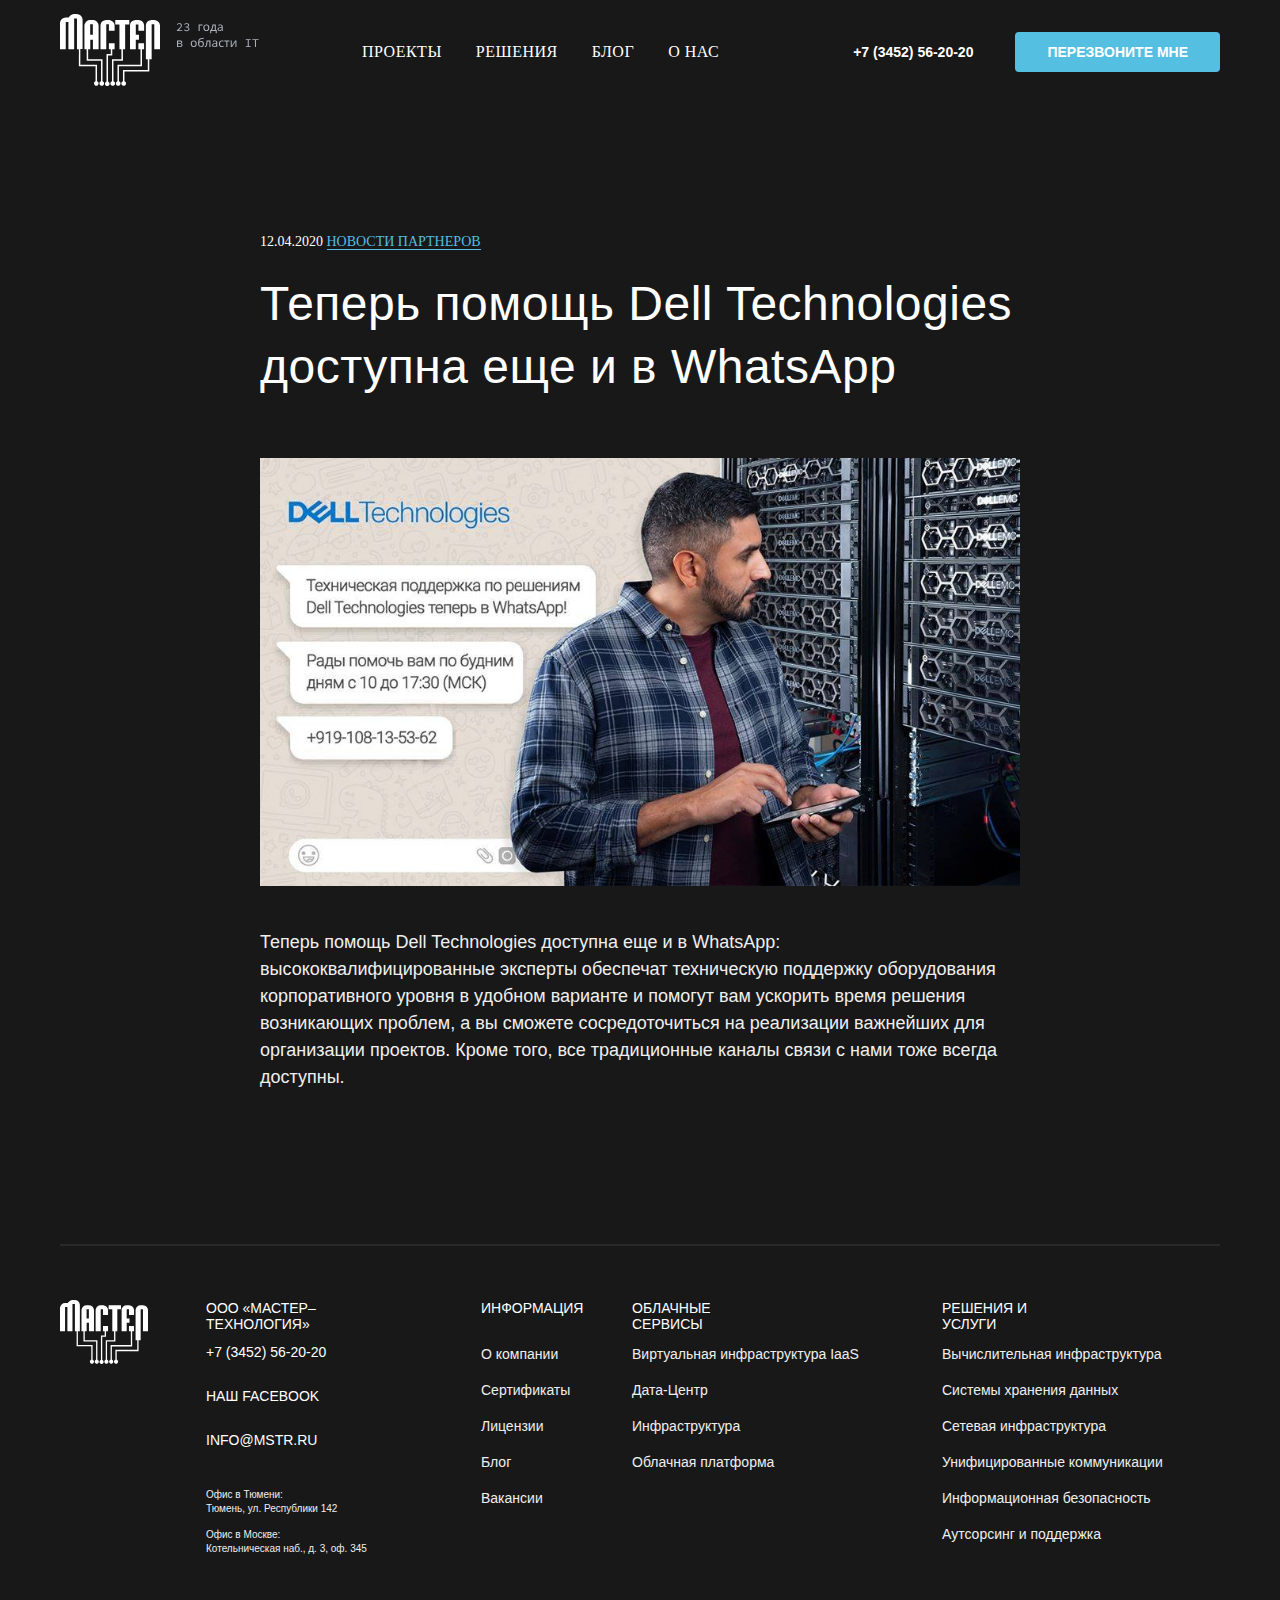
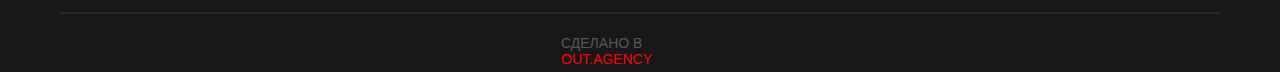
<file: page11966028.html>
<!DOCTYPE html><html> <head><meta charset="utf-8" /><meta http-equiv="Content-Type" content="text/html; charset=utf-8" /><meta name="viewport" content="width=device-width, initial-scale=1.0" /> <!--metatextblock--><title>Теперь помощь Dell Technologies доступна еще и в WhatsApp</title><meta property="og:url" content="dell-technologies-help" /><meta property="og:title" content="Теперь помощь Dell Technologies доступна еще и в WhatsApp" /><meta property="og:description" content="" /><meta property="og:type" content="website" /><meta property="og:image" content="images/tild3965-3062-4264-b833-313034363765__img-blog-big-1-min.jpg" /> <link rel="canonical" href="dell-technologies-help"><!--/metatextblock--><meta property="fb:app_id" content="257953674358265" /><meta name="format-detection" content="telephone=no" /><meta http-equiv="x-dns-prefetch-control" content="on"><link rel="shortcut icon" href="images/tild3739-3365-4962-b431-653963613937__favicon_2.ico" type="image/x-icon" /><link rel="apple-touch-icon" href="images/tild3938-6236-4536-a262-656361353032__fav2.png"><link rel="apple-touch-icon" sizes="76x76" href="images/tild3938-6236-4536-a262-656361353032__fav2.png"><link rel="apple-touch-icon" sizes="152x152" href="images/tild3938-6236-4536-a262-656361353032__fav2.png"><link rel="apple-touch-startup-image" href="images/tild3938-6236-4536-a262-656361353032__fav2.png"><meta name="msapplication-TileColor" content="#000000"><meta name="msapplication-TileImage" content="images/tild3666-6135-4531-a362-333636366236__fav3.png"><!-- Assets --><link rel="stylesheet" href="css/tilda-grid-3.0.min.css" type="text/css" media="all" /><link rel="stylesheet" href="css/tilda-blocks-2.12.css?t=1592252541" type="text/css" media="all" /><link rel="stylesheet" href="css/tilda-animation-1.0.min.css" type="text/css" media="all" /><link rel="stylesheet" href="css/tilda-menusub-1.0.min.css" type="text/css" media="all" /><link rel="stylesheet" href="css/tilda-slds-1.4.min.css" type="text/css" media="all" /><link rel="stylesheet" href="css/tilda-zoom-2.0.min.css" type="text/css" media="all" /><script src="js/jquery-1.10.2.min.js"></script><script src="js/tilda-scripts-2.8.min.js"></script><script src="js/tilda-blocks-2.7.js?t=1592252541"></script><script src="js/lazyload-1.3.min.js" charset="utf-8"></script><script src="js/tilda-animation-1.0.min.js" charset="utf-8"></script><script src="js/tilda-menusub-1.0.min.js" charset="utf-8"></script><script src="js/tilda-slds-1.4.min.js" charset="utf-8"></script><script src="js/hammer.min.js" charset="utf-8"></script><script src="js/tilda-zoom-2.0.min.js" charset="utf-8"></script><script type="text/javascript">window.dataLayer = window.dataLayer || [];</script><script type="text/javascript">if((/bot|google|yandex|baidu|bing|msn|duckduckbot|teoma|slurp|crawler|spider|robot|crawling|facebook/i.test(navigator.userAgent))===false && typeof(sessionStorage)!='undefined' && sessionStorage.getItem('visited')!=='y'){	var style=document.createElement('style');	style.type='text/css';	style.innerHTML='@media screen and (min-width: 980px) {.t-records {opacity: 0;}.t-records_animated {-webkit-transition: opacity ease-in-out .2s;-moz-transition: opacity ease-in-out .2s;-o-transition: opacity ease-in-out .2s;transition: opacity ease-in-out .2s;}.t-records.t-records_visible {opacity: 1;}}';	document.getElementsByTagName('head')[0].appendChild(style);	$(document).ready(function() { $('.t-records').addClass('t-records_animated'); setTimeout(function(){ $('.t-records').addClass('t-records_visible'); sessionStorage.setItem('visited','y'); },400);	});
}</script></head><body class="t-body" style="margin:0;"><!--allrecords--><div id="allrecords" data-tilda-export="yes" class="t-records" data-hook="blocks-collection-content-node" data-tilda-project-id="2496947" data-tilda-page-id="11966028" data-tilda-page-alias="dell-technologies-help" data-tilda-formskey="816e41af28c33764b49d89c97c8933c4" ><div id="rec202699200" class="r t-rec t-screenmin-1200px" style=" " data-animationappear="off" data-record-type="257" data-screen-min="1200px" ><!-- T228 --><div id="nav202699200marker"></div> <div class="t228__mobile"> <div class="t228__mobile_container"> <div class="t228__mobile_text t-name t-name_md" field="text">&nbsp;</div> <div class="t228__burger"> <span></span> <span></span> <span></span> <span></span> </div> </div> </div><div id="nav202699200" class="t228 t228__hidden t228__positionabsolute " style="background-color: rgba(24,24,24,0.0); height:104px; " data-bgcolor-hex="#181818" data-bgcolor-rgba="rgba(24,24,24,0.0)" data-navmarker="nav202699200marker" data-appearoffset="" data-bgopacity-two="" data-menushadow="" data-bgopacity="0.0" data-menu-items-align="center" data-menu="yes"> <div class="t228__maincontainer t228__c12collumns" style="height:104px;"> <div class="t228__padding40px"></div> <div class="t228__leftside"> <div class="t228__leftcontainer"> <a href="https://mstr.ru/" style="color:#b0b7c1;font-size:12px;font-weight:400;font-family:&apos;Source Code Pro&apos;;"><img src="images/tild6364-3337-4635-b337-326564323233__logo-full.svg" class="t228__imglogo t228__imglogomobile" imgfield="img" style="max-width: 210px;width: 210px; height: auto; display: block;" alt="23 года в области IT"></a> </div> </div> <div class="t228__centerside "> <div class="t228__centercontainer"> <ul class="t228__list t228__list_hidden"> <li class="t228__list_item"><a class="t-menu__link-item" href="https://mstr.ru/projects" data-menu-submenu-hook="" target="_blank" style="color:#ffffff;font-size:16px;font-weight:400;letter-spacing:0.5px;font-family:&apos;NeoSansPro&apos;;text-transform:uppercase;" data-menu-item-number="1">Проекты</a> </li> <li class="t228__list_item"><a class="t-menu__link-item" href="https://mstr.ru/solutions" data-menu-submenu-hook="" target="_blank" style="color:#ffffff;font-size:16px;font-weight:400;letter-spacing:0.5px;font-family:&apos;NeoSansPro&apos;;text-transform:uppercase;" data-menu-item-number="2">Решения</a> </li> <li class="t228__list_item"><a class="t-menu__link-item" href="https://mstr.ru/blog" data-menu-submenu-hook="" target="_blank" style="color:#ffffff;font-size:16px;font-weight:400;letter-spacing:0.5px;font-family:&apos;NeoSansPro&apos;;text-transform:uppercase;" data-menu-item-number="3">Блог</a> </li> <li class="t228__list_item"><a class="t-menu__link-item" href="https://mstr.ru/about" data-menu-submenu-hook="" target="_blank" style="color:#ffffff;font-size:16px;font-weight:400;letter-spacing:0.5px;font-family:&apos;NeoSansPro&apos;;text-transform:uppercase;" data-menu-item-number="4">О нас</a> </li> </ul> </div> </div> <div class="t228__rightside"> <div class="t228__rightcontainer"> <div class="t228__right_buttons"> <div class="t228__right_buttons_wrap"> <div class="t228__right_buttons_but"><a href="tel:73452562020" target="_blank" class="t-btn " style="color:#ffffff;border-radius:4px; -moz-border-radius:4px; -webkit-border-radius:4px;"><table style="width:100%; height:100%;"><tr><td>+7 (3452) 56-20-20</td></tr></table></a></div> <div class="t228__right_buttons_but"><a href="#form" target="" class="t-btn " style="color:#ffffff;background-color:#54bfe1;border-radius:4px; -moz-border-radius:4px; -webkit-border-radius:4px;"><table style="width:100%; height:100%;"><tr><td>ПЕРЕЗВОНИТЕ МНЕ </td></tr></table></a></div> </div> </div> </div> </div> <div class="t228__padding40px"></div> </div></div><style>@media screen and (max-width: 980px) { #rec202699200 .t228__leftcontainer{ padding: 20px; }
}
@media screen and (max-width: 980px) { #rec202699200 .t228__imglogo{ padding: 20px 0; }
}</style><script type="text/javascript"> $(document).ready(function() { t228_highlight(); }); $(window).resize(function() { t228_setWidth('202699200'); }); $(window).load(function() { if(typeof t228_setWidth !== "undefined") { t228_setWidth('202699200'); } }); $(document).ready(function() { t228_setWidth('202699200'); });
$(window).resize(function() { t228_setBg('202699200');
});
$(document).ready(function() { t228_setBg('202699200');
}); </script><script type="text/javascript"> $(document).ready(function() { t228_createMobileMenu('202699200'); }); </script><style>#rec202699200 .t-menu__link-item{ -webkit-transition: color 0.3s ease-in-out, opacity 0.3s ease-in-out; transition: color 0.3s ease-in-out, opacity 0.3s ease-in-out;	}
#rec202699200 .t-menu__link-item.t-active{ color:#54bfe1 !important; }
#rec202699200 .t-menu__link-item:not(.t-active):not(.tooltipstered):hover{ color: #54bfe1 !important; }
@supports (overflow:-webkit-marquee) and (justify-content:inherit)
{ #rec202699200 .t-menu__link-item, #rec202699200 .t-menu__link-item.t-active { opacity: 1 !important; }
}</style><script type="text/javascript"> $(document).ready(function() { setTimeout(function(){ t_menusub_init('202699200'); }, 500); });</script><style>@media screen and (max-width: 980px) { #rec202699200 .t-menusub__menu .t-menusub__link-item { color:#ffffff !important; } #rec202699200 .t-menusub__menu .t-menusub__link-item.t-active { color:#ffffff !important; }
}</style><!--[if IE 8]><style>#rec202699200 .t228 { filter: progid:DXImageTransform.Microsoft.gradient(startColorStr='#D9181818', endColorstr='#D9181818');
}</style><![endif]--></div><div id="rec202699256" class="r t-rec t-rec_pt_0 t-rec_pb_0 t-screenmax-1200px" style="padding-top:0px;padding-bottom:0px; " data-animationappear="off" data-record-type="309" data-screen-max="1200px" ><!-- T280 --><div id="nav202699256marker"></div><div id="nav202699256" class="t280 " data-menu="yes" data-appearoffset=""> <div class="t280__container t280__positionabsolute" style=""> <div class="t280__container__bg" style="background-color: rgba(24,24,24,0.0); " data-bgcolor-hex="#181818" data-bgcolor-rgba="rgba(24,24,24,0.0)" data-navmarker="nav202699256marker" data-appearoffset="" data-bgopacity="0.0" data-bgcolor-rgba-afterscroll="rgba(24,24,24,0.80)" data-bgopacity2="0.80" data-menu-shadow="0px 1px 3px rgba(0,0,0,0.)"></div> <div class="t280__menu__content "> <div class="t280__logo__container" style="height:100px;"> <div class="t280__logo__content"><a class="t280__logo" href="https://mstr.ru/" style="font-size:18px;font-weight:500;letter-spacing:2px;text-transform:uppercase;"><img src="images/tild3439-6563-4435-b031-656265303339__logo-full.svg" style="height: 60px;" class="t280__logo__img" imgfield="img" alt="Sitename"></a></div> <div class="t280__burger"> <span style="background-color:#ffffff;"></span> <span style="background-color:#ffffff;"></span> <span style="background-color:#ffffff;"></span> <span style="background-color:#ffffff;"></span> </div> </div> </div> </div> <div class="t280__menu__wrapper "> <div class="t280__menu__bg" style="background-color:#181818; opacity:1;"></div> <div class="t280__menu__container"> <div class="t280__menu t-width t-width_100"> <a class="t280__menu__item t-title t-title_xl t-menu__link-item" href="https://mstr.ru/projects" data-menu-submenu-hook="" target="_blank" style="color:#ffffff;font-size:16px;font-weight:400;letter-spacing:0.5px;font-family:&apos;NeoSansPro&apos;;text-transform:uppercase;">Проекты</a> <a class="t280__menu__item t-title t-title_xl t-menu__link-item" href="https://mstr.ru/solutions" data-menu-submenu-hook="" style="color:#ffffff;font-size:16px;font-weight:400;letter-spacing:0.5px;font-family:&apos;NeoSansPro&apos;;text-transform:uppercase;">Решения</a> <a class="t280__menu__item t-title t-title_xl t-menu__link-item" href="https://mstr.ru/blog" data-menu-submenu-hook="" style="color:#ffffff;font-size:16px;font-weight:400;letter-spacing:0.5px;font-family:&apos;NeoSansPro&apos;;text-transform:uppercase;">Блог</a> <a class="t280__menu__item t-title t-title_xl t-menu__link-item" href="https://mstr.ru/about" data-menu-submenu-hook="" style="color:#ffffff;font-size:16px;font-weight:400;letter-spacing:0.5px;font-family:&apos;NeoSansPro&apos;;text-transform:uppercase;">О нас</a> <a class="t280__menu__item t-title t-title_xl t-menu__link-item" href="tel:+73452562020" data-menu-submenu-hook="" style="color:#ffffff;font-size:16px;font-weight:400;letter-spacing:0.5px;font-family:&apos;NeoSansPro&apos;;text-transform:uppercase;">+7 (3452) 56-20-20</a> <a class="t280__menu__item t-title t-title_xl t-menu__link-item" href="#form" data-menu-submenu-hook="" style="color:#ffffff;font-size:16px;font-weight:400;letter-spacing:0.5px;font-family:&apos;NeoSansPro&apos;;text-transform:uppercase;">Перезвоните мне</a> </div> </div> </div></div><script type="text/javascript"> $(document).ready(function() { t280_showMenu('202699256'); t280_changeSize('202699256');	t280_highlight(); }); $(window).resize(function() { t280_changeSize('202699256'); }); </script> <style>#rec202699256 .t-menu__link-item{ -webkit-transition: color 0.3s ease-in-out, opacity 0.3s ease-in-out; transition: color 0.3s ease-in-out, opacity 0.3s ease-in-out;	}
#rec202699256 .t-menu__link-item:not(.t-active):not(.tooltipstered):hover{ color: #54bfe1 !important; opacity: 0.9 !important;}
@supports (overflow:-webkit-marquee) and (justify-content:inherit)
{ #rec202699256 .t-menu__link-item, #rec202699256 .t-menu__link-item.t-active { opacity: 1 !important; }
}</style><script type="text/javascript"> $(document).ready(function() { setTimeout(function(){ t_menusub_init('202699256'); }, 500); });</script><style>@media screen and (max-width: 980px) { #rec202699256 .t-menusub__menu .t-menusub__link-item { color:#ffffff !important; } #rec202699256 .t-menusub__menu .t-menusub__link-item.t-active { color:#ffffff !important; }
}</style><!--[if IE 8]><style>#rec202699256 .t280__container__bg { filter: progid:DXImageTransform.Microsoft.gradient(startColorStr='#D9181818', endColorstr='#D9181818');
}</style><![endif]--> </div><div id="rec202699290" class="r t-rec" style=" " data-animationappear="off" data-record-type="131" ><!-- T123 --><div class="t123" ><div class="t-container_100 "><div class="t-width t-width_100 ">
<style>
    /* кнопка в десктопе */
   #nav202660893 > div > div.t228__rightside > div > div > div > div:nth-child(2) > a {
        box-shadow: 0px 0px 10px rgba(84, 191, 225, 0.6) !important;
        font-weight: normal !important;
        letter-spacing: 0.05em;
        font-size: 16px;
    }
    
    #nav202660893 > div > div.t228__rightside > div > div > div > div:nth-child(2) > a:hover {
        color: #ffffff;
        background-color: #31b0d8 !important;
        transition: color 0.3s ease-in-out, opacity 0.3s ease-in-out;
    }
    #nav202660893 > div > div.t228__rightside > div > div > div > div:nth-child(1) > a:hover {
        color: #54BFE1 !important;
        transition: color 0.3s ease-in-out, opacity 0.3s ease-in-out;
    }
    
    #nav202660893 .t-btn td {
        text-align: center;
    }
    
    
    /* телефон в десктопе */
    #nav202660893 .t-btn td {
         font-weight: normal;
         font-size: 16px;
    }
    
    .t280__menu__item {
        padding-top: 10px;
        padding-bottom: 10px;
    }
    
    /* кнопка в моб.версии */
    #nav202660909 > div.t280__menu__wrapper > div.t280__menu__container > div.t280__menu.t-width.t-width_100 > a:nth-child(6) {
        width: 180px;
        box-sizing: border-box;
        background: #54BFE1;
        box-shadow: 0px 0px 10px rgba(84, 191, 225, 0.6);
        border-radius: 4px;
        vertical-align: middle;
        padding-top: 15px;
        padding-bottom: 13px;
    }
    
    #nav202660909 > div.t280__menu__wrapper > div.t280__menu__container > div > a:nth-child(5):hover {
         color: #54BFE1;
         transition: color 0.3s ease-in-out, opacity 0.3s ease-in-out;
    }
    
        #nav202660909 > div.t280__menu__wrapper > div.t280__menu__container > div.t280__menu.t-width.t-width_100 > a:nth-child(6):hover {
        color: #ffffff !important;
        transition: color 0.3s ease-in-out, opacity 0.3s ease-in-out;
    }
    
</style>
 
</div> </div></div></div><div id="rec200691448" class="r t-rec" style=" " data-animationappear="off" data-record-type="396" ><!-- T396 --><style>#rec200691448 .t396__artboard{height: 180px;background-color: #181818;}#rec200691448 .t396__filter{height: 180px;}#rec200691448 .t396__carrier{height: 180px;background-position: center center;background-attachment: scroll;background-size:cover;background-repeat:no-repeat;}@media screen and (max-width: 1199px){#rec200691448 .t396__artboard{}#rec200691448 .t396__filter{}#rec200691448 .t396__carrier{background-attachment:scroll;}}@media screen and (max-width: 959px){}@media screen and (max-width: 639px){}@media screen and (max-width: 479px){}</style> <div class='t396'><div class="t396__artboard" data-artboard-recid="200691448"	data-artboard-height="180"	data-artboard-height_vh=""	data-artboard-valign="center"	data-artboard-ovrflw=""	> <div class="t396__carrier" data-artboard-recid="200691448"></div> <div class="t396__filter" data-artboard-recid="200691448"></div> </div> </div> <script>$( document ).ready(function() { t396_init('200691448');
});</script><!-- /T396 --></div><div id="rec200680738" class="r t-rec t-rec_pt_45 t-rec_pb_15" style="padding-top:45px;padding-bottom:15px; " data-record-type="106" ><!-- T004 --><div class="t004"><div class="t-container "> <div class="t-col t-col_8 t-prefix_2"><div field="text" class="t-text t-text_md " style="color:#ffffff;font-size:14px;line-height:1.3;font-weight:400;font-family:'NeoSansPro';">12.04.2020 <a href="https://mstr.ru/#!/tfeeds/181088942577/c/%D0%9D%D0%BE%D0%B2%D0%BE%D1%81%D1%82%D0%B8%20%D0%BF%D0%B0%D1%80%D1%82%D0%BD%D0%B5%D1%80%D0%BE%D0%B2" target="_blank" style="color:rgb(84, 191, 225) !important;text-decoration: none;border-bottom: 1px solid rgb(84, 191, 225);box-shadow: inset 0px -0px 0px 0px rgb(84, 191, 225);-webkit-box-shadow: inset 0px -0px 0px 0px rgb(84, 191, 225);-moz-box-shadow: inset 0px -0px 0px 0px rgb(84, 191, 225);">НОВОСТИ ПАРТНЕРОВ</a><br /></div></div></div></div></div><div id="rec200671864" class="r t-rec" style=" " data-animationappear="off" data-record-type="396" ><!-- T396 --><style>#rec200671864 .t396__artboard{height: 130px;background-color: #181818;}#rec200671864 .t396__filter{height: 130px;}#rec200671864 .t396__carrier{height: 130px;background-position: center center;background-attachment: scroll;background-size:cover;background-repeat:no-repeat;}@media screen and (max-width: 1199px){#rec200671864 .t396__artboard{}#rec200671864 .t396__filter{}#rec200671864 .t396__carrier{background-attachment:scroll;}}@media screen and (max-width: 959px){#rec200671864 .t396__artboard{height: 190px;}#rec200671864 .t396__filter{height: 190px;}#rec200671864 .t396__carrier{height: 190px;}}@media screen and (max-width: 639px){#rec200671864 .t396__artboard{height: 250px;}#rec200671864 .t396__filter{height: 250px;}#rec200671864 .t396__carrier{height: 250px;}}@media screen and (max-width: 479px){#rec200671864 .t396__artboard{height: 265px;}#rec200671864 .t396__filter{height: 265px;}#rec200671864 .t396__carrier{height: 265px;}}#rec200671864 .tn-elem[data-elem-id="1591710970156"]{color:#ffffff;z-index:1;top: 1px;left: calc(50% - 600px + 220px);width:780px;}#rec200671864 .tn-elem[data-elem-id="1591710970156"] .tn-atom{color:#ffffff;font-size:48px;font-family:'NeoSansPro',Arial,sans-serif;line-height:1.3;font-weight:500;letter-spacing:0.5px;background-position:center center;border-color:transparent;border-style:solid;}@media screen and (max-width: 1199px){#rec200671864 .tn-elem[data-elem-id="1591710970156"]{top: 1px;left: calc(50% - 480px + 90px);}}@media screen and (max-width: 959px){#rec200671864 .tn-elem[data-elem-id="1591710970156"]{top: 1px;left: calc(50% - 320px + 10px);width:620px;}}@media screen and (max-width: 639px){#rec200671864 .tn-elem[data-elem-id="1591710970156"]{top: 1px;left: calc(50% - 240px + 10px);width:460px;}}@media screen and (max-width: 479px){#rec200671864 .tn-elem[data-elem-id="1591710970156"]{top: 1px;left: calc(50% - 160px + 10px);width:300px;}#rec200671864 .tn-elem[data-elem-id="1591710970156"] .tn-atom{font-size:40px;}}</style> <div class='t396'><div class="t396__artboard" data-artboard-recid="200671864"	data-artboard-height="130"	data-artboard-height-res-640="190"	data-artboard-height-res-480="250"	data-artboard-height-res-320="265"	data-artboard-height_vh=""	data-artboard-valign="center"	data-artboard-ovrflw=""	> <div class="t396__carrier" data-artboard-recid="200671864"></div> <div class="t396__filter" data-artboard-recid="200671864"></div> <div class='t396__elem tn-elem tn-elem__2006718641591710970156' data-elem-id='1591710970156' data-elem-type='text'	data-field-top-value="1"	data-field-top-res-960-value="1"	data-field-top-res-640-value="1"	data-field-top-res-480-value="1"	data-field-top-res-320-value="1"	data-field-left-value="220"	data-field-left-res-960-value="90"	data-field-left-res-640-value="10"	data-field-left-res-480-value="10"	data-field-left-res-320-value="10"	data-field-width-value="780"	data-field-width-res-640-value="620"	data-field-width-res-480-value="460"	data-field-width-res-320-value="300"	data-field-axisy-value="top"	data-field-axisx-value="left"	data-field-container-value="grid"	data-field-topunits-value=""	data-field-leftunits-value=""	data-field-heightunits-value=""	data-field-widthunits-value="" > <div class='tn-atom' field='tn_text_1591710970156' >Теперь помощь Dell Technologies доступна еще и в WhatsApp</div> </div> </div> </div> <script>$( document ).ready(function() { t396_init('200671864');
});</script><!-- /T396 --></div><div id="rec200702163" class="r t-rec" style=" " data-animationappear="off" data-record-type="396" ><!-- T396 --><style>#rec200702163 .t396__artboard{height: 56px;background-color: #181818;}#rec200702163 .t396__filter{height: 56px;}#rec200702163 .t396__carrier{height: 56px;background-position: center center;background-attachment: scroll;background-size:cover;background-repeat:no-repeat;}@media screen and (max-width: 1199px){#rec200702163 .t396__artboard{}#rec200702163 .t396__filter{}#rec200702163 .t396__carrier{background-attachment:scroll;}}@media screen and (max-width: 959px){}@media screen and (max-width: 639px){}@media screen and (max-width: 479px){}</style> <div class='t396'><div class="t396__artboard" data-artboard-recid="200702163"	data-artboard-height="56"	data-artboard-height_vh=""	data-artboard-valign="center"	data-artboard-ovrflw=""	> <div class="t396__carrier" data-artboard-recid="200702163"></div> <div class="t396__filter" data-artboard-recid="200702163"></div> </div> </div> <script>$( document ).ready(function() { t396_init('200702163');
});</script><!-- /T396 --></div><div id="rec200685397" class="r t-rec" style=" " data-animationappear="off" data-record-type="396" ><!-- T396 --><style>#rec200685397 .t396__artboard{height: 430px;background-color: #181818;}#rec200685397 .t396__filter{height: 430px;}#rec200685397 .t396__carrier{height: 430px;background-position: center center;background-attachment: scroll;background-size:cover;background-repeat:no-repeat;}@media screen and (max-width: 1199px){#rec200685397 .t396__artboard{}#rec200685397 .t396__filter{}#rec200685397 .t396__carrier{background-attachment:scroll;}}@media screen and (max-width: 959px){#rec200685397 .t396__artboard{height: 350px;}#rec200685397 .t396__filter{height: 350px;}#rec200685397 .t396__carrier{height: 350px;}}@media screen and (max-width: 639px){#rec200685397 .t396__artboard{height: 260px;}#rec200685397 .t396__filter{height: 260px;}#rec200685397 .t396__carrier{height: 260px;}}@media screen and (max-width: 479px){#rec200685397 .t396__artboard{height: 170px;}#rec200685397 .t396__filter{height: 170px;}#rec200685397 .t396__carrier{height: 170px;}}#rec200685397 .tn-elem[data-elem-id="1591714888387"]{z-index:4;top: 0px;left: calc(50% - 600px + 220px);width:760px;}#rec200685397 .tn-elem[data-elem-id="1591714888387"] .tn-atom{background-position:center center;border-color:transparent;border-style:solid;}@media screen and (max-width: 1199px){#rec200685397 .tn-elem[data-elem-id="1591714888387"]{top: 0px;left: calc(50% - 480px + 100px);}}@media screen and (max-width: 959px){#rec200685397 .tn-elem[data-elem-id="1591714888387"]{top: 0px;left: calc(50% - 320px + 10px);width:620px;}}@media screen and (max-width: 639px){#rec200685397 .tn-elem[data-elem-id="1591714888387"]{top: 0px;left: calc(50% - 240px + 10px);width:460px;}}@media screen and (max-width: 479px){#rec200685397 .tn-elem[data-elem-id="1591714888387"]{top: 0px;left: calc(50% - 160px + 10px);width:300px;}}</style> <div class='t396'><div class="t396__artboard" data-artboard-recid="200685397"	data-artboard-height="430"	data-artboard-height-res-640="350"	data-artboard-height-res-480="260"	data-artboard-height-res-320="170"	data-artboard-height_vh=""	data-artboard-valign="center"	data-artboard-ovrflw=""	> <div class="t396__carrier" data-artboard-recid="200685397"></div> <div class="t396__filter" data-artboard-recid="200685397"></div> <div class='t396__elem tn-elem tn-elem__2006853971591714888387' data-elem-id='1591714888387' data-elem-type='image'	data-field-top-value="0"	data-field-top-res-960-value="0"	data-field-top-res-640-value="0"	data-field-top-res-480-value="0"	data-field-top-res-320-value="0"	data-field-left-value="220"	data-field-left-res-960-value="100"	data-field-left-res-640-value="10"	data-field-left-res-480-value="10"	data-field-left-res-320-value="10"	data-field-width-value="760"	data-field-width-res-640-value="620"	data-field-width-res-480-value="460"	data-field-width-res-320-value="300"	data-field-axisy-value="top"	data-field-axisx-value="left"	data-field-container-value="grid"	data-field-topunits-value=""	data-field-leftunits-value=""	data-field-heightunits-value=""	data-field-widthunits-value="" > <div class='tn-atom' > <img class='tn-atom__img t-img' data-original='images/tild3832-3966-4133-b435-636436353337__img-blog-big-1-min.jpg' imgfield='tn_img_1591714888387'> </div> </div> </div> </div> <script>$( document ).ready(function() { t396_init('200685397');
});</script><!-- /T396 --></div><div id="rec200702644" class="r t-rec" style=" " data-animationappear="off" data-record-type="396" ><!-- T396 --><style>#rec200702644 .t396__artboard{height: 40px;background-color: #181818;}#rec200702644 .t396__filter{height: 40px;}#rec200702644 .t396__carrier{height: 40px;background-position: center center;background-attachment: scroll;background-size:cover;background-repeat:no-repeat;}@media screen and (max-width: 1199px){#rec200702644 .t396__artboard{}#rec200702644 .t396__filter{}#rec200702644 .t396__carrier{background-attachment:scroll;}}@media screen and (max-width: 959px){}@media screen and (max-width: 639px){}@media screen and (max-width: 479px){}</style> <div class='t396'><div class="t396__artboard" data-artboard-recid="200702644"	data-artboard-height="40"	data-artboard-height_vh=""	data-artboard-valign="center"	data-artboard-ovrflw=""	> <div class="t396__carrier" data-artboard-recid="200702644"></div> <div class="t396__filter" data-artboard-recid="200702644"></div> </div> </div> <script>$( document ).ready(function() { t396_init('200702644');
});</script><!-- /T396 --></div><div id="rec200681891" class="r t-rec" style=" " data-record-type="396" ><!-- T396 --><style>#rec200681891 .t396__artboard{height: 164px;background-color: #181818;}#rec200681891 .t396__filter{height: 164px;}#rec200681891 .t396__carrier{height: 164px;background-position: center center;background-attachment: scroll;background-size:cover;background-repeat:no-repeat;}@media screen and (max-width: 1199px){#rec200681891 .t396__artboard{height: 229px;}#rec200681891 .t396__filter{height: 229px;}#rec200681891 .t396__carrier{height: 229px;background-attachment:scroll;}}@media screen and (max-width: 959px){#rec200681891 .t396__artboard{height: 226px;}#rec200681891 .t396__filter{height: 226px;}#rec200681891 .t396__carrier{height: 226px;}}@media screen and (max-width: 639px){#rec200681891 .t396__artboard{height: 226px;}#rec200681891 .t396__filter{height: 226px;}#rec200681891 .t396__carrier{height: 226px;}}@media screen and (max-width: 479px){#rec200681891 .t396__artboard{height: 332px;}#rec200681891 .t396__filter{height: 332px;}#rec200681891 .t396__carrier{height: 332px;}}#rec200681891 .tn-elem[data-elem-id="1470210011265"]{color:#efefef;z-index:3;top: 1px;left: calc(50% - 600px + 220px);width:760px;}#rec200681891 .tn-elem[data-elem-id="1470210011265"] .tn-atom{color:#efefef;font-size:18px;font-family:'Source Code Pro',Arial,sans-serif;line-height:1.5;font-weight:400;background-position:center center;border-color:transparent;border-style:solid;}@media screen and (max-width: 1199px){#rec200681891 .tn-elem[data-elem-id="1470210011265"]{top: 3px;left: calc(50% - 480px + 170px);width:620px;}#rec200681891 .tn-elem[data-elem-id="1470210011265"] .tn-atom{font-size:18px;}}@media screen and (max-width: 959px){#rec200681891 .tn-elem[data-elem-id="1470210011265"]{top: 4px;left: calc(50% - 320px + 25px);width:590px;}}@media screen and (max-width: 639px){#rec200681891 .tn-elem[data-elem-id="1470210011265"]{top: 4px;left: calc(50% - 240px + 10px);width:460px;}#rec200681891 .tn-elem[data-elem-id="1470210011265"] .tn-atom{font-size:16px;line-height:1.45;}}@media screen and (max-width: 479px){#rec200681891 .tn-elem[data-elem-id="1470210011265"]{top: 5px;left: calc(50% - 160px + 10px);width:300px;}}</style> <div class='t396'><div class="t396__artboard" data-artboard-recid="200681891"	data-artboard-height="164"	data-artboard-height-res-960="229"	data-artboard-height-res-640="226"	data-artboard-height-res-480="226"	data-artboard-height-res-320="332"	data-artboard-height_vh=""	data-artboard-valign="center"	data-artboard-ovrflw=""	> <div class="t396__carrier" data-artboard-recid="200681891"></div> <div class="t396__filter" data-artboard-recid="200681891"></div> <div class='t396__elem tn-elem tn-elem__2006818911470210011265' data-elem-id='1470210011265' data-elem-type='text'	data-field-top-value="1"	data-field-top-res-960-value="3"	data-field-top-res-640-value="4"	data-field-top-res-480-value="4"	data-field-top-res-320-value="5"	data-field-left-value="220"	data-field-left-res-960-value="170"	data-field-left-res-640-value="25"	data-field-left-res-480-value="10"	data-field-left-res-320-value="10"	data-field-width-value="760"	data-field-width-res-960-value="620"	data-field-width-res-640-value="590"	data-field-width-res-480-value="460"	data-field-width-res-320-value="300"	data-field-axisy-value="top"	data-field-axisx-value="left"	data-field-container-value="grid"	data-field-topunits-value=""	data-field-leftunits-value=""	data-field-heightunits-value=""	data-field-widthunits-value="" > <div class='tn-atom' field='tn_text_1470210011265' >Теперь помощь Dell Technologies доступна еще и в WhatsApp: высококвалифицированные эксперты обеспечат техническую поддержку оборудования корпоративного уровня в удобном варианте и помогут вам ускорить время решения возникающих проблем, а вы сможете сосредоточиться на реализации важнейших для организации проектов. Кроме того, все традиционные каналы связи с нами тоже всегда доступны.</div> </div> </div> </div> <script>$( document ).ready(function() { t396_init('200681891');
});</script><!-- /T396 --></div><div id="rec200684202" class="r t-rec" style=" " data-animationappear="off" data-record-type="396" ><!-- T396 --><style>#rec200684202 .t396__artboard{height: 150px;background-color: #181818;}#rec200684202 .t396__filter{height: 150px;}#rec200684202 .t396__carrier{height: 150px;background-position: center center;background-attachment: scroll;background-size:cover;background-repeat:no-repeat;}@media screen and (max-width: 1199px){#rec200684202 .t396__artboard{}#rec200684202 .t396__filter{}#rec200684202 .t396__carrier{background-attachment:scroll;}}@media screen and (max-width: 959px){}@media screen and (max-width: 639px){}@media screen and (max-width: 479px){}</style> <div class='t396'><div class="t396__artboard" data-artboard-recid="200684202"	data-artboard-height="150"	data-artboard-height_vh=""	data-artboard-valign="center"	data-artboard-ovrflw=""	> <div class="t396__carrier" data-artboard-recid="200684202"></div> <div class="t396__filter" data-artboard-recid="200684202"></div> </div> </div> <script>$( document ).ready(function() { t396_init('200684202');
});</script><!-- /T396 --></div><div id="rec202699069" class="r t-rec t-screenmin-640px" style=" " data-animationappear="off" data-record-type="396" data-screen-min="640px" ><!-- T396 --><style>#rec202699069 .t396__artboard{height: 430px;background-color: #181818;}#rec202699069 .t396__filter{height: 430px;}#rec202699069 .t396__carrier{height: 430px;background-position: center center;background-attachment: scroll;background-size:cover;background-repeat:no-repeat;}@media screen and (max-width: 1199px){#rec202699069 .t396__artboard{}#rec202699069 .t396__filter{}#rec202699069 .t396__carrier{background-attachment:scroll;}}@media screen and (max-width: 959px){#rec202699069 .t396__artboard{height: 720px;}#rec202699069 .t396__filter{height: 720px;}#rec202699069 .t396__carrier{height: 720px;}}@media screen and (max-width: 639px){#rec202699069 .t396__artboard{height: 820px;}#rec202699069 .t396__filter{height: 820px;}#rec202699069 .t396__carrier{height: 820px;}}@media screen and (max-width: 479px){#rec202699069 .t396__artboard{height: 1320px;}#rec202699069 .t396__filter{height: 1320px;}#rec202699069 .t396__carrier{height: 1320px;}}#rec202699069 .tn-elem[data-elem-id="1591705548369"]{z-index:1;top: 2px;left: calc(50% - 600px + 20px);width:1160px;height:2px;}#rec202699069 .tn-elem[data-elem-id="1591705548369"] .tn-atom{background-color:#282828;background-position:center center;border-color:transparent;border-style:solid;}@media screen and (max-width: 1199px){#rec202699069 .tn-elem[data-elem-id="1591705548369"]{top: 2px;left: calc(50% - 480px + 10px);width:940px;}}@media screen and (max-width: 959px){#rec202699069 .tn-elem[data-elem-id="1591705548369"]{top: 2px;left: calc(50% - 320px + 10px);width:620px;}}@media screen and (max-width: 639px){#rec202699069 .tn-elem[data-elem-id="1591705548369"]{top: 2px;left: calc(50% - 240px + 10px);width:460px;}}@media screen and (max-width: 479px){#rec202699069 .tn-elem[data-elem-id="1591705548369"]{top: 2px;left: calc(50% - 160px + 10px);width:300px;}}#rec202699069 .tn-elem[data-elem-id="1591705659818"]{z-index:2;top: 58px;left: calc(50% - 600px + 20px);width:88px;}#rec202699069 .tn-elem[data-elem-id="1591705659818"] .tn-atom{background-position:center center;border-color:transparent;border-style:solid;}@media screen and (max-width: 1199px){#rec202699069 .tn-elem[data-elem-id="1591705659818"]{top: 58px;left: calc(50% - 480px + 13px);}}@media screen and (max-width: 959px){}@media screen and (max-width: 639px){#rec202699069 .tn-elem[data-elem-id="1591705659818"]{top: 58px;left: calc(50% - 240px + 196px);}}@media screen and (max-width: 479px){#rec202699069 .tn-elem[data-elem-id="1591705659818"]{top: 58px;left: calc(50% - 160px + 116px);}}#rec202699069 .tn-elem[data-elem-id="1591705764545"]{color:#ffffff;z-index:3;top: 58px;left: calc(50% - 600px + 166px);width:198px;}#rec202699069 .tn-elem[data-elem-id="1591705764545"] .tn-atom{color:#ffffff;font-size:14px;font-family:'NeoSansPro',Arial,sans-serif;line-height:1.15;font-weight:400;background-position:center center;border-color:transparent;border-style:solid;}@media screen and (max-width: 1199px){#rec202699069 .tn-elem[data-elem-id="1591705764545"]{top: 58px;left: calc(50% - 480px + 128px);}}@media screen and (max-width: 959px){#rec202699069 .tn-elem[data-elem-id="1591705764545"]{top: 358px;left: calc(50% - 320px + 412px);}}@media screen and (max-width: 639px){#rec202699069 .tn-elem[data-elem-id="1591705764545"]{top: 158px;left: calc(50% - 240px + 11px);}}@media screen and (max-width: 479px){}#rec202699069 .tn-elem[data-elem-id="1591705914426"]{color:#ffffff;z-index:4;top: 102px;left: calc(50% - 600px + 166px);width:198px;}#rec202699069 .tn-elem[data-elem-id="1591705914426"] .tn-atom{color:#ffffff;font-size:14px;font-family:'NeoSansPro',Arial,sans-serif;line-height:1.15;font-weight:400;background-position:center center;border-color:transparent;border-style:solid;}@media screen and (max-width: 1199px){#rec202699069 .tn-elem[data-elem-id="1591705914426"]{top: 102px;left: calc(50% - 480px + 128px);}}@media screen and (max-width: 959px){#rec202699069 .tn-elem[data-elem-id="1591705914426"]{top: 402px;left: calc(50% - 320px + 412px);}}@media screen and (max-width: 639px){#rec202699069 .tn-elem[data-elem-id="1591705914426"]{top: 202px;left: calc(50% - 240px + 11px);}}@media screen and (max-width: 479px){}#rec202699069 .tn-elem[data-elem-id="1591705919662"]{color:#ffffff;z-index:5;top: 146px;left: calc(50% - 600px + 166px);width:198px;}#rec202699069 .tn-elem[data-elem-id="1591705919662"] .tn-atom{color:#ffffff;font-size:14px;font-family:'NeoSansPro',Arial,sans-serif;line-height:1.15;font-weight:400;background-position:center center;border-color:transparent;border-style:solid;}@media screen and (max-width: 1199px){#rec202699069 .tn-elem[data-elem-id="1591705919662"]{top: 146px;left: calc(50% - 480px + 128px);}}@media screen and (max-width: 959px){#rec202699069 .tn-elem[data-elem-id="1591705919662"]{top: 446px;left: calc(50% - 320px + 412px);}}@media screen and (max-width: 639px){#rec202699069 .tn-elem[data-elem-id="1591705919662"]{top: 246px;left: calc(50% - 240px + 11px);}}@media screen and (max-width: 479px){}#rec202699069 .tn-elem[data-elem-id="1591705992177"]{color:#ffffff;z-index:6;top: 190px;left: calc(50% - 600px + 166px);width:198px;}#rec202699069 .tn-elem[data-elem-id="1591705992177"] .tn-atom{color:#ffffff;font-size:14px;font-family:'NeoSansPro',Arial,sans-serif;line-height:1.15;font-weight:400;background-position:center center;border-color:transparent;border-style:solid;}@media screen and (max-width: 1199px){#rec202699069 .tn-elem[data-elem-id="1591705992177"]{top: 190px;left: calc(50% - 480px + 128px);}}@media screen and (max-width: 959px){#rec202699069 .tn-elem[data-elem-id="1591705992177"]{top: 490px;left: calc(50% - 320px + 412px);}}@media screen and (max-width: 639px){#rec202699069 .tn-elem[data-elem-id="1591705992177"]{top: 290px;left: calc(50% - 240px + 11px);}}@media screen and (max-width: 479px){}#rec202699069 .tn-elem[data-elem-id="1591706130416"]{color:#ffffff;z-index:7;top: 58px;left: calc(50% - 600px + 441px);width:98px;}#rec202699069 .tn-elem[data-elem-id="1591706130416"] .tn-atom{color:#ffffff;font-size:14px;font-family:'NeoSansPro',Arial,sans-serif;line-height:1.15;font-weight:400;background-position:center center;border-color:transparent;border-style:solid;}@media screen and (max-width: 1199px){#rec202699069 .tn-elem[data-elem-id="1591706130416"]{top: 58px;left: calc(50% - 480px + 370px);}}@media screen and (max-width: 959px){#rec202699069 .tn-elem[data-elem-id="1591706130416"]{top: 58px;left: calc(50% - 320px + 413px);}}@media screen and (max-width: 639px){#rec202699069 .tn-elem[data-elem-id="1591706130416"]{top: 159px;left: calc(50% - 240px + 292px);}}@media screen and (max-width: 479px){#rec202699069 .tn-elem[data-elem-id="1591706130416"]{top: 455px;left: calc(50% - 160px + 12px);}}#rec202699069 .tn-elem[data-elem-id="1591706147097"]{color:#ffffff;z-index:8;top: 58px;left: calc(50% - 600px + 592px);width:148px;}#rec202699069 .tn-elem[data-elem-id="1591706147097"] .tn-atom{color:#ffffff;font-size:14px;font-family:'NeoSansPro',Arial,sans-serif;line-height:1.15;font-weight:400;background-position:center center;border-color:transparent;border-style:solid;}@media screen and (max-width: 1199px){#rec202699069 .tn-elem[data-elem-id="1591706147097"]{top: 58px;left: calc(50% - 480px + 512px);}}@media screen and (max-width: 959px){#rec202699069 .tn-elem[data-elem-id="1591706147097"]{top: 58px;left: calc(50% - 320px + 132px);}}@media screen and (max-width: 639px){#rec202699069 .tn-elem[data-elem-id="1591706147097"]{top: 456px;left: calc(50% - 240px + 292px);}}@media screen and (max-width: 479px){#rec202699069 .tn-elem[data-elem-id="1591706147097"]{top: 706px;left: calc(50% - 160px + 12px);}}#rec202699069 .tn-elem[data-elem-id="1591706171600"]{color:#ffffff;z-index:9;top: 58px;left: calc(50% - 600px + 902px);width:138px;}#rec202699069 .tn-elem[data-elem-id="1591706171600"] .tn-atom{color:#ffffff;font-size:14px;font-family:'NeoSansPro',Arial,sans-serif;line-height:1.15;font-weight:400;background-position:center center;border-color:transparent;border-style:solid;}@media screen and (max-width: 1199px){#rec202699069 .tn-elem[data-elem-id="1591706171600"]{top: 58px;left: calc(50% - 480px + 705px);}}@media screen and (max-width: 959px){#rec202699069 .tn-elem[data-elem-id="1591706171600"]{top: 355px;left: calc(50% - 320px + 134px);}}@media screen and (max-width: 639px){#rec202699069 .tn-elem[data-elem-id="1591706171600"]{top: 456px;left: calc(50% - 240px + 11px);}}@media screen and (max-width: 479px){#rec202699069 .tn-elem[data-elem-id="1591706171600"]{top: 954px;left: calc(50% - 160px + 11px);}}#rec202699069 .tn-elem[data-elem-id="1591706213046"]{color:#efefef;z-index:10;top: 246px;left: calc(50% - 600px + 166px);width:158px;}#rec202699069 .tn-elem[data-elem-id="1591706213046"] .tn-atom{color:#efefef;font-size:10px;font-family:'Source Code Pro',Arial,sans-serif;line-height:1.4;font-weight:400;background-position:center center;border-color:transparent;border-style:solid;}@media screen and (max-width: 1199px){#rec202699069 .tn-elem[data-elem-id="1591706213046"]{top: 246px;left: calc(50% - 480px + 128px);}}@media screen and (max-width: 959px){#rec202699069 .tn-elem[data-elem-id="1591706213046"]{top: 546px;left: calc(50% - 320px + 412px);}}@media screen and (max-width: 639px){#rec202699069 .tn-elem[data-elem-id="1591706213046"]{top: 346px;left: calc(50% - 240px + 11px);}}@media screen and (max-width: 479px){}#rec202699069 .tn-elem[data-elem-id="1591706240393"]{color:#efefef;z-index:11;top: 286px;left: calc(50% - 600px + 166px);width:208px;}#rec202699069 .tn-elem[data-elem-id="1591706240393"] .tn-atom{color:#efefef;font-size:10px;font-family:'Source Code Pro',Arial,sans-serif;line-height:1.4;font-weight:400;background-position:center center;border-color:transparent;border-style:solid;}@media screen and (max-width: 1199px){#rec202699069 .tn-elem[data-elem-id="1591706240393"]{top: 286px;left: calc(50% - 480px + 128px);}}@media screen and (max-width: 959px){#rec202699069 .tn-elem[data-elem-id="1591706240393"]{top: 586px;left: calc(50% - 320px + 412px);}}@media screen and (max-width: 639px){#rec202699069 .tn-elem[data-elem-id="1591706240393"]{top: 386px;left: calc(50% - 240px + 11px);}}@media screen and (max-width: 479px){}#rec202699069 .tn-elem[data-elem-id="1591706378261"]{color:#efefef;z-index:12;top: 102px;left: calc(50% - 600px + 441px);width:98px;}#rec202699069 .tn-elem[data-elem-id="1591706378261"] .tn-atom{color:#efefef;font-size:14px;font-family:'Source Code Pro',Arial,sans-serif;line-height:1.5;font-weight:400;background-position:center center;border-color:transparent;border-style:solid;}@media screen and (max-width: 1199px){#rec202699069 .tn-elem[data-elem-id="1591706378261"]{top: 102px;left: calc(50% - 480px + 370px);}}@media screen and (max-width: 959px){#rec202699069 .tn-elem[data-elem-id="1591706378261"]{top: 102px;left: calc(50% - 320px + 413px);}}@media screen and (max-width: 639px){#rec202699069 .tn-elem[data-elem-id="1591706378261"]{top: 203px;left: calc(50% - 240px + 292px);}}@media screen and (max-width: 479px){#rec202699069 .tn-elem[data-elem-id="1591706378261"]{top: 499px;left: calc(50% - 160px + 12px);}}#rec202699069 .tn-elem[data-elem-id="1591706482297"]{color:#efefef;z-index:14;top: 138px;left: calc(50% - 600px + 441px);width:98px;}#rec202699069 .tn-elem[data-elem-id="1591706482297"] .tn-atom{color:#efefef;font-size:14px;font-family:'Source Code Pro',Arial,sans-serif;line-height:1.5;font-weight:400;background-position:center center;border-color:transparent;border-style:solid;}@media screen and (max-width: 1199px){#rec202699069 .tn-elem[data-elem-id="1591706482297"]{top: 138px;left: calc(50% - 480px + 370px);}}@media screen and (max-width: 959px){#rec202699069 .tn-elem[data-elem-id="1591706482297"]{top: 138px;left: calc(50% - 320px + 413px);}}@media screen and (max-width: 639px){#rec202699069 .tn-elem[data-elem-id="1591706482297"]{top: 239px;left: calc(50% - 240px + 292px);}}@media screen and (max-width: 479px){#rec202699069 .tn-elem[data-elem-id="1591706482297"]{top: 535px;left: calc(50% - 160px + 12px);}}#rec202699069 .tn-elem[data-elem-id="1591706499829"]{color:#efefef;z-index:15;top: 174px;left: calc(50% - 600px + 441px);width:98px;}#rec202699069 .tn-elem[data-elem-id="1591706499829"] .tn-atom{color:#efefef;font-size:14px;font-family:'Source Code Pro',Arial,sans-serif;line-height:1.5;font-weight:400;background-position:center center;border-color:transparent;border-style:solid;}@media screen and (max-width: 1199px){#rec202699069 .tn-elem[data-elem-id="1591706499829"]{top: 174px;left: calc(50% - 480px + 370px);}}@media screen and (max-width: 959px){#rec202699069 .tn-elem[data-elem-id="1591706499829"]{top: 174px;left: calc(50% - 320px + 413px);}}@media screen and (max-width: 639px){#rec202699069 .tn-elem[data-elem-id="1591706499829"]{top: 275px;left: calc(50% - 240px + 292px);}}@media screen and (max-width: 479px){#rec202699069 .tn-elem[data-elem-id="1591706499829"]{top: 571px;left: calc(50% - 160px + 12px);}}#rec202699069 .tn-elem[data-elem-id="1591706502536"]{color:#efefef;z-index:16;top: 210px;left: calc(50% - 600px + 441px);width:98px;}#rec202699069 .tn-elem[data-elem-id="1591706502536"] .tn-atom{color:#efefef;font-size:14px;font-family:'Source Code Pro',Arial,sans-serif;line-height:1.5;font-weight:400;background-position:center center;border-color:transparent;border-style:solid;}@media screen and (max-width: 1199px){#rec202699069 .tn-elem[data-elem-id="1591706502536"]{top: 210px;left: calc(50% - 480px + 370px);}}@media screen and (max-width: 959px){#rec202699069 .tn-elem[data-elem-id="1591706502536"]{top: 210px;left: calc(50% - 320px + 413px);}}@media screen and (max-width: 639px){#rec202699069 .tn-elem[data-elem-id="1591706502536"]{top: 311px;left: calc(50% - 240px + 292px);}}@media screen and (max-width: 479px){#rec202699069 .tn-elem[data-elem-id="1591706502536"]{top: 607px;left: calc(50% - 160px + 12px);}}#rec202699069 .tn-elem[data-elem-id="1591706519796"]{color:#efefef;z-index:17;top: 246px;left: calc(50% - 600px + 441px);width:98px;}#rec202699069 .tn-elem[data-elem-id="1591706519796"] .tn-atom{color:#efefef;font-size:14px;font-family:'Source Code Pro',Arial,sans-serif;line-height:1.5;font-weight:400;background-position:center center;border-color:transparent;border-style:solid;}@media screen and (max-width: 1199px){#rec202699069 .tn-elem[data-elem-id="1591706519796"]{top: 246px;left: calc(50% - 480px + 370px);}}@media screen and (max-width: 959px){#rec202699069 .tn-elem[data-elem-id="1591706519796"]{top: 246px;left: calc(50% - 320px + 413px);}}@media screen and (max-width: 639px){#rec202699069 .tn-elem[data-elem-id="1591706519796"]{top: 347px;left: calc(50% - 240px + 292px);}}@media screen and (max-width: 479px){#rec202699069 .tn-elem[data-elem-id="1591706519796"]{top: 643px;left: calc(50% - 160px + 12px);}}#rec202699069 .tn-elem[data-elem-id="1591706582604"]{color:#efefef;z-index:18;top: 102px;left: calc(50% - 600px + 592px);width:268px;}#rec202699069 .tn-elem[data-elem-id="1591706582604"] .tn-atom{color:#efefef;font-size:14px;font-family:'Source Code Pro',Arial,sans-serif;line-height:1.5;font-weight:400;background-position:center center;border-color:transparent;border-style:solid;}@media screen and (max-width: 1199px){#rec202699069 .tn-elem[data-elem-id="1591706582604"]{top: 102px;left: calc(50% - 480px + 514px);width:188px;}}@media screen and (max-width: 959px){#rec202699069 .tn-elem[data-elem-id="1591706582604"]{top: 102px;left: calc(50% - 320px + 134px);width:228px;}}@media screen and (max-width: 639px){#rec202699069 .tn-elem[data-elem-id="1591706582604"]{top: 500px;left: calc(50% - 240px + 292px);width:168px;}}@media screen and (max-width: 479px){#rec202699069 .tn-elem[data-elem-id="1591706582604"]{top: 750px;left: calc(50% - 160px + 12px);width:278px;}}#rec202699069 .tn-elem[data-elem-id="1591706582617"]{color:#efefef;z-index:19;top: 138px;left: calc(50% - 600px + 592px);width:98px;}#rec202699069 .tn-elem[data-elem-id="1591706582617"] .tn-atom{color:#efefef;font-size:14px;font-family:'Source Code Pro',Arial,sans-serif;line-height:1.5;font-weight:400;background-position:center center;border-color:transparent;border-style:solid;}@media screen and (max-width: 1199px){#rec202699069 .tn-elem[data-elem-id="1591706582617"]{top: 159px;left: calc(50% - 480px + 514px);}}@media screen and (max-width: 959px){#rec202699069 .tn-elem[data-elem-id="1591706582617"]{top: 159px;left: calc(50% - 320px + 134px);}}@media screen and (max-width: 639px){#rec202699069 .tn-elem[data-elem-id="1591706582617"]{top: 557px;left: calc(50% - 240px + 292px);}}@media screen and (max-width: 479px){#rec202699069 .tn-elem[data-elem-id="1591706582617"]{top: 786px;left: calc(50% - 160px + 12px);}}#rec202699069 .tn-elem[data-elem-id="1591706582629"]{color:#efefef;z-index:20;top: 174px;left: calc(50% - 600px + 592px);width:98px;}#rec202699069 .tn-elem[data-elem-id="1591706582629"] .tn-atom{color:#efefef;font-size:14px;font-family:'Source Code Pro',Arial,sans-serif;line-height:1.5;font-weight:400;background-position:center center;border-color:transparent;border-style:solid;}@media screen and (max-width: 1199px){#rec202699069 .tn-elem[data-elem-id="1591706582629"]{top: 195px;left: calc(50% - 480px + 514px);}}@media screen and (max-width: 959px){#rec202699069 .tn-elem[data-elem-id="1591706582629"]{top: 195px;left: calc(50% - 320px + 134px);}}@media screen and (max-width: 639px){#rec202699069 .tn-elem[data-elem-id="1591706582629"]{top: 593px;left: calc(50% - 240px + 292px);}}@media screen and (max-width: 479px){#rec202699069 .tn-elem[data-elem-id="1591706582629"]{top: 822px;left: calc(50% - 160px + 12px);}}#rec202699069 .tn-elem[data-elem-id="1591706582637"]{color:#efefef;z-index:21;top: 210px;left: calc(50% - 600px + 592px);width:158px;}#rec202699069 .tn-elem[data-elem-id="1591706582637"] .tn-atom{color:#efefef;font-size:14px;font-family:'Source Code Pro',Arial,sans-serif;line-height:1.5;font-weight:400;background-position:center center;border-color:transparent;border-style:solid;}@media screen and (max-width: 1199px){#rec202699069 .tn-elem[data-elem-id="1591706582637"]{top: 231px;left: calc(50% - 480px + 514px);}}@media screen and (max-width: 959px){#rec202699069 .tn-elem[data-elem-id="1591706582637"]{top: 231px;left: calc(50% - 320px + 134px);}}@media screen and (max-width: 639px){#rec202699069 .tn-elem[data-elem-id="1591706582637"]{top: 629px;left: calc(50% - 240px + 292px);}}@media screen and (max-width: 479px){#rec202699069 .tn-elem[data-elem-id="1591706582637"]{top: 858px;left: calc(50% - 160px + 12px);}}#rec202699069 .tn-elem[data-elem-id="1591706709132"]{color:#efefef;z-index:23;top: 102px;left: calc(50% - 600px + 902px);width:268px;}#rec202699069 .tn-elem[data-elem-id="1591706709132"] .tn-atom{color:#efefef;font-size:14px;font-family:'Source Code Pro',Arial,sans-serif;line-height:1.5;font-weight:400;background-position:center center;border-color:transparent;border-style:solid;}@media screen and (max-width: 1199px){#rec202699069 .tn-elem[data-elem-id="1591706709132"]{top: 102px;left: calc(50% - 480px + 705px);width:248px;}}@media screen and (max-width: 959px){#rec202699069 .tn-elem[data-elem-id="1591706709132"]{top: 399px;left: calc(50% - 320px + 134px);}}@media screen and (max-width: 639px){#rec202699069 .tn-elem[data-elem-id="1591706709132"]{top: 500px;left: calc(50% - 240px + 11px);}}@media screen and (max-width: 479px){#rec202699069 .tn-elem[data-elem-id="1591706709132"]{top: 998px;left: calc(50% - 160px + 11px);}}#rec202699069 .tn-elem[data-elem-id="1591706709150"]{color:#efefef;z-index:24;top: 138px;left: calc(50% - 600px + 902px);width:278px;}#rec202699069 .tn-elem[data-elem-id="1591706709150"] .tn-atom{color:#efefef;font-size:14px;font-family:'Source Code Pro',Arial,sans-serif;line-height:1.5;font-weight:400;background-position:center center;border-color:transparent;border-style:solid;}@media screen and (max-width: 1199px){#rec202699069 .tn-elem[data-elem-id="1591706709150"]{top: 138px;left: calc(50% - 480px + 705px);width:248px;}}@media screen and (max-width: 959px){#rec202699069 .tn-elem[data-elem-id="1591706709150"]{top: 435px;left: calc(50% - 320px + 134px);}}@media screen and (max-width: 639px){#rec202699069 .tn-elem[data-elem-id="1591706709150"]{top: 536px;left: calc(50% - 240px + 11px);}}@media screen and (max-width: 479px){#rec202699069 .tn-elem[data-elem-id="1591706709150"]{top: 1034px;left: calc(50% - 160px + 11px);}}#rec202699069 .tn-elem[data-elem-id="1591706709160"]{color:#efefef;z-index:25;top: 174px;left: calc(50% - 600px + 902px);width:278px;}#rec202699069 .tn-elem[data-elem-id="1591706709160"] .tn-atom{color:#efefef;font-size:14px;font-family:'Source Code Pro',Arial,sans-serif;line-height:1.5;font-weight:400;background-position:center center;border-color:transparent;border-style:solid;}@media screen and (max-width: 1199px){#rec202699069 .tn-elem[data-elem-id="1591706709160"]{top: 174px;left: calc(50% - 480px + 705px);width:248px;}}@media screen and (max-width: 959px){#rec202699069 .tn-elem[data-elem-id="1591706709160"]{top: 471px;left: calc(50% - 320px + 134px);}}@media screen and (max-width: 639px){#rec202699069 .tn-elem[data-elem-id="1591706709160"]{top: 572px;left: calc(50% - 240px + 11px);}}@media screen and (max-width: 479px){#rec202699069 .tn-elem[data-elem-id="1591706709160"]{top: 1070px;left: calc(50% - 160px + 11px);}}#rec202699069 .tn-elem[data-elem-id="1591706709169"]{color:#efefef;z-index:26;top: 210px;left: calc(50% - 600px + 902px);width:278px;}#rec202699069 .tn-elem[data-elem-id="1591706709169"] .tn-atom{color:#efefef;font-size:14px;font-family:'Source Code Pro',Arial,sans-serif;line-height:1.5;font-weight:400;background-position:center center;border-color:transparent;border-style:solid;}@media screen and (max-width: 1199px){#rec202699069 .tn-elem[data-elem-id="1591706709169"]{top: 210px;left: calc(50% - 480px + 705px);width:248px;}}@media screen and (max-width: 959px){#rec202699069 .tn-elem[data-elem-id="1591706709169"]{top: 507px;left: calc(50% - 320px + 134px);}}@media screen and (max-width: 639px){#rec202699069 .tn-elem[data-elem-id="1591706709169"]{top: 608px;left: calc(50% - 240px + 11px);}}@media screen and (max-width: 479px){#rec202699069 .tn-elem[data-elem-id="1591706709169"]{top: 1106px;left: calc(50% - 160px + 11px);}}#rec202699069 .tn-elem[data-elem-id="1591706709176"]{color:#efefef;z-index:27;top: 246px;left: calc(50% - 600px + 902px);width:278px;}#rec202699069 .tn-elem[data-elem-id="1591706709176"] .tn-atom{color:#efefef;font-size:14px;font-family:'Source Code Pro',Arial,sans-serif;line-height:1.5;font-weight:400;background-position:center center;border-color:transparent;border-style:solid;}@media screen and (max-width: 1199px){#rec202699069 .tn-elem[data-elem-id="1591706709176"]{top: 246px;left: calc(50% - 480px + 705px);width:248px;}}@media screen and (max-width: 959px){#rec202699069 .tn-elem[data-elem-id="1591706709176"]{top: 543px;left: calc(50% - 320px + 134px);}}@media screen and (max-width: 639px){#rec202699069 .tn-elem[data-elem-id="1591706709176"]{top: 644px;left: calc(50% - 240px + 11px);}}@media screen and (max-width: 479px){#rec202699069 .tn-elem[data-elem-id="1591706709176"]{top: 1142px;left: calc(50% - 160px + 11px);}}#rec202699069 .tn-elem[data-elem-id="1591706800921"]{color:#efefef;z-index:28;top: 282px;left: calc(50% - 600px + 902px);width:278px;}#rec202699069 .tn-elem[data-elem-id="1591706800921"] .tn-atom{color:#efefef;font-size:14px;font-family:'Source Code Pro',Arial,sans-serif;line-height:1.5;font-weight:400;background-position:center center;border-color:transparent;border-style:solid;}@media screen and (max-width: 1199px){#rec202699069 .tn-elem[data-elem-id="1591706800921"]{top: 282px;left: calc(50% - 480px + 705px);width:248px;}}@media screen and (max-width: 959px){#rec202699069 .tn-elem[data-elem-id="1591706800921"]{top: 579px;left: calc(50% - 320px + 134px);}}@media screen and (max-width: 639px){#rec202699069 .tn-elem[data-elem-id="1591706800921"]{top: 680px;left: calc(50% - 240px + 11px);}}@media screen and (max-width: 479px){#rec202699069 .tn-elem[data-elem-id="1591706800921"]{top: 1178px;left: calc(50% - 160px + 11px);}}#rec202699069 .tn-elem[data-elem-id="1591706895946"]{z-index:29;top: 370px;left: calc(50% - 600px + 20px);width:1160px;height:2px;}#rec202699069 .tn-elem[data-elem-id="1591706895946"] .tn-atom{background-color:#282828;background-position:center center;border-color:transparent;border-style:solid;}@media screen and (max-width: 1199px){#rec202699069 .tn-elem[data-elem-id="1591706895946"]{top: 370px;left: calc(50% - 480px + -18px);width:940px;}}@media screen and (max-width: 959px){#rec202699069 .tn-elem[data-elem-id="1591706895946"]{top: 660px;left: calc(50% - 320px + 10px);width:620px;}}@media screen and (max-width: 639px){#rec202699069 .tn-elem[data-elem-id="1591706895946"]{top: 757px;left: calc(50% - 240px + 10px);width:460px;}}@media screen and (max-width: 479px){#rec202699069 .tn-elem[data-elem-id="1591706895946"]{top: 1255px;left: calc(50% - 160px + 10px);width:300px;}}#rec202699069 .tn-elem[data-elem-id="1591706917793"]{color:#ffffff;z-index:30;top: 393px;left: calc(50% - 600px + 521px);width:158px;}#rec202699069 .tn-elem[data-elem-id="1591706917793"] .tn-atom{color:#ffffff;font-size:14px;font-family:'NeoSansPro',Arial,sans-serif;line-height:1.15;font-weight:400;background-position:center center;border-color:transparent;border-style:solid;}@media screen and (max-width: 1199px){#rec202699069 .tn-elem[data-elem-id="1591706917793"]{top: 393px;left: calc(50% - 480px + 401px);}}@media screen and (max-width: 959px){#rec202699069 .tn-elem[data-elem-id="1591706917793"]{top: 683px;left: calc(50% - 320px + 241px);}}@media screen and (max-width: 639px){#rec202699069 .tn-elem[data-elem-id="1591706917793"]{top: 779px;left: calc(50% - 240px + 161px);}}@media screen and (max-width: 479px){#rec202699069 .tn-elem[data-elem-id="1591706917793"]{top: 1280px;left: calc(50% - 160px + 81px);}}</style> <div class='t396'><div class="t396__artboard" data-artboard-recid="202699069"	data-artboard-height="430"	data-artboard-height-res-640="720"	data-artboard-height-res-480="820"	data-artboard-height-res-320="1320"	data-artboard-height_vh=""	data-artboard-valign="center"	data-artboard-ovrflw=""	> <div class="t396__carrier" data-artboard-recid="202699069"></div> <div class="t396__filter" data-artboard-recid="202699069"></div> <div class='t396__elem tn-elem tn-elem__2026990691591705548369' data-elem-id='1591705548369' data-elem-type='shape'	data-field-top-value="2"	data-field-top-res-960-value="2"	data-field-top-res-640-value="2"	data-field-top-res-480-value="2"	data-field-top-res-320-value="2"	data-field-left-value="20"	data-field-left-res-960-value="10"	data-field-left-res-640-value="10"	data-field-left-res-480-value="10"	data-field-left-res-320-value="10"	data-field-height-value="2"	data-field-width-value="1160"	data-field-width-res-960-value="940"	data-field-width-res-640-value="620"	data-field-width-res-480-value="460"	data-field-width-res-320-value="300"	data-field-axisy-value="top"	data-field-axisx-value="left"	data-field-container-value="grid"	data-field-topunits-value=""	data-field-leftunits-value=""	data-field-heightunits-value=""	data-field-widthunits-value="" > <div class='tn-atom' > </div> </div> <div class='t396__elem tn-elem tn-elem__2026990691591705659818' data-elem-id='1591705659818' data-elem-type='image'	data-field-top-value="58"	data-field-top-res-960-value="58"	data-field-top-res-480-value="58"	data-field-top-res-320-value="58"	data-field-left-value="20"	data-field-left-res-960-value="13"	data-field-left-res-480-value="196"	data-field-left-res-320-value="116"	data-field-width-value="88"	data-field-axisy-value="top"	data-field-axisx-value="left"	data-field-container-value="grid"	data-field-topunits-value=""	data-field-leftunits-value=""	data-field-heightunits-value=""	data-field-widthunits-value="" > <a class='tn-atom' href="https://mstr.ru/" > <img class='tn-atom__img t-img' data-original='images/tild3865-3339-4135-a662-663633653262__logo-footer.svg' imgfield='tn_img_1591705659818'> </a> </div> <div class='t396__elem tn-elem tn-elem__2026990691591705764545' data-elem-id='1591705764545' data-elem-type='text'	data-field-top-value="58"	data-field-top-res-960-value="58"	data-field-top-res-640-value="358"	data-field-top-res-480-value="158"	data-field-left-value="166"	data-field-left-res-960-value="128"	data-field-left-res-640-value="412"	data-field-left-res-480-value="11"	data-field-width-value="198"	data-field-axisy-value="top"	data-field-axisx-value="left"	data-field-container-value="grid"	data-field-topunits-value=""	data-field-leftunits-value=""	data-field-heightunits-value=""	data-field-widthunits-value="" > <div class='tn-atom' field='tn_text_1591705764545' >ООО «МАСТЕР–ТЕХНОЛОГИЯ»</div> </div> <div class='t396__elem tn-elem tn-elem__2026990691591705914426' data-elem-id='1591705914426' data-elem-type='text'	data-field-top-value="102"	data-field-top-res-960-value="102"	data-field-top-res-640-value="402"	data-field-top-res-480-value="202"	data-field-left-value="166"	data-field-left-res-960-value="128"	data-field-left-res-640-value="412"	data-field-left-res-480-value="11"	data-field-width-value="198"	data-field-axisy-value="top"	data-field-axisx-value="left"	data-field-container-value="grid"	data-field-topunits-value=""	data-field-leftunits-value=""	data-field-heightunits-value=""	data-field-widthunits-value="" > <a class='tn-atom' href="tel:73452562020" target="_blank">+7 (3452) 56-20-20</a> </div> <div class='t396__elem tn-elem tn-elem__2026990691591705919662' data-elem-id='1591705919662' data-elem-type='text'	data-field-top-value="146"	data-field-top-res-960-value="146"	data-field-top-res-640-value="446"	data-field-top-res-480-value="246"	data-field-left-value="166"	data-field-left-res-960-value="128"	data-field-left-res-640-value="412"	data-field-left-res-480-value="11"	data-field-width-value="198"	data-field-axisy-value="top"	data-field-axisx-value="left"	data-field-container-value="grid"	data-field-topunits-value=""	data-field-leftunits-value=""	data-field-heightunits-value=""	data-field-widthunits-value="" > <a class='tn-atom' href="https://www.facebook.com/mstr.ru/" target="_blank">НАШ FACEBOOK</a> </div> <div class='t396__elem tn-elem tn-elem__2026990691591705992177' data-elem-id='1591705992177' data-elem-type='text'	data-field-top-value="190"	data-field-top-res-960-value="190"	data-field-top-res-640-value="490"	data-field-top-res-480-value="290"	data-field-left-value="166"	data-field-left-res-960-value="128"	data-field-left-res-640-value="412"	data-field-left-res-480-value="11"	data-field-width-value="198"	data-field-axisy-value="top"	data-field-axisx-value="left"	data-field-container-value="grid"	data-field-topunits-value=""	data-field-leftunits-value=""	data-field-heightunits-value=""	data-field-widthunits-value="" > <a class='tn-atom' href="mailto:info@mstr.ru" target="_blank">INFO@MSTR.RU</a> </div> <div class='t396__elem tn-elem tn-elem__2026990691591706130416' data-elem-id='1591706130416' data-elem-type='text'	data-field-top-value="58"	data-field-top-res-960-value="58"	data-field-top-res-640-value="58"	data-field-top-res-480-value="159"	data-field-top-res-320-value="455"	data-field-left-value="441"	data-field-left-res-960-value="370"	data-field-left-res-640-value="413"	data-field-left-res-480-value="292"	data-field-left-res-320-value="12"	data-field-width-value="98"	data-field-axisy-value="top"	data-field-axisx-value="left"	data-field-container-value="grid"	data-field-topunits-value=""	data-field-leftunits-value=""	data-field-heightunits-value=""	data-field-widthunits-value="" > <div class='tn-atom' field='tn_text_1591706130416' >ИНФОРМАЦИЯ</div> </div> <div class='t396__elem tn-elem tn-elem__2026990691591706147097' data-elem-id='1591706147097' data-elem-type='text'	data-field-top-value="58"	data-field-top-res-960-value="58"	data-field-top-res-640-value="58"	data-field-top-res-480-value="456"	data-field-top-res-320-value="706"	data-field-left-value="592"	data-field-left-res-960-value="512"	data-field-left-res-640-value="132"	data-field-left-res-480-value="292"	data-field-left-res-320-value="12"	data-field-width-value="148"	data-field-axisy-value="top"	data-field-axisx-value="left"	data-field-container-value="grid"	data-field-topunits-value=""	data-field-leftunits-value=""	data-field-heightunits-value=""	data-field-widthunits-value="" > <div class='tn-atom' field='tn_text_1591706147097' >ОБЛАЧНЫЕ СЕРВИСЫ</div> </div> <div class='t396__elem tn-elem tn-elem__2026990691591706171600' data-elem-id='1591706171600' data-elem-type='text'	data-field-top-value="58"	data-field-top-res-960-value="58"	data-field-top-res-640-value="355"	data-field-top-res-480-value="456"	data-field-top-res-320-value="954"	data-field-left-value="902"	data-field-left-res-960-value="705"	data-field-left-res-640-value="134"	data-field-left-res-480-value="11"	data-field-left-res-320-value="11"	data-field-width-value="138"	data-field-axisy-value="top"	data-field-axisx-value="left"	data-field-container-value="grid"	data-field-topunits-value=""	data-field-leftunits-value=""	data-field-heightunits-value=""	data-field-widthunits-value="" > <div class='tn-atom' field='tn_text_1591706171600' >РЕШЕНИЯ И УСЛУГИ</div> </div> <div class='t396__elem tn-elem tn-elem__2026990691591706213046' data-elem-id='1591706213046' data-elem-type='text'	data-field-top-value="246"	data-field-top-res-960-value="246"	data-field-top-res-640-value="546"	data-field-top-res-480-value="346"	data-field-left-value="166"	data-field-left-res-960-value="128"	data-field-left-res-640-value="412"	data-field-left-res-480-value="11"	data-field-width-value="158"	data-field-axisy-value="top"	data-field-axisx-value="left"	data-field-container-value="grid"	data-field-topunits-value=""	data-field-leftunits-value=""	data-field-heightunits-value=""	data-field-widthunits-value="" > <div class='tn-atom' field='tn_text_1591706213046' >Офис в Тюмени: <br>Тюмень, ул. Республики 142<br></div> </div> <div class='t396__elem tn-elem tn-elem__2026990691591706240393' data-elem-id='1591706240393' data-elem-type='text'	data-field-top-value="286"	data-field-top-res-960-value="286"	data-field-top-res-640-value="586"	data-field-top-res-480-value="386"	data-field-left-value="166"	data-field-left-res-960-value="128"	data-field-left-res-640-value="412"	data-field-left-res-480-value="11"	data-field-width-value="208"	data-field-axisy-value="top"	data-field-axisx-value="left"	data-field-container-value="grid"	data-field-topunits-value=""	data-field-leftunits-value=""	data-field-heightunits-value=""	data-field-widthunits-value="" > <div class='tn-atom' field='tn_text_1591706240393' >Офис в Москве: <br>Котельническая наб., д. 3, оф. 345<br></div> </div> <div class='t396__elem tn-elem tn-elem__2026990691591706378261' data-elem-id='1591706378261' data-elem-type='text'	data-field-top-value="102"	data-field-top-res-960-value="102"	data-field-top-res-640-value="102"	data-field-top-res-480-value="203"	data-field-top-res-320-value="499"	data-field-left-value="441"	data-field-left-res-960-value="370"	data-field-left-res-640-value="413"	data-field-left-res-480-value="292"	data-field-left-res-320-value="12"	data-field-width-value="98"	data-field-axisy-value="top"	data-field-axisx-value="left"	data-field-container-value="grid"	data-field-topunits-value=""	data-field-leftunits-value=""	data-field-heightunits-value=""	data-field-widthunits-value="" > <a class='tn-atom' href="https://mstr.ru/about" target="_blank">О компании</a> </div> <div class='t396__elem tn-elem tn-elem__2026990691591706482297' data-elem-id='1591706482297' data-elem-type='text'	data-field-top-value="138"	data-field-top-res-960-value="138"	data-field-top-res-640-value="138"	data-field-top-res-480-value="239"	data-field-top-res-320-value="535"	data-field-left-value="441"	data-field-left-res-960-value="370"	data-field-left-res-640-value="413"	data-field-left-res-480-value="292"	data-field-left-res-320-value="12"	data-field-width-value="98"	data-field-axisy-value="top"	data-field-axisx-value="left"	data-field-container-value="grid"	data-field-topunits-value=""	data-field-leftunits-value=""	data-field-heightunits-value=""	data-field-widthunits-value="" > <a class='tn-atom' href="https://mstr.ru/about" target="_blank">Сертификаты</a> </div> <div class='t396__elem tn-elem tn-elem__2026990691591706499829' data-elem-id='1591706499829' data-elem-type='text'	data-field-top-value="174"	data-field-top-res-960-value="174"	data-field-top-res-640-value="174"	data-field-top-res-480-value="275"	data-field-top-res-320-value="571"	data-field-left-value="441"	data-field-left-res-960-value="370"	data-field-left-res-640-value="413"	data-field-left-res-480-value="292"	data-field-left-res-320-value="12"	data-field-width-value="98"	data-field-axisy-value="top"	data-field-axisx-value="left"	data-field-container-value="grid"	data-field-topunits-value=""	data-field-leftunits-value=""	data-field-heightunits-value=""	data-field-widthunits-value="" > <a class='tn-atom' href="https://mstr.ru/about" target="_blank">Лицензии</a> </div> <div class='t396__elem tn-elem tn-elem__2026990691591706502536' data-elem-id='1591706502536' data-elem-type='text'	data-field-top-value="210"	data-field-top-res-960-value="210"	data-field-top-res-640-value="210"	data-field-top-res-480-value="311"	data-field-top-res-320-value="607"	data-field-left-value="441"	data-field-left-res-960-value="370"	data-field-left-res-640-value="413"	data-field-left-res-480-value="292"	data-field-left-res-320-value="12"	data-field-width-value="98"	data-field-axisy-value="top"	data-field-axisx-value="left"	data-field-container-value="grid"	data-field-topunits-value=""	data-field-leftunits-value=""	data-field-heightunits-value=""	data-field-widthunits-value="" > <a class='tn-atom' href="https://mstr.ru/blog" >Блог</a> </div> <div class='t396__elem tn-elem tn-elem__2026990691591706519796' data-elem-id='1591706519796' data-elem-type='text'	data-field-top-value="246"	data-field-top-res-960-value="246"	data-field-top-res-640-value="246"	data-field-top-res-480-value="347"	data-field-top-res-320-value="643"	data-field-left-value="441"	data-field-left-res-960-value="370"	data-field-left-res-640-value="413"	data-field-left-res-480-value="292"	data-field-left-res-320-value="12"	data-field-width-value="98"	data-field-axisy-value="top"	data-field-axisx-value="left"	data-field-container-value="grid"	data-field-topunits-value=""	data-field-leftunits-value=""	data-field-heightunits-value=""	data-field-widthunits-value="" > <a class='tn-atom' href="https://mstr.ru/job" >Вакансии</a> </div> <div class='t396__elem tn-elem tn-elem__2026990691591706582604' data-elem-id='1591706582604' data-elem-type='text'	data-field-top-value="102"	data-field-top-res-960-value="102"	data-field-top-res-640-value="102"	data-field-top-res-480-value="500"	data-field-top-res-320-value="750"	data-field-left-value="592"	data-field-left-res-960-value="514"	data-field-left-res-640-value="134"	data-field-left-res-480-value="292"	data-field-left-res-320-value="12"	data-field-width-value="268"	data-field-width-res-960-value="188"	data-field-width-res-640-value="228"	data-field-width-res-480-value="168"	data-field-width-res-320-value="278"	data-field-axisy-value="top"	data-field-axisx-value="left"	data-field-container-value="grid"	data-field-topunits-value=""	data-field-leftunits-value=""	data-field-heightunits-value=""	data-field-widthunits-value="" > <a class='tn-atom' href="https://mstr.ru/cloud" target="_blank">Виртуальная инфраструктура IaaS</a> </div> <div class='t396__elem tn-elem tn-elem__2026990691591706582617' data-elem-id='1591706582617' data-elem-type='text'	data-field-top-value="138"	data-field-top-res-960-value="159"	data-field-top-res-640-value="159"	data-field-top-res-480-value="557"	data-field-top-res-320-value="786"	data-field-left-value="592"	data-field-left-res-960-value="514"	data-field-left-res-640-value="134"	data-field-left-res-480-value="292"	data-field-left-res-320-value="12"	data-field-width-value="98"	data-field-axisy-value="top"	data-field-axisx-value="left"	data-field-container-value="grid"	data-field-topunits-value=""	data-field-leftunits-value=""	data-field-heightunits-value=""	data-field-widthunits-value="" > <a class='tn-atom' href="https://mstr.ru/cloud/dc" target="_blank">Дата-Центр</a> </div> <div class='t396__elem tn-elem tn-elem__2026990691591706582629' data-elem-id='1591706582629' data-elem-type='text'	data-field-top-value="174"	data-field-top-res-960-value="195"	data-field-top-res-640-value="195"	data-field-top-res-480-value="593"	data-field-top-res-320-value="822"	data-field-left-value="592"	data-field-left-res-960-value="514"	data-field-left-res-640-value="134"	data-field-left-res-480-value="292"	data-field-left-res-320-value="12"	data-field-width-value="98"	data-field-axisy-value="top"	data-field-axisx-value="left"	data-field-container-value="grid"	data-field-topunits-value=""	data-field-leftunits-value=""	data-field-heightunits-value=""	data-field-widthunits-value="" > <a class='tn-atom' href="https://mstr.ru/cloud/hardware" target="_blank">Инфраструктура</a> </div> <div class='t396__elem tn-elem tn-elem__2026990691591706582637' data-elem-id='1591706582637' data-elem-type='text'	data-field-top-value="210"	data-field-top-res-960-value="231"	data-field-top-res-640-value="231"	data-field-top-res-480-value="629"	data-field-top-res-320-value="858"	data-field-left-value="592"	data-field-left-res-960-value="514"	data-field-left-res-640-value="134"	data-field-left-res-480-value="292"	data-field-left-res-320-value="12"	data-field-width-value="158"	data-field-axisy-value="top"	data-field-axisx-value="left"	data-field-container-value="grid"	data-field-topunits-value=""	data-field-leftunits-value=""	data-field-heightunits-value=""	data-field-widthunits-value="" > <a class='tn-atom' href="https://mstr.ru/cloud/cloud_platform" target="_blank">Облачная платформа</a> </div> <div class='t396__elem tn-elem tn-elem__2026990691591706709132' data-elem-id='1591706709132' data-elem-type='text'	data-field-top-value="102"	data-field-top-res-960-value="102"	data-field-top-res-640-value="399"	data-field-top-res-480-value="500"	data-field-top-res-320-value="998"	data-field-left-value="902"	data-field-left-res-960-value="705"	data-field-left-res-640-value="134"	data-field-left-res-480-value="11"	data-field-left-res-320-value="11"	data-field-width-value="268"	data-field-width-res-960-value="248"	data-field-axisy-value="top"	data-field-axisx-value="left"	data-field-container-value="grid"	data-field-topunits-value=""	data-field-leftunits-value=""	data-field-heightunits-value=""	data-field-widthunits-value="" > <a class='tn-atom' href="https://mstr.ru/solutions" target="_blank">Вычислительная инфраструктура</a> </div> <div class='t396__elem tn-elem tn-elem__2026990691591706709150' data-elem-id='1591706709150' data-elem-type='text'	data-field-top-value="138"	data-field-top-res-960-value="138"	data-field-top-res-640-value="435"	data-field-top-res-480-value="536"	data-field-top-res-320-value="1034"	data-field-left-value="902"	data-field-left-res-960-value="705"	data-field-left-res-640-value="134"	data-field-left-res-480-value="11"	data-field-left-res-320-value="11"	data-field-width-value="278"	data-field-width-res-960-value="248"	data-field-axisy-value="top"	data-field-axisx-value="left"	data-field-container-value="grid"	data-field-topunits-value=""	data-field-leftunits-value=""	data-field-heightunits-value=""	data-field-widthunits-value="" > <a class='tn-atom' href="https://mstr.ru/solutions" target="_blank">Системы хранения данных</a> </div> <div class='t396__elem tn-elem tn-elem__2026990691591706709160' data-elem-id='1591706709160' data-elem-type='text'	data-field-top-value="174"	data-field-top-res-960-value="174"	data-field-top-res-640-value="471"	data-field-top-res-480-value="572"	data-field-top-res-320-value="1070"	data-field-left-value="902"	data-field-left-res-960-value="705"	data-field-left-res-640-value="134"	data-field-left-res-480-value="11"	data-field-left-res-320-value="11"	data-field-width-value="278"	data-field-width-res-960-value="248"	data-field-axisy-value="top"	data-field-axisx-value="left"	data-field-container-value="grid"	data-field-topunits-value=""	data-field-leftunits-value=""	data-field-heightunits-value=""	data-field-widthunits-value="" > <a class='tn-atom' href="https://mstr.ru/solutions" target="_blank">Сетевая инфраструктура</a> </div> <div class='t396__elem tn-elem tn-elem__2026990691591706709169' data-elem-id='1591706709169' data-elem-type='text'	data-field-top-value="210"	data-field-top-res-960-value="210"	data-field-top-res-640-value="507"	data-field-top-res-480-value="608"	data-field-top-res-320-value="1106"	data-field-left-value="902"	data-field-left-res-960-value="705"	data-field-left-res-640-value="134"	data-field-left-res-480-value="11"	data-field-left-res-320-value="11"	data-field-width-value="278"	data-field-width-res-960-value="248"	data-field-axisy-value="top"	data-field-axisx-value="left"	data-field-container-value="grid"	data-field-topunits-value=""	data-field-leftunits-value=""	data-field-heightunits-value=""	data-field-widthunits-value="" > <a class='tn-atom' href="https://mstr.ru/solutions" target="_blank">Унифицированные коммуникации</a> </div> <div class='t396__elem tn-elem tn-elem__2026990691591706709176' data-elem-id='1591706709176' data-elem-type='text'	data-field-top-value="246"	data-field-top-res-960-value="246"	data-field-top-res-640-value="543"	data-field-top-res-480-value="644"	data-field-top-res-320-value="1142"	data-field-left-value="902"	data-field-left-res-960-value="705"	data-field-left-res-640-value="134"	data-field-left-res-480-value="11"	data-field-left-res-320-value="11"	data-field-width-value="278"	data-field-width-res-960-value="248"	data-field-axisy-value="top"	data-field-axisx-value="left"	data-field-container-value="grid"	data-field-topunits-value=""	data-field-leftunits-value=""	data-field-heightunits-value=""	data-field-widthunits-value="" > <a class='tn-atom' href="https://mstr.ru/solutions" target="_blank">Информационная безопасность</a> </div> <div class='t396__elem tn-elem tn-elem__2026990691591706800921' data-elem-id='1591706800921' data-elem-type='text'	data-field-top-value="282"	data-field-top-res-960-value="282"	data-field-top-res-640-value="579"	data-field-top-res-480-value="680"	data-field-top-res-320-value="1178"	data-field-left-value="902"	data-field-left-res-960-value="705"	data-field-left-res-640-value="134"	data-field-left-res-480-value="11"	data-field-left-res-320-value="11"	data-field-width-value="278"	data-field-width-res-960-value="248"	data-field-axisy-value="top"	data-field-axisx-value="left"	data-field-container-value="grid"	data-field-topunits-value=""	data-field-leftunits-value=""	data-field-heightunits-value=""	data-field-widthunits-value="" > <a class='tn-atom' href="https://mstr.ru/solutions" target="_blank">Аутсорсинг и поддержка</a> </div> <div class='t396__elem tn-elem tn-elem__2026990691591706895946' data-elem-id='1591706895946' data-elem-type='shape'	data-field-top-value="370"	data-field-top-res-960-value="370"	data-field-top-res-640-value="660"	data-field-top-res-480-value="757"	data-field-top-res-320-value="1255"	data-field-left-value="20"	data-field-left-res-960-value="-18"	data-field-left-res-640-value="10"	data-field-left-res-480-value="10"	data-field-left-res-320-value="10"	data-field-height-value="2"	data-field-width-value="1160"	data-field-width-res-960-value="940"	data-field-width-res-640-value="620"	data-field-width-res-480-value="460"	data-field-width-res-320-value="300"	data-field-axisy-value="top"	data-field-axisx-value="left"	data-field-container-value="grid"	data-field-topunits-value=""	data-field-leftunits-value=""	data-field-heightunits-value=""	data-field-widthunits-value="" > <div class='tn-atom' > </div> </div> <div class='t396__elem tn-elem tn-elem__2026990691591706917793' data-elem-id='1591706917793' data-elem-type='text'	data-field-top-value="393"	data-field-top-res-960-value="393"	data-field-top-res-640-value="683"	data-field-top-res-480-value="779"	data-field-top-res-320-value="1280"	data-field-left-value="521"	data-field-left-res-960-value="401"	data-field-left-res-640-value="241"	data-field-left-res-480-value="161"	data-field-left-res-320-value="81"	data-field-width-value="158"	data-field-axisy-value="top"	data-field-axisx-value="left"	data-field-container-value="grid"	data-field-topunits-value=""	data-field-leftunits-value=""	data-field-heightunits-value=""	data-field-widthunits-value="" > <a class='tn-atom' href="https://out.agency/?utm_source=footers&amp;utm_content=master" ><span style="color: rgb(86, 86, 86);">СДЕЛАНО В</span> <span style="color: rgb(255, 0, 0);">OUT.AGENCY</span></a> </div> </div> </div> <script>$( document ).ready(function() { t396_init('202699069');
});</script><!-- /T396 --></div><div id="rec202699099" class="r t-rec t-screenmax-640px" style=" " data-animationappear="off" data-record-type="396" data-screen-max="640px" ><!-- T396 --><style>#rec202699099 .t396__artboard{height: 430px;background-color: #181818;}#rec202699099 .t396__filter{height: 430px;}#rec202699099 .t396__carrier{height: 430px;background-position: center center;background-attachment: scroll;background-size:cover;background-repeat:no-repeat;}@media screen and (max-width: 1199px){#rec202699099 .t396__artboard{}#rec202699099 .t396__filter{}#rec202699099 .t396__carrier{background-attachment:scroll;}}@media screen and (max-width: 959px){#rec202699099 .t396__artboard{height: 440px;}#rec202699099 .t396__filter{height: 440px;}#rec202699099 .t396__carrier{height: 440px;}}@media screen and (max-width: 639px){#rec202699099 .t396__artboard{height: 440px;}#rec202699099 .t396__filter{height: 440px;}#rec202699099 .t396__carrier{height: 440px;}}@media screen and (max-width: 479px){#rec202699099 .t396__artboard{height: 440px;}#rec202699099 .t396__filter{height: 440px;}#rec202699099 .t396__carrier{height: 440px;}}#rec202699099 .tn-elem[data-elem-id="1591705548369"]{z-index:1;top: 2px;left: calc(50% - 600px + 20px);width:1160px;height:2px;}#rec202699099 .tn-elem[data-elem-id="1591705548369"] .tn-atom{background-color:#282828;background-position:center center;border-color:transparent;border-style:solid;}@media screen and (max-width: 1199px){#rec202699099 .tn-elem[data-elem-id="1591705548369"]{top: 2px;left: calc(50% - 480px + 10px);width:940px;}}@media screen and (max-width: 959px){#rec202699099 .tn-elem[data-elem-id="1591705548369"]{top: 2px;left: calc(50% - 320px + 10px);width:620px;}}@media screen and (max-width: 639px){#rec202699099 .tn-elem[data-elem-id="1591705548369"]{top: 2px;left: calc(50% - 240px + 10px);width:460px;}}@media screen and (max-width: 479px){#rec202699099 .tn-elem[data-elem-id="1591705548369"]{top: 2px;left: calc(50% - 160px + 10px);width:300px;}}#rec202699099 .tn-elem[data-elem-id="1591705659818"]{z-index:2;top: 58px;left: calc(50% - 600px + 20px);width:88px;}#rec202699099 .tn-elem[data-elem-id="1591705659818"] .tn-atom{background-position:center center;border-color:transparent;border-style:solid;}@media screen and (max-width: 1199px){#rec202699099 .tn-elem[data-elem-id="1591705659818"]{top: 58px;left: calc(50% - 480px + 13px);}}@media screen and (max-width: 959px){#rec202699099 .tn-elem[data-elem-id="1591705659818"]{top: 58px;left: calc(50% - 320px + 33px);}}@media screen and (max-width: 639px){#rec202699099 .tn-elem[data-elem-id="1591705659818"]{top: 58px;left: calc(50% - 240px + 31px);}}@media screen and (max-width: 479px){#rec202699099 .tn-elem[data-elem-id="1591705659818"]{top: 60px;left: calc(50% - 160px + 31px);}}#rec202699099 .tn-elem[data-elem-id="1591705764545"]{color:#ffffff;z-index:3;top: 58px;left: calc(50% - 600px + 166px);width:198px;}#rec202699099 .tn-elem[data-elem-id="1591705764545"] .tn-atom{color:#ffffff;font-size:14px;font-family:'NeoSansPro',Arial,sans-serif;line-height:1.15;font-weight:400;background-position:center center;border-color:transparent;border-style:solid;}@media screen and (max-width: 1199px){#rec202699099 .tn-elem[data-elem-id="1591705764545"]{top: 58px;left: calc(50% - 480px + 128px);}}@media screen and (max-width: 959px){#rec202699099 .tn-elem[data-elem-id="1591705764545"]{top: 158px;left: calc(50% - 320px + 32px);}}@media screen and (max-width: 639px){#rec202699099 .tn-elem[data-elem-id="1591705764545"]{top: 158px;left: calc(50% - 240px + 31px);}}@media screen and (max-width: 479px){#rec202699099 .tn-elem[data-elem-id="1591705764545"]{top: 158px;left: calc(50% - 160px + 31px);}}#rec202699099 .tn-elem[data-elem-id="1591705914426"]{color:#ffffff;z-index:4;top: 102px;left: calc(50% - 600px + 166px);width:198px;}#rec202699099 .tn-elem[data-elem-id="1591705914426"] .tn-atom{color:#ffffff;font-size:14px;font-family:'NeoSansPro',Arial,sans-serif;line-height:1.15;font-weight:400;background-position:center center;border-color:transparent;border-style:solid;}@media screen and (max-width: 1199px){#rec202699099 .tn-elem[data-elem-id="1591705914426"]{top: 102px;left: calc(50% - 480px + 128px);}}@media screen and (max-width: 959px){#rec202699099 .tn-elem[data-elem-id="1591705914426"]{top: 202px;left: calc(50% - 320px + 32px);}}@media screen and (max-width: 639px){#rec202699099 .tn-elem[data-elem-id="1591705914426"]{top: 202px;left: calc(50% - 240px + 31px);}}@media screen and (max-width: 479px){#rec202699099 .tn-elem[data-elem-id="1591705914426"]{top: 202px;left: calc(50% - 160px + 31px);}}#rec202699099 .tn-elem[data-elem-id="1591705919662"]{color:#ffffff;z-index:5;top: 146px;left: calc(50% - 600px + 166px);width:198px;}#rec202699099 .tn-elem[data-elem-id="1591705919662"] .tn-atom{color:#ffffff;font-size:14px;font-family:'NeoSansPro',Arial,sans-serif;line-height:1.15;font-weight:400;background-position:center center;border-color:transparent;border-style:solid;}@media screen and (max-width: 1199px){#rec202699099 .tn-elem[data-elem-id="1591705919662"]{top: 146px;left: calc(50% - 480px + 128px);}}@media screen and (max-width: 959px){#rec202699099 .tn-elem[data-elem-id="1591705919662"]{top: 246px;left: calc(50% - 320px + 32px);}}@media screen and (max-width: 639px){#rec202699099 .tn-elem[data-elem-id="1591705919662"]{top: 246px;left: calc(50% - 240px + 31px);}}@media screen and (max-width: 479px){#rec202699099 .tn-elem[data-elem-id="1591705919662"]{top: 246px;left: calc(50% - 160px + 31px);}}#rec202699099 .tn-elem[data-elem-id="1591705992177"]{color:#ffffff;z-index:6;top: 190px;left: calc(50% - 600px + 166px);width:198px;}#rec202699099 .tn-elem[data-elem-id="1591705992177"] .tn-atom{color:#ffffff;font-size:14px;font-family:'NeoSansPro',Arial,sans-serif;line-height:1.15;font-weight:400;background-position:center center;border-color:transparent;border-style:solid;}@media screen and (max-width: 1199px){#rec202699099 .tn-elem[data-elem-id="1591705992177"]{top: 190px;left: calc(50% - 480px + 128px);}}@media screen and (max-width: 959px){#rec202699099 .tn-elem[data-elem-id="1591705992177"]{top: 290px;left: calc(50% - 320px + 32px);}}@media screen and (max-width: 639px){#rec202699099 .tn-elem[data-elem-id="1591705992177"]{top: 290px;left: calc(50% - 240px + 31px);}}@media screen and (max-width: 479px){#rec202699099 .tn-elem[data-elem-id="1591705992177"]{top: 290px;left: calc(50% - 160px + 31px);}}#rec202699099 .tn-elem[data-elem-id="1591706213046"]{color:#efefef;z-index:10;top: 246px;left: calc(50% - 600px + 166px);width:158px;}#rec202699099 .tn-elem[data-elem-id="1591706213046"] .tn-atom{color:#efefef;font-size:10px;font-family:'Source Code Pro',Arial,sans-serif;line-height:1.4;font-weight:400;background-position:center center;border-color:transparent;border-style:solid;}@media screen and (max-width: 1199px){#rec202699099 .tn-elem[data-elem-id="1591706213046"]{top: 246px;left: calc(50% - 480px + 128px);}}@media screen and (max-width: 959px){#rec202699099 .tn-elem[data-elem-id="1591706213046"]{top: 346px;left: calc(50% - 320px + 32px);}}@media screen and (max-width: 639px){#rec202699099 .tn-elem[data-elem-id="1591706213046"]{top: 346px;left: calc(50% - 240px + 31px);}}@media screen and (max-width: 479px){#rec202699099 .tn-elem[data-elem-id="1591706213046"]{top: 346px;left: calc(50% - 160px + 31px);}}#rec202699099 .tn-elem[data-elem-id="1591706240393"]{color:#efefef;z-index:11;top: 286px;left: calc(50% - 600px + 166px);width:208px;}#rec202699099 .tn-elem[data-elem-id="1591706240393"] .tn-atom{color:#efefef;font-size:10px;font-family:'Source Code Pro',Arial,sans-serif;line-height:1.4;font-weight:400;background-position:center center;border-color:transparent;border-style:solid;}@media screen and (max-width: 1199px){#rec202699099 .tn-elem[data-elem-id="1591706240393"]{top: 286px;left: calc(50% - 480px + 128px);}}@media screen and (max-width: 959px){#rec202699099 .tn-elem[data-elem-id="1591706240393"]{top: 386px;left: calc(50% - 320px + 32px);}}@media screen and (max-width: 639px){#rec202699099 .tn-elem[data-elem-id="1591706240393"]{top: 386px;left: calc(50% - 240px + 31px);}}@media screen and (max-width: 479px){#rec202699099 .tn-elem[data-elem-id="1591706240393"]{top: 386px;left: calc(50% - 160px + 31px);}}</style> <div class='t396'><div class="t396__artboard" data-artboard-recid="202699099"	data-artboard-height="430"	data-artboard-height-res-640="440"	data-artboard-height-res-480="440"	data-artboard-height-res-320="440"	data-artboard-height_vh=""	data-artboard-valign="center"	data-artboard-ovrflw=""	> <div class="t396__carrier" data-artboard-recid="202699099"></div> <div class="t396__filter" data-artboard-recid="202699099"></div> <div class='t396__elem tn-elem tn-elem__2026990991591705548369' data-elem-id='1591705548369' data-elem-type='shape'	data-field-top-value="2"	data-field-top-res-960-value="2"	data-field-top-res-640-value="2"	data-field-top-res-480-value="2"	data-field-top-res-320-value="2"	data-field-left-value="20"	data-field-left-res-960-value="10"	data-field-left-res-640-value="10"	data-field-left-res-480-value="10"	data-field-left-res-320-value="10"	data-field-height-value="2"	data-field-width-value="1160"	data-field-width-res-960-value="940"	data-field-width-res-640-value="620"	data-field-width-res-480-value="460"	data-field-width-res-320-value="300"	data-field-axisy-value="top"	data-field-axisx-value="left"	data-field-container-value="grid"	data-field-topunits-value=""	data-field-leftunits-value=""	data-field-heightunits-value=""	data-field-widthunits-value="" > <div class='tn-atom' > </div> </div> <div class='t396__elem tn-elem tn-elem__2026990991591705659818' data-elem-id='1591705659818' data-elem-type='image'	data-field-top-value="58"	data-field-top-res-960-value="58"	data-field-top-res-640-value="58"	data-field-top-res-480-value="58"	data-field-top-res-320-value="60"	data-field-left-value="20"	data-field-left-res-960-value="13"	data-field-left-res-640-value="33"	data-field-left-res-480-value="31"	data-field-left-res-320-value="31"	data-field-width-value="88"	data-field-axisy-value="top"	data-field-axisx-value="left"	data-field-container-value="grid"	data-field-topunits-value=""	data-field-leftunits-value=""	data-field-heightunits-value=""	data-field-widthunits-value="" > <a class='tn-atom' href="https://mstr.ru/" > <img class='tn-atom__img t-img' data-original='images/tild3865-3339-4135-a662-663633653262__logo-footer.svg' imgfield='tn_img_1591705659818'> </a> </div> <div class='t396__elem tn-elem tn-elem__2026990991591705764545' data-elem-id='1591705764545' data-elem-type='text'	data-field-top-value="58"	data-field-top-res-960-value="58"	data-field-top-res-640-value="158"	data-field-top-res-480-value="158"	data-field-top-res-320-value="158"	data-field-left-value="166"	data-field-left-res-960-value="128"	data-field-left-res-640-value="32"	data-field-left-res-480-value="31"	data-field-left-res-320-value="31"	data-field-width-value="198"	data-field-axisy-value="top"	data-field-axisx-value="left"	data-field-container-value="grid"	data-field-topunits-value=""	data-field-leftunits-value=""	data-field-heightunits-value=""	data-field-widthunits-value="" > <div class='tn-atom' field='tn_text_1591705764545' >ООО «МАСТЕР–ТЕХНОЛОГИЯ»</div> </div> <div class='t396__elem tn-elem tn-elem__2026990991591705914426' data-elem-id='1591705914426' data-elem-type='text'	data-field-top-value="102"	data-field-top-res-960-value="102"	data-field-top-res-640-value="202"	data-field-top-res-480-value="202"	data-field-top-res-320-value="202"	data-field-left-value="166"	data-field-left-res-960-value="128"	data-field-left-res-640-value="32"	data-field-left-res-480-value="31"	data-field-left-res-320-value="31"	data-field-width-value="198"	data-field-axisy-value="top"	data-field-axisx-value="left"	data-field-container-value="grid"	data-field-topunits-value=""	data-field-leftunits-value=""	data-field-heightunits-value=""	data-field-widthunits-value="" > <a class='tn-atom' href="tel:73452562020" target="_blank">+7 (3452) 56-20-20</a> </div> <div class='t396__elem tn-elem tn-elem__2026990991591705919662' data-elem-id='1591705919662' data-elem-type='text'	data-field-top-value="146"	data-field-top-res-960-value="146"	data-field-top-res-640-value="246"	data-field-top-res-480-value="246"	data-field-top-res-320-value="246"	data-field-left-value="166"	data-field-left-res-960-value="128"	data-field-left-res-640-value="32"	data-field-left-res-480-value="31"	data-field-left-res-320-value="31"	data-field-width-value="198"	data-field-axisy-value="top"	data-field-axisx-value="left"	data-field-container-value="grid"	data-field-topunits-value=""	data-field-leftunits-value=""	data-field-heightunits-value=""	data-field-widthunits-value="" > <a class='tn-atom' href="https://www.facebook.com/mstr.ru/" target="_blank">НАШ FACEBOOK</a> </div> <div class='t396__elem tn-elem tn-elem__2026990991591705992177' data-elem-id='1591705992177' data-elem-type='text'	data-field-top-value="190"	data-field-top-res-960-value="190"	data-field-top-res-640-value="290"	data-field-top-res-480-value="290"	data-field-top-res-320-value="290"	data-field-left-value="166"	data-field-left-res-960-value="128"	data-field-left-res-640-value="32"	data-field-left-res-480-value="31"	data-field-left-res-320-value="31"	data-field-width-value="198"	data-field-axisy-value="top"	data-field-axisx-value="left"	data-field-container-value="grid"	data-field-topunits-value=""	data-field-leftunits-value=""	data-field-heightunits-value=""	data-field-widthunits-value="" > <a class='tn-atom' href="mailto:info@mstr.ru" target="_blank">INFO@MSTR.RU</a> </div> <div class='t396__elem tn-elem tn-elem__2026990991591706213046' data-elem-id='1591706213046' data-elem-type='text'	data-field-top-value="246"	data-field-top-res-960-value="246"	data-field-top-res-640-value="346"	data-field-top-res-480-value="346"	data-field-top-res-320-value="346"	data-field-left-value="166"	data-field-left-res-960-value="128"	data-field-left-res-640-value="32"	data-field-left-res-480-value="31"	data-field-left-res-320-value="31"	data-field-width-value="158"	data-field-axisy-value="top"	data-field-axisx-value="left"	data-field-container-value="grid"	data-field-topunits-value=""	data-field-leftunits-value=""	data-field-heightunits-value=""	data-field-widthunits-value="" > <div class='tn-atom' field='tn_text_1591706213046' >Офис в Тюмени: <br>Тюмень, ул. Республики 142<br></div> </div> <div class='t396__elem tn-elem tn-elem__2026990991591706240393' data-elem-id='1591706240393' data-elem-type='text'	data-field-top-value="286"	data-field-top-res-960-value="286"	data-field-top-res-640-value="386"	data-field-top-res-480-value="386"	data-field-top-res-320-value="386"	data-field-left-value="166"	data-field-left-res-960-value="128"	data-field-left-res-640-value="32"	data-field-left-res-480-value="31"	data-field-left-res-320-value="31"	data-field-width-value="208"	data-field-axisy-value="top"	data-field-axisx-value="left"	data-field-container-value="grid"	data-field-topunits-value=""	data-field-leftunits-value=""	data-field-heightunits-value=""	data-field-widthunits-value="" > <div class='tn-atom' field='tn_text_1591706240393' >Офис в Москве: <br>Котельническая наб., д. 3, оф. 345<br></div> </div> </div> </div> <script>$( document ).ready(function() { t396_init('202699099');
});</script><!-- /T396 --></div><div id="rec202699136" class="r t-rec t-rec_pt_0 t-rec_pb_45 t-screenmax-640px" style="padding-top:0px;padding-bottom:45px;background-color:#181818; " data-animationappear="off" data-record-type="668" data-screen-max="640px" data-bg-color="#181818"><!-- T668--><div class="t668"> <div class="t-container"> <div class="t668__col t-col t-col_12 " > <div class="t668__accordion"> <div class="t668__wrapper" style="background-color: #181818;"> <div class="t668__header" style="padding-top: 12px; padding-bottom: 12px;"> <div class="t668__title t-name t-name_xl" field="li_title__1591801579983" style="color:#ffffff;font-size:14px;line-height:1;font-weight:400;font-family:&apos;NeoSansPro&apos;;text-transform:uppercase;color: #efefef;">Информация</div> <div class="t668__icon" > <div class="t668__lines"> <svg width="24px" height="24px" viewBox="0 0 24 24" xmlns="http://www.w3.org/2000/svg" xmlns:xlink="http://www.w3.org/1999/xlink"> <g stroke="none" stroke-width="2" fill="none" fill-rule="evenodd" stroke-linecap="square"> <g transform="translate(1.000000, 1.000000)" stroke="#54bfe1"> <path d="M0,11 L22,11"></path> <path d="M11,0 L11,22"></path> </g> </g> </svg> </div> <div class="t668__circle" style="background-color: transparent;"></div> </div> <div class="t668__icon t668__icon-hover" > <div class="t668__lines"> <svg width="24px" height="24px" viewBox="0 0 24 24" xmlns="http://www.w3.org/2000/svg" xmlns:xlink="http://www.w3.org/1999/xlink"> <g stroke="none" stroke-width="2" fill="none" fill-rule="evenodd" stroke-linecap="square"> <g transform="translate(1.000000, 1.000000)" stroke="#54bfe1"> <path d="M0,11 L22,11"></path> <path d="M11,0 L11,22"></path> </g> </g> </svg> </div> <div class="t668__circle" style="background-color: #282828"></div> </div> </div> <div class="t668__content" style="padding-bottom: 12px;"> <div class="t668__textwrapper"> <div class="t668__text t-descr t-descr_xs" field="li_descr__1591801579983" style="color:#efefef;font-size:14px;line-height:1.5;font-weight:400;font-family:&apos;Source Code Pro&apos;;color: #efefef;"><div style="line-height:34px;" data-customstyle="yes"><a href="https://mstr.ru/about" target="_blank" style="color:rgb(239, 239, 239) !important;text-decoration: none;border-bottom: 0px solid;box-shadow: inset 0px -0px 0px 0px;-webkit-box-shadow: inset 0px -0px 0px 0px;-moz-box-shadow: inset 0px -0px 0px 0px;">О компании</a><br /><a href="https://mstr.ru/about" target="_blank" style="color:rgb(239, 239, 239) !important;text-decoration: none;border-bottom: 0px solid;box-shadow: inset 0px -0px 0px 0px;-webkit-box-shadow: inset 0px -0px 0px 0px;-moz-box-shadow: inset 0px -0px 0px 0px;">Сертификаты</a><br /><a href="https://mstr.ru/about" target="_blank" style="color:rgb(239, 239, 239) !important;text-decoration: none;border-bottom: 0px solid;box-shadow: inset 0px -0px 0px 0px;-webkit-box-shadow: inset 0px -0px 0px 0px;-moz-box-shadow: inset 0px -0px 0px 0px;">Лицензии</a><br /><a href="https://mstr.ru/blog" target="_blank" style="color:rgb(239, 239, 239) !important;text-decoration: none;border-bottom: 0px solid;box-shadow: inset 0px -0px 0px 0px;-webkit-box-shadow: inset 0px -0px 0px 0px;-moz-box-shadow: inset 0px -0px 0px 0px;">Блог</a><br /><a href="https://mstr.ru/job" target="_blank" style="color:rgb(239, 239, 239) !important;text-decoration: none;border-bottom: 0px solid;box-shadow: inset 0px -0px 0px 0px;-webkit-box-shadow: inset 0px -0px 0px 0px;-moz-box-shadow: inset 0px -0px 0px 0px;">Вакансии</a><br /></div></div> </div> </div> </div> </div> </div> <div class="t668__col t-col t-col_12 " > <div class="t668__accordion"> <div class="t668__wrapper" style="background-color: #181818;"> <div class="t668__header" style="padding-top: 12px; padding-bottom: 12px;"> <div class="t668__title t-name t-name_xl" field="li_title__1591801620447" style="color:#ffffff;font-size:14px;line-height:1;font-weight:400;font-family:&apos;NeoSansPro&apos;;text-transform:uppercase;color: #efefef;">Облачные сервисы</div> <div class="t668__icon" > <div class="t668__lines"> <svg width="24px" height="24px" viewBox="0 0 24 24" xmlns="http://www.w3.org/2000/svg" xmlns:xlink="http://www.w3.org/1999/xlink"> <g stroke="none" stroke-width="2" fill="none" fill-rule="evenodd" stroke-linecap="square"> <g transform="translate(1.000000, 1.000000)" stroke="#54bfe1"> <path d="M0,11 L22,11"></path> <path d="M11,0 L11,22"></path> </g> </g> </svg> </div> <div class="t668__circle" style="background-color: transparent;"></div> </div> <div class="t668__icon t668__icon-hover" > <div class="t668__lines"> <svg width="24px" height="24px" viewBox="0 0 24 24" xmlns="http://www.w3.org/2000/svg" xmlns:xlink="http://www.w3.org/1999/xlink"> <g stroke="none" stroke-width="2" fill="none" fill-rule="evenodd" stroke-linecap="square"> <g transform="translate(1.000000, 1.000000)" stroke="#54bfe1"> <path d="M0,11 L22,11"></path> <path d="M11,0 L11,22"></path> </g> </g> </svg> </div> <div class="t668__circle" style="background-color: #282828"></div> </div> </div> <div class="t668__content" style="padding-bottom: 12px;"> <div class="t668__textwrapper"> <div class="t668__text t-descr t-descr_xs" field="li_descr__1591801620447" style="color:#efefef;font-size:14px;line-height:1.5;font-weight:400;font-family:&apos;Source Code Pro&apos;;color: #efefef;"><div style="line-height:34px;" data-customstyle="yes"><a href="https://mstr.ru/cloud" target="_blank" style="color:rgb(239, 239, 239) !important;text-decoration: none;border-bottom: 0px solid;box-shadow: inset 0px -0px 0px 0px;-webkit-box-shadow: inset 0px -0px 0px 0px;-moz-box-shadow: inset 0px -0px 0px 0px;">Виртуальная инфраструктура IaaS</a><br /><a href="https://mstr.ru/cloud/dc" target="_blank" style="color:rgb(239, 239, 239) !important;text-decoration: none;border-bottom: 0px solid;box-shadow: inset 0px -0px 0px 0px;-webkit-box-shadow: inset 0px -0px 0px 0px;-moz-box-shadow: inset 0px -0px 0px 0px;">Дата-Центр</a><br /><a href="https://mstr.ru/cloud/hardware" target="_blank" style="color:#efefef !important;text-decoration: none;border-bottom: 0px solid;box-shadow: inset 0px -0px 0px 0px;-webkit-box-shadow: inset 0px -0px 0px 0px;-moz-box-shadow: inset 0px -0px 0px 0px;">Инфраструктура</a><br /><a href="https://mstr.ru/cloud/cloud_platform" target="_blank" style="color:rgb(239, 239, 239) !important;text-decoration: none;border-bottom: 0px solid;box-shadow: inset 0px -0px 0px 0px;-webkit-box-shadow: inset 0px -0px 0px 0px;-moz-box-shadow: inset 0px -0px 0px 0px;">Облачная платформа</a><br /></div></div> </div> </div> </div> </div> </div> <div class="t668__col t-col t-col_12 " > <div class="t668__accordion"> <div class="t668__wrapper" style="background-color: #181818;"> <div class="t668__header" style="padding-top: 12px; padding-bottom: 12px;"> <div class="t668__title t-name t-name_xl" field="li_title__1591801590062" style="color:#ffffff;font-size:14px;line-height:1;font-weight:400;font-family:&apos;NeoSansPro&apos;;text-transform:uppercase;color: #efefef;">Решения и услуги</div> <div class="t668__icon" > <div class="t668__lines"> <svg width="24px" height="24px" viewBox="0 0 24 24" xmlns="http://www.w3.org/2000/svg" xmlns:xlink="http://www.w3.org/1999/xlink"> <g stroke="none" stroke-width="2" fill="none" fill-rule="evenodd" stroke-linecap="square"> <g transform="translate(1.000000, 1.000000)" stroke="#54bfe1"> <path d="M0,11 L22,11"></path> <path d="M11,0 L11,22"></path> </g> </g> </svg> </div> <div class="t668__circle" style="background-color: transparent;"></div> </div> <div class="t668__icon t668__icon-hover" > <div class="t668__lines"> <svg width="24px" height="24px" viewBox="0 0 24 24" xmlns="http://www.w3.org/2000/svg" xmlns:xlink="http://www.w3.org/1999/xlink"> <g stroke="none" stroke-width="2" fill="none" fill-rule="evenodd" stroke-linecap="square"> <g transform="translate(1.000000, 1.000000)" stroke="#54bfe1"> <path d="M0,11 L22,11"></path> <path d="M11,0 L11,22"></path> </g> </g> </svg> </div> <div class="t668__circle" style="background-color: #282828"></div> </div> </div> <div class="t668__content" style="padding-bottom: 12px;"> <div class="t668__textwrapper"> <div class="t668__text t-descr t-descr_xs" field="li_descr__1591801590062" style="color:#efefef;font-size:14px;line-height:1.5;font-weight:400;font-family:&apos;Source Code Pro&apos;;color: #efefef;"><div style="line-height:34px;" data-customstyle="yes"><a href="https://mstr.ru/solutions" target="_blank" style="color:rgb(239, 239, 239) !important;text-decoration: none;border-bottom: 0px solid;box-shadow: inset 0px -0px 0px 0px;-webkit-box-shadow: inset 0px -0px 0px 0px;-moz-box-shadow: inset 0px -0px 0px 0px;">Вычислительная инфраструктура</a><br /><a href="https://mstr.ru/solutions" target="_blank" style="color:rgb(239, 239, 239) !important;text-decoration: none;border-bottom: 0px solid;box-shadow: inset 0px -0px 0px 0px;-webkit-box-shadow: inset 0px -0px 0px 0px;-moz-box-shadow: inset 0px -0px 0px 0px;">Системы хранения данных</a><br /><a href="https://mstr.ru/solutions" target="_blank" style="color:rgb(239, 239, 239) !important;text-decoration: none;border-bottom: 0px solid;box-shadow: inset 0px -0px 0px 0px;-webkit-box-shadow: inset 0px -0px 0px 0px;-moz-box-shadow: inset 0px -0px 0px 0px;">Сетевая инфраструктура</a><br /><a href="https://mstr.ru/solutions" target="_blank" style="color:rgb(239, 239, 239) !important;text-decoration: none;border-bottom: 0px solid;box-shadow: inset 0px -0px 0px 0px;-webkit-box-shadow: inset 0px -0px 0px 0px;-moz-box-shadow: inset 0px -0px 0px 0px;">Унифицированные коммуникации</a><br /><a href="https://mstr.ru/solutions" target="_blank" style="color:rgb(239, 239, 239) !important;text-decoration: none;border-bottom: 0px solid;box-shadow: inset 0px -0px 0px 0px;-webkit-box-shadow: inset 0px -0px 0px 0px;-moz-box-shadow: inset 0px -0px 0px 0px;">Информационная безопасность</a><br /><a href="https://mstr.ru/solutions" target="_blank" style="color:rgb(239, 239, 239) !important;text-decoration: none;border-bottom: 0px solid;box-shadow: inset 0px -0px 0px 0px;-webkit-box-shadow: inset 0px -0px 0px 0px;-moz-box-shadow: inset 0px -0px 0px 0px;">Аутсорсинг и поддержка</a><br /></div></div> </div> </div> </div> </div> </div> </div></div><script type="text/javascript"> $(document).ready(function(){ t668_init('202699136'); });</script></div><div id="rec202699152" class="r t-rec" style=" " data-animationappear="off" data-record-type="131" ><!-- T123 --><div class="t123" ><div class="t-container_100 "><div class="t-width t-width_100 ">
<style>
  
    .t668__content {
    padding: 0 10px 10px!important;
    }
    
     .t668__header {
         padding-left: 10px !important;
         padding-right: 10px !important;
     }
     
    .t668__text a:hover {
        color: #54BFE1;
    }
    
     
 
   
    

    #rec202663996 .t396__artboard a.tn-atom:hover,
    #rec202664033 .t396__artboard a.tn-atom:hover {
        color: #54BFE1;
    }
    
/* выравнивание стандартного блока */
    @media (max-width: 479px) {
        #rec202664139 .t-container {
        max-width: 320px;
        box-sizing: border-box;
        padding-left: 10px;
        padding-right: 10px;
        margin-left: auto;
        margin-right: auto
    }
}
    @media (min-width: 480px) and (max-width: 639px) {
        #rec202664139 .t-container {
            max-width: 480px;
            box-sizing: border-box;
            padding-left: 10px;
            padding-right: 10px;
            margin-left: auto;
            margin-right: auto
        }
    }
    
    @media (min-width: 640px) and (max-width: 959px) {
        #rec202664139 .t-container {
            max-width: 640px;
            box-sizing: border-box;
            padding-left: 10px;
            padding-right: 10px;
            margin-left: auto;
            margin-right: auto
        }
    }
    
    @media (min-width: 960px) and (max-width: 1199px) {
        #rec202664139 .t-container {
            max-width: 960px;
            box-sizing: border-box;
            padding-left: 10px;
            padding-right: 10px;
            margin-left: auto;
            margin-right: auto
        }
        
       
}
.t668__col.t-col {
        padding-left: 10px !important;
        padding-right: 10px !important;
    }
    
    
</style>
 
</div> </div></div></div></div><!--/allrecords--><!-- Stat --> <script type="text/javascript">if (! window.mainTracker) { window.mainTracker = 'tilda'; }	(function (d, w, k, o, g) { var n=d.getElementsByTagName(o)[0],s=d.createElement(o),f=function(){n.parentNode.insertBefore(s,n);}; s.type = "text/javascript"; s.async = true; s.key = k; s.id = "tildastatscript"; s.src=g; if (w.opera=="[object Opera]") {d.addEventListener("DOMContentLoaded", f, false);} else { f(); } })(document, window, '4813f46e3dc63bcb095e5de0e545310d','script','https://stat.tildacdn.com/js/tildastat-0.2.min.js');</script> </body></html>
</file>
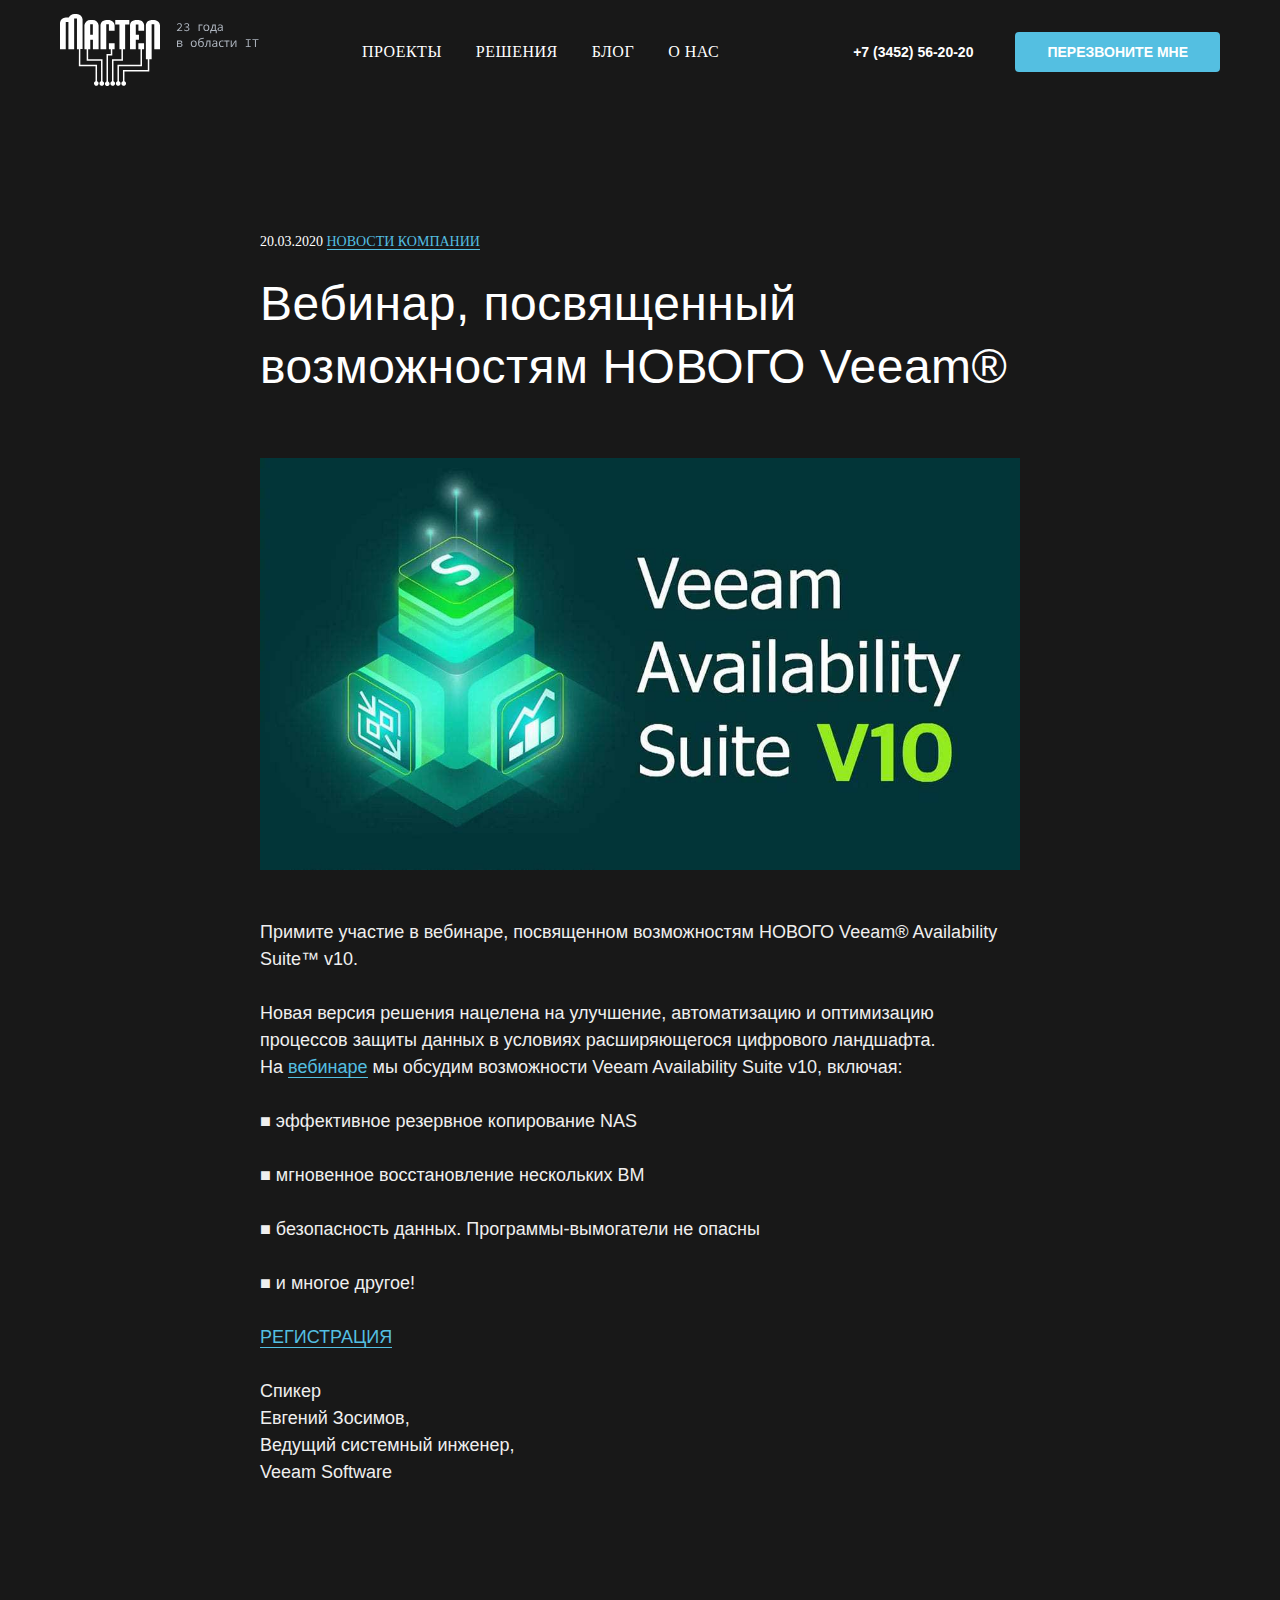
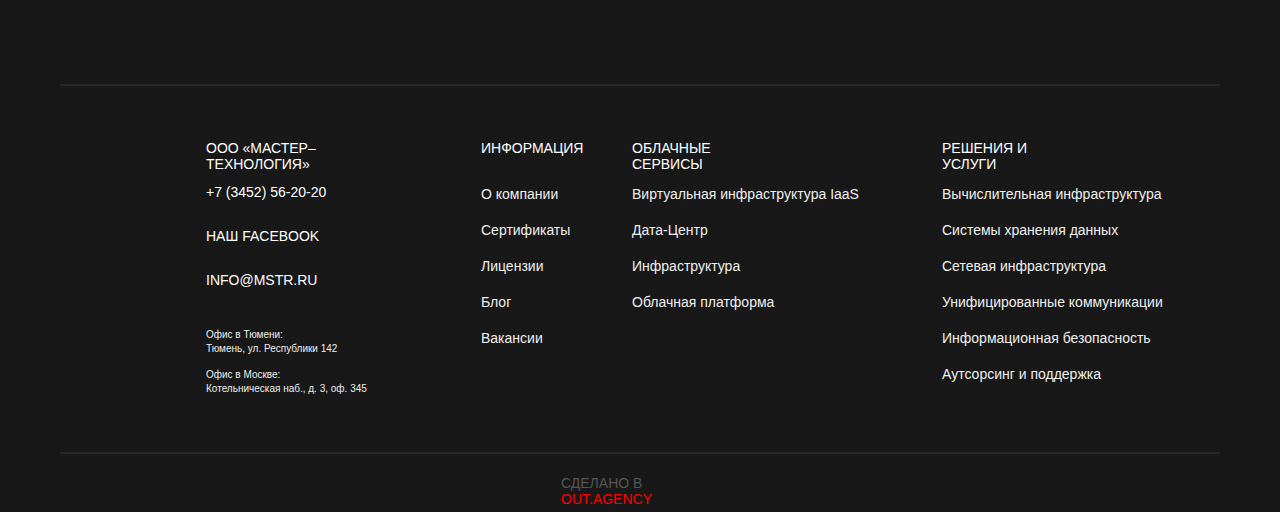
<file: page11968022.html>
<!DOCTYPE html><html> <head><meta charset="utf-8" /><meta http-equiv="Content-Type" content="text/html; charset=utf-8" /><meta name="viewport" content="width=device-width, initial-scale=1.0" /> <!--metatextblock--><title>Вебинар о возможностях нового Veeam® Availability Suite™ v10</title><meta property="og:url" content="vebinar-veeam-availability-suite-v10" /><meta property="og:title" content="Вебинар о возможностях нового Veeam® Availability Suite™ v10" /><meta property="og:description" content="" /><meta property="og:type" content="website" /><meta property="og:image" content="images/tild3238-3530-4537-b534-313166636365__img-blog-big-2-min.jpg" /> <link rel="canonical" href="vebinar-veeam-availability-suite-v10"><!--/metatextblock--><meta property="fb:app_id" content="257953674358265" /><meta name="format-detection" content="telephone=no" /><meta http-equiv="x-dns-prefetch-control" content="on"><link rel="shortcut icon" href="images/tild3739-3365-4962-b431-653963613937__favicon_2.ico" type="image/x-icon" /><link rel="apple-touch-icon" href="images/tild3938-6236-4536-a262-656361353032__fav2.png"><link rel="apple-touch-icon" sizes="76x76" href="images/tild3938-6236-4536-a262-656361353032__fav2.png"><link rel="apple-touch-icon" sizes="152x152" href="images/tild3938-6236-4536-a262-656361353032__fav2.png"><link rel="apple-touch-startup-image" href="images/tild3938-6236-4536-a262-656361353032__fav2.png"><meta name="msapplication-TileColor" content="#000000"><meta name="msapplication-TileImage" content="images/tild3666-6135-4531-a362-333636366236__fav3.png"><!-- Assets --><link rel="stylesheet" href="css/tilda-grid-3.0.min.css" type="text/css" media="all" /><link rel="stylesheet" href="css/tilda-blocks-2.12.css?t=1592252710" type="text/css" media="all" /><link rel="stylesheet" href="css/tilda-animation-1.0.min.css" type="text/css" media="all" /><link rel="stylesheet" href="css/tilda-menusub-1.0.min.css" type="text/css" media="all" /><link rel="stylesheet" href="css/tilda-slds-1.4.min.css" type="text/css" media="all" /><link rel="stylesheet" href="css/tilda-zoom-2.0.min.css" type="text/css" media="all" /><script src="js/jquery-1.10.2.min.js"></script><script src="js/tilda-scripts-2.8.min.js"></script><script src="js/tilda-blocks-2.7.js?t=1592252710"></script><script src="js/lazyload-1.3.min.js" charset="utf-8"></script><script src="js/tilda-animation-1.0.min.js" charset="utf-8"></script><script src="js/tilda-menusub-1.0.min.js" charset="utf-8"></script><script src="js/tilda-slds-1.4.min.js" charset="utf-8"></script><script src="js/hammer.min.js" charset="utf-8"></script><script src="js/tilda-zoom-2.0.min.js" charset="utf-8"></script><script type="text/javascript">window.dataLayer = window.dataLayer || [];</script><script type="text/javascript">if((/bot|google|yandex|baidu|bing|msn|duckduckbot|teoma|slurp|crawler|spider|robot|crawling|facebook/i.test(navigator.userAgent))===false && typeof(sessionStorage)!='undefined' && sessionStorage.getItem('visited')!=='y'){	var style=document.createElement('style');	style.type='text/css';	style.innerHTML='@media screen and (min-width: 980px) {.t-records {opacity: 0;}.t-records_animated {-webkit-transition: opacity ease-in-out .2s;-moz-transition: opacity ease-in-out .2s;-o-transition: opacity ease-in-out .2s;transition: opacity ease-in-out .2s;}.t-records.t-records_visible {opacity: 1;}}';	document.getElementsByTagName('head')[0].appendChild(style);	$(document).ready(function() { $('.t-records').addClass('t-records_animated'); setTimeout(function(){ $('.t-records').addClass('t-records_visible'); sessionStorage.setItem('visited','y'); },400);	});
}</script></head><body class="t-body" style="margin:0;"><!--allrecords--><div id="allrecords" data-tilda-export="yes" class="t-records" data-hook="blocks-collection-content-node" data-tilda-project-id="2496947" data-tilda-page-id="11968022" data-tilda-page-alias="vebinar-veeam-availability-suite-v10" data-tilda-formskey="816e41af28c33764b49d89c97c8933c4" ><div id="rec202699406" class="r t-rec t-screenmin-1200px" style=" " data-animationappear="off" data-record-type="257" data-screen-min="1200px" ><!-- T228 --><div id="nav202699406marker"></div> <div class="t228__mobile"> <div class="t228__mobile_container"> <div class="t228__mobile_text t-name t-name_md" field="text">&nbsp;</div> <div class="t228__burger"> <span></span> <span></span> <span></span> <span></span> </div> </div> </div><div id="nav202699406" class="t228 t228__hidden t228__positionabsolute " style="background-color: rgba(24,24,24,0.0); height:104px; " data-bgcolor-hex="#181818" data-bgcolor-rgba="rgba(24,24,24,0.0)" data-navmarker="nav202699406marker" data-appearoffset="" data-bgopacity-two="" data-menushadow="" data-bgopacity="0.0" data-menu-items-align="center" data-menu="yes"> <div class="t228__maincontainer t228__c12collumns" style="height:104px;"> <div class="t228__padding40px"></div> <div class="t228__leftside"> <div class="t228__leftcontainer"> <a href="https://mstr.ru/" style="color:#b0b7c1;font-size:12px;font-weight:400;font-family:&apos;Source Code Pro&apos;;"><img src="images/tild6364-3337-4635-b337-326564323233__logo-full.svg" class="t228__imglogo t228__imglogomobile" imgfield="img" style="max-width: 210px;width: 210px; height: auto; display: block;" alt="23 года в области IT"></a> </div> </div> <div class="t228__centerside "> <div class="t228__centercontainer"> <ul class="t228__list t228__list_hidden"> <li class="t228__list_item"><a class="t-menu__link-item" href="https://mstr.ru/projects" data-menu-submenu-hook="" target="_blank" style="color:#ffffff;font-size:16px;font-weight:400;letter-spacing:0.5px;font-family:&apos;NeoSansPro&apos;;text-transform:uppercase;" data-menu-item-number="1">Проекты</a> </li> <li class="t228__list_item"><a class="t-menu__link-item" href="https://mstr.ru/solutions" data-menu-submenu-hook="" target="_blank" style="color:#ffffff;font-size:16px;font-weight:400;letter-spacing:0.5px;font-family:&apos;NeoSansPro&apos;;text-transform:uppercase;" data-menu-item-number="2">Решения</a> </li> <li class="t228__list_item"><a class="t-menu__link-item" href="https://mstr.ru/blog" data-menu-submenu-hook="" target="_blank" style="color:#ffffff;font-size:16px;font-weight:400;letter-spacing:0.5px;font-family:&apos;NeoSansPro&apos;;text-transform:uppercase;" data-menu-item-number="3">Блог</a> </li> <li class="t228__list_item"><a class="t-menu__link-item" href="https://mstr.ru/about" data-menu-submenu-hook="" target="_blank" style="color:#ffffff;font-size:16px;font-weight:400;letter-spacing:0.5px;font-family:&apos;NeoSansPro&apos;;text-transform:uppercase;" data-menu-item-number="4">О нас</a> </li> </ul> </div> </div> <div class="t228__rightside"> <div class="t228__rightcontainer"> <div class="t228__right_buttons"> <div class="t228__right_buttons_wrap"> <div class="t228__right_buttons_but"><a href="tel:73452562020" target="_blank" class="t-btn " style="color:#ffffff;border-radius:4px; -moz-border-radius:4px; -webkit-border-radius:4px;"><table style="width:100%; height:100%;"><tr><td>+7 (3452) 56-20-20</td></tr></table></a></div> <div class="t228__right_buttons_but"><a href="#form" target="" class="t-btn " style="color:#ffffff;background-color:#54bfe1;border-radius:4px; -moz-border-radius:4px; -webkit-border-radius:4px;"><table style="width:100%; height:100%;"><tr><td>ПЕРЕЗВОНИТЕ МНЕ </td></tr></table></a></div> </div> </div> </div> </div> <div class="t228__padding40px"></div> </div></div><style>@media screen and (max-width: 980px) { #rec202699406 .t228__leftcontainer{ padding: 20px; }
}
@media screen and (max-width: 980px) { #rec202699406 .t228__imglogo{ padding: 20px 0; }
}</style><script type="text/javascript"> $(document).ready(function() { t228_highlight(); }); $(window).resize(function() { t228_setWidth('202699406'); }); $(window).load(function() { if(typeof t228_setWidth !== "undefined") { t228_setWidth('202699406'); } }); $(document).ready(function() { t228_setWidth('202699406'); });
$(window).resize(function() { t228_setBg('202699406');
});
$(document).ready(function() { t228_setBg('202699406');
}); </script><script type="text/javascript"> $(document).ready(function() { t228_createMobileMenu('202699406'); }); </script><style>#rec202699406 .t-menu__link-item{ -webkit-transition: color 0.3s ease-in-out, opacity 0.3s ease-in-out; transition: color 0.3s ease-in-out, opacity 0.3s ease-in-out;	}
#rec202699406 .t-menu__link-item.t-active{ color:#54bfe1 !important; }
#rec202699406 .t-menu__link-item:not(.t-active):not(.tooltipstered):hover{ color: #54bfe1 !important; }
@supports (overflow:-webkit-marquee) and (justify-content:inherit)
{ #rec202699406 .t-menu__link-item, #rec202699406 .t-menu__link-item.t-active { opacity: 1 !important; }
}</style><script type="text/javascript"> $(document).ready(function() { setTimeout(function(){ t_menusub_init('202699406'); }, 500); });</script><style>@media screen and (max-width: 980px) { #rec202699406 .t-menusub__menu .t-menusub__link-item { color:#ffffff !important; } #rec202699406 .t-menusub__menu .t-menusub__link-item.t-active { color:#ffffff !important; }
}</style><!--[if IE 8]><style>#rec202699406 .t228 { filter: progid:DXImageTransform.Microsoft.gradient(startColorStr='#D9181818', endColorstr='#D9181818');
}</style><![endif]--></div><div id="rec202699456" class="r t-rec t-rec_pt_0 t-rec_pb_0 t-screenmax-1200px" style="padding-top:0px;padding-bottom:0px; " data-animationappear="off" data-record-type="309" data-screen-max="1200px" ><!-- T280 --><div id="nav202699456marker"></div><div id="nav202699456" class="t280 " data-menu="yes" data-appearoffset=""> <div class="t280__container t280__positionabsolute" style=""> <div class="t280__container__bg" style="background-color: rgba(24,24,24,0.0); " data-bgcolor-hex="#181818" data-bgcolor-rgba="rgba(24,24,24,0.0)" data-navmarker="nav202699456marker" data-appearoffset="" data-bgopacity="0.0" data-bgcolor-rgba-afterscroll="rgba(24,24,24,0.80)" data-bgopacity2="0.80" data-menu-shadow="0px 1px 3px rgba(0,0,0,0.)"></div> <div class="t280__menu__content "> <div class="t280__logo__container" style="height:100px;"> <div class="t280__logo__content"><a class="t280__logo" href="https://mstr.ru/" style="font-size:18px;font-weight:500;letter-spacing:2px;text-transform:uppercase;"><img src="images/tild3439-6563-4435-b031-656265303339__logo-full.svg" style="height: 60px;" class="t280__logo__img" imgfield="img" alt="Sitename"></a></div> <div class="t280__burger"> <span style="background-color:#ffffff;"></span> <span style="background-color:#ffffff;"></span> <span style="background-color:#ffffff;"></span> <span style="background-color:#ffffff;"></span> </div> </div> </div> </div> <div class="t280__menu__wrapper "> <div class="t280__menu__bg" style="background-color:#181818; opacity:1;"></div> <div class="t280__menu__container"> <div class="t280__menu t-width t-width_100"> <a class="t280__menu__item t-title t-title_xl t-menu__link-item" href="https://mstr.ru/projects" data-menu-submenu-hook="" target="_blank" style="color:#ffffff;font-size:16px;font-weight:400;letter-spacing:0.5px;font-family:&apos;NeoSansPro&apos;;text-transform:uppercase;">Проекты</a> <a class="t280__menu__item t-title t-title_xl t-menu__link-item" href="https://mstr.ru/solutions" data-menu-submenu-hook="" style="color:#ffffff;font-size:16px;font-weight:400;letter-spacing:0.5px;font-family:&apos;NeoSansPro&apos;;text-transform:uppercase;">Решения</a> <a class="t280__menu__item t-title t-title_xl t-menu__link-item" href="https://mstr.ru/blog" data-menu-submenu-hook="" style="color:#ffffff;font-size:16px;font-weight:400;letter-spacing:0.5px;font-family:&apos;NeoSansPro&apos;;text-transform:uppercase;">Блог</a> <a class="t280__menu__item t-title t-title_xl t-menu__link-item" href="https://mstr.ru/about" data-menu-submenu-hook="" style="color:#ffffff;font-size:16px;font-weight:400;letter-spacing:0.5px;font-family:&apos;NeoSansPro&apos;;text-transform:uppercase;">О нас</a> <a class="t280__menu__item t-title t-title_xl t-menu__link-item" href="tel:+73452562020" data-menu-submenu-hook="" style="color:#ffffff;font-size:16px;font-weight:400;letter-spacing:0.5px;font-family:&apos;NeoSansPro&apos;;text-transform:uppercase;">+7 (3452) 56-20-20</a> <a class="t280__menu__item t-title t-title_xl t-menu__link-item" href="#form" data-menu-submenu-hook="" style="color:#ffffff;font-size:16px;font-weight:400;letter-spacing:0.5px;font-family:&apos;NeoSansPro&apos;;text-transform:uppercase;">Перезвоните мне</a> </div> </div> </div></div><script type="text/javascript"> $(document).ready(function() { t280_showMenu('202699456'); t280_changeSize('202699456');	t280_highlight(); }); $(window).resize(function() { t280_changeSize('202699456'); }); </script> <style>#rec202699456 .t-menu__link-item{ -webkit-transition: color 0.3s ease-in-out, opacity 0.3s ease-in-out; transition: color 0.3s ease-in-out, opacity 0.3s ease-in-out;	}
#rec202699456 .t-menu__link-item:not(.t-active):not(.tooltipstered):hover{ color: #54bfe1 !important; opacity: 0.9 !important;}
@supports (overflow:-webkit-marquee) and (justify-content:inherit)
{ #rec202699456 .t-menu__link-item, #rec202699456 .t-menu__link-item.t-active { opacity: 1 !important; }
}</style><script type="text/javascript"> $(document).ready(function() { setTimeout(function(){ t_menusub_init('202699456'); }, 500); });</script><style>@media screen and (max-width: 980px) { #rec202699456 .t-menusub__menu .t-menusub__link-item { color:#ffffff !important; } #rec202699456 .t-menusub__menu .t-menusub__link-item.t-active { color:#ffffff !important; }
}</style><!--[if IE 8]><style>#rec202699456 .t280__container__bg { filter: progid:DXImageTransform.Microsoft.gradient(startColorStr='#D9181818', endColorstr='#D9181818');
}</style><![endif]--> </div><div id="rec202699479" class="r t-rec" style=" " data-animationappear="off" data-record-type="131" ><!-- T123 --><div class="t123" ><div class="t-container_100 "><div class="t-width t-width_100 ">
<style>
    /* кнопка в десктопе */
   #nav202660893 > div > div.t228__rightside > div > div > div > div:nth-child(2) > a {
        box-shadow: 0px 0px 10px rgba(84, 191, 225, 0.6) !important;
        font-weight: normal !important;
        letter-spacing: 0.05em;
        font-size: 16px;
    }
    
    #nav202660893 > div > div.t228__rightside > div > div > div > div:nth-child(2) > a:hover {
        color: #ffffff;
        background-color: #31b0d8 !important;
        transition: color 0.3s ease-in-out, opacity 0.3s ease-in-out;
    }
    #nav202660893 > div > div.t228__rightside > div > div > div > div:nth-child(1) > a:hover {
        color: #54BFE1 !important;
        transition: color 0.3s ease-in-out, opacity 0.3s ease-in-out;
    }
    
    #nav202660893 .t-btn td {
        text-align: center;
    }
    
    
    /* телефон в десктопе */
    #nav202660893 .t-btn td {
         font-weight: normal;
         font-size: 16px;
    }
    
    .t280__menu__item {
        padding-top: 10px;
        padding-bottom: 10px;
    }
    
    /* кнопка в моб.версии */
    #nav202660909 > div.t280__menu__wrapper > div.t280__menu__container > div.t280__menu.t-width.t-width_100 > a:nth-child(6) {
        width: 180px;
        box-sizing: border-box;
        background: #54BFE1;
        box-shadow: 0px 0px 10px rgba(84, 191, 225, 0.6);
        border-radius: 4px;
        vertical-align: middle;
        padding-top: 15px;
        padding-bottom: 13px;
    }
    
    #nav202660909 > div.t280__menu__wrapper > div.t280__menu__container > div > a:nth-child(5):hover {
         color: #54BFE1;
         transition: color 0.3s ease-in-out, opacity 0.3s ease-in-out;
    }
    
        #nav202660909 > div.t280__menu__wrapper > div.t280__menu__container > div.t280__menu.t-width.t-width_100 > a:nth-child(6):hover {
        color: #ffffff !important;
        transition: color 0.3s ease-in-out, opacity 0.3s ease-in-out;
    }
    
</style>
 
</div> </div></div></div><div id="rec200703804" class="r t-rec" style=" " data-animationappear="off" data-record-type="396" ><!-- T396 --><style>#rec200703804 .t396__artboard{height: 180px;background-color: #181818;}#rec200703804 .t396__filter{height: 180px;}#rec200703804 .t396__carrier{height: 180px;background-position: center center;background-attachment: scroll;background-size:cover;background-repeat:no-repeat;}@media screen and (max-width: 1199px){#rec200703804 .t396__artboard{}#rec200703804 .t396__filter{}#rec200703804 .t396__carrier{background-attachment:scroll;}}@media screen and (max-width: 959px){}@media screen and (max-width: 639px){}@media screen and (max-width: 479px){}</style> <div class='t396'><div class="t396__artboard" data-artboard-recid="200703804"	data-artboard-height="180"	data-artboard-height_vh=""	data-artboard-valign="center"	data-artboard-ovrflw=""	> <div class="t396__carrier" data-artboard-recid="200703804"></div> <div class="t396__filter" data-artboard-recid="200703804"></div> </div> </div> <script>$( document ).ready(function() { t396_init('200703804');
});</script><!-- /T396 --></div><div id="rec200703805" class="r t-rec t-rec_pt_45 t-rec_pb_15" style="padding-top:45px;padding-bottom:15px; " data-record-type="106" ><!-- T004 --><div class="t004"><div class="t-container "> <div class="t-col t-col_8 t-prefix_2"><div field="text" class="t-text t-text_md " style="color:#ffffff;font-size:14px;line-height:1.3;font-weight:400;font-family:'NeoSansPro';">20.03.2020 <a href="https://mstr.ru/#!/tfeeds/181088942577/c/%D0%9D%D0%BE%D0%B2%D0%BE%D1%81%D1%82%D0%B8%20%D0%BA%D0%BE%D0%BC%D0%BF%D0%B0%D0%BD%D0%B8%D0%B8" style="border-bottom: 1px solid rgb(84, 191, 225); box-shadow: rgb(84, 191, 225) 0px 0px 0px 0px inset; color: rgb(84, 191, 225) !important;">НОВОСТИ КОМПАНИИ</a><br /></div></div></div></div></div><div id="rec200703806" class="r t-rec" style=" " data-animationappear="off" data-record-type="396" ><!-- T396 --><style>#rec200703806 .t396__artboard{height: 130px;background-color: #181818;}#rec200703806 .t396__filter{height: 130px;}#rec200703806 .t396__carrier{height: 130px;background-position: center center;background-attachment: scroll;background-size:cover;background-repeat:no-repeat;}@media screen and (max-width: 1199px){#rec200703806 .t396__artboard{}#rec200703806 .t396__filter{}#rec200703806 .t396__carrier{background-attachment:scroll;}}@media screen and (max-width: 959px){#rec200703806 .t396__artboard{height: 190px;}#rec200703806 .t396__filter{height: 190px;}#rec200703806 .t396__carrier{height: 190px;}}@media screen and (max-width: 639px){#rec200703806 .t396__artboard{height: 250px;}#rec200703806 .t396__filter{height: 250px;}#rec200703806 .t396__carrier{height: 250px;}}@media screen and (max-width: 479px){#rec200703806 .t396__artboard{height: 265px;}#rec200703806 .t396__filter{height: 265px;}#rec200703806 .t396__carrier{height: 265px;}}#rec200703806 .tn-elem[data-elem-id="1591710970156"]{color:#ffffff;z-index:1;top: 1px;left: calc(50% - 600px + 220px);width:780px;}#rec200703806 .tn-elem[data-elem-id="1591710970156"] .tn-atom{color:#ffffff;font-size:48px;font-family:'NeoSansPro',Arial,sans-serif;line-height:1.3;font-weight:500;letter-spacing:0.5px;background-position:center center;border-color:transparent;border-style:solid;}@media screen and (max-width: 1199px){#rec200703806 .tn-elem[data-elem-id="1591710970156"]{top: 1px;left: calc(50% - 480px + 90px);}}@media screen and (max-width: 959px){#rec200703806 .tn-elem[data-elem-id="1591710970156"]{top: 1px;left: calc(50% - 320px + 10px);width:620px;}}@media screen and (max-width: 639px){#rec200703806 .tn-elem[data-elem-id="1591710970156"]{top: 1px;left: calc(50% - 240px + 10px);width:460px;}}@media screen and (max-width: 479px){#rec200703806 .tn-elem[data-elem-id="1591710970156"]{top: 1px;left: calc(50% - 160px + 10px);width:300px;}#rec200703806 .tn-elem[data-elem-id="1591710970156"] .tn-atom{font-size:40px;}}</style> <div class='t396'><div class="t396__artboard" data-artboard-recid="200703806"	data-artboard-height="130"	data-artboard-height-res-640="190"	data-artboard-height-res-480="250"	data-artboard-height-res-320="265"	data-artboard-height_vh=""	data-artboard-valign="center"	data-artboard-ovrflw=""	> <div class="t396__carrier" data-artboard-recid="200703806"></div> <div class="t396__filter" data-artboard-recid="200703806"></div> <div class='t396__elem tn-elem tn-elem__2007038061591710970156' data-elem-id='1591710970156' data-elem-type='text'	data-field-top-value="1"	data-field-top-res-960-value="1"	data-field-top-res-640-value="1"	data-field-top-res-480-value="1"	data-field-top-res-320-value="1"	data-field-left-value="220"	data-field-left-res-960-value="90"	data-field-left-res-640-value="10"	data-field-left-res-480-value="10"	data-field-left-res-320-value="10"	data-field-width-value="780"	data-field-width-res-640-value="620"	data-field-width-res-480-value="460"	data-field-width-res-320-value="300"	data-field-axisy-value="top"	data-field-axisx-value="left"	data-field-container-value="grid"	data-field-topunits-value=""	data-field-leftunits-value=""	data-field-heightunits-value=""	data-field-widthunits-value="" > <div class='tn-atom' field='tn_text_1591710970156' >Вебинар, посвященный возможностям НОВОГО Veeam®</div> </div> </div> </div> <script>$( document ).ready(function() { t396_init('200703806');
});</script><!-- /T396 --></div><div id="rec200703807" class="r t-rec" style=" " data-animationappear="off" data-record-type="396" ><!-- T396 --><style>#rec200703807 .t396__artboard{height: 56px;background-color: #181818;}#rec200703807 .t396__filter{height: 56px;}#rec200703807 .t396__carrier{height: 56px;background-position: center center;background-attachment: scroll;background-size:cover;background-repeat:no-repeat;}@media screen and (max-width: 1199px){#rec200703807 .t396__artboard{}#rec200703807 .t396__filter{}#rec200703807 .t396__carrier{background-attachment:scroll;}}@media screen and (max-width: 959px){}@media screen and (max-width: 639px){}@media screen and (max-width: 479px){}</style> <div class='t396'><div class="t396__artboard" data-artboard-recid="200703807"	data-artboard-height="56"	data-artboard-height_vh=""	data-artboard-valign="center"	data-artboard-ovrflw=""	> <div class="t396__carrier" data-artboard-recid="200703807"></div> <div class="t396__filter" data-artboard-recid="200703807"></div> </div> </div> <script>$( document ).ready(function() { t396_init('200703807');
});</script><!-- /T396 --></div><div id="rec200703808" class="r t-rec" style=" " data-animationappear="off" data-record-type="396" ><!-- T396 --><style>#rec200703808 .t396__artboard{height: 420px;background-color: #181818;}#rec200703808 .t396__filter{height: 420px;}#rec200703808 .t396__carrier{height: 420px;background-position: center center;background-attachment: scroll;background-size:cover;background-repeat:no-repeat;}@media screen and (max-width: 1199px){#rec200703808 .t396__artboard{height: 420px;}#rec200703808 .t396__filter{height: 420px;}#rec200703808 .t396__carrier{height: 420px;background-attachment:scroll;}}@media screen and (max-width: 959px){#rec200703808 .t396__artboard{height: 340px;}#rec200703808 .t396__filter{height: 340px;}#rec200703808 .t396__carrier{height: 340px;}}@media screen and (max-width: 639px){#rec200703808 .t396__artboard{height: 250px;}#rec200703808 .t396__filter{height: 250px;}#rec200703808 .t396__carrier{height: 250px;}}@media screen and (max-width: 479px){#rec200703808 .t396__artboard{height: 170px;}#rec200703808 .t396__filter{height: 170px;}#rec200703808 .t396__carrier{height: 170px;}}#rec200703808 .tn-elem[data-elem-id="1591714888387"]{z-index:4;top: 0px;left: calc(50% - 600px + 220px);width:760px;}#rec200703808 .tn-elem[data-elem-id="1591714888387"] .tn-atom{background-position:center center;border-color:transparent;border-style:solid;}@media screen and (max-width: 1199px){#rec200703808 .tn-elem[data-elem-id="1591714888387"]{top: 0px;left: calc(50% - 480px + 100px);}}@media screen and (max-width: 959px){#rec200703808 .tn-elem[data-elem-id="1591714888387"]{top: 0px;left: calc(50% - 320px + 10px);width:620px;}}@media screen and (max-width: 639px){#rec200703808 .tn-elem[data-elem-id="1591714888387"]{top: 0px;left: calc(50% - 240px + 10px);width:460px;}}@media screen and (max-width: 479px){#rec200703808 .tn-elem[data-elem-id="1591714888387"]{top: 0px;left: calc(50% - 160px + 10px);width:300px;}}</style> <div class='t396'><div class="t396__artboard" data-artboard-recid="200703808"	data-artboard-height="420"	data-artboard-height-res-960="420"	data-artboard-height-res-640="340"	data-artboard-height-res-480="250"	data-artboard-height-res-320="170"	data-artboard-height_vh=""	data-artboard-valign="center"	data-artboard-ovrflw=""	> <div class="t396__carrier" data-artboard-recid="200703808"></div> <div class="t396__filter" data-artboard-recid="200703808"></div> <div class='t396__elem tn-elem tn-elem__2007038081591714888387' data-elem-id='1591714888387' data-elem-type='image'	data-field-top-value="0"	data-field-top-res-960-value="0"	data-field-top-res-640-value="0"	data-field-top-res-480-value="0"	data-field-top-res-320-value="0"	data-field-left-value="220"	data-field-left-res-960-value="100"	data-field-left-res-640-value="10"	data-field-left-res-480-value="10"	data-field-left-res-320-value="10"	data-field-width-value="760"	data-field-width-res-640-value="620"	data-field-width-res-480-value="460"	data-field-width-res-320-value="300"	data-field-axisy-value="top"	data-field-axisx-value="left"	data-field-container-value="grid"	data-field-topunits-value=""	data-field-leftunits-value=""	data-field-heightunits-value=""	data-field-widthunits-value="" > <div class='tn-atom' > <img class='tn-atom__img t-img' data-original='images/tild3932-6334-4537-a461-653861373463__img-blog-big-2-min.jpg' imgfield='tn_img_1591714888387'> </div> </div> </div> </div> <script>$( document ).ready(function() { t396_init('200703808');
});</script><!-- /T396 --></div><div id="rec200703809" class="r t-rec" style=" " data-animationappear="off" data-record-type="396" ><!-- T396 --><style>#rec200703809 .t396__artboard{height: 40px;background-color: #181818;}#rec200703809 .t396__filter{height: 40px;}#rec200703809 .t396__carrier{height: 40px;background-position: center center;background-attachment: scroll;background-size:cover;background-repeat:no-repeat;}@media screen and (max-width: 1199px){#rec200703809 .t396__artboard{}#rec200703809 .t396__filter{}#rec200703809 .t396__carrier{background-attachment:scroll;}}@media screen and (max-width: 959px){}@media screen and (max-width: 639px){}@media screen and (max-width: 479px){}</style> <div class='t396'><div class="t396__artboard" data-artboard-recid="200703809"	data-artboard-height="40"	data-artboard-height_vh=""	data-artboard-valign="center"	data-artboard-ovrflw=""	> <div class="t396__carrier" data-artboard-recid="200703809"></div> <div class="t396__filter" data-artboard-recid="200703809"></div> </div> </div> <script>$( document ).ready(function() { t396_init('200703809');
});</script><!-- /T396 --></div><div id="rec200703810" class="r t-rec" style=" " data-record-type="396" ><!-- T396 --><style>#rec200703810 .t396__artboard{height: 614px;background-color: #181818;}#rec200703810 .t396__filter{height: 614px;}#rec200703810 .t396__carrier{height: 614px;background-position: center center;background-attachment: scroll;background-size:cover;background-repeat:no-repeat;}@media screen and (max-width: 1199px){#rec200703810 .t396__artboard{height: 619px;}#rec200703810 .t396__filter{height: 619px;}#rec200703810 .t396__carrier{height: 619px;background-attachment:scroll;}}@media screen and (max-width: 959px){#rec200703810 .t396__artboard{height: 616px;}#rec200703810 .t396__filter{height: 616px;}#rec200703810 .t396__carrier{height: 616px;}}@media screen and (max-width: 639px){#rec200703810 .t396__artboard{height: 616px;}#rec200703810 .t396__filter{height: 616px;}#rec200703810 .t396__carrier{height: 616px;}}@media screen and (max-width: 479px){#rec200703810 .t396__artboard{height: 732px;}#rec200703810 .t396__filter{height: 732px;}#rec200703810 .t396__carrier{height: 732px;}}#rec200703810 .tn-elem[data-elem-id="1470210011265"]{color:#efefef;z-index:3;top: 1px;left: calc(50% - 600px + 220px);width:760px;}#rec200703810 .tn-elem[data-elem-id="1470210011265"] .tn-atom{color:#efefef;font-size:18px;font-family:'Source Code Pro',Arial,sans-serif;line-height:1.5;font-weight:400;background-position:center center;border-color:transparent;border-style:solid;}@media screen and (max-width: 1199px){#rec200703810 .tn-elem[data-elem-id="1470210011265"]{top: 3px;left: calc(50% - 480px + 170px);width:620px;}#rec200703810 .tn-elem[data-elem-id="1470210011265"] .tn-atom{font-size:18px;}}@media screen and (max-width: 959px){#rec200703810 .tn-elem[data-elem-id="1470210011265"]{top: 4px;left: calc(50% - 320px + 25px);width:590px;}}@media screen and (max-width: 639px){#rec200703810 .tn-elem[data-elem-id="1470210011265"]{top: 4px;left: calc(50% - 240px + 10px);width:460px;}#rec200703810 .tn-elem[data-elem-id="1470210011265"] .tn-atom{font-size:16px;line-height:1.45;}}@media screen and (max-width: 479px){#rec200703810 .tn-elem[data-elem-id="1470210011265"]{top: 5px;left: calc(50% - 160px + 10px);width:300px;}}</style> <div class='t396'><div class="t396__artboard" data-artboard-recid="200703810"	data-artboard-height="614"	data-artboard-height-res-960="619"	data-artboard-height-res-640="616"	data-artboard-height-res-480="616"	data-artboard-height-res-320="732"	data-artboard-height_vh=""	data-artboard-valign="center"	data-artboard-ovrflw=""	> <div class="t396__carrier" data-artboard-recid="200703810"></div> <div class="t396__filter" data-artboard-recid="200703810"></div> <div class='t396__elem tn-elem tn-elem__2007038101470210011265' data-elem-id='1470210011265' data-elem-type='text'	data-field-top-value="1"	data-field-top-res-960-value="3"	data-field-top-res-640-value="4"	data-field-top-res-480-value="4"	data-field-top-res-320-value="5"	data-field-left-value="220"	data-field-left-res-960-value="170"	data-field-left-res-640-value="25"	data-field-left-res-480-value="10"	data-field-left-res-320-value="10"	data-field-width-value="760"	data-field-width-res-960-value="620"	data-field-width-res-640-value="590"	data-field-width-res-480-value="460"	data-field-width-res-320-value="300"	data-field-axisy-value="top"	data-field-axisx-value="left"	data-field-container-value="grid"	data-field-topunits-value=""	data-field-leftunits-value=""	data-field-heightunits-value=""	data-field-widthunits-value="" > <div class='tn-atom' field='tn_text_1470210011265' >Примите участие в вебинаре, посвященном возможностям НОВОГО Veeam® Availability Suite™ v10.<br><br>Новая версия решения нацелена на улучшение, автоматизацию и оптимизацию процессов защиты данных в условиях расширяющегося цифрового ландшафта.<br>На <a href="https://link.veeam.com/K00cdLB20iHL3nEIGIYp0G0" style="border-bottom: 1px solid rgb(84, 191, 225); box-shadow: rgb(84, 191, 225) 0px 0px 0px 0px inset; color: rgb(84, 191, 225) !important;">вебинарe</a> мы обсудим возможности Veeam Availability Suite v10, включая:<br><br>■ эффективное резервное копирование NAS<br><br>■ мгновенное восстановление нескольких ВМ<br><br>■ безопасность данных. Программы-вымогатели не опасны<br><br>■ и многое другое!<br><br><a href="https://link.veeam.com/XEi0GoB2pI00GHdIc03YLM0" style="border-bottom: 1px solid rgb(84, 191, 225); box-shadow: rgb(84, 191, 225) 0px 0px 0px 0px inset; color: rgb(84, 191, 225) !important;">РЕГИСТРАЦИЯ</a><br><br>Спикер<br>Евгений Зосимов,<br>Ведущий системный инженер,<br>Veeam Software</div> </div> </div> </div> <script>$( document ).ready(function() { t396_init('200703810');
});</script><!-- /T396 --></div><div id="rec200703811" class="r t-rec" style=" " data-animationappear="off" data-record-type="396" ><!-- T396 --><style>#rec200703811 .t396__artboard{height: 150px;background-color: #181818;}#rec200703811 .t396__filter{height: 150px;}#rec200703811 .t396__carrier{height: 150px;background-position: center center;background-attachment: scroll;background-size:cover;background-repeat:no-repeat;}@media screen and (max-width: 1199px){#rec200703811 .t396__artboard{}#rec200703811 .t396__filter{}#rec200703811 .t396__carrier{background-attachment:scroll;}}@media screen and (max-width: 959px){}@media screen and (max-width: 639px){}@media screen and (max-width: 479px){}</style> <div class='t396'><div class="t396__artboard" data-artboard-recid="200703811"	data-artboard-height="150"	data-artboard-height_vh=""	data-artboard-valign="center"	data-artboard-ovrflw=""	> <div class="t396__carrier" data-artboard-recid="200703811"></div> <div class="t396__filter" data-artboard-recid="200703811"></div> </div> </div> <script>$( document ).ready(function() { t396_init('200703811');
});</script><!-- /T396 --></div><div id="rec202699568" class="r t-rec t-screenmin-640px" style=" " data-animationappear="off" data-record-type="396" data-screen-min="640px" ><!-- T396 --><style>#rec202699568 .t396__artboard{height: 430px;background-color: #181818;}#rec202699568 .t396__filter{height: 430px;}#rec202699568 .t396__carrier{height: 430px;background-position: center center;background-attachment: scroll;background-size:cover;background-repeat:no-repeat;}@media screen and (max-width: 1199px){#rec202699568 .t396__artboard{}#rec202699568 .t396__filter{}#rec202699568 .t396__carrier{background-attachment:scroll;}}@media screen and (max-width: 959px){#rec202699568 .t396__artboard{height: 720px;}#rec202699568 .t396__filter{height: 720px;}#rec202699568 .t396__carrier{height: 720px;}}@media screen and (max-width: 639px){#rec202699568 .t396__artboard{height: 820px;}#rec202699568 .t396__filter{height: 820px;}#rec202699568 .t396__carrier{height: 820px;}}@media screen and (max-width: 479px){#rec202699568 .t396__artboard{height: 1320px;}#rec202699568 .t396__filter{height: 1320px;}#rec202699568 .t396__carrier{height: 1320px;}}#rec202699568 .tn-elem[data-elem-id="1591705548369"]{z-index:1;top: 2px;left: calc(50% - 600px + 20px);width:1160px;height:2px;}#rec202699568 .tn-elem[data-elem-id="1591705548369"] .tn-atom{background-color:#282828;background-position:center center;border-color:transparent;border-style:solid;}@media screen and (max-width: 1199px){#rec202699568 .tn-elem[data-elem-id="1591705548369"]{top: 2px;left: calc(50% - 480px + 10px);width:940px;}}@media screen and (max-width: 959px){#rec202699568 .tn-elem[data-elem-id="1591705548369"]{top: 2px;left: calc(50% - 320px + 10px);width:620px;}}@media screen and (max-width: 639px){#rec202699568 .tn-elem[data-elem-id="1591705548369"]{top: 2px;left: calc(50% - 240px + 10px);width:460px;}}@media screen and (max-width: 479px){#rec202699568 .tn-elem[data-elem-id="1591705548369"]{top: 2px;left: calc(50% - 160px + 10px);width:300px;}}#rec202699568 .tn-elem[data-elem-id="1591705659818"]{z-index:2;top: 58px;left: calc(50% - 600px + 20px);width:88px;}#rec202699568 .tn-elem[data-elem-id="1591705659818"] .tn-atom{background-position:center center;border-color:transparent;border-style:solid;}@media screen and (max-width: 1199px){#rec202699568 .tn-elem[data-elem-id="1591705659818"]{top: 58px;left: calc(50% - 480px + 13px);}}@media screen and (max-width: 959px){}@media screen and (max-width: 639px){#rec202699568 .tn-elem[data-elem-id="1591705659818"]{top: 58px;left: calc(50% - 240px + 196px);}}@media screen and (max-width: 479px){#rec202699568 .tn-elem[data-elem-id="1591705659818"]{top: 58px;left: calc(50% - 160px + 116px);}}#rec202699568 .tn-elem[data-elem-id="1591705764545"]{color:#ffffff;z-index:3;top: 58px;left: calc(50% - 600px + 166px);width:198px;}#rec202699568 .tn-elem[data-elem-id="1591705764545"] .tn-atom{color:#ffffff;font-size:14px;font-family:'NeoSansPro',Arial,sans-serif;line-height:1.15;font-weight:400;background-position:center center;border-color:transparent;border-style:solid;}@media screen and (max-width: 1199px){#rec202699568 .tn-elem[data-elem-id="1591705764545"]{top: 58px;left: calc(50% - 480px + 128px);}}@media screen and (max-width: 959px){#rec202699568 .tn-elem[data-elem-id="1591705764545"]{top: 358px;left: calc(50% - 320px + 412px);}}@media screen and (max-width: 639px){#rec202699568 .tn-elem[data-elem-id="1591705764545"]{top: 158px;left: calc(50% - 240px + 11px);}}@media screen and (max-width: 479px){}#rec202699568 .tn-elem[data-elem-id="1591705914426"]{color:#ffffff;z-index:4;top: 102px;left: calc(50% - 600px + 166px);width:198px;}#rec202699568 .tn-elem[data-elem-id="1591705914426"] .tn-atom{color:#ffffff;font-size:14px;font-family:'NeoSansPro',Arial,sans-serif;line-height:1.15;font-weight:400;background-position:center center;border-color:transparent;border-style:solid;}@media screen and (max-width: 1199px){#rec202699568 .tn-elem[data-elem-id="1591705914426"]{top: 102px;left: calc(50% - 480px + 128px);}}@media screen and (max-width: 959px){#rec202699568 .tn-elem[data-elem-id="1591705914426"]{top: 402px;left: calc(50% - 320px + 412px);}}@media screen and (max-width: 639px){#rec202699568 .tn-elem[data-elem-id="1591705914426"]{top: 202px;left: calc(50% - 240px + 11px);}}@media screen and (max-width: 479px){}#rec202699568 .tn-elem[data-elem-id="1591705919662"]{color:#ffffff;z-index:5;top: 146px;left: calc(50% - 600px + 166px);width:198px;}#rec202699568 .tn-elem[data-elem-id="1591705919662"] .tn-atom{color:#ffffff;font-size:14px;font-family:'NeoSansPro',Arial,sans-serif;line-height:1.15;font-weight:400;background-position:center center;border-color:transparent;border-style:solid;}@media screen and (max-width: 1199px){#rec202699568 .tn-elem[data-elem-id="1591705919662"]{top: 146px;left: calc(50% - 480px + 128px);}}@media screen and (max-width: 959px){#rec202699568 .tn-elem[data-elem-id="1591705919662"]{top: 446px;left: calc(50% - 320px + 412px);}}@media screen and (max-width: 639px){#rec202699568 .tn-elem[data-elem-id="1591705919662"]{top: 246px;left: calc(50% - 240px + 11px);}}@media screen and (max-width: 479px){}#rec202699568 .tn-elem[data-elem-id="1591705992177"]{color:#ffffff;z-index:6;top: 190px;left: calc(50% - 600px + 166px);width:198px;}#rec202699568 .tn-elem[data-elem-id="1591705992177"] .tn-atom{color:#ffffff;font-size:14px;font-family:'NeoSansPro',Arial,sans-serif;line-height:1.15;font-weight:400;background-position:center center;border-color:transparent;border-style:solid;}@media screen and (max-width: 1199px){#rec202699568 .tn-elem[data-elem-id="1591705992177"]{top: 190px;left: calc(50% - 480px + 128px);}}@media screen and (max-width: 959px){#rec202699568 .tn-elem[data-elem-id="1591705992177"]{top: 490px;left: calc(50% - 320px + 412px);}}@media screen and (max-width: 639px){#rec202699568 .tn-elem[data-elem-id="1591705992177"]{top: 290px;left: calc(50% - 240px + 11px);}}@media screen and (max-width: 479px){}#rec202699568 .tn-elem[data-elem-id="1591706130416"]{color:#ffffff;z-index:7;top: 58px;left: calc(50% - 600px + 441px);width:98px;}#rec202699568 .tn-elem[data-elem-id="1591706130416"] .tn-atom{color:#ffffff;font-size:14px;font-family:'NeoSansPro',Arial,sans-serif;line-height:1.15;font-weight:400;background-position:center center;border-color:transparent;border-style:solid;}@media screen and (max-width: 1199px){#rec202699568 .tn-elem[data-elem-id="1591706130416"]{top: 58px;left: calc(50% - 480px + 370px);}}@media screen and (max-width: 959px){#rec202699568 .tn-elem[data-elem-id="1591706130416"]{top: 58px;left: calc(50% - 320px + 413px);}}@media screen and (max-width: 639px){#rec202699568 .tn-elem[data-elem-id="1591706130416"]{top: 159px;left: calc(50% - 240px + 292px);}}@media screen and (max-width: 479px){#rec202699568 .tn-elem[data-elem-id="1591706130416"]{top: 455px;left: calc(50% - 160px + 12px);}}#rec202699568 .tn-elem[data-elem-id="1591706147097"]{color:#ffffff;z-index:8;top: 58px;left: calc(50% - 600px + 592px);width:148px;}#rec202699568 .tn-elem[data-elem-id="1591706147097"] .tn-atom{color:#ffffff;font-size:14px;font-family:'NeoSansPro',Arial,sans-serif;line-height:1.15;font-weight:400;background-position:center center;border-color:transparent;border-style:solid;}@media screen and (max-width: 1199px){#rec202699568 .tn-elem[data-elem-id="1591706147097"]{top: 58px;left: calc(50% - 480px + 512px);}}@media screen and (max-width: 959px){#rec202699568 .tn-elem[data-elem-id="1591706147097"]{top: 58px;left: calc(50% - 320px + 132px);}}@media screen and (max-width: 639px){#rec202699568 .tn-elem[data-elem-id="1591706147097"]{top: 456px;left: calc(50% - 240px + 292px);}}@media screen and (max-width: 479px){#rec202699568 .tn-elem[data-elem-id="1591706147097"]{top: 706px;left: calc(50% - 160px + 12px);}}#rec202699568 .tn-elem[data-elem-id="1591706171600"]{color:#ffffff;z-index:9;top: 58px;left: calc(50% - 600px + 902px);width:138px;}#rec202699568 .tn-elem[data-elem-id="1591706171600"] .tn-atom{color:#ffffff;font-size:14px;font-family:'NeoSansPro',Arial,sans-serif;line-height:1.15;font-weight:400;background-position:center center;border-color:transparent;border-style:solid;}@media screen and (max-width: 1199px){#rec202699568 .tn-elem[data-elem-id="1591706171600"]{top: 58px;left: calc(50% - 480px + 705px);}}@media screen and (max-width: 959px){#rec202699568 .tn-elem[data-elem-id="1591706171600"]{top: 355px;left: calc(50% - 320px + 134px);}}@media screen and (max-width: 639px){#rec202699568 .tn-elem[data-elem-id="1591706171600"]{top: 456px;left: calc(50% - 240px + 11px);}}@media screen and (max-width: 479px){#rec202699568 .tn-elem[data-elem-id="1591706171600"]{top: 954px;left: calc(50% - 160px + 11px);}}#rec202699568 .tn-elem[data-elem-id="1591706213046"]{color:#efefef;z-index:10;top: 246px;left: calc(50% - 600px + 166px);width:158px;}#rec202699568 .tn-elem[data-elem-id="1591706213046"] .tn-atom{color:#efefef;font-size:10px;font-family:'Source Code Pro',Arial,sans-serif;line-height:1.4;font-weight:400;background-position:center center;border-color:transparent;border-style:solid;}@media screen and (max-width: 1199px){#rec202699568 .tn-elem[data-elem-id="1591706213046"]{top: 246px;left: calc(50% - 480px + 128px);}}@media screen and (max-width: 959px){#rec202699568 .tn-elem[data-elem-id="1591706213046"]{top: 546px;left: calc(50% - 320px + 412px);}}@media screen and (max-width: 639px){#rec202699568 .tn-elem[data-elem-id="1591706213046"]{top: 346px;left: calc(50% - 240px + 11px);}}@media screen and (max-width: 479px){}#rec202699568 .tn-elem[data-elem-id="1591706240393"]{color:#efefef;z-index:11;top: 286px;left: calc(50% - 600px + 166px);width:208px;}#rec202699568 .tn-elem[data-elem-id="1591706240393"] .tn-atom{color:#efefef;font-size:10px;font-family:'Source Code Pro',Arial,sans-serif;line-height:1.4;font-weight:400;background-position:center center;border-color:transparent;border-style:solid;}@media screen and (max-width: 1199px){#rec202699568 .tn-elem[data-elem-id="1591706240393"]{top: 286px;left: calc(50% - 480px + 128px);}}@media screen and (max-width: 959px){#rec202699568 .tn-elem[data-elem-id="1591706240393"]{top: 586px;left: calc(50% - 320px + 412px);}}@media screen and (max-width: 639px){#rec202699568 .tn-elem[data-elem-id="1591706240393"]{top: 386px;left: calc(50% - 240px + 11px);}}@media screen and (max-width: 479px){}#rec202699568 .tn-elem[data-elem-id="1591706378261"]{color:#efefef;z-index:12;top: 102px;left: calc(50% - 600px + 441px);width:98px;}#rec202699568 .tn-elem[data-elem-id="1591706378261"] .tn-atom{color:#efefef;font-size:14px;font-family:'Source Code Pro',Arial,sans-serif;line-height:1.5;font-weight:400;background-position:center center;border-color:transparent;border-style:solid;}@media screen and (max-width: 1199px){#rec202699568 .tn-elem[data-elem-id="1591706378261"]{top: 102px;left: calc(50% - 480px + 370px);}}@media screen and (max-width: 959px){#rec202699568 .tn-elem[data-elem-id="1591706378261"]{top: 102px;left: calc(50% - 320px + 413px);}}@media screen and (max-width: 639px){#rec202699568 .tn-elem[data-elem-id="1591706378261"]{top: 203px;left: calc(50% - 240px + 292px);}}@media screen and (max-width: 479px){#rec202699568 .tn-elem[data-elem-id="1591706378261"]{top: 499px;left: calc(50% - 160px + 12px);}}#rec202699568 .tn-elem[data-elem-id="1591706482297"]{color:#efefef;z-index:14;top: 138px;left: calc(50% - 600px + 441px);width:98px;}#rec202699568 .tn-elem[data-elem-id="1591706482297"] .tn-atom{color:#efefef;font-size:14px;font-family:'Source Code Pro',Arial,sans-serif;line-height:1.5;font-weight:400;background-position:center center;border-color:transparent;border-style:solid;}@media screen and (max-width: 1199px){#rec202699568 .tn-elem[data-elem-id="1591706482297"]{top: 138px;left: calc(50% - 480px + 370px);}}@media screen and (max-width: 959px){#rec202699568 .tn-elem[data-elem-id="1591706482297"]{top: 138px;left: calc(50% - 320px + 413px);}}@media screen and (max-width: 639px){#rec202699568 .tn-elem[data-elem-id="1591706482297"]{top: 239px;left: calc(50% - 240px + 292px);}}@media screen and (max-width: 479px){#rec202699568 .tn-elem[data-elem-id="1591706482297"]{top: 535px;left: calc(50% - 160px + 12px);}}#rec202699568 .tn-elem[data-elem-id="1591706499829"]{color:#efefef;z-index:15;top: 174px;left: calc(50% - 600px + 441px);width:98px;}#rec202699568 .tn-elem[data-elem-id="1591706499829"] .tn-atom{color:#efefef;font-size:14px;font-family:'Source Code Pro',Arial,sans-serif;line-height:1.5;font-weight:400;background-position:center center;border-color:transparent;border-style:solid;}@media screen and (max-width: 1199px){#rec202699568 .tn-elem[data-elem-id="1591706499829"]{top: 174px;left: calc(50% - 480px + 370px);}}@media screen and (max-width: 959px){#rec202699568 .tn-elem[data-elem-id="1591706499829"]{top: 174px;left: calc(50% - 320px + 413px);}}@media screen and (max-width: 639px){#rec202699568 .tn-elem[data-elem-id="1591706499829"]{top: 275px;left: calc(50% - 240px + 292px);}}@media screen and (max-width: 479px){#rec202699568 .tn-elem[data-elem-id="1591706499829"]{top: 571px;left: calc(50% - 160px + 12px);}}#rec202699568 .tn-elem[data-elem-id="1591706502536"]{color:#efefef;z-index:16;top: 210px;left: calc(50% - 600px + 441px);width:98px;}#rec202699568 .tn-elem[data-elem-id="1591706502536"] .tn-atom{color:#efefef;font-size:14px;font-family:'Source Code Pro',Arial,sans-serif;line-height:1.5;font-weight:400;background-position:center center;border-color:transparent;border-style:solid;}@media screen and (max-width: 1199px){#rec202699568 .tn-elem[data-elem-id="1591706502536"]{top: 210px;left: calc(50% - 480px + 370px);}}@media screen and (max-width: 959px){#rec202699568 .tn-elem[data-elem-id="1591706502536"]{top: 210px;left: calc(50% - 320px + 413px);}}@media screen and (max-width: 639px){#rec202699568 .tn-elem[data-elem-id="1591706502536"]{top: 311px;left: calc(50% - 240px + 292px);}}@media screen and (max-width: 479px){#rec202699568 .tn-elem[data-elem-id="1591706502536"]{top: 607px;left: calc(50% - 160px + 12px);}}#rec202699568 .tn-elem[data-elem-id="1591706519796"]{color:#efefef;z-index:17;top: 246px;left: calc(50% - 600px + 441px);width:98px;}#rec202699568 .tn-elem[data-elem-id="1591706519796"] .tn-atom{color:#efefef;font-size:14px;font-family:'Source Code Pro',Arial,sans-serif;line-height:1.5;font-weight:400;background-position:center center;border-color:transparent;border-style:solid;}@media screen and (max-width: 1199px){#rec202699568 .tn-elem[data-elem-id="1591706519796"]{top: 246px;left: calc(50% - 480px + 370px);}}@media screen and (max-width: 959px){#rec202699568 .tn-elem[data-elem-id="1591706519796"]{top: 246px;left: calc(50% - 320px + 413px);}}@media screen and (max-width: 639px){#rec202699568 .tn-elem[data-elem-id="1591706519796"]{top: 347px;left: calc(50% - 240px + 292px);}}@media screen and (max-width: 479px){#rec202699568 .tn-elem[data-elem-id="1591706519796"]{top: 643px;left: calc(50% - 160px + 12px);}}#rec202699568 .tn-elem[data-elem-id="1591706582604"]{color:#efefef;z-index:18;top: 102px;left: calc(50% - 600px + 592px);width:268px;}#rec202699568 .tn-elem[data-elem-id="1591706582604"] .tn-atom{color:#efefef;font-size:14px;font-family:'Source Code Pro',Arial,sans-serif;line-height:1.5;font-weight:400;background-position:center center;border-color:transparent;border-style:solid;}@media screen and (max-width: 1199px){#rec202699568 .tn-elem[data-elem-id="1591706582604"]{top: 102px;left: calc(50% - 480px + 514px);width:188px;}}@media screen and (max-width: 959px){#rec202699568 .tn-elem[data-elem-id="1591706582604"]{top: 102px;left: calc(50% - 320px + 134px);width:228px;}}@media screen and (max-width: 639px){#rec202699568 .tn-elem[data-elem-id="1591706582604"]{top: 500px;left: calc(50% - 240px + 292px);width:168px;}}@media screen and (max-width: 479px){#rec202699568 .tn-elem[data-elem-id="1591706582604"]{top: 750px;left: calc(50% - 160px + 12px);width:278px;}}#rec202699568 .tn-elem[data-elem-id="1591706582617"]{color:#efefef;z-index:19;top: 138px;left: calc(50% - 600px + 592px);width:98px;}#rec202699568 .tn-elem[data-elem-id="1591706582617"] .tn-atom{color:#efefef;font-size:14px;font-family:'Source Code Pro',Arial,sans-serif;line-height:1.5;font-weight:400;background-position:center center;border-color:transparent;border-style:solid;}@media screen and (max-width: 1199px){#rec202699568 .tn-elem[data-elem-id="1591706582617"]{top: 159px;left: calc(50% - 480px + 514px);}}@media screen and (max-width: 959px){#rec202699568 .tn-elem[data-elem-id="1591706582617"]{top: 159px;left: calc(50% - 320px + 134px);}}@media screen and (max-width: 639px){#rec202699568 .tn-elem[data-elem-id="1591706582617"]{top: 557px;left: calc(50% - 240px + 292px);}}@media screen and (max-width: 479px){#rec202699568 .tn-elem[data-elem-id="1591706582617"]{top: 786px;left: calc(50% - 160px + 12px);}}#rec202699568 .tn-elem[data-elem-id="1591706582629"]{color:#efefef;z-index:20;top: 174px;left: calc(50% - 600px + 592px);width:98px;}#rec202699568 .tn-elem[data-elem-id="1591706582629"] .tn-atom{color:#efefef;font-size:14px;font-family:'Source Code Pro',Arial,sans-serif;line-height:1.5;font-weight:400;background-position:center center;border-color:transparent;border-style:solid;}@media screen and (max-width: 1199px){#rec202699568 .tn-elem[data-elem-id="1591706582629"]{top: 195px;left: calc(50% - 480px + 514px);}}@media screen and (max-width: 959px){#rec202699568 .tn-elem[data-elem-id="1591706582629"]{top: 195px;left: calc(50% - 320px + 134px);}}@media screen and (max-width: 639px){#rec202699568 .tn-elem[data-elem-id="1591706582629"]{top: 593px;left: calc(50% - 240px + 292px);}}@media screen and (max-width: 479px){#rec202699568 .tn-elem[data-elem-id="1591706582629"]{top: 822px;left: calc(50% - 160px + 12px);}}#rec202699568 .tn-elem[data-elem-id="1591706582637"]{color:#efefef;z-index:21;top: 210px;left: calc(50% - 600px + 592px);width:158px;}#rec202699568 .tn-elem[data-elem-id="1591706582637"] .tn-atom{color:#efefef;font-size:14px;font-family:'Source Code Pro',Arial,sans-serif;line-height:1.5;font-weight:400;background-position:center center;border-color:transparent;border-style:solid;}@media screen and (max-width: 1199px){#rec202699568 .tn-elem[data-elem-id="1591706582637"]{top: 231px;left: calc(50% - 480px + 514px);}}@media screen and (max-width: 959px){#rec202699568 .tn-elem[data-elem-id="1591706582637"]{top: 231px;left: calc(50% - 320px + 134px);}}@media screen and (max-width: 639px){#rec202699568 .tn-elem[data-elem-id="1591706582637"]{top: 629px;left: calc(50% - 240px + 292px);}}@media screen and (max-width: 479px){#rec202699568 .tn-elem[data-elem-id="1591706582637"]{top: 858px;left: calc(50% - 160px + 12px);}}#rec202699568 .tn-elem[data-elem-id="1591706709132"]{color:#efefef;z-index:23;top: 102px;left: calc(50% - 600px + 902px);width:268px;}#rec202699568 .tn-elem[data-elem-id="1591706709132"] .tn-atom{color:#efefef;font-size:14px;font-family:'Source Code Pro',Arial,sans-serif;line-height:1.5;font-weight:400;background-position:center center;border-color:transparent;border-style:solid;}@media screen and (max-width: 1199px){#rec202699568 .tn-elem[data-elem-id="1591706709132"]{top: 102px;left: calc(50% - 480px + 705px);width:248px;}}@media screen and (max-width: 959px){#rec202699568 .tn-elem[data-elem-id="1591706709132"]{top: 399px;left: calc(50% - 320px + 134px);}}@media screen and (max-width: 639px){#rec202699568 .tn-elem[data-elem-id="1591706709132"]{top: 500px;left: calc(50% - 240px + 11px);}}@media screen and (max-width: 479px){#rec202699568 .tn-elem[data-elem-id="1591706709132"]{top: 998px;left: calc(50% - 160px + 11px);}}#rec202699568 .tn-elem[data-elem-id="1591706709150"]{color:#efefef;z-index:24;top: 138px;left: calc(50% - 600px + 902px);width:278px;}#rec202699568 .tn-elem[data-elem-id="1591706709150"] .tn-atom{color:#efefef;font-size:14px;font-family:'Source Code Pro',Arial,sans-serif;line-height:1.5;font-weight:400;background-position:center center;border-color:transparent;border-style:solid;}@media screen and (max-width: 1199px){#rec202699568 .tn-elem[data-elem-id="1591706709150"]{top: 138px;left: calc(50% - 480px + 705px);width:248px;}}@media screen and (max-width: 959px){#rec202699568 .tn-elem[data-elem-id="1591706709150"]{top: 435px;left: calc(50% - 320px + 134px);}}@media screen and (max-width: 639px){#rec202699568 .tn-elem[data-elem-id="1591706709150"]{top: 536px;left: calc(50% - 240px + 11px);}}@media screen and (max-width: 479px){#rec202699568 .tn-elem[data-elem-id="1591706709150"]{top: 1034px;left: calc(50% - 160px + 11px);}}#rec202699568 .tn-elem[data-elem-id="1591706709160"]{color:#efefef;z-index:25;top: 174px;left: calc(50% - 600px + 902px);width:278px;}#rec202699568 .tn-elem[data-elem-id="1591706709160"] .tn-atom{color:#efefef;font-size:14px;font-family:'Source Code Pro',Arial,sans-serif;line-height:1.5;font-weight:400;background-position:center center;border-color:transparent;border-style:solid;}@media screen and (max-width: 1199px){#rec202699568 .tn-elem[data-elem-id="1591706709160"]{top: 174px;left: calc(50% - 480px + 705px);width:248px;}}@media screen and (max-width: 959px){#rec202699568 .tn-elem[data-elem-id="1591706709160"]{top: 471px;left: calc(50% - 320px + 134px);}}@media screen and (max-width: 639px){#rec202699568 .tn-elem[data-elem-id="1591706709160"]{top: 572px;left: calc(50% - 240px + 11px);}}@media screen and (max-width: 479px){#rec202699568 .tn-elem[data-elem-id="1591706709160"]{top: 1070px;left: calc(50% - 160px + 11px);}}#rec202699568 .tn-elem[data-elem-id="1591706709169"]{color:#efefef;z-index:26;top: 210px;left: calc(50% - 600px + 902px);width:278px;}#rec202699568 .tn-elem[data-elem-id="1591706709169"] .tn-atom{color:#efefef;font-size:14px;font-family:'Source Code Pro',Arial,sans-serif;line-height:1.5;font-weight:400;background-position:center center;border-color:transparent;border-style:solid;}@media screen and (max-width: 1199px){#rec202699568 .tn-elem[data-elem-id="1591706709169"]{top: 210px;left: calc(50% - 480px + 705px);width:248px;}}@media screen and (max-width: 959px){#rec202699568 .tn-elem[data-elem-id="1591706709169"]{top: 507px;left: calc(50% - 320px + 134px);}}@media screen and (max-width: 639px){#rec202699568 .tn-elem[data-elem-id="1591706709169"]{top: 608px;left: calc(50% - 240px + 11px);}}@media screen and (max-width: 479px){#rec202699568 .tn-elem[data-elem-id="1591706709169"]{top: 1106px;left: calc(50% - 160px + 11px);}}#rec202699568 .tn-elem[data-elem-id="1591706709176"]{color:#efefef;z-index:27;top: 246px;left: calc(50% - 600px + 902px);width:278px;}#rec202699568 .tn-elem[data-elem-id="1591706709176"] .tn-atom{color:#efefef;font-size:14px;font-family:'Source Code Pro',Arial,sans-serif;line-height:1.5;font-weight:400;background-position:center center;border-color:transparent;border-style:solid;}@media screen and (max-width: 1199px){#rec202699568 .tn-elem[data-elem-id="1591706709176"]{top: 246px;left: calc(50% - 480px + 705px);width:248px;}}@media screen and (max-width: 959px){#rec202699568 .tn-elem[data-elem-id="1591706709176"]{top: 543px;left: calc(50% - 320px + 134px);}}@media screen and (max-width: 639px){#rec202699568 .tn-elem[data-elem-id="1591706709176"]{top: 644px;left: calc(50% - 240px + 11px);}}@media screen and (max-width: 479px){#rec202699568 .tn-elem[data-elem-id="1591706709176"]{top: 1142px;left: calc(50% - 160px + 11px);}}#rec202699568 .tn-elem[data-elem-id="1591706800921"]{color:#efefef;z-index:28;top: 282px;left: calc(50% - 600px + 902px);width:278px;}#rec202699568 .tn-elem[data-elem-id="1591706800921"] .tn-atom{color:#efefef;font-size:14px;font-family:'Source Code Pro',Arial,sans-serif;line-height:1.5;font-weight:400;background-position:center center;border-color:transparent;border-style:solid;}@media screen and (max-width: 1199px){#rec202699568 .tn-elem[data-elem-id="1591706800921"]{top: 282px;left: calc(50% - 480px + 705px);width:248px;}}@media screen and (max-width: 959px){#rec202699568 .tn-elem[data-elem-id="1591706800921"]{top: 579px;left: calc(50% - 320px + 134px);}}@media screen and (max-width: 639px){#rec202699568 .tn-elem[data-elem-id="1591706800921"]{top: 680px;left: calc(50% - 240px + 11px);}}@media screen and (max-width: 479px){#rec202699568 .tn-elem[data-elem-id="1591706800921"]{top: 1178px;left: calc(50% - 160px + 11px);}}#rec202699568 .tn-elem[data-elem-id="1591706895946"]{z-index:29;top: 370px;left: calc(50% - 600px + 20px);width:1160px;height:2px;}#rec202699568 .tn-elem[data-elem-id="1591706895946"] .tn-atom{background-color:#282828;background-position:center center;border-color:transparent;border-style:solid;}@media screen and (max-width: 1199px){#rec202699568 .tn-elem[data-elem-id="1591706895946"]{top: 370px;left: calc(50% - 480px + -18px);width:940px;}}@media screen and (max-width: 959px){#rec202699568 .tn-elem[data-elem-id="1591706895946"]{top: 660px;left: calc(50% - 320px + 10px);width:620px;}}@media screen and (max-width: 639px){#rec202699568 .tn-elem[data-elem-id="1591706895946"]{top: 757px;left: calc(50% - 240px + 10px);width:460px;}}@media screen and (max-width: 479px){#rec202699568 .tn-elem[data-elem-id="1591706895946"]{top: 1255px;left: calc(50% - 160px + 10px);width:300px;}}#rec202699568 .tn-elem[data-elem-id="1591706917793"]{color:#ffffff;z-index:30;top: 393px;left: calc(50% - 600px + 521px);width:158px;}#rec202699568 .tn-elem[data-elem-id="1591706917793"] .tn-atom{color:#ffffff;font-size:14px;font-family:'NeoSansPro',Arial,sans-serif;line-height:1.15;font-weight:400;background-position:center center;border-color:transparent;border-style:solid;}@media screen and (max-width: 1199px){#rec202699568 .tn-elem[data-elem-id="1591706917793"]{top: 393px;left: calc(50% - 480px + 401px);}}@media screen and (max-width: 959px){#rec202699568 .tn-elem[data-elem-id="1591706917793"]{top: 683px;left: calc(50% - 320px + 241px);}}@media screen and (max-width: 639px){#rec202699568 .tn-elem[data-elem-id="1591706917793"]{top: 779px;left: calc(50% - 240px + 161px);}}@media screen and (max-width: 479px){#rec202699568 .tn-elem[data-elem-id="1591706917793"]{top: 1280px;left: calc(50% - 160px + 81px);}}</style> <div class='t396'><div class="t396__artboard" data-artboard-recid="202699568"	data-artboard-height="430"	data-artboard-height-res-640="720"	data-artboard-height-res-480="820"	data-artboard-height-res-320="1320"	data-artboard-height_vh=""	data-artboard-valign="center"	data-artboard-ovrflw=""	> <div class="t396__carrier" data-artboard-recid="202699568"></div> <div class="t396__filter" data-artboard-recid="202699568"></div> <div class='t396__elem tn-elem tn-elem__2026995681591705548369' data-elem-id='1591705548369' data-elem-type='shape'	data-field-top-value="2"	data-field-top-res-960-value="2"	data-field-top-res-640-value="2"	data-field-top-res-480-value="2"	data-field-top-res-320-value="2"	data-field-left-value="20"	data-field-left-res-960-value="10"	data-field-left-res-640-value="10"	data-field-left-res-480-value="10"	data-field-left-res-320-value="10"	data-field-height-value="2"	data-field-width-value="1160"	data-field-width-res-960-value="940"	data-field-width-res-640-value="620"	data-field-width-res-480-value="460"	data-field-width-res-320-value="300"	data-field-axisy-value="top"	data-field-axisx-value="left"	data-field-container-value="grid"	data-field-topunits-value=""	data-field-leftunits-value=""	data-field-heightunits-value=""	data-field-widthunits-value="" > <div class='tn-atom' > </div> </div> <div class='t396__elem tn-elem tn-elem__2026995681591705659818' data-elem-id='1591705659818' data-elem-type='image'	data-field-top-value="58"	data-field-top-res-960-value="58"	data-field-top-res-480-value="58"	data-field-top-res-320-value="58"	data-field-left-value="20"	data-field-left-res-960-value="13"	data-field-left-res-480-value="196"	data-field-left-res-320-value="116"	data-field-width-value="88"	data-field-axisy-value="top"	data-field-axisx-value="left"	data-field-container-value="grid"	data-field-topunits-value=""	data-field-leftunits-value=""	data-field-heightunits-value=""	data-field-widthunits-value="" > <a class='tn-atom' href="https://mstr.ru/" > <img class='tn-atom__img t-img' data-original='images/tild3865-3339-4135-a662-663633653262__logo-footer.svg' imgfield='tn_img_1591705659818'> </a> </div> <div class='t396__elem tn-elem tn-elem__2026995681591705764545' data-elem-id='1591705764545' data-elem-type='text'	data-field-top-value="58"	data-field-top-res-960-value="58"	data-field-top-res-640-value="358"	data-field-top-res-480-value="158"	data-field-left-value="166"	data-field-left-res-960-value="128"	data-field-left-res-640-value="412"	data-field-left-res-480-value="11"	data-field-width-value="198"	data-field-axisy-value="top"	data-field-axisx-value="left"	data-field-container-value="grid"	data-field-topunits-value=""	data-field-leftunits-value=""	data-field-heightunits-value=""	data-field-widthunits-value="" > <div class='tn-atom' field='tn_text_1591705764545' >ООО «МАСТЕР–ТЕХНОЛОГИЯ»</div> </div> <div class='t396__elem tn-elem tn-elem__2026995681591705914426' data-elem-id='1591705914426' data-elem-type='text'	data-field-top-value="102"	data-field-top-res-960-value="102"	data-field-top-res-640-value="402"	data-field-top-res-480-value="202"	data-field-left-value="166"	data-field-left-res-960-value="128"	data-field-left-res-640-value="412"	data-field-left-res-480-value="11"	data-field-width-value="198"	data-field-axisy-value="top"	data-field-axisx-value="left"	data-field-container-value="grid"	data-field-topunits-value=""	data-field-leftunits-value=""	data-field-heightunits-value=""	data-field-widthunits-value="" > <a class='tn-atom' href="tel:73452562020" target="_blank">+7 (3452) 56-20-20</a> </div> <div class='t396__elem tn-elem tn-elem__2026995681591705919662' data-elem-id='1591705919662' data-elem-type='text'	data-field-top-value="146"	data-field-top-res-960-value="146"	data-field-top-res-640-value="446"	data-field-top-res-480-value="246"	data-field-left-value="166"	data-field-left-res-960-value="128"	data-field-left-res-640-value="412"	data-field-left-res-480-value="11"	data-field-width-value="198"	data-field-axisy-value="top"	data-field-axisx-value="left"	data-field-container-value="grid"	data-field-topunits-value=""	data-field-leftunits-value=""	data-field-heightunits-value=""	data-field-widthunits-value="" > <a class='tn-atom' href="https://www.facebook.com/mstr.ru/" target="_blank">НАШ FACEBOOK</a> </div> <div class='t396__elem tn-elem tn-elem__2026995681591705992177' data-elem-id='1591705992177' data-elem-type='text'	data-field-top-value="190"	data-field-top-res-960-value="190"	data-field-top-res-640-value="490"	data-field-top-res-480-value="290"	data-field-left-value="166"	data-field-left-res-960-value="128"	data-field-left-res-640-value="412"	data-field-left-res-480-value="11"	data-field-width-value="198"	data-field-axisy-value="top"	data-field-axisx-value="left"	data-field-container-value="grid"	data-field-topunits-value=""	data-field-leftunits-value=""	data-field-heightunits-value=""	data-field-widthunits-value="" > <a class='tn-atom' href="mailto:info@mstr.ru" target="_blank">INFO@MSTR.RU</a> </div> <div class='t396__elem tn-elem tn-elem__2026995681591706130416' data-elem-id='1591706130416' data-elem-type='text'	data-field-top-value="58"	data-field-top-res-960-value="58"	data-field-top-res-640-value="58"	data-field-top-res-480-value="159"	data-field-top-res-320-value="455"	data-field-left-value="441"	data-field-left-res-960-value="370"	data-field-left-res-640-value="413"	data-field-left-res-480-value="292"	data-field-left-res-320-value="12"	data-field-width-value="98"	data-field-axisy-value="top"	data-field-axisx-value="left"	data-field-container-value="grid"	data-field-topunits-value=""	data-field-leftunits-value=""	data-field-heightunits-value=""	data-field-widthunits-value="" > <div class='tn-atom' field='tn_text_1591706130416' >ИНФОРМАЦИЯ</div> </div> <div class='t396__elem tn-elem tn-elem__2026995681591706147097' data-elem-id='1591706147097' data-elem-type='text'	data-field-top-value="58"	data-field-top-res-960-value="58"	data-field-top-res-640-value="58"	data-field-top-res-480-value="456"	data-field-top-res-320-value="706"	data-field-left-value="592"	data-field-left-res-960-value="512"	data-field-left-res-640-value="132"	data-field-left-res-480-value="292"	data-field-left-res-320-value="12"	data-field-width-value="148"	data-field-axisy-value="top"	data-field-axisx-value="left"	data-field-container-value="grid"	data-field-topunits-value=""	data-field-leftunits-value=""	data-field-heightunits-value=""	data-field-widthunits-value="" > <div class='tn-atom' field='tn_text_1591706147097' >ОБЛАЧНЫЕ СЕРВИСЫ</div> </div> <div class='t396__elem tn-elem tn-elem__2026995681591706171600' data-elem-id='1591706171600' data-elem-type='text'	data-field-top-value="58"	data-field-top-res-960-value="58"	data-field-top-res-640-value="355"	data-field-top-res-480-value="456"	data-field-top-res-320-value="954"	data-field-left-value="902"	data-field-left-res-960-value="705"	data-field-left-res-640-value="134"	data-field-left-res-480-value="11"	data-field-left-res-320-value="11"	data-field-width-value="138"	data-field-axisy-value="top"	data-field-axisx-value="left"	data-field-container-value="grid"	data-field-topunits-value=""	data-field-leftunits-value=""	data-field-heightunits-value=""	data-field-widthunits-value="" > <div class='tn-atom' field='tn_text_1591706171600' >РЕШЕНИЯ И УСЛУГИ</div> </div> <div class='t396__elem tn-elem tn-elem__2026995681591706213046' data-elem-id='1591706213046' data-elem-type='text'	data-field-top-value="246"	data-field-top-res-960-value="246"	data-field-top-res-640-value="546"	data-field-top-res-480-value="346"	data-field-left-value="166"	data-field-left-res-960-value="128"	data-field-left-res-640-value="412"	data-field-left-res-480-value="11"	data-field-width-value="158"	data-field-axisy-value="top"	data-field-axisx-value="left"	data-field-container-value="grid"	data-field-topunits-value=""	data-field-leftunits-value=""	data-field-heightunits-value=""	data-field-widthunits-value="" > <div class='tn-atom' field='tn_text_1591706213046' >Офис в Тюмени: <br>Тюмень, ул. Республики 142<br></div> </div> <div class='t396__elem tn-elem tn-elem__2026995681591706240393' data-elem-id='1591706240393' data-elem-type='text'	data-field-top-value="286"	data-field-top-res-960-value="286"	data-field-top-res-640-value="586"	data-field-top-res-480-value="386"	data-field-left-value="166"	data-field-left-res-960-value="128"	data-field-left-res-640-value="412"	data-field-left-res-480-value="11"	data-field-width-value="208"	data-field-axisy-value="top"	data-field-axisx-value="left"	data-field-container-value="grid"	data-field-topunits-value=""	data-field-leftunits-value=""	data-field-heightunits-value=""	data-field-widthunits-value="" > <div class='tn-atom' field='tn_text_1591706240393' >Офис в Москве: <br>Котельническая наб., д. 3, оф. 345<br></div> </div> <div class='t396__elem tn-elem tn-elem__2026995681591706378261' data-elem-id='1591706378261' data-elem-type='text'	data-field-top-value="102"	data-field-top-res-960-value="102"	data-field-top-res-640-value="102"	data-field-top-res-480-value="203"	data-field-top-res-320-value="499"	data-field-left-value="441"	data-field-left-res-960-value="370"	data-field-left-res-640-value="413"	data-field-left-res-480-value="292"	data-field-left-res-320-value="12"	data-field-width-value="98"	data-field-axisy-value="top"	data-field-axisx-value="left"	data-field-container-value="grid"	data-field-topunits-value=""	data-field-leftunits-value=""	data-field-heightunits-value=""	data-field-widthunits-value="" > <a class='tn-atom' href="https://mstr.ru/about" target="_blank">О компании</a> </div> <div class='t396__elem tn-elem tn-elem__2026995681591706482297' data-elem-id='1591706482297' data-elem-type='text'	data-field-top-value="138"	data-field-top-res-960-value="138"	data-field-top-res-640-value="138"	data-field-top-res-480-value="239"	data-field-top-res-320-value="535"	data-field-left-value="441"	data-field-left-res-960-value="370"	data-field-left-res-640-value="413"	data-field-left-res-480-value="292"	data-field-left-res-320-value="12"	data-field-width-value="98"	data-field-axisy-value="top"	data-field-axisx-value="left"	data-field-container-value="grid"	data-field-topunits-value=""	data-field-leftunits-value=""	data-field-heightunits-value=""	data-field-widthunits-value="" > <a class='tn-atom' href="https://mstr.ru/about" target="_blank">Сертификаты</a> </div> <div class='t396__elem tn-elem tn-elem__2026995681591706499829' data-elem-id='1591706499829' data-elem-type='text'	data-field-top-value="174"	data-field-top-res-960-value="174"	data-field-top-res-640-value="174"	data-field-top-res-480-value="275"	data-field-top-res-320-value="571"	data-field-left-value="441"	data-field-left-res-960-value="370"	data-field-left-res-640-value="413"	data-field-left-res-480-value="292"	data-field-left-res-320-value="12"	data-field-width-value="98"	data-field-axisy-value="top"	data-field-axisx-value="left"	data-field-container-value="grid"	data-field-topunits-value=""	data-field-leftunits-value=""	data-field-heightunits-value=""	data-field-widthunits-value="" > <a class='tn-atom' href="https://mstr.ru/about" target="_blank">Лицензии</a> </div> <div class='t396__elem tn-elem tn-elem__2026995681591706502536' data-elem-id='1591706502536' data-elem-type='text'	data-field-top-value="210"	data-field-top-res-960-value="210"	data-field-top-res-640-value="210"	data-field-top-res-480-value="311"	data-field-top-res-320-value="607"	data-field-left-value="441"	data-field-left-res-960-value="370"	data-field-left-res-640-value="413"	data-field-left-res-480-value="292"	data-field-left-res-320-value="12"	data-field-width-value="98"	data-field-axisy-value="top"	data-field-axisx-value="left"	data-field-container-value="grid"	data-field-topunits-value=""	data-field-leftunits-value=""	data-field-heightunits-value=""	data-field-widthunits-value="" > <a class='tn-atom' href="https://mstr.ru/blog" >Блог</a> </div> <div class='t396__elem tn-elem tn-elem__2026995681591706519796' data-elem-id='1591706519796' data-elem-type='text'	data-field-top-value="246"	data-field-top-res-960-value="246"	data-field-top-res-640-value="246"	data-field-top-res-480-value="347"	data-field-top-res-320-value="643"	data-field-left-value="441"	data-field-left-res-960-value="370"	data-field-left-res-640-value="413"	data-field-left-res-480-value="292"	data-field-left-res-320-value="12"	data-field-width-value="98"	data-field-axisy-value="top"	data-field-axisx-value="left"	data-field-container-value="grid"	data-field-topunits-value=""	data-field-leftunits-value=""	data-field-heightunits-value=""	data-field-widthunits-value="" > <a class='tn-atom' href="https://mstr.ru/job" >Вакансии</a> </div> <div class='t396__elem tn-elem tn-elem__2026995681591706582604' data-elem-id='1591706582604' data-elem-type='text'	data-field-top-value="102"	data-field-top-res-960-value="102"	data-field-top-res-640-value="102"	data-field-top-res-480-value="500"	data-field-top-res-320-value="750"	data-field-left-value="592"	data-field-left-res-960-value="514"	data-field-left-res-640-value="134"	data-field-left-res-480-value="292"	data-field-left-res-320-value="12"	data-field-width-value="268"	data-field-width-res-960-value="188"	data-field-width-res-640-value="228"	data-field-width-res-480-value="168"	data-field-width-res-320-value="278"	data-field-axisy-value="top"	data-field-axisx-value="left"	data-field-container-value="grid"	data-field-topunits-value=""	data-field-leftunits-value=""	data-field-heightunits-value=""	data-field-widthunits-value="" > <a class='tn-atom' href="https://mstr.ru/cloud" target="_blank">Виртуальная инфраструктура IaaS</a> </div> <div class='t396__elem tn-elem tn-elem__2026995681591706582617' data-elem-id='1591706582617' data-elem-type='text'	data-field-top-value="138"	data-field-top-res-960-value="159"	data-field-top-res-640-value="159"	data-field-top-res-480-value="557"	data-field-top-res-320-value="786"	data-field-left-value="592"	data-field-left-res-960-value="514"	data-field-left-res-640-value="134"	data-field-left-res-480-value="292"	data-field-left-res-320-value="12"	data-field-width-value="98"	data-field-axisy-value="top"	data-field-axisx-value="left"	data-field-container-value="grid"	data-field-topunits-value=""	data-field-leftunits-value=""	data-field-heightunits-value=""	data-field-widthunits-value="" > <a class='tn-atom' href="https://mstr.ru/cloud/dc" target="_blank">Дата-Центр</a> </div> <div class='t396__elem tn-elem tn-elem__2026995681591706582629' data-elem-id='1591706582629' data-elem-type='text'	data-field-top-value="174"	data-field-top-res-960-value="195"	data-field-top-res-640-value="195"	data-field-top-res-480-value="593"	data-field-top-res-320-value="822"	data-field-left-value="592"	data-field-left-res-960-value="514"	data-field-left-res-640-value="134"	data-field-left-res-480-value="292"	data-field-left-res-320-value="12"	data-field-width-value="98"	data-field-axisy-value="top"	data-field-axisx-value="left"	data-field-container-value="grid"	data-field-topunits-value=""	data-field-leftunits-value=""	data-field-heightunits-value=""	data-field-widthunits-value="" > <a class='tn-atom' href="https://mstr.ru/cloud/hardware" target="_blank">Инфраструктура</a> </div> <div class='t396__elem tn-elem tn-elem__2026995681591706582637' data-elem-id='1591706582637' data-elem-type='text'	data-field-top-value="210"	data-field-top-res-960-value="231"	data-field-top-res-640-value="231"	data-field-top-res-480-value="629"	data-field-top-res-320-value="858"	data-field-left-value="592"	data-field-left-res-960-value="514"	data-field-left-res-640-value="134"	data-field-left-res-480-value="292"	data-field-left-res-320-value="12"	data-field-width-value="158"	data-field-axisy-value="top"	data-field-axisx-value="left"	data-field-container-value="grid"	data-field-topunits-value=""	data-field-leftunits-value=""	data-field-heightunits-value=""	data-field-widthunits-value="" > <a class='tn-atom' href="https://mstr.ru/cloud/cloud_platform" target="_blank">Облачная платформа</a> </div> <div class='t396__elem tn-elem tn-elem__2026995681591706709132' data-elem-id='1591706709132' data-elem-type='text'	data-field-top-value="102"	data-field-top-res-960-value="102"	data-field-top-res-640-value="399"	data-field-top-res-480-value="500"	data-field-top-res-320-value="998"	data-field-left-value="902"	data-field-left-res-960-value="705"	data-field-left-res-640-value="134"	data-field-left-res-480-value="11"	data-field-left-res-320-value="11"	data-field-width-value="268"	data-field-width-res-960-value="248"	data-field-axisy-value="top"	data-field-axisx-value="left"	data-field-container-value="grid"	data-field-topunits-value=""	data-field-leftunits-value=""	data-field-heightunits-value=""	data-field-widthunits-value="" > <a class='tn-atom' href="https://mstr.ru/solutions" target="_blank">Вычислительная инфраструктура</a> </div> <div class='t396__elem tn-elem tn-elem__2026995681591706709150' data-elem-id='1591706709150' data-elem-type='text'	data-field-top-value="138"	data-field-top-res-960-value="138"	data-field-top-res-640-value="435"	data-field-top-res-480-value="536"	data-field-top-res-320-value="1034"	data-field-left-value="902"	data-field-left-res-960-value="705"	data-field-left-res-640-value="134"	data-field-left-res-480-value="11"	data-field-left-res-320-value="11"	data-field-width-value="278"	data-field-width-res-960-value="248"	data-field-axisy-value="top"	data-field-axisx-value="left"	data-field-container-value="grid"	data-field-topunits-value=""	data-field-leftunits-value=""	data-field-heightunits-value=""	data-field-widthunits-value="" > <a class='tn-atom' href="https://mstr.ru/solutions" target="_blank">Системы хранения данных</a> </div> <div class='t396__elem tn-elem tn-elem__2026995681591706709160' data-elem-id='1591706709160' data-elem-type='text'	data-field-top-value="174"	data-field-top-res-960-value="174"	data-field-top-res-640-value="471"	data-field-top-res-480-value="572"	data-field-top-res-320-value="1070"	data-field-left-value="902"	data-field-left-res-960-value="705"	data-field-left-res-640-value="134"	data-field-left-res-480-value="11"	data-field-left-res-320-value="11"	data-field-width-value="278"	data-field-width-res-960-value="248"	data-field-axisy-value="top"	data-field-axisx-value="left"	data-field-container-value="grid"	data-field-topunits-value=""	data-field-leftunits-value=""	data-field-heightunits-value=""	data-field-widthunits-value="" > <a class='tn-atom' href="https://mstr.ru/solutions" target="_blank">Сетевая инфраструктура</a> </div> <div class='t396__elem tn-elem tn-elem__2026995681591706709169' data-elem-id='1591706709169' data-elem-type='text'	data-field-top-value="210"	data-field-top-res-960-value="210"	data-field-top-res-640-value="507"	data-field-top-res-480-value="608"	data-field-top-res-320-value="1106"	data-field-left-value="902"	data-field-left-res-960-value="705"	data-field-left-res-640-value="134"	data-field-left-res-480-value="11"	data-field-left-res-320-value="11"	data-field-width-value="278"	data-field-width-res-960-value="248"	data-field-axisy-value="top"	data-field-axisx-value="left"	data-field-container-value="grid"	data-field-topunits-value=""	data-field-leftunits-value=""	data-field-heightunits-value=""	data-field-widthunits-value="" > <a class='tn-atom' href="https://mstr.ru/solutions" target="_blank">Унифицированные коммуникации</a> </div> <div class='t396__elem tn-elem tn-elem__2026995681591706709176' data-elem-id='1591706709176' data-elem-type='text'	data-field-top-value="246"	data-field-top-res-960-value="246"	data-field-top-res-640-value="543"	data-field-top-res-480-value="644"	data-field-top-res-320-value="1142"	data-field-left-value="902"	data-field-left-res-960-value="705"	data-field-left-res-640-value="134"	data-field-left-res-480-value="11"	data-field-left-res-320-value="11"	data-field-width-value="278"	data-field-width-res-960-value="248"	data-field-axisy-value="top"	data-field-axisx-value="left"	data-field-container-value="grid"	data-field-topunits-value=""	data-field-leftunits-value=""	data-field-heightunits-value=""	data-field-widthunits-value="" > <a class='tn-atom' href="https://mstr.ru/solutions" target="_blank">Информационная безопасность</a> </div> <div class='t396__elem tn-elem tn-elem__2026995681591706800921' data-elem-id='1591706800921' data-elem-type='text'	data-field-top-value="282"	data-field-top-res-960-value="282"	data-field-top-res-640-value="579"	data-field-top-res-480-value="680"	data-field-top-res-320-value="1178"	data-field-left-value="902"	data-field-left-res-960-value="705"	data-field-left-res-640-value="134"	data-field-left-res-480-value="11"	data-field-left-res-320-value="11"	data-field-width-value="278"	data-field-width-res-960-value="248"	data-field-axisy-value="top"	data-field-axisx-value="left"	data-field-container-value="grid"	data-field-topunits-value=""	data-field-leftunits-value=""	data-field-heightunits-value=""	data-field-widthunits-value="" > <a class='tn-atom' href="https://mstr.ru/solutions" target="_blank">Аутсорсинг и поддержка</a> </div> <div class='t396__elem tn-elem tn-elem__2026995681591706895946' data-elem-id='1591706895946' data-elem-type='shape'	data-field-top-value="370"	data-field-top-res-960-value="370"	data-field-top-res-640-value="660"	data-field-top-res-480-value="757"	data-field-top-res-320-value="1255"	data-field-left-value="20"	data-field-left-res-960-value="-18"	data-field-left-res-640-value="10"	data-field-left-res-480-value="10"	data-field-left-res-320-value="10"	data-field-height-value="2"	data-field-width-value="1160"	data-field-width-res-960-value="940"	data-field-width-res-640-value="620"	data-field-width-res-480-value="460"	data-field-width-res-320-value="300"	data-field-axisy-value="top"	data-field-axisx-value="left"	data-field-container-value="grid"	data-field-topunits-value=""	data-field-leftunits-value=""	data-field-heightunits-value=""	data-field-widthunits-value="" > <div class='tn-atom' > </div> </div> <div class='t396__elem tn-elem tn-elem__2026995681591706917793' data-elem-id='1591706917793' data-elem-type='text'	data-field-top-value="393"	data-field-top-res-960-value="393"	data-field-top-res-640-value="683"	data-field-top-res-480-value="779"	data-field-top-res-320-value="1280"	data-field-left-value="521"	data-field-left-res-960-value="401"	data-field-left-res-640-value="241"	data-field-left-res-480-value="161"	data-field-left-res-320-value="81"	data-field-width-value="158"	data-field-axisy-value="top"	data-field-axisx-value="left"	data-field-container-value="grid"	data-field-topunits-value=""	data-field-leftunits-value=""	data-field-heightunits-value=""	data-field-widthunits-value="" > <a class='tn-atom' href="https://out.agency/?utm_source=footers&amp;utm_content=master" ><span style="color: rgb(86, 86, 86);">СДЕЛАНО В</span> <span style="color: rgb(255, 0, 0);">OUT.AGENCY</span></a> </div> </div> </div> <script>$( document ).ready(function() { t396_init('202699568');
});</script><!-- /T396 --></div><div id="rec202699597" class="r t-rec t-screenmax-640px" style=" " data-animationappear="off" data-record-type="396" data-screen-max="640px" ><!-- T396 --><style>#rec202699597 .t396__artboard{height: 430px;background-color: #181818;}#rec202699597 .t396__filter{height: 430px;}#rec202699597 .t396__carrier{height: 430px;background-position: center center;background-attachment: scroll;background-size:cover;background-repeat:no-repeat;}@media screen and (max-width: 1199px){#rec202699597 .t396__artboard{}#rec202699597 .t396__filter{}#rec202699597 .t396__carrier{background-attachment:scroll;}}@media screen and (max-width: 959px){#rec202699597 .t396__artboard{height: 440px;}#rec202699597 .t396__filter{height: 440px;}#rec202699597 .t396__carrier{height: 440px;}}@media screen and (max-width: 639px){#rec202699597 .t396__artboard{height: 440px;}#rec202699597 .t396__filter{height: 440px;}#rec202699597 .t396__carrier{height: 440px;}}@media screen and (max-width: 479px){#rec202699597 .t396__artboard{height: 440px;}#rec202699597 .t396__filter{height: 440px;}#rec202699597 .t396__carrier{height: 440px;}}#rec202699597 .tn-elem[data-elem-id="1591705548369"]{z-index:1;top: 2px;left: calc(50% - 600px + 20px);width:1160px;height:2px;}#rec202699597 .tn-elem[data-elem-id="1591705548369"] .tn-atom{background-color:#282828;background-position:center center;border-color:transparent;border-style:solid;}@media screen and (max-width: 1199px){#rec202699597 .tn-elem[data-elem-id="1591705548369"]{top: 2px;left: calc(50% - 480px + 10px);width:940px;}}@media screen and (max-width: 959px){#rec202699597 .tn-elem[data-elem-id="1591705548369"]{top: 2px;left: calc(50% - 320px + 10px);width:620px;}}@media screen and (max-width: 639px){#rec202699597 .tn-elem[data-elem-id="1591705548369"]{top: 2px;left: calc(50% - 240px + 10px);width:460px;}}@media screen and (max-width: 479px){#rec202699597 .tn-elem[data-elem-id="1591705548369"]{top: 2px;left: calc(50% - 160px + 10px);width:300px;}}#rec202699597 .tn-elem[data-elem-id="1591705659818"]{z-index:2;top: 58px;left: calc(50% - 600px + 20px);width:88px;}#rec202699597 .tn-elem[data-elem-id="1591705659818"] .tn-atom{background-position:center center;border-color:transparent;border-style:solid;}@media screen and (max-width: 1199px){#rec202699597 .tn-elem[data-elem-id="1591705659818"]{top: 58px;left: calc(50% - 480px + 13px);}}@media screen and (max-width: 959px){#rec202699597 .tn-elem[data-elem-id="1591705659818"]{top: 58px;left: calc(50% - 320px + 33px);}}@media screen and (max-width: 639px){#rec202699597 .tn-elem[data-elem-id="1591705659818"]{top: 58px;left: calc(50% - 240px + 31px);}}@media screen and (max-width: 479px){#rec202699597 .tn-elem[data-elem-id="1591705659818"]{top: 60px;left: calc(50% - 160px + 31px);}}#rec202699597 .tn-elem[data-elem-id="1591705764545"]{color:#ffffff;z-index:3;top: 58px;left: calc(50% - 600px + 166px);width:198px;}#rec202699597 .tn-elem[data-elem-id="1591705764545"] .tn-atom{color:#ffffff;font-size:14px;font-family:'NeoSansPro',Arial,sans-serif;line-height:1.15;font-weight:400;background-position:center center;border-color:transparent;border-style:solid;}@media screen and (max-width: 1199px){#rec202699597 .tn-elem[data-elem-id="1591705764545"]{top: 58px;left: calc(50% - 480px + 128px);}}@media screen and (max-width: 959px){#rec202699597 .tn-elem[data-elem-id="1591705764545"]{top: 158px;left: calc(50% - 320px + 32px);}}@media screen and (max-width: 639px){#rec202699597 .tn-elem[data-elem-id="1591705764545"]{top: 158px;left: calc(50% - 240px + 31px);}}@media screen and (max-width: 479px){#rec202699597 .tn-elem[data-elem-id="1591705764545"]{top: 158px;left: calc(50% - 160px + 31px);}}#rec202699597 .tn-elem[data-elem-id="1591705914426"]{color:#ffffff;z-index:4;top: 102px;left: calc(50% - 600px + 166px);width:198px;}#rec202699597 .tn-elem[data-elem-id="1591705914426"] .tn-atom{color:#ffffff;font-size:14px;font-family:'NeoSansPro',Arial,sans-serif;line-height:1.15;font-weight:400;background-position:center center;border-color:transparent;border-style:solid;}@media screen and (max-width: 1199px){#rec202699597 .tn-elem[data-elem-id="1591705914426"]{top: 102px;left: calc(50% - 480px + 128px);}}@media screen and (max-width: 959px){#rec202699597 .tn-elem[data-elem-id="1591705914426"]{top: 202px;left: calc(50% - 320px + 32px);}}@media screen and (max-width: 639px){#rec202699597 .tn-elem[data-elem-id="1591705914426"]{top: 202px;left: calc(50% - 240px + 31px);}}@media screen and (max-width: 479px){#rec202699597 .tn-elem[data-elem-id="1591705914426"]{top: 202px;left: calc(50% - 160px + 31px);}}#rec202699597 .tn-elem[data-elem-id="1591705919662"]{color:#ffffff;z-index:5;top: 146px;left: calc(50% - 600px + 166px);width:198px;}#rec202699597 .tn-elem[data-elem-id="1591705919662"] .tn-atom{color:#ffffff;font-size:14px;font-family:'NeoSansPro',Arial,sans-serif;line-height:1.15;font-weight:400;background-position:center center;border-color:transparent;border-style:solid;}@media screen and (max-width: 1199px){#rec202699597 .tn-elem[data-elem-id="1591705919662"]{top: 146px;left: calc(50% - 480px + 128px);}}@media screen and (max-width: 959px){#rec202699597 .tn-elem[data-elem-id="1591705919662"]{top: 246px;left: calc(50% - 320px + 32px);}}@media screen and (max-width: 639px){#rec202699597 .tn-elem[data-elem-id="1591705919662"]{top: 246px;left: calc(50% - 240px + 31px);}}@media screen and (max-width: 479px){#rec202699597 .tn-elem[data-elem-id="1591705919662"]{top: 246px;left: calc(50% - 160px + 31px);}}#rec202699597 .tn-elem[data-elem-id="1591705992177"]{color:#ffffff;z-index:6;top: 190px;left: calc(50% - 600px + 166px);width:198px;}#rec202699597 .tn-elem[data-elem-id="1591705992177"] .tn-atom{color:#ffffff;font-size:14px;font-family:'NeoSansPro',Arial,sans-serif;line-height:1.15;font-weight:400;background-position:center center;border-color:transparent;border-style:solid;}@media screen and (max-width: 1199px){#rec202699597 .tn-elem[data-elem-id="1591705992177"]{top: 190px;left: calc(50% - 480px + 128px);}}@media screen and (max-width: 959px){#rec202699597 .tn-elem[data-elem-id="1591705992177"]{top: 290px;left: calc(50% - 320px + 32px);}}@media screen and (max-width: 639px){#rec202699597 .tn-elem[data-elem-id="1591705992177"]{top: 290px;left: calc(50% - 240px + 31px);}}@media screen and (max-width: 479px){#rec202699597 .tn-elem[data-elem-id="1591705992177"]{top: 290px;left: calc(50% - 160px + 31px);}}#rec202699597 .tn-elem[data-elem-id="1591706213046"]{color:#efefef;z-index:10;top: 246px;left: calc(50% - 600px + 166px);width:158px;}#rec202699597 .tn-elem[data-elem-id="1591706213046"] .tn-atom{color:#efefef;font-size:10px;font-family:'Source Code Pro',Arial,sans-serif;line-height:1.4;font-weight:400;background-position:center center;border-color:transparent;border-style:solid;}@media screen and (max-width: 1199px){#rec202699597 .tn-elem[data-elem-id="1591706213046"]{top: 246px;left: calc(50% - 480px + 128px);}}@media screen and (max-width: 959px){#rec202699597 .tn-elem[data-elem-id="1591706213046"]{top: 346px;left: calc(50% - 320px + 32px);}}@media screen and (max-width: 639px){#rec202699597 .tn-elem[data-elem-id="1591706213046"]{top: 346px;left: calc(50% - 240px + 31px);}}@media screen and (max-width: 479px){#rec202699597 .tn-elem[data-elem-id="1591706213046"]{top: 346px;left: calc(50% - 160px + 31px);}}#rec202699597 .tn-elem[data-elem-id="1591706240393"]{color:#efefef;z-index:11;top: 286px;left: calc(50% - 600px + 166px);width:208px;}#rec202699597 .tn-elem[data-elem-id="1591706240393"] .tn-atom{color:#efefef;font-size:10px;font-family:'Source Code Pro',Arial,sans-serif;line-height:1.4;font-weight:400;background-position:center center;border-color:transparent;border-style:solid;}@media screen and (max-width: 1199px){#rec202699597 .tn-elem[data-elem-id="1591706240393"]{top: 286px;left: calc(50% - 480px + 128px);}}@media screen and (max-width: 959px){#rec202699597 .tn-elem[data-elem-id="1591706240393"]{top: 386px;left: calc(50% - 320px + 32px);}}@media screen and (max-width: 639px){#rec202699597 .tn-elem[data-elem-id="1591706240393"]{top: 386px;left: calc(50% - 240px + 31px);}}@media screen and (max-width: 479px){#rec202699597 .tn-elem[data-elem-id="1591706240393"]{top: 386px;left: calc(50% - 160px + 31px);}}</style> <div class='t396'><div class="t396__artboard" data-artboard-recid="202699597"	data-artboard-height="430"	data-artboard-height-res-640="440"	data-artboard-height-res-480="440"	data-artboard-height-res-320="440"	data-artboard-height_vh=""	data-artboard-valign="center"	data-artboard-ovrflw=""	> <div class="t396__carrier" data-artboard-recid="202699597"></div> <div class="t396__filter" data-artboard-recid="202699597"></div> <div class='t396__elem tn-elem tn-elem__2026995971591705548369' data-elem-id='1591705548369' data-elem-type='shape'	data-field-top-value="2"	data-field-top-res-960-value="2"	data-field-top-res-640-value="2"	data-field-top-res-480-value="2"	data-field-top-res-320-value="2"	data-field-left-value="20"	data-field-left-res-960-value="10"	data-field-left-res-640-value="10"	data-field-left-res-480-value="10"	data-field-left-res-320-value="10"	data-field-height-value="2"	data-field-width-value="1160"	data-field-width-res-960-value="940"	data-field-width-res-640-value="620"	data-field-width-res-480-value="460"	data-field-width-res-320-value="300"	data-field-axisy-value="top"	data-field-axisx-value="left"	data-field-container-value="grid"	data-field-topunits-value=""	data-field-leftunits-value=""	data-field-heightunits-value=""	data-field-widthunits-value="" > <div class='tn-atom' > </div> </div> <div class='t396__elem tn-elem tn-elem__2026995971591705659818' data-elem-id='1591705659818' data-elem-type='image'	data-field-top-value="58"	data-field-top-res-960-value="58"	data-field-top-res-640-value="58"	data-field-top-res-480-value="58"	data-field-top-res-320-value="60"	data-field-left-value="20"	data-field-left-res-960-value="13"	data-field-left-res-640-value="33"	data-field-left-res-480-value="31"	data-field-left-res-320-value="31"	data-field-width-value="88"	data-field-axisy-value="top"	data-field-axisx-value="left"	data-field-container-value="grid"	data-field-topunits-value=""	data-field-leftunits-value=""	data-field-heightunits-value=""	data-field-widthunits-value="" > <a class='tn-atom' href="https://mstr.ru/" > <img class='tn-atom__img t-img' data-original='images/tild3865-3339-4135-a662-663633653262__logo-footer.svg' imgfield='tn_img_1591705659818'> </a> </div> <div class='t396__elem tn-elem tn-elem__2026995971591705764545' data-elem-id='1591705764545' data-elem-type='text'	data-field-top-value="58"	data-field-top-res-960-value="58"	data-field-top-res-640-value="158"	data-field-top-res-480-value="158"	data-field-top-res-320-value="158"	data-field-left-value="166"	data-field-left-res-960-value="128"	data-field-left-res-640-value="32"	data-field-left-res-480-value="31"	data-field-left-res-320-value="31"	data-field-width-value="198"	data-field-axisy-value="top"	data-field-axisx-value="left"	data-field-container-value="grid"	data-field-topunits-value=""	data-field-leftunits-value=""	data-field-heightunits-value=""	data-field-widthunits-value="" > <div class='tn-atom' field='tn_text_1591705764545' >ООО «МАСТЕР–ТЕХНОЛОГИЯ»</div> </div> <div class='t396__elem tn-elem tn-elem__2026995971591705914426' data-elem-id='1591705914426' data-elem-type='text'	data-field-top-value="102"	data-field-top-res-960-value="102"	data-field-top-res-640-value="202"	data-field-top-res-480-value="202"	data-field-top-res-320-value="202"	data-field-left-value="166"	data-field-left-res-960-value="128"	data-field-left-res-640-value="32"	data-field-left-res-480-value="31"	data-field-left-res-320-value="31"	data-field-width-value="198"	data-field-axisy-value="top"	data-field-axisx-value="left"	data-field-container-value="grid"	data-field-topunits-value=""	data-field-leftunits-value=""	data-field-heightunits-value=""	data-field-widthunits-value="" > <a class='tn-atom' href="tel:73452562020" target="_blank">+7 (3452) 56-20-20</a> </div> <div class='t396__elem tn-elem tn-elem__2026995971591705919662' data-elem-id='1591705919662' data-elem-type='text'	data-field-top-value="146"	data-field-top-res-960-value="146"	data-field-top-res-640-value="246"	data-field-top-res-480-value="246"	data-field-top-res-320-value="246"	data-field-left-value="166"	data-field-left-res-960-value="128"	data-field-left-res-640-value="32"	data-field-left-res-480-value="31"	data-field-left-res-320-value="31"	data-field-width-value="198"	data-field-axisy-value="top"	data-field-axisx-value="left"	data-field-container-value="grid"	data-field-topunits-value=""	data-field-leftunits-value=""	data-field-heightunits-value=""	data-field-widthunits-value="" > <a class='tn-atom' href="https://www.facebook.com/mstr.ru/" target="_blank">НАШ FACEBOOK</a> </div> <div class='t396__elem tn-elem tn-elem__2026995971591705992177' data-elem-id='1591705992177' data-elem-type='text'	data-field-top-value="190"	data-field-top-res-960-value="190"	data-field-top-res-640-value="290"	data-field-top-res-480-value="290"	data-field-top-res-320-value="290"	data-field-left-value="166"	data-field-left-res-960-value="128"	data-field-left-res-640-value="32"	data-field-left-res-480-value="31"	data-field-left-res-320-value="31"	data-field-width-value="198"	data-field-axisy-value="top"	data-field-axisx-value="left"	data-field-container-value="grid"	data-field-topunits-value=""	data-field-leftunits-value=""	data-field-heightunits-value=""	data-field-widthunits-value="" > <a class='tn-atom' href="mailto:info@mstr.ru" target="_blank">INFO@MSTR.RU</a> </div> <div class='t396__elem tn-elem tn-elem__2026995971591706213046' data-elem-id='1591706213046' data-elem-type='text'	data-field-top-value="246"	data-field-top-res-960-value="246"	data-field-top-res-640-value="346"	data-field-top-res-480-value="346"	data-field-top-res-320-value="346"	data-field-left-value="166"	data-field-left-res-960-value="128"	data-field-left-res-640-value="32"	data-field-left-res-480-value="31"	data-field-left-res-320-value="31"	data-field-width-value="158"	data-field-axisy-value="top"	data-field-axisx-value="left"	data-field-container-value="grid"	data-field-topunits-value=""	data-field-leftunits-value=""	data-field-heightunits-value=""	data-field-widthunits-value="" > <div class='tn-atom' field='tn_text_1591706213046' >Офис в Тюмени: <br>Тюмень, ул. Республики 142<br></div> </div> <div class='t396__elem tn-elem tn-elem__2026995971591706240393' data-elem-id='1591706240393' data-elem-type='text'	data-field-top-value="286"	data-field-top-res-960-value="286"	data-field-top-res-640-value="386"	data-field-top-res-480-value="386"	data-field-top-res-320-value="386"	data-field-left-value="166"	data-field-left-res-960-value="128"	data-field-left-res-640-value="32"	data-field-left-res-480-value="31"	data-field-left-res-320-value="31"	data-field-width-value="208"	data-field-axisy-value="top"	data-field-axisx-value="left"	data-field-container-value="grid"	data-field-topunits-value=""	data-field-leftunits-value=""	data-field-heightunits-value=""	data-field-widthunits-value="" > <div class='tn-atom' field='tn_text_1591706240393' >Офис в Москве: <br>Котельническая наб., д. 3, оф. 345<br></div> </div> </div> </div> <script>$( document ).ready(function() { t396_init('202699597');
});</script><!-- /T396 --></div><div id="rec202699683" class="r t-rec t-rec_pt_0 t-rec_pb_45 t-screenmax-640px" style="padding-top:0px;padding-bottom:45px;background-color:#181818; " data-animationappear="off" data-record-type="668" data-screen-max="640px" data-bg-color="#181818"><!-- T668--><div class="t668"> <div class="t-container"> <div class="t668__col t-col t-col_12 " > <div class="t668__accordion"> <div class="t668__wrapper" style="background-color: #181818;"> <div class="t668__header" style="padding-top: 12px; padding-bottom: 12px;"> <div class="t668__title t-name t-name_xl" field="li_title__1591801579983" style="color:#ffffff;font-size:14px;line-height:1;font-weight:400;font-family:&apos;NeoSansPro&apos;;text-transform:uppercase;color: #efefef;">Информация</div> <div class="t668__icon" > <div class="t668__lines"> <svg width="24px" height="24px" viewBox="0 0 24 24" xmlns="http://www.w3.org/2000/svg" xmlns:xlink="http://www.w3.org/1999/xlink"> <g stroke="none" stroke-width="2" fill="none" fill-rule="evenodd" stroke-linecap="square"> <g transform="translate(1.000000, 1.000000)" stroke="#54bfe1"> <path d="M0,11 L22,11"></path> <path d="M11,0 L11,22"></path> </g> </g> </svg> </div> <div class="t668__circle" style="background-color: transparent;"></div> </div> <div class="t668__icon t668__icon-hover" > <div class="t668__lines"> <svg width="24px" height="24px" viewBox="0 0 24 24" xmlns="http://www.w3.org/2000/svg" xmlns:xlink="http://www.w3.org/1999/xlink"> <g stroke="none" stroke-width="2" fill="none" fill-rule="evenodd" stroke-linecap="square"> <g transform="translate(1.000000, 1.000000)" stroke="#54bfe1"> <path d="M0,11 L22,11"></path> <path d="M11,0 L11,22"></path> </g> </g> </svg> </div> <div class="t668__circle" style="background-color: #282828"></div> </div> </div> <div class="t668__content" style="padding-bottom: 12px;"> <div class="t668__textwrapper"> <div class="t668__text t-descr t-descr_xs" field="li_descr__1591801579983" style="color:#efefef;font-size:14px;line-height:1.5;font-weight:400;font-family:&apos;Source Code Pro&apos;;color: #efefef;"><div style="line-height:34px;" data-customstyle="yes"><a href="https://mstr.ru/about" target="_blank" style="color:rgb(239, 239, 239) !important;text-decoration: none;border-bottom: 0px solid;box-shadow: inset 0px -0px 0px 0px;-webkit-box-shadow: inset 0px -0px 0px 0px;-moz-box-shadow: inset 0px -0px 0px 0px;">О компании</a><br /><a href="https://mstr.ru/about" target="_blank" style="color:rgb(239, 239, 239) !important;text-decoration: none;border-bottom: 0px solid;box-shadow: inset 0px -0px 0px 0px;-webkit-box-shadow: inset 0px -0px 0px 0px;-moz-box-shadow: inset 0px -0px 0px 0px;">Сертификаты</a><br /><a href="https://mstr.ru/about" target="_blank" style="color:rgb(239, 239, 239) !important;text-decoration: none;border-bottom: 0px solid;box-shadow: inset 0px -0px 0px 0px;-webkit-box-shadow: inset 0px -0px 0px 0px;-moz-box-shadow: inset 0px -0px 0px 0px;">Лицензии</a><br /><a href="https://mstr.ru/blog" target="_blank" style="color:rgb(239, 239, 239) !important;text-decoration: none;border-bottom: 0px solid;box-shadow: inset 0px -0px 0px 0px;-webkit-box-shadow: inset 0px -0px 0px 0px;-moz-box-shadow: inset 0px -0px 0px 0px;">Блог</a><br /><a href="https://mstr.ru/job" target="_blank" style="color:rgb(239, 239, 239) !important;text-decoration: none;border-bottom: 0px solid;box-shadow: inset 0px -0px 0px 0px;-webkit-box-shadow: inset 0px -0px 0px 0px;-moz-box-shadow: inset 0px -0px 0px 0px;">Вакансии</a><br /></div></div> </div> </div> </div> </div> </div> <div class="t668__col t-col t-col_12 " > <div class="t668__accordion"> <div class="t668__wrapper" style="background-color: #181818;"> <div class="t668__header" style="padding-top: 12px; padding-bottom: 12px;"> <div class="t668__title t-name t-name_xl" field="li_title__1591801620447" style="color:#ffffff;font-size:14px;line-height:1;font-weight:400;font-family:&apos;NeoSansPro&apos;;text-transform:uppercase;color: #efefef;">Облачные сервисы</div> <div class="t668__icon" > <div class="t668__lines"> <svg width="24px" height="24px" viewBox="0 0 24 24" xmlns="http://www.w3.org/2000/svg" xmlns:xlink="http://www.w3.org/1999/xlink"> <g stroke="none" stroke-width="2" fill="none" fill-rule="evenodd" stroke-linecap="square"> <g transform="translate(1.000000, 1.000000)" stroke="#54bfe1"> <path d="M0,11 L22,11"></path> <path d="M11,0 L11,22"></path> </g> </g> </svg> </div> <div class="t668__circle" style="background-color: transparent;"></div> </div> <div class="t668__icon t668__icon-hover" > <div class="t668__lines"> <svg width="24px" height="24px" viewBox="0 0 24 24" xmlns="http://www.w3.org/2000/svg" xmlns:xlink="http://www.w3.org/1999/xlink"> <g stroke="none" stroke-width="2" fill="none" fill-rule="evenodd" stroke-linecap="square"> <g transform="translate(1.000000, 1.000000)" stroke="#54bfe1"> <path d="M0,11 L22,11"></path> <path d="M11,0 L11,22"></path> </g> </g> </svg> </div> <div class="t668__circle" style="background-color: #282828"></div> </div> </div> <div class="t668__content" style="padding-bottom: 12px;"> <div class="t668__textwrapper"> <div class="t668__text t-descr t-descr_xs" field="li_descr__1591801620447" style="color:#efefef;font-size:14px;line-height:1.5;font-weight:400;font-family:&apos;Source Code Pro&apos;;color: #efefef;"><div style="line-height:34px;" data-customstyle="yes"><a href="https://mstr.ru/cloud" target="_blank" style="color:rgb(239, 239, 239) !important;text-decoration: none;border-bottom: 0px solid;box-shadow: inset 0px -0px 0px 0px;-webkit-box-shadow: inset 0px -0px 0px 0px;-moz-box-shadow: inset 0px -0px 0px 0px;">Виртуальная инфраструктура IaaS</a><br /><a href="https://mstr.ru/cloud/dc" target="_blank" style="color:rgb(239, 239, 239) !important;text-decoration: none;border-bottom: 0px solid;box-shadow: inset 0px -0px 0px 0px;-webkit-box-shadow: inset 0px -0px 0px 0px;-moz-box-shadow: inset 0px -0px 0px 0px;">Дата-Центр</a><br /><a href="https://mstr.ru/cloud/hardware" target="_blank" style="color:#efefef !important;text-decoration: none;border-bottom: 0px solid;box-shadow: inset 0px -0px 0px 0px;-webkit-box-shadow: inset 0px -0px 0px 0px;-moz-box-shadow: inset 0px -0px 0px 0px;">Инфраструктура</a><br /><a href="https://mstr.ru/cloud/cloud_platform" target="_blank" style="color:rgb(239, 239, 239) !important;text-decoration: none;border-bottom: 0px solid;box-shadow: inset 0px -0px 0px 0px;-webkit-box-shadow: inset 0px -0px 0px 0px;-moz-box-shadow: inset 0px -0px 0px 0px;">Облачная платформа</a><br /></div></div> </div> </div> </div> </div> </div> <div class="t668__col t-col t-col_12 " > <div class="t668__accordion"> <div class="t668__wrapper" style="background-color: #181818;"> <div class="t668__header" style="padding-top: 12px; padding-bottom: 12px;"> <div class="t668__title t-name t-name_xl" field="li_title__1591801590062" style="color:#ffffff;font-size:14px;line-height:1;font-weight:400;font-family:&apos;NeoSansPro&apos;;text-transform:uppercase;color: #efefef;">Решения и услуги</div> <div class="t668__icon" > <div class="t668__lines"> <svg width="24px" height="24px" viewBox="0 0 24 24" xmlns="http://www.w3.org/2000/svg" xmlns:xlink="http://www.w3.org/1999/xlink"> <g stroke="none" stroke-width="2" fill="none" fill-rule="evenodd" stroke-linecap="square"> <g transform="translate(1.000000, 1.000000)" stroke="#54bfe1"> <path d="M0,11 L22,11"></path> <path d="M11,0 L11,22"></path> </g> </g> </svg> </div> <div class="t668__circle" style="background-color: transparent;"></div> </div> <div class="t668__icon t668__icon-hover" > <div class="t668__lines"> <svg width="24px" height="24px" viewBox="0 0 24 24" xmlns="http://www.w3.org/2000/svg" xmlns:xlink="http://www.w3.org/1999/xlink"> <g stroke="none" stroke-width="2" fill="none" fill-rule="evenodd" stroke-linecap="square"> <g transform="translate(1.000000, 1.000000)" stroke="#54bfe1"> <path d="M0,11 L22,11"></path> <path d="M11,0 L11,22"></path> </g> </g> </svg> </div> <div class="t668__circle" style="background-color: #282828"></div> </div> </div> <div class="t668__content" style="padding-bottom: 12px;"> <div class="t668__textwrapper"> <div class="t668__text t-descr t-descr_xs" field="li_descr__1591801590062" style="color:#efefef;font-size:14px;line-height:1.5;font-weight:400;font-family:&apos;Source Code Pro&apos;;color: #efefef;"><div style="line-height:34px;" data-customstyle="yes"><a href="https://mstr.ru/solutions" target="_blank" style="color:rgb(239, 239, 239) !important;text-decoration: none;border-bottom: 0px solid;box-shadow: inset 0px -0px 0px 0px;-webkit-box-shadow: inset 0px -0px 0px 0px;-moz-box-shadow: inset 0px -0px 0px 0px;">Вычислительная инфраструктура</a><br /><a href="https://mstr.ru/solutions" target="_blank" style="color:rgb(239, 239, 239) !important;text-decoration: none;border-bottom: 0px solid;box-shadow: inset 0px -0px 0px 0px;-webkit-box-shadow: inset 0px -0px 0px 0px;-moz-box-shadow: inset 0px -0px 0px 0px;">Системы хранения данных</a><br /><a href="https://mstr.ru/solutions" target="_blank" style="color:rgb(239, 239, 239) !important;text-decoration: none;border-bottom: 0px solid;box-shadow: inset 0px -0px 0px 0px;-webkit-box-shadow: inset 0px -0px 0px 0px;-moz-box-shadow: inset 0px -0px 0px 0px;">Сетевая инфраструктура</a><br /><a href="https://mstr.ru/solutions" target="_blank" style="color:rgb(239, 239, 239) !important;text-decoration: none;border-bottom: 0px solid;box-shadow: inset 0px -0px 0px 0px;-webkit-box-shadow: inset 0px -0px 0px 0px;-moz-box-shadow: inset 0px -0px 0px 0px;">Унифицированные коммуникации</a><br /><a href="https://mstr.ru/solutions" target="_blank" style="color:rgb(239, 239, 239) !important;text-decoration: none;border-bottom: 0px solid;box-shadow: inset 0px -0px 0px 0px;-webkit-box-shadow: inset 0px -0px 0px 0px;-moz-box-shadow: inset 0px -0px 0px 0px;">Информационная безопасность</a><br /><a href="https://mstr.ru/solutions" target="_blank" style="color:rgb(239, 239, 239) !important;text-decoration: none;border-bottom: 0px solid;box-shadow: inset 0px -0px 0px 0px;-webkit-box-shadow: inset 0px -0px 0px 0px;-moz-box-shadow: inset 0px -0px 0px 0px;">Аутсорсинг и поддержка</a><br /></div></div> </div> </div> </div> </div> </div> </div></div><script type="text/javascript"> $(document).ready(function(){ t668_init('202699683'); });</script></div><div id="rec202699743" class="r t-rec t-screenmax-640px" style=" " data-animationappear="off" data-record-type="396" data-screen-max="640px" ><!-- T396 --><style>#rec202699743 .t396__artboard{height: 60px;background-color: #181818;}#rec202699743 .t396__filter{height: 60px;}#rec202699743 .t396__carrier{height: 60px;background-position: center center;background-attachment: scroll;background-size:cover;background-repeat:no-repeat;}@media screen and (max-width: 1199px){#rec202699743 .t396__artboard{}#rec202699743 .t396__filter{}#rec202699743 .t396__carrier{background-attachment:scroll;}}@media screen and (max-width: 959px){#rec202699743 .t396__artboard{height: 60px;}#rec202699743 .t396__filter{height: 60px;}#rec202699743 .t396__carrier{height: 60px;}}@media screen and (max-width: 639px){#rec202699743 .t396__artboard{height: 60px;}#rec202699743 .t396__filter{height: 60px;}#rec202699743 .t396__carrier{height: 60px;}}@media screen and (max-width: 479px){#rec202699743 .t396__artboard{height: 60px;}#rec202699743 .t396__filter{height: 60px;}#rec202699743 .t396__carrier{height: 60px;}}#rec202699743 .tn-elem[data-elem-id="1591705548369"]{z-index:1;top: 2px;left: calc(50% - 600px + 20px);width:1160px;height:2px;}#rec202699743 .tn-elem[data-elem-id="1591705548369"] .tn-atom{background-color:#282828;background-position:center center;border-color:transparent;border-style:solid;}@media screen and (max-width: 1199px){#rec202699743 .tn-elem[data-elem-id="1591705548369"]{top: 2px;left: calc(50% - 480px + 10px);width:940px;}}@media screen and (max-width: 959px){#rec202699743 .tn-elem[data-elem-id="1591705548369"]{top: 2px;left: calc(50% - 320px + 10px);width:620px;}}@media screen and (max-width: 639px){#rec202699743 .tn-elem[data-elem-id="1591705548369"]{top: 2px;left: calc(50% - 240px + 10px);width:460px;}}@media screen and (max-width: 479px){#rec202699743 .tn-elem[data-elem-id="1591705548369"]{top: 2px;left: calc(50% - 160px + 10px);width:300px;}}#rec202699743 .tn-elem[data-elem-id="1591706895946"]{z-index:29;top: 2px;left: calc(50% - 600px + 20px);width:1160px;height:2px;}#rec202699743 .tn-elem[data-elem-id="1591706895946"] .tn-atom{background-color:#282828;background-position:center center;border-color:transparent;border-style:solid;}@media screen and (max-width: 1199px){#rec202699743 .tn-elem[data-elem-id="1591706895946"]{top: 2px;left: calc(50% - 480px + -18px);width:940px;}}@media screen and (max-width: 959px){#rec202699743 .tn-elem[data-elem-id="1591706895946"]{top: 3px;left: calc(50% - 320px + 10px);width:620px;}}@media screen and (max-width: 639px){#rec202699743 .tn-elem[data-elem-id="1591706895946"]{top: 2px;left: calc(50% - 240px + 10px);width:460px;}}@media screen and (max-width: 479px){#rec202699743 .tn-elem[data-elem-id="1591706895946"]{top: 3px;left: calc(50% - 160px + 10px);width:300px;}}#rec202699743 .tn-elem[data-elem-id="1591706917793"]{color:#ffffff;z-index:30;top: 22px;left: calc(50% - 600px + 521px);width:158px;}#rec202699743 .tn-elem[data-elem-id="1591706917793"] .tn-atom{color:#ffffff;font-size:14px;font-family:'NeoSansPro',Arial,sans-serif;line-height:1.15;font-weight:400;background-position:center center;border-color:transparent;border-style:solid;}@media screen and (max-width: 1199px){#rec202699743 .tn-elem[data-elem-id="1591706917793"]{top: 22px;left: calc(50% - 480px + 401px);}}@media screen and (max-width: 959px){#rec202699743 .tn-elem[data-elem-id="1591706917793"]{top: 22px;left: calc(50% - 320px + 241px);}}@media screen and (max-width: 639px){#rec202699743 .tn-elem[data-elem-id="1591706917793"]{top: 22px;left: calc(50% - 240px + 161px);}}@media screen and (max-width: 479px){#rec202699743 .tn-elem[data-elem-id="1591706917793"]{top: 22px;left: calc(50% - 160px + 81px);}}</style> <div class='t396'><div class="t396__artboard" data-artboard-recid="202699743"	data-artboard-height="60"	data-artboard-height-res-640="60"	data-artboard-height-res-480="60"	data-artboard-height-res-320="60"	data-artboard-height_vh=""	data-artboard-valign="center"	data-artboard-ovrflw=""	> <div class="t396__carrier" data-artboard-recid="202699743"></div> <div class="t396__filter" data-artboard-recid="202699743"></div> <div class='t396__elem tn-elem tn-elem__2026997431591705548369' data-elem-id='1591705548369' data-elem-type='shape'	data-field-top-value="2"	data-field-top-res-960-value="2"	data-field-top-res-640-value="2"	data-field-top-res-480-value="2"	data-field-top-res-320-value="2"	data-field-left-value="20"	data-field-left-res-960-value="10"	data-field-left-res-640-value="10"	data-field-left-res-480-value="10"	data-field-left-res-320-value="10"	data-field-height-value="2"	data-field-width-value="1160"	data-field-width-res-960-value="940"	data-field-width-res-640-value="620"	data-field-width-res-480-value="460"	data-field-width-res-320-value="300"	data-field-axisy-value="top"	data-field-axisx-value="left"	data-field-container-value="grid"	data-field-topunits-value=""	data-field-leftunits-value=""	data-field-heightunits-value=""	data-field-widthunits-value="" > <div class='tn-atom' > </div> </div> <div class='t396__elem tn-elem tn-elem__2026997431591706895946' data-elem-id='1591706895946' data-elem-type='shape'	data-field-top-value="2"	data-field-top-res-960-value="2"	data-field-top-res-640-value="3"	data-field-top-res-480-value="2"	data-field-top-res-320-value="3"	data-field-left-value="20"	data-field-left-res-960-value="-18"	data-field-left-res-640-value="10"	data-field-left-res-480-value="10"	data-field-left-res-320-value="10"	data-field-height-value="2"	data-field-width-value="1160"	data-field-width-res-960-value="940"	data-field-width-res-640-value="620"	data-field-width-res-480-value="460"	data-field-width-res-320-value="300"	data-field-axisy-value="top"	data-field-axisx-value="left"	data-field-container-value="grid"	data-field-topunits-value=""	data-field-leftunits-value=""	data-field-heightunits-value=""	data-field-widthunits-value="" > <div class='tn-atom' > </div> </div> <div class='t396__elem tn-elem tn-elem__2026997431591706917793' data-elem-id='1591706917793' data-elem-type='text'	data-field-top-value="22"	data-field-top-res-960-value="22"	data-field-top-res-640-value="22"	data-field-top-res-480-value="22"	data-field-top-res-320-value="22"	data-field-left-value="521"	data-field-left-res-960-value="401"	data-field-left-res-640-value="241"	data-field-left-res-480-value="161"	data-field-left-res-320-value="81"	data-field-width-value="158"	data-field-axisy-value="top"	data-field-axisx-value="left"	data-field-container-value="grid"	data-field-topunits-value=""	data-field-leftunits-value=""	data-field-heightunits-value=""	data-field-widthunits-value="" > <a class='tn-atom' href="https://out.agency/?utm_source=footers&amp;utm_content=master" ><span style="color: rgb(86, 86, 86);">СДЕЛАНО В</span> <span style="color: rgb(255, 0, 0);">OUT.AGENCY</span></a> </div> </div> </div> <script>$( document ).ready(function() { t396_init('202699743');
});</script><!-- /T396 --></div><div id="rec202699773" class="r t-rec" style=" " data-animationappear="off" data-record-type="131" ><!-- T123 --><div class="t123" ><div class="t-container_100 "><div class="t-width t-width_100 ">
<style>
  
    .t668__content {
    padding: 0 10px 10px!important;
    }
    
     .t668__header {
         padding-left: 10px !important;
         padding-right: 10px !important;
     }
     
    .t668__text a:hover {
        color: #54BFE1;
    }
    
     
 
   
    

    #rec202663996 .t396__artboard a.tn-atom:hover,
    #rec202664033 .t396__artboard a.tn-atom:hover {
        color: #54BFE1;
    }
    
/* выравнивание стандартного блока */
    @media (max-width: 479px) {
        #rec202664139 .t-container {
        max-width: 320px;
        box-sizing: border-box;
        padding-left: 10px;
        padding-right: 10px;
        margin-left: auto;
        margin-right: auto
    }
}
    @media (min-width: 480px) and (max-width: 639px) {
        #rec202664139 .t-container {
            max-width: 480px;
            box-sizing: border-box;
            padding-left: 10px;
            padding-right: 10px;
            margin-left: auto;
            margin-right: auto
        }
    }
    
    @media (min-width: 640px) and (max-width: 959px) {
        #rec202664139 .t-container {
            max-width: 640px;
            box-sizing: border-box;
            padding-left: 10px;
            padding-right: 10px;
            margin-left: auto;
            margin-right: auto
        }
    }
    
    @media (min-width: 960px) and (max-width: 1199px) {
        #rec202664139 .t-container {
            max-width: 960px;
            box-sizing: border-box;
            padding-left: 10px;
            padding-right: 10px;
            margin-left: auto;
            margin-right: auto
        }
        
       
}
.t668__col.t-col {
        padding-left: 10px !important;
        padding-right: 10px !important;
    }
    
    
</style>
 
</div> </div></div></div></div><!--/allrecords--><!-- Stat --> <script type="text/javascript">if (! window.mainTracker) { window.mainTracker = 'tilda'; }	(function (d, w, k, o, g) { var n=d.getElementsByTagName(o)[0],s=d.createElement(o),f=function(){n.parentNode.insertBefore(s,n);}; s.type = "text/javascript"; s.async = true; s.key = k; s.id = "tildastatscript"; s.src=g; if (w.opera=="[object Opera]") {d.addEventListener("DOMContentLoaded", f, false);} else { f(); } })(document, window, '4813f46e3dc63bcb095e5de0e545310d','script','https://stat.tildacdn.com/js/tildastat-0.2.min.js');</script> </body></html>
</file>
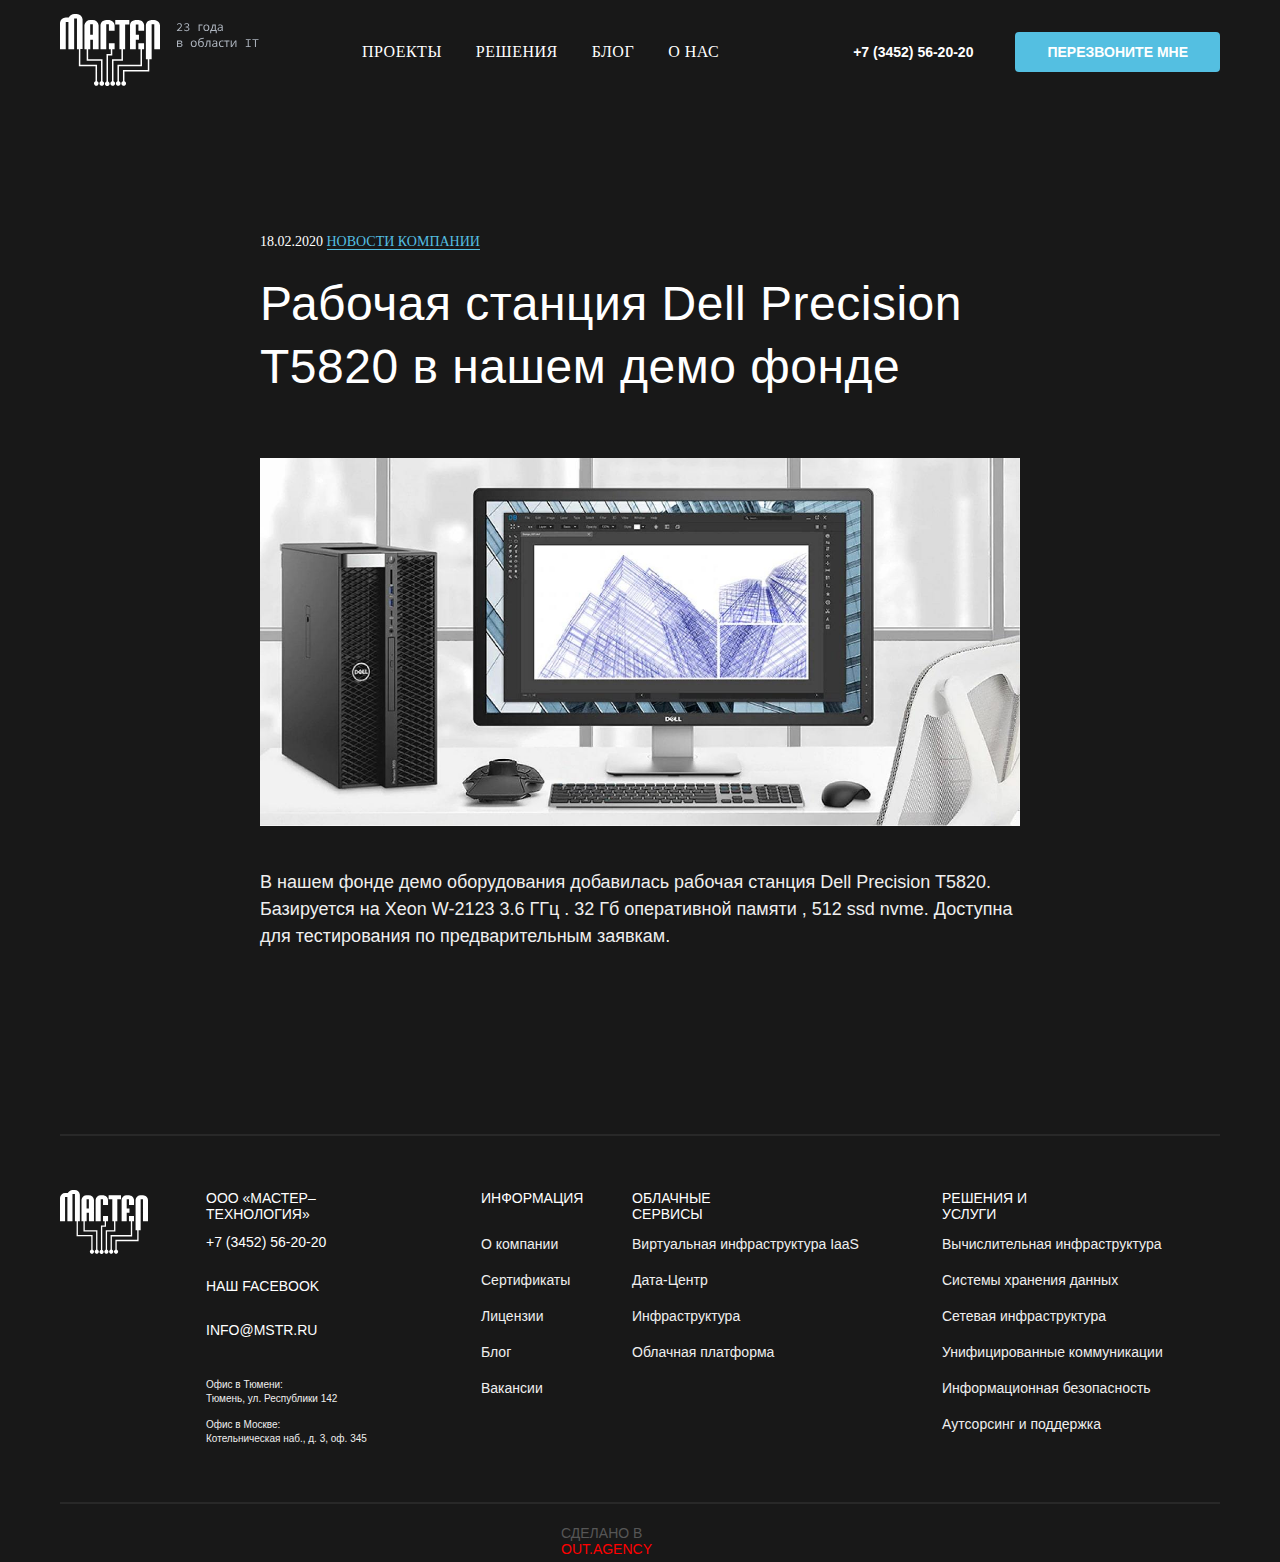
<file: page11968154.html>
<!DOCTYPE html><html> <head><meta charset="utf-8" /><meta http-equiv="Content-Type" content="text/html; charset=utf-8" /><meta name="viewport" content="width=device-width, initial-scale=1.0" /> <!--metatextblock--><title>Рабочая станция Dell Precision T5820 в нашем демо фонде</title><meta property="og:url" content="new-station-dell-precision-t5820" /><meta property="og:title" content="Рабочая станция Dell Precision T5820 в нашем демо фонде" /><meta property="og:description" content="" /><meta property="og:type" content="website" /><meta property="og:image" content="images/tild6365-3564-4863-b061-636662623864__img-blog-big-32-min.jpg" /> <link rel="canonical" href="new-station-dell-precision-t5820"><!--/metatextblock--><meta property="fb:app_id" content="257953674358265" /><meta name="format-detection" content="telephone=no" /><meta http-equiv="x-dns-prefetch-control" content="on"><link rel="shortcut icon" href="images/tild3739-3365-4962-b431-653963613937__favicon_2.ico" type="image/x-icon" /><link rel="apple-touch-icon" href="images/tild3938-6236-4536-a262-656361353032__fav2.png"><link rel="apple-touch-icon" sizes="76x76" href="images/tild3938-6236-4536-a262-656361353032__fav2.png"><link rel="apple-touch-icon" sizes="152x152" href="images/tild3938-6236-4536-a262-656361353032__fav2.png"><link rel="apple-touch-startup-image" href="images/tild3938-6236-4536-a262-656361353032__fav2.png"><meta name="msapplication-TileColor" content="#000000"><meta name="msapplication-TileImage" content="images/tild3666-6135-4531-a362-333636366236__fav3.png"><!-- Assets --><link rel="stylesheet" href="css/tilda-grid-3.0.min.css" type="text/css" media="all" /><link rel="stylesheet" href="css/tilda-blocks-2.12.css?t=1592252707" type="text/css" media="all" /><link rel="stylesheet" href="css/tilda-animation-1.0.min.css" type="text/css" media="all" /><link rel="stylesheet" href="css/tilda-menusub-1.0.min.css" type="text/css" media="all" /><link rel="stylesheet" href="css/tilda-slds-1.4.min.css" type="text/css" media="all" /><link rel="stylesheet" href="css/tilda-zoom-2.0.min.css" type="text/css" media="all" /><script src="js/jquery-1.10.2.min.js"></script><script src="js/tilda-scripts-2.8.min.js"></script><script src="js/tilda-blocks-2.7.js?t=1592252707"></script><script src="js/lazyload-1.3.min.js" charset="utf-8"></script><script src="js/tilda-animation-1.0.min.js" charset="utf-8"></script><script src="js/tilda-menusub-1.0.min.js" charset="utf-8"></script><script src="js/tilda-slds-1.4.min.js" charset="utf-8"></script><script src="js/hammer.min.js" charset="utf-8"></script><script src="js/tilda-zoom-2.0.min.js" charset="utf-8"></script><script type="text/javascript">window.dataLayer = window.dataLayer || [];</script><script type="text/javascript">if((/bot|google|yandex|baidu|bing|msn|duckduckbot|teoma|slurp|crawler|spider|robot|crawling|facebook/i.test(navigator.userAgent))===false && typeof(sessionStorage)!='undefined' && sessionStorage.getItem('visited')!=='y'){	var style=document.createElement('style');	style.type='text/css';	style.innerHTML='@media screen and (min-width: 980px) {.t-records {opacity: 0;}.t-records_animated {-webkit-transition: opacity ease-in-out .2s;-moz-transition: opacity ease-in-out .2s;-o-transition: opacity ease-in-out .2s;transition: opacity ease-in-out .2s;}.t-records.t-records_visible {opacity: 1;}}';	document.getElementsByTagName('head')[0].appendChild(style);	$(document).ready(function() { $('.t-records').addClass('t-records_animated'); setTimeout(function(){ $('.t-records').addClass('t-records_visible'); sessionStorage.setItem('visited','y'); },400);	});
}</script></head><body class="t-body" style="margin:0;"><!--allrecords--><div id="allrecords" data-tilda-export="yes" class="t-records" data-hook="blocks-collection-content-node" data-tilda-project-id="2496947" data-tilda-page-id="11968154" data-tilda-page-alias="new-station-dell-precision-t5820" data-tilda-formskey="816e41af28c33764b49d89c97c8933c4" ><div id="rec202699424" class="r t-rec t-screenmin-1200px" style=" " data-animationappear="off" data-record-type="257" data-screen-min="1200px" ><!-- T228 --><div id="nav202699424marker"></div> <div class="t228__mobile"> <div class="t228__mobile_container"> <div class="t228__mobile_text t-name t-name_md" field="text">&nbsp;</div> <div class="t228__burger"> <span></span> <span></span> <span></span> <span></span> </div> </div> </div><div id="nav202699424" class="t228 t228__hidden t228__positionabsolute " style="background-color: rgba(24,24,24,0.0); height:104px; " data-bgcolor-hex="#181818" data-bgcolor-rgba="rgba(24,24,24,0.0)" data-navmarker="nav202699424marker" data-appearoffset="" data-bgopacity-two="" data-menushadow="" data-bgopacity="0.0" data-menu-items-align="center" data-menu="yes"> <div class="t228__maincontainer t228__c12collumns" style="height:104px;"> <div class="t228__padding40px"></div> <div class="t228__leftside"> <div class="t228__leftcontainer"> <a href="https://mstr.ru/" style="color:#b0b7c1;font-size:12px;font-weight:400;font-family:&apos;Source Code Pro&apos;;"><img src="images/tild6364-3337-4635-b337-326564323233__logo-full.svg" class="t228__imglogo t228__imglogomobile" imgfield="img" style="max-width: 210px;width: 210px; height: auto; display: block;" alt="23 года в области IT"></a> </div> </div> <div class="t228__centerside "> <div class="t228__centercontainer"> <ul class="t228__list t228__list_hidden"> <li class="t228__list_item"><a class="t-menu__link-item" href="https://mstr.ru/projects" data-menu-submenu-hook="" target="_blank" style="color:#ffffff;font-size:16px;font-weight:400;letter-spacing:0.5px;font-family:&apos;NeoSansPro&apos;;text-transform:uppercase;" data-menu-item-number="1">Проекты</a> </li> <li class="t228__list_item"><a class="t-menu__link-item" href="https://mstr.ru/solutions" data-menu-submenu-hook="" target="_blank" style="color:#ffffff;font-size:16px;font-weight:400;letter-spacing:0.5px;font-family:&apos;NeoSansPro&apos;;text-transform:uppercase;" data-menu-item-number="2">Решения</a> </li> <li class="t228__list_item"><a class="t-menu__link-item" href="https://mstr.ru/blog" data-menu-submenu-hook="" target="_blank" style="color:#ffffff;font-size:16px;font-weight:400;letter-spacing:0.5px;font-family:&apos;NeoSansPro&apos;;text-transform:uppercase;" data-menu-item-number="3">Блог</a> </li> <li class="t228__list_item"><a class="t-menu__link-item" href="https://mstr.ru/about" data-menu-submenu-hook="" target="_blank" style="color:#ffffff;font-size:16px;font-weight:400;letter-spacing:0.5px;font-family:&apos;NeoSansPro&apos;;text-transform:uppercase;" data-menu-item-number="4">О нас</a> </li> </ul> </div> </div> <div class="t228__rightside"> <div class="t228__rightcontainer"> <div class="t228__right_buttons"> <div class="t228__right_buttons_wrap"> <div class="t228__right_buttons_but"><a href="tel:73452562020" target="_blank" class="t-btn " style="color:#ffffff;border-radius:4px; -moz-border-radius:4px; -webkit-border-radius:4px;"><table style="width:100%; height:100%;"><tr><td>+7 (3452) 56-20-20</td></tr></table></a></div> <div class="t228__right_buttons_but"><a href="#form" target="" class="t-btn " style="color:#ffffff;background-color:#54bfe1;border-radius:4px; -moz-border-radius:4px; -webkit-border-radius:4px;"><table style="width:100%; height:100%;"><tr><td>ПЕРЕЗВОНИТЕ МНЕ </td></tr></table></a></div> </div> </div> </div> </div> <div class="t228__padding40px"></div> </div></div><style>@media screen and (max-width: 980px) { #rec202699424 .t228__leftcontainer{ padding: 20px; }
}
@media screen and (max-width: 980px) { #rec202699424 .t228__imglogo{ padding: 20px 0; }
}</style><script type="text/javascript"> $(document).ready(function() { t228_highlight(); }); $(window).resize(function() { t228_setWidth('202699424'); }); $(window).load(function() { if(typeof t228_setWidth !== "undefined") { t228_setWidth('202699424'); } }); $(document).ready(function() { t228_setWidth('202699424'); });
$(window).resize(function() { t228_setBg('202699424');
});
$(document).ready(function() { t228_setBg('202699424');
}); </script><script type="text/javascript"> $(document).ready(function() { t228_createMobileMenu('202699424'); }); </script><style>#rec202699424 .t-menu__link-item{ -webkit-transition: color 0.3s ease-in-out, opacity 0.3s ease-in-out; transition: color 0.3s ease-in-out, opacity 0.3s ease-in-out;	}
#rec202699424 .t-menu__link-item.t-active{ color:#54bfe1 !important; }
#rec202699424 .t-menu__link-item:not(.t-active):not(.tooltipstered):hover{ color: #54bfe1 !important; }
@supports (overflow:-webkit-marquee) and (justify-content:inherit)
{ #rec202699424 .t-menu__link-item, #rec202699424 .t-menu__link-item.t-active { opacity: 1 !important; }
}</style><script type="text/javascript"> $(document).ready(function() { setTimeout(function(){ t_menusub_init('202699424'); }, 500); });</script><style>@media screen and (max-width: 980px) { #rec202699424 .t-menusub__menu .t-menusub__link-item { color:#ffffff !important; } #rec202699424 .t-menusub__menu .t-menusub__link-item.t-active { color:#ffffff !important; }
}</style><!--[if IE 8]><style>#rec202699424 .t228 { filter: progid:DXImageTransform.Microsoft.gradient(startColorStr='#D9181818', endColorstr='#D9181818');
}</style><![endif]--></div><div id="rec202699472" class="r t-rec t-rec_pt_0 t-rec_pb_0 t-screenmax-1200px" style="padding-top:0px;padding-bottom:0px; " data-animationappear="off" data-record-type="309" data-screen-max="1200px" ><!-- T280 --><div id="nav202699472marker"></div><div id="nav202699472" class="t280 " data-menu="yes" data-appearoffset=""> <div class="t280__container t280__positionabsolute" style=""> <div class="t280__container__bg" style="background-color: rgba(24,24,24,0.0); " data-bgcolor-hex="#181818" data-bgcolor-rgba="rgba(24,24,24,0.0)" data-navmarker="nav202699472marker" data-appearoffset="" data-bgopacity="0.0" data-bgcolor-rgba-afterscroll="rgba(24,24,24,0.80)" data-bgopacity2="0.80" data-menu-shadow="0px 1px 3px rgba(0,0,0,0.)"></div> <div class="t280__menu__content "> <div class="t280__logo__container" style="height:100px;"> <div class="t280__logo__content"><a class="t280__logo" href="https://mstr.ru/" style="font-size:18px;font-weight:500;letter-spacing:2px;text-transform:uppercase;"><img src="images/tild3439-6563-4435-b031-656265303339__logo-full.svg" style="height: 60px;" class="t280__logo__img" imgfield="img" alt="Sitename"></a></div> <div class="t280__burger"> <span style="background-color:#ffffff;"></span> <span style="background-color:#ffffff;"></span> <span style="background-color:#ffffff;"></span> <span style="background-color:#ffffff;"></span> </div> </div> </div> </div> <div class="t280__menu__wrapper "> <div class="t280__menu__bg" style="background-color:#181818; opacity:1;"></div> <div class="t280__menu__container"> <div class="t280__menu t-width t-width_100"> <a class="t280__menu__item t-title t-title_xl t-menu__link-item" href="https://mstr.ru/projects" data-menu-submenu-hook="" target="_blank" style="color:#ffffff;font-size:16px;font-weight:400;letter-spacing:0.5px;font-family:&apos;NeoSansPro&apos;;text-transform:uppercase;">Проекты</a> <a class="t280__menu__item t-title t-title_xl t-menu__link-item" href="https://mstr.ru/solutions" data-menu-submenu-hook="" style="color:#ffffff;font-size:16px;font-weight:400;letter-spacing:0.5px;font-family:&apos;NeoSansPro&apos;;text-transform:uppercase;">Решения</a> <a class="t280__menu__item t-title t-title_xl t-menu__link-item" href="https://mstr.ru/blog" data-menu-submenu-hook="" style="color:#ffffff;font-size:16px;font-weight:400;letter-spacing:0.5px;font-family:&apos;NeoSansPro&apos;;text-transform:uppercase;">Блог</a> <a class="t280__menu__item t-title t-title_xl t-menu__link-item" href="https://mstr.ru/about" data-menu-submenu-hook="" style="color:#ffffff;font-size:16px;font-weight:400;letter-spacing:0.5px;font-family:&apos;NeoSansPro&apos;;text-transform:uppercase;">О нас</a> <a class="t280__menu__item t-title t-title_xl t-menu__link-item" href="tel:+73452562020" data-menu-submenu-hook="" style="color:#ffffff;font-size:16px;font-weight:400;letter-spacing:0.5px;font-family:&apos;NeoSansPro&apos;;text-transform:uppercase;">+7 (3452) 56-20-20</a> <a class="t280__menu__item t-title t-title_xl t-menu__link-item" href="#form" data-menu-submenu-hook="" style="color:#ffffff;font-size:16px;font-weight:400;letter-spacing:0.5px;font-family:&apos;NeoSansPro&apos;;text-transform:uppercase;">Перезвоните мне</a> </div> </div> </div></div><script type="text/javascript"> $(document).ready(function() { t280_showMenu('202699472'); t280_changeSize('202699472');	t280_highlight(); }); $(window).resize(function() { t280_changeSize('202699472'); }); </script> <style>#rec202699472 .t-menu__link-item{ -webkit-transition: color 0.3s ease-in-out, opacity 0.3s ease-in-out; transition: color 0.3s ease-in-out, opacity 0.3s ease-in-out;	}
#rec202699472 .t-menu__link-item:not(.t-active):not(.tooltipstered):hover{ color: #54bfe1 !important; opacity: 0.9 !important;}
@supports (overflow:-webkit-marquee) and (justify-content:inherit)
{ #rec202699472 .t-menu__link-item, #rec202699472 .t-menu__link-item.t-active { opacity: 1 !important; }
}</style><script type="text/javascript"> $(document).ready(function() { setTimeout(function(){ t_menusub_init('202699472'); }, 500); });</script><style>@media screen and (max-width: 980px) { #rec202699472 .t-menusub__menu .t-menusub__link-item { color:#ffffff !important; } #rec202699472 .t-menusub__menu .t-menusub__link-item.t-active { color:#ffffff !important; }
}</style><!--[if IE 8]><style>#rec202699472 .t280__container__bg { filter: progid:DXImageTransform.Microsoft.gradient(startColorStr='#D9181818', endColorstr='#D9181818');
}</style><![endif]--> </div><div id="rec202699482" class="r t-rec" style=" " data-animationappear="off" data-record-type="131" ><!-- T123 --><div class="t123" ><div class="t-container_100 "><div class="t-width t-width_100 ">
<style>
    /* кнопка в десктопе */
   #nav202660893 > div > div.t228__rightside > div > div > div > div:nth-child(2) > a {
        box-shadow: 0px 0px 10px rgba(84, 191, 225, 0.6) !important;
        font-weight: normal !important;
        letter-spacing: 0.05em;
        font-size: 16px;
    }
    
    #nav202660893 > div > div.t228__rightside > div > div > div > div:nth-child(2) > a:hover {
        color: #ffffff;
        background-color: #31b0d8 !important;
        transition: color 0.3s ease-in-out, opacity 0.3s ease-in-out;
    }
    #nav202660893 > div > div.t228__rightside > div > div > div > div:nth-child(1) > a:hover {
        color: #54BFE1 !important;
        transition: color 0.3s ease-in-out, opacity 0.3s ease-in-out;
    }
    
    #nav202660893 .t-btn td {
        text-align: center;
    }
    
    
    /* телефон в десктопе */
    #nav202660893 .t-btn td {
         font-weight: normal;
         font-size: 16px;
    }
    
    .t280__menu__item {
        padding-top: 10px;
        padding-bottom: 10px;
    }
    
    /* кнопка в моб.версии */
    #nav202660909 > div.t280__menu__wrapper > div.t280__menu__container > div.t280__menu.t-width.t-width_100 > a:nth-child(6) {
        width: 180px;
        box-sizing: border-box;
        background: #54BFE1;
        box-shadow: 0px 0px 10px rgba(84, 191, 225, 0.6);
        border-radius: 4px;
        vertical-align: middle;
        padding-top: 15px;
        padding-bottom: 13px;
    }
    
    #nav202660909 > div.t280__menu__wrapper > div.t280__menu__container > div > a:nth-child(5):hover {
         color: #54BFE1;
         transition: color 0.3s ease-in-out, opacity 0.3s ease-in-out;
    }
    
        #nav202660909 > div.t280__menu__wrapper > div.t280__menu__container > div.t280__menu.t-width.t-width_100 > a:nth-child(6):hover {
        color: #ffffff !important;
        transition: color 0.3s ease-in-out, opacity 0.3s ease-in-out;
    }
    
</style>
 
</div> </div></div></div><div id="rec200705770" class="r t-rec" style=" " data-animationappear="off" data-record-type="396" ><!-- T396 --><style>#rec200705770 .t396__artboard{height: 180px;background-color: #181818;}#rec200705770 .t396__filter{height: 180px;}#rec200705770 .t396__carrier{height: 180px;background-position: center center;background-attachment: scroll;background-size:cover;background-repeat:no-repeat;}@media screen and (max-width: 1199px){#rec200705770 .t396__artboard{}#rec200705770 .t396__filter{}#rec200705770 .t396__carrier{background-attachment:scroll;}}@media screen and (max-width: 959px){}@media screen and (max-width: 639px){}@media screen and (max-width: 479px){}</style> <div class='t396'><div class="t396__artboard" data-artboard-recid="200705770"	data-artboard-height="180"	data-artboard-height_vh=""	data-artboard-valign="center"	data-artboard-ovrflw=""	> <div class="t396__carrier" data-artboard-recid="200705770"></div> <div class="t396__filter" data-artboard-recid="200705770"></div> </div> </div> <script>$( document ).ready(function() { t396_init('200705770');
});</script><!-- /T396 --></div><div id="rec200705771" class="r t-rec t-rec_pt_45 t-rec_pb_15" style="padding-top:45px;padding-bottom:15px; " data-record-type="106" ><!-- T004 --><div class="t004"><div class="t-container "> <div class="t-col t-col_8 t-prefix_2"><div field="text" class="t-text t-text_md " style="color:#ffffff;font-size:14px;line-height:1.3;font-weight:400;font-family:'NeoSansPro';">18.02.2020 <a href="https://mstr.ru/#!/tfeeds/181088942577/c/%D0%9D%D0%BE%D0%B2%D0%BE%D1%81%D1%82%D0%B8%20%D0%BA%D0%BE%D0%BC%D0%BF%D0%B0%D0%BD%D0%B8%D0%B8" target="_blank" style="color:rgb(84, 191, 225) !important;text-decoration: none;border-bottom: 1px solid rgb(84, 191, 225);box-shadow: inset 0px -0px 0px 0px rgb(84, 191, 225);-webkit-box-shadow: inset 0px -0px 0px 0px rgb(84, 191, 225);-moz-box-shadow: inset 0px -0px 0px 0px rgb(84, 191, 225);">НОВОСТИ КОМПАНИИ</a><br /></div></div></div></div></div><div id="rec200705772" class="r t-rec" style=" " data-animationappear="off" data-record-type="396" ><!-- T396 --><style>#rec200705772 .t396__artboard{height: 130px;background-color: #181818;}#rec200705772 .t396__filter{height: 130px;}#rec200705772 .t396__carrier{height: 130px;background-position: center center;background-attachment: scroll;background-size:cover;background-repeat:no-repeat;}@media screen and (max-width: 1199px){#rec200705772 .t396__artboard{}#rec200705772 .t396__filter{}#rec200705772 .t396__carrier{background-attachment:scroll;}}@media screen and (max-width: 959px){#rec200705772 .t396__artboard{height: 190px;}#rec200705772 .t396__filter{height: 190px;}#rec200705772 .t396__carrier{height: 190px;}}@media screen and (max-width: 639px){#rec200705772 .t396__artboard{height: 250px;}#rec200705772 .t396__filter{height: 250px;}#rec200705772 .t396__carrier{height: 250px;}}@media screen and (max-width: 479px){#rec200705772 .t396__artboard{height: 315px;}#rec200705772 .t396__filter{height: 315px;}#rec200705772 .t396__carrier{height: 315px;}}#rec200705772 .tn-elem[data-elem-id="1591710970156"]{color:#ffffff;z-index:1;top: 1px;left: calc(50% - 600px + 220px);width:780px;}#rec200705772 .tn-elem[data-elem-id="1591710970156"] .tn-atom{color:#ffffff;font-size:48px;font-family:'NeoSansPro',Arial,sans-serif;line-height:1.3;font-weight:500;letter-spacing:0.5px;background-position:center center;border-color:transparent;border-style:solid;}@media screen and (max-width: 1199px){#rec200705772 .tn-elem[data-elem-id="1591710970156"]{top: 1px;left: calc(50% - 480px + 90px);}}@media screen and (max-width: 959px){#rec200705772 .tn-elem[data-elem-id="1591710970156"]{top: 1px;left: calc(50% - 320px + 10px);width:620px;}}@media screen and (max-width: 639px){#rec200705772 .tn-elem[data-elem-id="1591710970156"]{top: 1px;left: calc(50% - 240px + 10px);width:460px;}}@media screen and (max-width: 479px){#rec200705772 .tn-elem[data-elem-id="1591710970156"]{top: 1px;left: calc(50% - 160px + 10px);width:300px;}#rec200705772 .tn-elem[data-elem-id="1591710970156"] .tn-atom{font-size:40px;}}</style> <div class='t396'><div class="t396__artboard" data-artboard-recid="200705772"	data-artboard-height="130"	data-artboard-height-res-640="190"	data-artboard-height-res-480="250"	data-artboard-height-res-320="315"	data-artboard-height_vh=""	data-artboard-valign="center"	data-artboard-ovrflw=""	> <div class="t396__carrier" data-artboard-recid="200705772"></div> <div class="t396__filter" data-artboard-recid="200705772"></div> <div class='t396__elem tn-elem tn-elem__2007057721591710970156' data-elem-id='1591710970156' data-elem-type='text'	data-field-top-value="1"	data-field-top-res-960-value="1"	data-field-top-res-640-value="1"	data-field-top-res-480-value="1"	data-field-top-res-320-value="1"	data-field-left-value="220"	data-field-left-res-960-value="90"	data-field-left-res-640-value="10"	data-field-left-res-480-value="10"	data-field-left-res-320-value="10"	data-field-width-value="780"	data-field-width-res-640-value="620"	data-field-width-res-480-value="460"	data-field-width-res-320-value="300"	data-field-axisy-value="top"	data-field-axisx-value="left"	data-field-container-value="grid"	data-field-topunits-value=""	data-field-leftunits-value=""	data-field-heightunits-value=""	data-field-widthunits-value="" > <div class='tn-atom' field='tn_text_1591710970156' >Рабочая станция Dell Precision T5820 в нашем демо фонде</div> </div> </div> </div> <script>$( document ).ready(function() { t396_init('200705772');
});</script><!-- /T396 --></div><div id="rec200705773" class="r t-rec" style=" " data-animationappear="off" data-record-type="396" ><!-- T396 --><style>#rec200705773 .t396__artboard{height: 56px;background-color: #181818;}#rec200705773 .t396__filter{height: 56px;}#rec200705773 .t396__carrier{height: 56px;background-position: center center;background-attachment: scroll;background-size:cover;background-repeat:no-repeat;}@media screen and (max-width: 1199px){#rec200705773 .t396__artboard{}#rec200705773 .t396__filter{}#rec200705773 .t396__carrier{background-attachment:scroll;}}@media screen and (max-width: 959px){}@media screen and (max-width: 639px){}@media screen and (max-width: 479px){}</style> <div class='t396'><div class="t396__artboard" data-artboard-recid="200705773"	data-artboard-height="56"	data-artboard-height_vh=""	data-artboard-valign="center"	data-artboard-ovrflw=""	> <div class="t396__carrier" data-artboard-recid="200705773"></div> <div class="t396__filter" data-artboard-recid="200705773"></div> </div> </div> <script>$( document ).ready(function() { t396_init('200705773');
});</script><!-- /T396 --></div><div id="rec200705774" class="r t-rec" style=" " data-animationappear="off" data-record-type="396" ><!-- T396 --><style>#rec200705774 .t396__artboard{height: 370px;background-color: #181818;}#rec200705774 .t396__filter{height: 370px;}#rec200705774 .t396__carrier{height: 370px;background-position: center center;background-attachment: scroll;background-size:cover;background-repeat:no-repeat;}@media screen and (max-width: 1199px){#rec200705774 .t396__artboard{height: 370px;}#rec200705774 .t396__filter{height: 370px;}#rec200705774 .t396__carrier{height: 370px;background-attachment:scroll;}}@media screen and (max-width: 959px){#rec200705774 .t396__artboard{height: 300px;}#rec200705774 .t396__filter{height: 300px;}#rec200705774 .t396__carrier{height: 300px;}}@media screen and (max-width: 639px){#rec200705774 .t396__artboard{height: 220px;}#rec200705774 .t396__filter{height: 220px;}#rec200705774 .t396__carrier{height: 220px;}}@media screen and (max-width: 479px){#rec200705774 .t396__artboard{height: 150px;}#rec200705774 .t396__filter{height: 150px;}#rec200705774 .t396__carrier{height: 150px;}}#rec200705774 .tn-elem[data-elem-id="1591714888387"]{z-index:4;top: 0px;left: calc(50% - 600px + 220px);width:760px;}#rec200705774 .tn-elem[data-elem-id="1591714888387"] .tn-atom{background-position:center center;border-color:transparent;border-style:solid;}@media screen and (max-width: 1199px){#rec200705774 .tn-elem[data-elem-id="1591714888387"]{top: 0px;left: calc(50% - 480px + 95px);width:770px;}}@media screen and (max-width: 959px){#rec200705774 .tn-elem[data-elem-id="1591714888387"]{top: 0px;left: calc(50% - 320px + 10px);width:620px;}}@media screen and (max-width: 639px){#rec200705774 .tn-elem[data-elem-id="1591714888387"]{top: 0px;left: calc(50% - 240px + 10px);width:460px;}}@media screen and (max-width: 479px){#rec200705774 .tn-elem[data-elem-id="1591714888387"]{top: 0px;left: calc(50% - 160px + 10px);width:300px;}}</style> <div class='t396'><div class="t396__artboard" data-artboard-recid="200705774"	data-artboard-height="370"	data-artboard-height-res-960="370"	data-artboard-height-res-640="300"	data-artboard-height-res-480="220"	data-artboard-height-res-320="150"	data-artboard-height_vh=""	data-artboard-valign="center"	data-artboard-ovrflw=""	> <div class="t396__carrier" data-artboard-recid="200705774"></div> <div class="t396__filter" data-artboard-recid="200705774"></div> <div class='t396__elem tn-elem tn-elem__2007057741591714888387' data-elem-id='1591714888387' data-elem-type='image'	data-field-top-value="0"	data-field-top-res-960-value="0"	data-field-top-res-640-value="0"	data-field-top-res-480-value="0"	data-field-top-res-320-value="0"	data-field-left-value="220"	data-field-left-res-960-value="95"	data-field-left-res-640-value="10"	data-field-left-res-480-value="10"	data-field-left-res-320-value="10"	data-field-width-value="760"	data-field-width-res-960-value="770"	data-field-width-res-640-value="620"	data-field-width-res-480-value="460"	data-field-width-res-320-value="300"	data-field-axisy-value="top"	data-field-axisx-value="left"	data-field-container-value="grid"	data-field-topunits-value=""	data-field-leftunits-value=""	data-field-heightunits-value=""	data-field-widthunits-value="" > <div class='tn-atom' > <img class='tn-atom__img t-img' data-original='images/tild3634-3534-4164-a339-336364633066__img-blog-big-32-min.jpg' imgfield='tn_img_1591714888387'> </div> </div> </div> </div> <script>$( document ).ready(function() { t396_init('200705774');
});</script><!-- /T396 --></div><div id="rec200705775" class="r t-rec" style=" " data-animationappear="off" data-record-type="396" ><!-- T396 --><style>#rec200705775 .t396__artboard{height: 40px;background-color: #181818;}#rec200705775 .t396__filter{height: 40px;}#rec200705775 .t396__carrier{height: 40px;background-position: center center;background-attachment: scroll;background-size:cover;background-repeat:no-repeat;}@media screen and (max-width: 1199px){#rec200705775 .t396__artboard{}#rec200705775 .t396__filter{}#rec200705775 .t396__carrier{background-attachment:scroll;}}@media screen and (max-width: 959px){}@media screen and (max-width: 639px){}@media screen and (max-width: 479px){}</style> <div class='t396'><div class="t396__artboard" data-artboard-recid="200705775"	data-artboard-height="40"	data-artboard-height_vh=""	data-artboard-valign="center"	data-artboard-ovrflw=""	> <div class="t396__carrier" data-artboard-recid="200705775"></div> <div class="t396__filter" data-artboard-recid="200705775"></div> </div> </div> <script>$( document ).ready(function() { t396_init('200705775');
});</script><!-- /T396 --></div><div id="rec200705776" class="r t-rec" style=" " data-record-type="396" ><!-- T396 --><style>#rec200705776 .t396__artboard{height: 114px;background-color: #181818;}#rec200705776 .t396__filter{height: 114px;}#rec200705776 .t396__carrier{height: 114px;background-position: center center;background-attachment: scroll;background-size:cover;background-repeat:no-repeat;}@media screen and (max-width: 1199px){#rec200705776 .t396__artboard{height: 119px;}#rec200705776 .t396__filter{height: 119px;}#rec200705776 .t396__carrier{height: 119px;background-attachment:scroll;}}@media screen and (max-width: 959px){#rec200705776 .t396__artboard{height: 116px;}#rec200705776 .t396__filter{height: 116px;}#rec200705776 .t396__carrier{height: 116px;}}@media screen and (max-width: 639px){#rec200705776 .t396__artboard{height: 126px;}#rec200705776 .t396__filter{height: 126px;}#rec200705776 .t396__carrier{height: 126px;}}@media screen and (max-width: 479px){#rec200705776 .t396__artboard{height: 172px;}#rec200705776 .t396__filter{height: 172px;}#rec200705776 .t396__carrier{height: 172px;}}#rec200705776 .tn-elem[data-elem-id="1470210011265"]{color:#efefef;z-index:3;top: 1px;left: calc(50% - 600px + 220px);width:760px;}#rec200705776 .tn-elem[data-elem-id="1470210011265"] .tn-atom{color:#efefef;font-size:18px;font-family:'Source Code Pro',Arial,sans-serif;line-height:1.5;font-weight:400;background-position:center center;border-color:transparent;border-style:solid;}@media screen and (max-width: 1199px){#rec200705776 .tn-elem[data-elem-id="1470210011265"]{top: 0px;left: calc(50% - 480px + 170px);width:620px;}#rec200705776 .tn-elem[data-elem-id="1470210011265"] .tn-atom{font-size:18px;}}@media screen and (max-width: 959px){#rec200705776 .tn-elem[data-elem-id="1470210011265"]{top: 3px;left: calc(50% - 320px + 13px);width:620px;}}@media screen and (max-width: 639px){#rec200705776 .tn-elem[data-elem-id="1470210011265"]{top: 4px;left: calc(50% - 240px + 10px);width:460px;}#rec200705776 .tn-elem[data-elem-id="1470210011265"] .tn-atom{font-size:16px;line-height:1.45;}}@media screen and (max-width: 479px){#rec200705776 .tn-elem[data-elem-id="1470210011265"]{top: 5px;left: calc(50% - 160px + 10px);width:300px;}}</style> <div class='t396'><div class="t396__artboard" data-artboard-recid="200705776"	data-artboard-height="114"	data-artboard-height-res-960="119"	data-artboard-height-res-640="116"	data-artboard-height-res-480="126"	data-artboard-height-res-320="172"	data-artboard-height_vh=""	data-artboard-valign="center"	data-artboard-ovrflw=""	> <div class="t396__carrier" data-artboard-recid="200705776"></div> <div class="t396__filter" data-artboard-recid="200705776"></div> <div class='t396__elem tn-elem tn-elem__2007057761470210011265' data-elem-id='1470210011265' data-elem-type='text'	data-field-top-value="1"	data-field-top-res-960-value="0"	data-field-top-res-640-value="3"	data-field-top-res-480-value="4"	data-field-top-res-320-value="5"	data-field-left-value="220"	data-field-left-res-960-value="170"	data-field-left-res-640-value="13"	data-field-left-res-480-value="10"	data-field-left-res-320-value="10"	data-field-width-value="760"	data-field-width-res-960-value="620"	data-field-width-res-640-value="620"	data-field-width-res-480-value="460"	data-field-width-res-320-value="300"	data-field-axisy-value="top"	data-field-axisx-value="left"	data-field-container-value="grid"	data-field-topunits-value=""	data-field-leftunits-value=""	data-field-heightunits-value=""	data-field-widthunits-value="" > <div class='tn-atom' field='tn_text_1470210011265' >В нашем фонде демо оборудования добавилась рабочая станция Dell Precision T5820. Базируется на Xeon W-2123 3.6 ГГц . 32 Гб оперативной памяти , 512 ssd nvme. Доступна для тестирования по предварительным заявкам.</div> </div> </div> </div> <script>$( document ).ready(function() { t396_init('200705776');
});</script><!-- /T396 --></div><div id="rec200705777" class="r t-rec" style=" " data-animationappear="off" data-record-type="396" ><!-- T396 --><style>#rec200705777 .t396__artboard{height: 150px;background-color: #181818;}#rec200705777 .t396__filter{height: 150px;}#rec200705777 .t396__carrier{height: 150px;background-position: center center;background-attachment: scroll;background-size:cover;background-repeat:no-repeat;}@media screen and (max-width: 1199px){#rec200705777 .t396__artboard{}#rec200705777 .t396__filter{}#rec200705777 .t396__carrier{background-attachment:scroll;}}@media screen and (max-width: 959px){}@media screen and (max-width: 639px){}@media screen and (max-width: 479px){}</style> <div class='t396'><div class="t396__artboard" data-artboard-recid="200705777"	data-artboard-height="150"	data-artboard-height_vh=""	data-artboard-valign="center"	data-artboard-ovrflw=""	> <div class="t396__carrier" data-artboard-recid="200705777"></div> <div class="t396__filter" data-artboard-recid="200705777"></div> </div> </div> <script>$( document ).ready(function() { t396_init('200705777');
});</script><!-- /T396 --></div><div id="rec202699576" class="r t-rec t-screenmin-640px" style=" " data-animationappear="off" data-record-type="396" data-screen-min="640px" ><!-- T396 --><style>#rec202699576 .t396__artboard{height: 430px;background-color: #181818;}#rec202699576 .t396__filter{height: 430px;}#rec202699576 .t396__carrier{height: 430px;background-position: center center;background-attachment: scroll;background-size:cover;background-repeat:no-repeat;}@media screen and (max-width: 1199px){#rec202699576 .t396__artboard{}#rec202699576 .t396__filter{}#rec202699576 .t396__carrier{background-attachment:scroll;}}@media screen and (max-width: 959px){#rec202699576 .t396__artboard{height: 720px;}#rec202699576 .t396__filter{height: 720px;}#rec202699576 .t396__carrier{height: 720px;}}@media screen and (max-width: 639px){#rec202699576 .t396__artboard{height: 820px;}#rec202699576 .t396__filter{height: 820px;}#rec202699576 .t396__carrier{height: 820px;}}@media screen and (max-width: 479px){#rec202699576 .t396__artboard{height: 1320px;}#rec202699576 .t396__filter{height: 1320px;}#rec202699576 .t396__carrier{height: 1320px;}}#rec202699576 .tn-elem[data-elem-id="1591705548369"]{z-index:1;top: 2px;left: calc(50% - 600px + 20px);width:1160px;height:2px;}#rec202699576 .tn-elem[data-elem-id="1591705548369"] .tn-atom{background-color:#282828;background-position:center center;border-color:transparent;border-style:solid;}@media screen and (max-width: 1199px){#rec202699576 .tn-elem[data-elem-id="1591705548369"]{top: 2px;left: calc(50% - 480px + 10px);width:940px;}}@media screen and (max-width: 959px){#rec202699576 .tn-elem[data-elem-id="1591705548369"]{top: 2px;left: calc(50% - 320px + 10px);width:620px;}}@media screen and (max-width: 639px){#rec202699576 .tn-elem[data-elem-id="1591705548369"]{top: 2px;left: calc(50% - 240px + 10px);width:460px;}}@media screen and (max-width: 479px){#rec202699576 .tn-elem[data-elem-id="1591705548369"]{top: 2px;left: calc(50% - 160px + 10px);width:300px;}}#rec202699576 .tn-elem[data-elem-id="1591705659818"]{z-index:2;top: 58px;left: calc(50% - 600px + 20px);width:88px;}#rec202699576 .tn-elem[data-elem-id="1591705659818"] .tn-atom{background-position:center center;border-color:transparent;border-style:solid;}@media screen and (max-width: 1199px){#rec202699576 .tn-elem[data-elem-id="1591705659818"]{top: 58px;left: calc(50% - 480px + 13px);}}@media screen and (max-width: 959px){}@media screen and (max-width: 639px){#rec202699576 .tn-elem[data-elem-id="1591705659818"]{top: 58px;left: calc(50% - 240px + 196px);}}@media screen and (max-width: 479px){#rec202699576 .tn-elem[data-elem-id="1591705659818"]{top: 58px;left: calc(50% - 160px + 116px);}}#rec202699576 .tn-elem[data-elem-id="1591705764545"]{color:#ffffff;z-index:3;top: 58px;left: calc(50% - 600px + 166px);width:198px;}#rec202699576 .tn-elem[data-elem-id="1591705764545"] .tn-atom{color:#ffffff;font-size:14px;font-family:'NeoSansPro',Arial,sans-serif;line-height:1.15;font-weight:400;background-position:center center;border-color:transparent;border-style:solid;}@media screen and (max-width: 1199px){#rec202699576 .tn-elem[data-elem-id="1591705764545"]{top: 58px;left: calc(50% - 480px + 128px);}}@media screen and (max-width: 959px){#rec202699576 .tn-elem[data-elem-id="1591705764545"]{top: 358px;left: calc(50% - 320px + 412px);}}@media screen and (max-width: 639px){#rec202699576 .tn-elem[data-elem-id="1591705764545"]{top: 158px;left: calc(50% - 240px + 11px);}}@media screen and (max-width: 479px){}#rec202699576 .tn-elem[data-elem-id="1591705914426"]{color:#ffffff;z-index:4;top: 102px;left: calc(50% - 600px + 166px);width:198px;}#rec202699576 .tn-elem[data-elem-id="1591705914426"] .tn-atom{color:#ffffff;font-size:14px;font-family:'NeoSansPro',Arial,sans-serif;line-height:1.15;font-weight:400;background-position:center center;border-color:transparent;border-style:solid;}@media screen and (max-width: 1199px){#rec202699576 .tn-elem[data-elem-id="1591705914426"]{top: 102px;left: calc(50% - 480px + 128px);}}@media screen and (max-width: 959px){#rec202699576 .tn-elem[data-elem-id="1591705914426"]{top: 402px;left: calc(50% - 320px + 412px);}}@media screen and (max-width: 639px){#rec202699576 .tn-elem[data-elem-id="1591705914426"]{top: 202px;left: calc(50% - 240px + 11px);}}@media screen and (max-width: 479px){}#rec202699576 .tn-elem[data-elem-id="1591705919662"]{color:#ffffff;z-index:5;top: 146px;left: calc(50% - 600px + 166px);width:198px;}#rec202699576 .tn-elem[data-elem-id="1591705919662"] .tn-atom{color:#ffffff;font-size:14px;font-family:'NeoSansPro',Arial,sans-serif;line-height:1.15;font-weight:400;background-position:center center;border-color:transparent;border-style:solid;}@media screen and (max-width: 1199px){#rec202699576 .tn-elem[data-elem-id="1591705919662"]{top: 146px;left: calc(50% - 480px + 128px);}}@media screen and (max-width: 959px){#rec202699576 .tn-elem[data-elem-id="1591705919662"]{top: 446px;left: calc(50% - 320px + 412px);}}@media screen and (max-width: 639px){#rec202699576 .tn-elem[data-elem-id="1591705919662"]{top: 246px;left: calc(50% - 240px + 11px);}}@media screen and (max-width: 479px){}#rec202699576 .tn-elem[data-elem-id="1591705992177"]{color:#ffffff;z-index:6;top: 190px;left: calc(50% - 600px + 166px);width:198px;}#rec202699576 .tn-elem[data-elem-id="1591705992177"] .tn-atom{color:#ffffff;font-size:14px;font-family:'NeoSansPro',Arial,sans-serif;line-height:1.15;font-weight:400;background-position:center center;border-color:transparent;border-style:solid;}@media screen and (max-width: 1199px){#rec202699576 .tn-elem[data-elem-id="1591705992177"]{top: 190px;left: calc(50% - 480px + 128px);}}@media screen and (max-width: 959px){#rec202699576 .tn-elem[data-elem-id="1591705992177"]{top: 490px;left: calc(50% - 320px + 412px);}}@media screen and (max-width: 639px){#rec202699576 .tn-elem[data-elem-id="1591705992177"]{top: 290px;left: calc(50% - 240px + 11px);}}@media screen and (max-width: 479px){}#rec202699576 .tn-elem[data-elem-id="1591706130416"]{color:#ffffff;z-index:7;top: 58px;left: calc(50% - 600px + 441px);width:98px;}#rec202699576 .tn-elem[data-elem-id="1591706130416"] .tn-atom{color:#ffffff;font-size:14px;font-family:'NeoSansPro',Arial,sans-serif;line-height:1.15;font-weight:400;background-position:center center;border-color:transparent;border-style:solid;}@media screen and (max-width: 1199px){#rec202699576 .tn-elem[data-elem-id="1591706130416"]{top: 58px;left: calc(50% - 480px + 370px);}}@media screen and (max-width: 959px){#rec202699576 .tn-elem[data-elem-id="1591706130416"]{top: 58px;left: calc(50% - 320px + 413px);}}@media screen and (max-width: 639px){#rec202699576 .tn-elem[data-elem-id="1591706130416"]{top: 159px;left: calc(50% - 240px + 292px);}}@media screen and (max-width: 479px){#rec202699576 .tn-elem[data-elem-id="1591706130416"]{top: 455px;left: calc(50% - 160px + 12px);}}#rec202699576 .tn-elem[data-elem-id="1591706147097"]{color:#ffffff;z-index:8;top: 58px;left: calc(50% - 600px + 592px);width:148px;}#rec202699576 .tn-elem[data-elem-id="1591706147097"] .tn-atom{color:#ffffff;font-size:14px;font-family:'NeoSansPro',Arial,sans-serif;line-height:1.15;font-weight:400;background-position:center center;border-color:transparent;border-style:solid;}@media screen and (max-width: 1199px){#rec202699576 .tn-elem[data-elem-id="1591706147097"]{top: 58px;left: calc(50% - 480px + 512px);}}@media screen and (max-width: 959px){#rec202699576 .tn-elem[data-elem-id="1591706147097"]{top: 58px;left: calc(50% - 320px + 132px);}}@media screen and (max-width: 639px){#rec202699576 .tn-elem[data-elem-id="1591706147097"]{top: 456px;left: calc(50% - 240px + 292px);}}@media screen and (max-width: 479px){#rec202699576 .tn-elem[data-elem-id="1591706147097"]{top: 706px;left: calc(50% - 160px + 12px);}}#rec202699576 .tn-elem[data-elem-id="1591706171600"]{color:#ffffff;z-index:9;top: 58px;left: calc(50% - 600px + 902px);width:138px;}#rec202699576 .tn-elem[data-elem-id="1591706171600"] .tn-atom{color:#ffffff;font-size:14px;font-family:'NeoSansPro',Arial,sans-serif;line-height:1.15;font-weight:400;background-position:center center;border-color:transparent;border-style:solid;}@media screen and (max-width: 1199px){#rec202699576 .tn-elem[data-elem-id="1591706171600"]{top: 58px;left: calc(50% - 480px + 705px);}}@media screen and (max-width: 959px){#rec202699576 .tn-elem[data-elem-id="1591706171600"]{top: 355px;left: calc(50% - 320px + 134px);}}@media screen and (max-width: 639px){#rec202699576 .tn-elem[data-elem-id="1591706171600"]{top: 456px;left: calc(50% - 240px + 11px);}}@media screen and (max-width: 479px){#rec202699576 .tn-elem[data-elem-id="1591706171600"]{top: 954px;left: calc(50% - 160px + 11px);}}#rec202699576 .tn-elem[data-elem-id="1591706213046"]{color:#efefef;z-index:10;top: 246px;left: calc(50% - 600px + 166px);width:158px;}#rec202699576 .tn-elem[data-elem-id="1591706213046"] .tn-atom{color:#efefef;font-size:10px;font-family:'Source Code Pro',Arial,sans-serif;line-height:1.4;font-weight:400;background-position:center center;border-color:transparent;border-style:solid;}@media screen and (max-width: 1199px){#rec202699576 .tn-elem[data-elem-id="1591706213046"]{top: 246px;left: calc(50% - 480px + 128px);}}@media screen and (max-width: 959px){#rec202699576 .tn-elem[data-elem-id="1591706213046"]{top: 546px;left: calc(50% - 320px + 412px);}}@media screen and (max-width: 639px){#rec202699576 .tn-elem[data-elem-id="1591706213046"]{top: 346px;left: calc(50% - 240px + 11px);}}@media screen and (max-width: 479px){}#rec202699576 .tn-elem[data-elem-id="1591706240393"]{color:#efefef;z-index:11;top: 286px;left: calc(50% - 600px + 166px);width:208px;}#rec202699576 .tn-elem[data-elem-id="1591706240393"] .tn-atom{color:#efefef;font-size:10px;font-family:'Source Code Pro',Arial,sans-serif;line-height:1.4;font-weight:400;background-position:center center;border-color:transparent;border-style:solid;}@media screen and (max-width: 1199px){#rec202699576 .tn-elem[data-elem-id="1591706240393"]{top: 286px;left: calc(50% - 480px + 128px);}}@media screen and (max-width: 959px){#rec202699576 .tn-elem[data-elem-id="1591706240393"]{top: 586px;left: calc(50% - 320px + 412px);}}@media screen and (max-width: 639px){#rec202699576 .tn-elem[data-elem-id="1591706240393"]{top: 386px;left: calc(50% - 240px + 11px);}}@media screen and (max-width: 479px){}#rec202699576 .tn-elem[data-elem-id="1591706378261"]{color:#efefef;z-index:12;top: 102px;left: calc(50% - 600px + 441px);width:98px;}#rec202699576 .tn-elem[data-elem-id="1591706378261"] .tn-atom{color:#efefef;font-size:14px;font-family:'Source Code Pro',Arial,sans-serif;line-height:1.5;font-weight:400;background-position:center center;border-color:transparent;border-style:solid;}@media screen and (max-width: 1199px){#rec202699576 .tn-elem[data-elem-id="1591706378261"]{top: 102px;left: calc(50% - 480px + 370px);}}@media screen and (max-width: 959px){#rec202699576 .tn-elem[data-elem-id="1591706378261"]{top: 102px;left: calc(50% - 320px + 413px);}}@media screen and (max-width: 639px){#rec202699576 .tn-elem[data-elem-id="1591706378261"]{top: 203px;left: calc(50% - 240px + 292px);}}@media screen and (max-width: 479px){#rec202699576 .tn-elem[data-elem-id="1591706378261"]{top: 499px;left: calc(50% - 160px + 12px);}}#rec202699576 .tn-elem[data-elem-id="1591706482297"]{color:#efefef;z-index:14;top: 138px;left: calc(50% - 600px + 441px);width:98px;}#rec202699576 .tn-elem[data-elem-id="1591706482297"] .tn-atom{color:#efefef;font-size:14px;font-family:'Source Code Pro',Arial,sans-serif;line-height:1.5;font-weight:400;background-position:center center;border-color:transparent;border-style:solid;}@media screen and (max-width: 1199px){#rec202699576 .tn-elem[data-elem-id="1591706482297"]{top: 138px;left: calc(50% - 480px + 370px);}}@media screen and (max-width: 959px){#rec202699576 .tn-elem[data-elem-id="1591706482297"]{top: 138px;left: calc(50% - 320px + 413px);}}@media screen and (max-width: 639px){#rec202699576 .tn-elem[data-elem-id="1591706482297"]{top: 239px;left: calc(50% - 240px + 292px);}}@media screen and (max-width: 479px){#rec202699576 .tn-elem[data-elem-id="1591706482297"]{top: 535px;left: calc(50% - 160px + 12px);}}#rec202699576 .tn-elem[data-elem-id="1591706499829"]{color:#efefef;z-index:15;top: 174px;left: calc(50% - 600px + 441px);width:98px;}#rec202699576 .tn-elem[data-elem-id="1591706499829"] .tn-atom{color:#efefef;font-size:14px;font-family:'Source Code Pro',Arial,sans-serif;line-height:1.5;font-weight:400;background-position:center center;border-color:transparent;border-style:solid;}@media screen and (max-width: 1199px){#rec202699576 .tn-elem[data-elem-id="1591706499829"]{top: 174px;left: calc(50% - 480px + 370px);}}@media screen and (max-width: 959px){#rec202699576 .tn-elem[data-elem-id="1591706499829"]{top: 174px;left: calc(50% - 320px + 413px);}}@media screen and (max-width: 639px){#rec202699576 .tn-elem[data-elem-id="1591706499829"]{top: 275px;left: calc(50% - 240px + 292px);}}@media screen and (max-width: 479px){#rec202699576 .tn-elem[data-elem-id="1591706499829"]{top: 571px;left: calc(50% - 160px + 12px);}}#rec202699576 .tn-elem[data-elem-id="1591706502536"]{color:#efefef;z-index:16;top: 210px;left: calc(50% - 600px + 441px);width:98px;}#rec202699576 .tn-elem[data-elem-id="1591706502536"] .tn-atom{color:#efefef;font-size:14px;font-family:'Source Code Pro',Arial,sans-serif;line-height:1.5;font-weight:400;background-position:center center;border-color:transparent;border-style:solid;}@media screen and (max-width: 1199px){#rec202699576 .tn-elem[data-elem-id="1591706502536"]{top: 210px;left: calc(50% - 480px + 370px);}}@media screen and (max-width: 959px){#rec202699576 .tn-elem[data-elem-id="1591706502536"]{top: 210px;left: calc(50% - 320px + 413px);}}@media screen and (max-width: 639px){#rec202699576 .tn-elem[data-elem-id="1591706502536"]{top: 311px;left: calc(50% - 240px + 292px);}}@media screen and (max-width: 479px){#rec202699576 .tn-elem[data-elem-id="1591706502536"]{top: 607px;left: calc(50% - 160px + 12px);}}#rec202699576 .tn-elem[data-elem-id="1591706519796"]{color:#efefef;z-index:17;top: 246px;left: calc(50% - 600px + 441px);width:98px;}#rec202699576 .tn-elem[data-elem-id="1591706519796"] .tn-atom{color:#efefef;font-size:14px;font-family:'Source Code Pro',Arial,sans-serif;line-height:1.5;font-weight:400;background-position:center center;border-color:transparent;border-style:solid;}@media screen and (max-width: 1199px){#rec202699576 .tn-elem[data-elem-id="1591706519796"]{top: 246px;left: calc(50% - 480px + 370px);}}@media screen and (max-width: 959px){#rec202699576 .tn-elem[data-elem-id="1591706519796"]{top: 246px;left: calc(50% - 320px + 413px);}}@media screen and (max-width: 639px){#rec202699576 .tn-elem[data-elem-id="1591706519796"]{top: 347px;left: calc(50% - 240px + 292px);}}@media screen and (max-width: 479px){#rec202699576 .tn-elem[data-elem-id="1591706519796"]{top: 643px;left: calc(50% - 160px + 12px);}}#rec202699576 .tn-elem[data-elem-id="1591706582604"]{color:#efefef;z-index:18;top: 102px;left: calc(50% - 600px + 592px);width:268px;}#rec202699576 .tn-elem[data-elem-id="1591706582604"] .tn-atom{color:#efefef;font-size:14px;font-family:'Source Code Pro',Arial,sans-serif;line-height:1.5;font-weight:400;background-position:center center;border-color:transparent;border-style:solid;}@media screen and (max-width: 1199px){#rec202699576 .tn-elem[data-elem-id="1591706582604"]{top: 102px;left: calc(50% - 480px + 514px);width:188px;}}@media screen and (max-width: 959px){#rec202699576 .tn-elem[data-elem-id="1591706582604"]{top: 102px;left: calc(50% - 320px + 134px);width:228px;}}@media screen and (max-width: 639px){#rec202699576 .tn-elem[data-elem-id="1591706582604"]{top: 500px;left: calc(50% - 240px + 292px);width:168px;}}@media screen and (max-width: 479px){#rec202699576 .tn-elem[data-elem-id="1591706582604"]{top: 750px;left: calc(50% - 160px + 12px);width:278px;}}#rec202699576 .tn-elem[data-elem-id="1591706582617"]{color:#efefef;z-index:19;top: 138px;left: calc(50% - 600px + 592px);width:98px;}#rec202699576 .tn-elem[data-elem-id="1591706582617"] .tn-atom{color:#efefef;font-size:14px;font-family:'Source Code Pro',Arial,sans-serif;line-height:1.5;font-weight:400;background-position:center center;border-color:transparent;border-style:solid;}@media screen and (max-width: 1199px){#rec202699576 .tn-elem[data-elem-id="1591706582617"]{top: 159px;left: calc(50% - 480px + 514px);}}@media screen and (max-width: 959px){#rec202699576 .tn-elem[data-elem-id="1591706582617"]{top: 159px;left: calc(50% - 320px + 134px);}}@media screen and (max-width: 639px){#rec202699576 .tn-elem[data-elem-id="1591706582617"]{top: 557px;left: calc(50% - 240px + 292px);}}@media screen and (max-width: 479px){#rec202699576 .tn-elem[data-elem-id="1591706582617"]{top: 786px;left: calc(50% - 160px + 12px);}}#rec202699576 .tn-elem[data-elem-id="1591706582629"]{color:#efefef;z-index:20;top: 174px;left: calc(50% - 600px + 592px);width:98px;}#rec202699576 .tn-elem[data-elem-id="1591706582629"] .tn-atom{color:#efefef;font-size:14px;font-family:'Source Code Pro',Arial,sans-serif;line-height:1.5;font-weight:400;background-position:center center;border-color:transparent;border-style:solid;}@media screen and (max-width: 1199px){#rec202699576 .tn-elem[data-elem-id="1591706582629"]{top: 195px;left: calc(50% - 480px + 514px);}}@media screen and (max-width: 959px){#rec202699576 .tn-elem[data-elem-id="1591706582629"]{top: 195px;left: calc(50% - 320px + 134px);}}@media screen and (max-width: 639px){#rec202699576 .tn-elem[data-elem-id="1591706582629"]{top: 593px;left: calc(50% - 240px + 292px);}}@media screen and (max-width: 479px){#rec202699576 .tn-elem[data-elem-id="1591706582629"]{top: 822px;left: calc(50% - 160px + 12px);}}#rec202699576 .tn-elem[data-elem-id="1591706582637"]{color:#efefef;z-index:21;top: 210px;left: calc(50% - 600px + 592px);width:158px;}#rec202699576 .tn-elem[data-elem-id="1591706582637"] .tn-atom{color:#efefef;font-size:14px;font-family:'Source Code Pro',Arial,sans-serif;line-height:1.5;font-weight:400;background-position:center center;border-color:transparent;border-style:solid;}@media screen and (max-width: 1199px){#rec202699576 .tn-elem[data-elem-id="1591706582637"]{top: 231px;left: calc(50% - 480px + 514px);}}@media screen and (max-width: 959px){#rec202699576 .tn-elem[data-elem-id="1591706582637"]{top: 231px;left: calc(50% - 320px + 134px);}}@media screen and (max-width: 639px){#rec202699576 .tn-elem[data-elem-id="1591706582637"]{top: 629px;left: calc(50% - 240px + 292px);}}@media screen and (max-width: 479px){#rec202699576 .tn-elem[data-elem-id="1591706582637"]{top: 858px;left: calc(50% - 160px + 12px);}}#rec202699576 .tn-elem[data-elem-id="1591706709132"]{color:#efefef;z-index:23;top: 102px;left: calc(50% - 600px + 902px);width:268px;}#rec202699576 .tn-elem[data-elem-id="1591706709132"] .tn-atom{color:#efefef;font-size:14px;font-family:'Source Code Pro',Arial,sans-serif;line-height:1.5;font-weight:400;background-position:center center;border-color:transparent;border-style:solid;}@media screen and (max-width: 1199px){#rec202699576 .tn-elem[data-elem-id="1591706709132"]{top: 102px;left: calc(50% - 480px + 705px);width:248px;}}@media screen and (max-width: 959px){#rec202699576 .tn-elem[data-elem-id="1591706709132"]{top: 399px;left: calc(50% - 320px + 134px);}}@media screen and (max-width: 639px){#rec202699576 .tn-elem[data-elem-id="1591706709132"]{top: 500px;left: calc(50% - 240px + 11px);}}@media screen and (max-width: 479px){#rec202699576 .tn-elem[data-elem-id="1591706709132"]{top: 998px;left: calc(50% - 160px + 11px);}}#rec202699576 .tn-elem[data-elem-id="1591706709150"]{color:#efefef;z-index:24;top: 138px;left: calc(50% - 600px + 902px);width:278px;}#rec202699576 .tn-elem[data-elem-id="1591706709150"] .tn-atom{color:#efefef;font-size:14px;font-family:'Source Code Pro',Arial,sans-serif;line-height:1.5;font-weight:400;background-position:center center;border-color:transparent;border-style:solid;}@media screen and (max-width: 1199px){#rec202699576 .tn-elem[data-elem-id="1591706709150"]{top: 138px;left: calc(50% - 480px + 705px);width:248px;}}@media screen and (max-width: 959px){#rec202699576 .tn-elem[data-elem-id="1591706709150"]{top: 435px;left: calc(50% - 320px + 134px);}}@media screen and (max-width: 639px){#rec202699576 .tn-elem[data-elem-id="1591706709150"]{top: 536px;left: calc(50% - 240px + 11px);}}@media screen and (max-width: 479px){#rec202699576 .tn-elem[data-elem-id="1591706709150"]{top: 1034px;left: calc(50% - 160px + 11px);}}#rec202699576 .tn-elem[data-elem-id="1591706709160"]{color:#efefef;z-index:25;top: 174px;left: calc(50% - 600px + 902px);width:278px;}#rec202699576 .tn-elem[data-elem-id="1591706709160"] .tn-atom{color:#efefef;font-size:14px;font-family:'Source Code Pro',Arial,sans-serif;line-height:1.5;font-weight:400;background-position:center center;border-color:transparent;border-style:solid;}@media screen and (max-width: 1199px){#rec202699576 .tn-elem[data-elem-id="1591706709160"]{top: 174px;left: calc(50% - 480px + 705px);width:248px;}}@media screen and (max-width: 959px){#rec202699576 .tn-elem[data-elem-id="1591706709160"]{top: 471px;left: calc(50% - 320px + 134px);}}@media screen and (max-width: 639px){#rec202699576 .tn-elem[data-elem-id="1591706709160"]{top: 572px;left: calc(50% - 240px + 11px);}}@media screen and (max-width: 479px){#rec202699576 .tn-elem[data-elem-id="1591706709160"]{top: 1070px;left: calc(50% - 160px + 11px);}}#rec202699576 .tn-elem[data-elem-id="1591706709169"]{color:#efefef;z-index:26;top: 210px;left: calc(50% - 600px + 902px);width:278px;}#rec202699576 .tn-elem[data-elem-id="1591706709169"] .tn-atom{color:#efefef;font-size:14px;font-family:'Source Code Pro',Arial,sans-serif;line-height:1.5;font-weight:400;background-position:center center;border-color:transparent;border-style:solid;}@media screen and (max-width: 1199px){#rec202699576 .tn-elem[data-elem-id="1591706709169"]{top: 210px;left: calc(50% - 480px + 705px);width:248px;}}@media screen and (max-width: 959px){#rec202699576 .tn-elem[data-elem-id="1591706709169"]{top: 507px;left: calc(50% - 320px + 134px);}}@media screen and (max-width: 639px){#rec202699576 .tn-elem[data-elem-id="1591706709169"]{top: 608px;left: calc(50% - 240px + 11px);}}@media screen and (max-width: 479px){#rec202699576 .tn-elem[data-elem-id="1591706709169"]{top: 1106px;left: calc(50% - 160px + 11px);}}#rec202699576 .tn-elem[data-elem-id="1591706709176"]{color:#efefef;z-index:27;top: 246px;left: calc(50% - 600px + 902px);width:278px;}#rec202699576 .tn-elem[data-elem-id="1591706709176"] .tn-atom{color:#efefef;font-size:14px;font-family:'Source Code Pro',Arial,sans-serif;line-height:1.5;font-weight:400;background-position:center center;border-color:transparent;border-style:solid;}@media screen and (max-width: 1199px){#rec202699576 .tn-elem[data-elem-id="1591706709176"]{top: 246px;left: calc(50% - 480px + 705px);width:248px;}}@media screen and (max-width: 959px){#rec202699576 .tn-elem[data-elem-id="1591706709176"]{top: 543px;left: calc(50% - 320px + 134px);}}@media screen and (max-width: 639px){#rec202699576 .tn-elem[data-elem-id="1591706709176"]{top: 644px;left: calc(50% - 240px + 11px);}}@media screen and (max-width: 479px){#rec202699576 .tn-elem[data-elem-id="1591706709176"]{top: 1142px;left: calc(50% - 160px + 11px);}}#rec202699576 .tn-elem[data-elem-id="1591706800921"]{color:#efefef;z-index:28;top: 282px;left: calc(50% - 600px + 902px);width:278px;}#rec202699576 .tn-elem[data-elem-id="1591706800921"] .tn-atom{color:#efefef;font-size:14px;font-family:'Source Code Pro',Arial,sans-serif;line-height:1.5;font-weight:400;background-position:center center;border-color:transparent;border-style:solid;}@media screen and (max-width: 1199px){#rec202699576 .tn-elem[data-elem-id="1591706800921"]{top: 282px;left: calc(50% - 480px + 705px);width:248px;}}@media screen and (max-width: 959px){#rec202699576 .tn-elem[data-elem-id="1591706800921"]{top: 579px;left: calc(50% - 320px + 134px);}}@media screen and (max-width: 639px){#rec202699576 .tn-elem[data-elem-id="1591706800921"]{top: 680px;left: calc(50% - 240px + 11px);}}@media screen and (max-width: 479px){#rec202699576 .tn-elem[data-elem-id="1591706800921"]{top: 1178px;left: calc(50% - 160px + 11px);}}#rec202699576 .tn-elem[data-elem-id="1591706895946"]{z-index:29;top: 370px;left: calc(50% - 600px + 20px);width:1160px;height:2px;}#rec202699576 .tn-elem[data-elem-id="1591706895946"] .tn-atom{background-color:#282828;background-position:center center;border-color:transparent;border-style:solid;}@media screen and (max-width: 1199px){#rec202699576 .tn-elem[data-elem-id="1591706895946"]{top: 370px;left: calc(50% - 480px + -18px);width:940px;}}@media screen and (max-width: 959px){#rec202699576 .tn-elem[data-elem-id="1591706895946"]{top: 660px;left: calc(50% - 320px + 10px);width:620px;}}@media screen and (max-width: 639px){#rec202699576 .tn-elem[data-elem-id="1591706895946"]{top: 757px;left: calc(50% - 240px + 10px);width:460px;}}@media screen and (max-width: 479px){#rec202699576 .tn-elem[data-elem-id="1591706895946"]{top: 1255px;left: calc(50% - 160px + 10px);width:300px;}}#rec202699576 .tn-elem[data-elem-id="1591706917793"]{color:#ffffff;z-index:30;top: 393px;left: calc(50% - 600px + 521px);width:158px;}#rec202699576 .tn-elem[data-elem-id="1591706917793"] .tn-atom{color:#ffffff;font-size:14px;font-family:'NeoSansPro',Arial,sans-serif;line-height:1.15;font-weight:400;background-position:center center;border-color:transparent;border-style:solid;}@media screen and (max-width: 1199px){#rec202699576 .tn-elem[data-elem-id="1591706917793"]{top: 393px;left: calc(50% - 480px + 401px);}}@media screen and (max-width: 959px){#rec202699576 .tn-elem[data-elem-id="1591706917793"]{top: 683px;left: calc(50% - 320px + 241px);}}@media screen and (max-width: 639px){#rec202699576 .tn-elem[data-elem-id="1591706917793"]{top: 779px;left: calc(50% - 240px + 161px);}}@media screen and (max-width: 479px){#rec202699576 .tn-elem[data-elem-id="1591706917793"]{top: 1280px;left: calc(50% - 160px + 81px);}}</style> <div class='t396'><div class="t396__artboard" data-artboard-recid="202699576"	data-artboard-height="430"	data-artboard-height-res-640="720"	data-artboard-height-res-480="820"	data-artboard-height-res-320="1320"	data-artboard-height_vh=""	data-artboard-valign="center"	data-artboard-ovrflw=""	> <div class="t396__carrier" data-artboard-recid="202699576"></div> <div class="t396__filter" data-artboard-recid="202699576"></div> <div class='t396__elem tn-elem tn-elem__2026995761591705548369' data-elem-id='1591705548369' data-elem-type='shape'	data-field-top-value="2"	data-field-top-res-960-value="2"	data-field-top-res-640-value="2"	data-field-top-res-480-value="2"	data-field-top-res-320-value="2"	data-field-left-value="20"	data-field-left-res-960-value="10"	data-field-left-res-640-value="10"	data-field-left-res-480-value="10"	data-field-left-res-320-value="10"	data-field-height-value="2"	data-field-width-value="1160"	data-field-width-res-960-value="940"	data-field-width-res-640-value="620"	data-field-width-res-480-value="460"	data-field-width-res-320-value="300"	data-field-axisy-value="top"	data-field-axisx-value="left"	data-field-container-value="grid"	data-field-topunits-value=""	data-field-leftunits-value=""	data-field-heightunits-value=""	data-field-widthunits-value="" > <div class='tn-atom' > </div> </div> <div class='t396__elem tn-elem tn-elem__2026995761591705659818' data-elem-id='1591705659818' data-elem-type='image'	data-field-top-value="58"	data-field-top-res-960-value="58"	data-field-top-res-480-value="58"	data-field-top-res-320-value="58"	data-field-left-value="20"	data-field-left-res-960-value="13"	data-field-left-res-480-value="196"	data-field-left-res-320-value="116"	data-field-width-value="88"	data-field-axisy-value="top"	data-field-axisx-value="left"	data-field-container-value="grid"	data-field-topunits-value=""	data-field-leftunits-value=""	data-field-heightunits-value=""	data-field-widthunits-value="" > <a class='tn-atom' href="https://mstr.ru/" > <img class='tn-atom__img t-img' data-original='images/tild3865-3339-4135-a662-663633653262__logo-footer.svg' imgfield='tn_img_1591705659818'> </a> </div> <div class='t396__elem tn-elem tn-elem__2026995761591705764545' data-elem-id='1591705764545' data-elem-type='text'	data-field-top-value="58"	data-field-top-res-960-value="58"	data-field-top-res-640-value="358"	data-field-top-res-480-value="158"	data-field-left-value="166"	data-field-left-res-960-value="128"	data-field-left-res-640-value="412"	data-field-left-res-480-value="11"	data-field-width-value="198"	data-field-axisy-value="top"	data-field-axisx-value="left"	data-field-container-value="grid"	data-field-topunits-value=""	data-field-leftunits-value=""	data-field-heightunits-value=""	data-field-widthunits-value="" > <div class='tn-atom' field='tn_text_1591705764545' >ООО «МАСТЕР–ТЕХНОЛОГИЯ»</div> </div> <div class='t396__elem tn-elem tn-elem__2026995761591705914426' data-elem-id='1591705914426' data-elem-type='text'	data-field-top-value="102"	data-field-top-res-960-value="102"	data-field-top-res-640-value="402"	data-field-top-res-480-value="202"	data-field-left-value="166"	data-field-left-res-960-value="128"	data-field-left-res-640-value="412"	data-field-left-res-480-value="11"	data-field-width-value="198"	data-field-axisy-value="top"	data-field-axisx-value="left"	data-field-container-value="grid"	data-field-topunits-value=""	data-field-leftunits-value=""	data-field-heightunits-value=""	data-field-widthunits-value="" > <a class='tn-atom' href="tel:73452562020" target="_blank">+7 (3452) 56-20-20</a> </div> <div class='t396__elem tn-elem tn-elem__2026995761591705919662' data-elem-id='1591705919662' data-elem-type='text'	data-field-top-value="146"	data-field-top-res-960-value="146"	data-field-top-res-640-value="446"	data-field-top-res-480-value="246"	data-field-left-value="166"	data-field-left-res-960-value="128"	data-field-left-res-640-value="412"	data-field-left-res-480-value="11"	data-field-width-value="198"	data-field-axisy-value="top"	data-field-axisx-value="left"	data-field-container-value="grid"	data-field-topunits-value=""	data-field-leftunits-value=""	data-field-heightunits-value=""	data-field-widthunits-value="" > <a class='tn-atom' href="https://www.facebook.com/mstr.ru/" target="_blank">НАШ FACEBOOK</a> </div> <div class='t396__elem tn-elem tn-elem__2026995761591705992177' data-elem-id='1591705992177' data-elem-type='text'	data-field-top-value="190"	data-field-top-res-960-value="190"	data-field-top-res-640-value="490"	data-field-top-res-480-value="290"	data-field-left-value="166"	data-field-left-res-960-value="128"	data-field-left-res-640-value="412"	data-field-left-res-480-value="11"	data-field-width-value="198"	data-field-axisy-value="top"	data-field-axisx-value="left"	data-field-container-value="grid"	data-field-topunits-value=""	data-field-leftunits-value=""	data-field-heightunits-value=""	data-field-widthunits-value="" > <a class='tn-atom' href="mailto:info@mstr.ru" target="_blank">INFO@MSTR.RU</a> </div> <div class='t396__elem tn-elem tn-elem__2026995761591706130416' data-elem-id='1591706130416' data-elem-type='text'	data-field-top-value="58"	data-field-top-res-960-value="58"	data-field-top-res-640-value="58"	data-field-top-res-480-value="159"	data-field-top-res-320-value="455"	data-field-left-value="441"	data-field-left-res-960-value="370"	data-field-left-res-640-value="413"	data-field-left-res-480-value="292"	data-field-left-res-320-value="12"	data-field-width-value="98"	data-field-axisy-value="top"	data-field-axisx-value="left"	data-field-container-value="grid"	data-field-topunits-value=""	data-field-leftunits-value=""	data-field-heightunits-value=""	data-field-widthunits-value="" > <div class='tn-atom' field='tn_text_1591706130416' >ИНФОРМАЦИЯ</div> </div> <div class='t396__elem tn-elem tn-elem__2026995761591706147097' data-elem-id='1591706147097' data-elem-type='text'	data-field-top-value="58"	data-field-top-res-960-value="58"	data-field-top-res-640-value="58"	data-field-top-res-480-value="456"	data-field-top-res-320-value="706"	data-field-left-value="592"	data-field-left-res-960-value="512"	data-field-left-res-640-value="132"	data-field-left-res-480-value="292"	data-field-left-res-320-value="12"	data-field-width-value="148"	data-field-axisy-value="top"	data-field-axisx-value="left"	data-field-container-value="grid"	data-field-topunits-value=""	data-field-leftunits-value=""	data-field-heightunits-value=""	data-field-widthunits-value="" > <div class='tn-atom' field='tn_text_1591706147097' >ОБЛАЧНЫЕ СЕРВИСЫ</div> </div> <div class='t396__elem tn-elem tn-elem__2026995761591706171600' data-elem-id='1591706171600' data-elem-type='text'	data-field-top-value="58"	data-field-top-res-960-value="58"	data-field-top-res-640-value="355"	data-field-top-res-480-value="456"	data-field-top-res-320-value="954"	data-field-left-value="902"	data-field-left-res-960-value="705"	data-field-left-res-640-value="134"	data-field-left-res-480-value="11"	data-field-left-res-320-value="11"	data-field-width-value="138"	data-field-axisy-value="top"	data-field-axisx-value="left"	data-field-container-value="grid"	data-field-topunits-value=""	data-field-leftunits-value=""	data-field-heightunits-value=""	data-field-widthunits-value="" > <div class='tn-atom' field='tn_text_1591706171600' >РЕШЕНИЯ И УСЛУГИ</div> </div> <div class='t396__elem tn-elem tn-elem__2026995761591706213046' data-elem-id='1591706213046' data-elem-type='text'	data-field-top-value="246"	data-field-top-res-960-value="246"	data-field-top-res-640-value="546"	data-field-top-res-480-value="346"	data-field-left-value="166"	data-field-left-res-960-value="128"	data-field-left-res-640-value="412"	data-field-left-res-480-value="11"	data-field-width-value="158"	data-field-axisy-value="top"	data-field-axisx-value="left"	data-field-container-value="grid"	data-field-topunits-value=""	data-field-leftunits-value=""	data-field-heightunits-value=""	data-field-widthunits-value="" > <div class='tn-atom' field='tn_text_1591706213046' >Офис в Тюмени: <br>Тюмень, ул. Республики 142<br></div> </div> <div class='t396__elem tn-elem tn-elem__2026995761591706240393' data-elem-id='1591706240393' data-elem-type='text'	data-field-top-value="286"	data-field-top-res-960-value="286"	data-field-top-res-640-value="586"	data-field-top-res-480-value="386"	data-field-left-value="166"	data-field-left-res-960-value="128"	data-field-left-res-640-value="412"	data-field-left-res-480-value="11"	data-field-width-value="208"	data-field-axisy-value="top"	data-field-axisx-value="left"	data-field-container-value="grid"	data-field-topunits-value=""	data-field-leftunits-value=""	data-field-heightunits-value=""	data-field-widthunits-value="" > <div class='tn-atom' field='tn_text_1591706240393' >Офис в Москве: <br>Котельническая наб., д. 3, оф. 345<br></div> </div> <div class='t396__elem tn-elem tn-elem__2026995761591706378261' data-elem-id='1591706378261' data-elem-type='text'	data-field-top-value="102"	data-field-top-res-960-value="102"	data-field-top-res-640-value="102"	data-field-top-res-480-value="203"	data-field-top-res-320-value="499"	data-field-left-value="441"	data-field-left-res-960-value="370"	data-field-left-res-640-value="413"	data-field-left-res-480-value="292"	data-field-left-res-320-value="12"	data-field-width-value="98"	data-field-axisy-value="top"	data-field-axisx-value="left"	data-field-container-value="grid"	data-field-topunits-value=""	data-field-leftunits-value=""	data-field-heightunits-value=""	data-field-widthunits-value="" > <a class='tn-atom' href="https://mstr.ru/about" target="_blank">О компании</a> </div> <div class='t396__elem tn-elem tn-elem__2026995761591706482297' data-elem-id='1591706482297' data-elem-type='text'	data-field-top-value="138"	data-field-top-res-960-value="138"	data-field-top-res-640-value="138"	data-field-top-res-480-value="239"	data-field-top-res-320-value="535"	data-field-left-value="441"	data-field-left-res-960-value="370"	data-field-left-res-640-value="413"	data-field-left-res-480-value="292"	data-field-left-res-320-value="12"	data-field-width-value="98"	data-field-axisy-value="top"	data-field-axisx-value="left"	data-field-container-value="grid"	data-field-topunits-value=""	data-field-leftunits-value=""	data-field-heightunits-value=""	data-field-widthunits-value="" > <a class='tn-atom' href="https://mstr.ru/about" target="_blank">Сертификаты</a> </div> <div class='t396__elem tn-elem tn-elem__2026995761591706499829' data-elem-id='1591706499829' data-elem-type='text'	data-field-top-value="174"	data-field-top-res-960-value="174"	data-field-top-res-640-value="174"	data-field-top-res-480-value="275"	data-field-top-res-320-value="571"	data-field-left-value="441"	data-field-left-res-960-value="370"	data-field-left-res-640-value="413"	data-field-left-res-480-value="292"	data-field-left-res-320-value="12"	data-field-width-value="98"	data-field-axisy-value="top"	data-field-axisx-value="left"	data-field-container-value="grid"	data-field-topunits-value=""	data-field-leftunits-value=""	data-field-heightunits-value=""	data-field-widthunits-value="" > <a class='tn-atom' href="https://mstr.ru/about" target="_blank">Лицензии</a> </div> <div class='t396__elem tn-elem tn-elem__2026995761591706502536' data-elem-id='1591706502536' data-elem-type='text'	data-field-top-value="210"	data-field-top-res-960-value="210"	data-field-top-res-640-value="210"	data-field-top-res-480-value="311"	data-field-top-res-320-value="607"	data-field-left-value="441"	data-field-left-res-960-value="370"	data-field-left-res-640-value="413"	data-field-left-res-480-value="292"	data-field-left-res-320-value="12"	data-field-width-value="98"	data-field-axisy-value="top"	data-field-axisx-value="left"	data-field-container-value="grid"	data-field-topunits-value=""	data-field-leftunits-value=""	data-field-heightunits-value=""	data-field-widthunits-value="" > <a class='tn-atom' href="https://mstr.ru/blog" >Блог</a> </div> <div class='t396__elem tn-elem tn-elem__2026995761591706519796' data-elem-id='1591706519796' data-elem-type='text'	data-field-top-value="246"	data-field-top-res-960-value="246"	data-field-top-res-640-value="246"	data-field-top-res-480-value="347"	data-field-top-res-320-value="643"	data-field-left-value="441"	data-field-left-res-960-value="370"	data-field-left-res-640-value="413"	data-field-left-res-480-value="292"	data-field-left-res-320-value="12"	data-field-width-value="98"	data-field-axisy-value="top"	data-field-axisx-value="left"	data-field-container-value="grid"	data-field-topunits-value=""	data-field-leftunits-value=""	data-field-heightunits-value=""	data-field-widthunits-value="" > <a class='tn-atom' href="https://mstr.ru/job" >Вакансии</a> </div> <div class='t396__elem tn-elem tn-elem__2026995761591706582604' data-elem-id='1591706582604' data-elem-type='text'	data-field-top-value="102"	data-field-top-res-960-value="102"	data-field-top-res-640-value="102"	data-field-top-res-480-value="500"	data-field-top-res-320-value="750"	data-field-left-value="592"	data-field-left-res-960-value="514"	data-field-left-res-640-value="134"	data-field-left-res-480-value="292"	data-field-left-res-320-value="12"	data-field-width-value="268"	data-field-width-res-960-value="188"	data-field-width-res-640-value="228"	data-field-width-res-480-value="168"	data-field-width-res-320-value="278"	data-field-axisy-value="top"	data-field-axisx-value="left"	data-field-container-value="grid"	data-field-topunits-value=""	data-field-leftunits-value=""	data-field-heightunits-value=""	data-field-widthunits-value="" > <a class='tn-atom' href="https://mstr.ru/cloud" target="_blank">Виртуальная инфраструктура IaaS</a> </div> <div class='t396__elem tn-elem tn-elem__2026995761591706582617' data-elem-id='1591706582617' data-elem-type='text'	data-field-top-value="138"	data-field-top-res-960-value="159"	data-field-top-res-640-value="159"	data-field-top-res-480-value="557"	data-field-top-res-320-value="786"	data-field-left-value="592"	data-field-left-res-960-value="514"	data-field-left-res-640-value="134"	data-field-left-res-480-value="292"	data-field-left-res-320-value="12"	data-field-width-value="98"	data-field-axisy-value="top"	data-field-axisx-value="left"	data-field-container-value="grid"	data-field-topunits-value=""	data-field-leftunits-value=""	data-field-heightunits-value=""	data-field-widthunits-value="" > <a class='tn-atom' href="https://mstr.ru/cloud/dc" target="_blank">Дата-Центр</a> </div> <div class='t396__elem tn-elem tn-elem__2026995761591706582629' data-elem-id='1591706582629' data-elem-type='text'	data-field-top-value="174"	data-field-top-res-960-value="195"	data-field-top-res-640-value="195"	data-field-top-res-480-value="593"	data-field-top-res-320-value="822"	data-field-left-value="592"	data-field-left-res-960-value="514"	data-field-left-res-640-value="134"	data-field-left-res-480-value="292"	data-field-left-res-320-value="12"	data-field-width-value="98"	data-field-axisy-value="top"	data-field-axisx-value="left"	data-field-container-value="grid"	data-field-topunits-value=""	data-field-leftunits-value=""	data-field-heightunits-value=""	data-field-widthunits-value="" > <a class='tn-atom' href="https://mstr.ru/cloud/hardware" target="_blank">Инфраструктура</a> </div> <div class='t396__elem tn-elem tn-elem__2026995761591706582637' data-elem-id='1591706582637' data-elem-type='text'	data-field-top-value="210"	data-field-top-res-960-value="231"	data-field-top-res-640-value="231"	data-field-top-res-480-value="629"	data-field-top-res-320-value="858"	data-field-left-value="592"	data-field-left-res-960-value="514"	data-field-left-res-640-value="134"	data-field-left-res-480-value="292"	data-field-left-res-320-value="12"	data-field-width-value="158"	data-field-axisy-value="top"	data-field-axisx-value="left"	data-field-container-value="grid"	data-field-topunits-value=""	data-field-leftunits-value=""	data-field-heightunits-value=""	data-field-widthunits-value="" > <a class='tn-atom' href="https://mstr.ru/cloud/cloud_platform" target="_blank">Облачная платформа</a> </div> <div class='t396__elem tn-elem tn-elem__2026995761591706709132' data-elem-id='1591706709132' data-elem-type='text'	data-field-top-value="102"	data-field-top-res-960-value="102"	data-field-top-res-640-value="399"	data-field-top-res-480-value="500"	data-field-top-res-320-value="998"	data-field-left-value="902"	data-field-left-res-960-value="705"	data-field-left-res-640-value="134"	data-field-left-res-480-value="11"	data-field-left-res-320-value="11"	data-field-width-value="268"	data-field-width-res-960-value="248"	data-field-axisy-value="top"	data-field-axisx-value="left"	data-field-container-value="grid"	data-field-topunits-value=""	data-field-leftunits-value=""	data-field-heightunits-value=""	data-field-widthunits-value="" > <a class='tn-atom' href="https://mstr.ru/solutions" target="_blank">Вычислительная инфраструктура</a> </div> <div class='t396__elem tn-elem tn-elem__2026995761591706709150' data-elem-id='1591706709150' data-elem-type='text'	data-field-top-value="138"	data-field-top-res-960-value="138"	data-field-top-res-640-value="435"	data-field-top-res-480-value="536"	data-field-top-res-320-value="1034"	data-field-left-value="902"	data-field-left-res-960-value="705"	data-field-left-res-640-value="134"	data-field-left-res-480-value="11"	data-field-left-res-320-value="11"	data-field-width-value="278"	data-field-width-res-960-value="248"	data-field-axisy-value="top"	data-field-axisx-value="left"	data-field-container-value="grid"	data-field-topunits-value=""	data-field-leftunits-value=""	data-field-heightunits-value=""	data-field-widthunits-value="" > <a class='tn-atom' href="https://mstr.ru/solutions" target="_blank">Системы хранения данных</a> </div> <div class='t396__elem tn-elem tn-elem__2026995761591706709160' data-elem-id='1591706709160' data-elem-type='text'	data-field-top-value="174"	data-field-top-res-960-value="174"	data-field-top-res-640-value="471"	data-field-top-res-480-value="572"	data-field-top-res-320-value="1070"	data-field-left-value="902"	data-field-left-res-960-value="705"	data-field-left-res-640-value="134"	data-field-left-res-480-value="11"	data-field-left-res-320-value="11"	data-field-width-value="278"	data-field-width-res-960-value="248"	data-field-axisy-value="top"	data-field-axisx-value="left"	data-field-container-value="grid"	data-field-topunits-value=""	data-field-leftunits-value=""	data-field-heightunits-value=""	data-field-widthunits-value="" > <a class='tn-atom' href="https://mstr.ru/solutions" target="_blank">Сетевая инфраструктура</a> </div> <div class='t396__elem tn-elem tn-elem__2026995761591706709169' data-elem-id='1591706709169' data-elem-type='text'	data-field-top-value="210"	data-field-top-res-960-value="210"	data-field-top-res-640-value="507"	data-field-top-res-480-value="608"	data-field-top-res-320-value="1106"	data-field-left-value="902"	data-field-left-res-960-value="705"	data-field-left-res-640-value="134"	data-field-left-res-480-value="11"	data-field-left-res-320-value="11"	data-field-width-value="278"	data-field-width-res-960-value="248"	data-field-axisy-value="top"	data-field-axisx-value="left"	data-field-container-value="grid"	data-field-topunits-value=""	data-field-leftunits-value=""	data-field-heightunits-value=""	data-field-widthunits-value="" > <a class='tn-atom' href="https://mstr.ru/solutions" target="_blank">Унифицированные коммуникации</a> </div> <div class='t396__elem tn-elem tn-elem__2026995761591706709176' data-elem-id='1591706709176' data-elem-type='text'	data-field-top-value="246"	data-field-top-res-960-value="246"	data-field-top-res-640-value="543"	data-field-top-res-480-value="644"	data-field-top-res-320-value="1142"	data-field-left-value="902"	data-field-left-res-960-value="705"	data-field-left-res-640-value="134"	data-field-left-res-480-value="11"	data-field-left-res-320-value="11"	data-field-width-value="278"	data-field-width-res-960-value="248"	data-field-axisy-value="top"	data-field-axisx-value="left"	data-field-container-value="grid"	data-field-topunits-value=""	data-field-leftunits-value=""	data-field-heightunits-value=""	data-field-widthunits-value="" > <a class='tn-atom' href="https://mstr.ru/solutions" target="_blank">Информационная безопасность</a> </div> <div class='t396__elem tn-elem tn-elem__2026995761591706800921' data-elem-id='1591706800921' data-elem-type='text'	data-field-top-value="282"	data-field-top-res-960-value="282"	data-field-top-res-640-value="579"	data-field-top-res-480-value="680"	data-field-top-res-320-value="1178"	data-field-left-value="902"	data-field-left-res-960-value="705"	data-field-left-res-640-value="134"	data-field-left-res-480-value="11"	data-field-left-res-320-value="11"	data-field-width-value="278"	data-field-width-res-960-value="248"	data-field-axisy-value="top"	data-field-axisx-value="left"	data-field-container-value="grid"	data-field-topunits-value=""	data-field-leftunits-value=""	data-field-heightunits-value=""	data-field-widthunits-value="" > <a class='tn-atom' href="https://mstr.ru/solutions" target="_blank">Аутсорсинг и поддержка</a> </div> <div class='t396__elem tn-elem tn-elem__2026995761591706895946' data-elem-id='1591706895946' data-elem-type='shape'	data-field-top-value="370"	data-field-top-res-960-value="370"	data-field-top-res-640-value="660"	data-field-top-res-480-value="757"	data-field-top-res-320-value="1255"	data-field-left-value="20"	data-field-left-res-960-value="-18"	data-field-left-res-640-value="10"	data-field-left-res-480-value="10"	data-field-left-res-320-value="10"	data-field-height-value="2"	data-field-width-value="1160"	data-field-width-res-960-value="940"	data-field-width-res-640-value="620"	data-field-width-res-480-value="460"	data-field-width-res-320-value="300"	data-field-axisy-value="top"	data-field-axisx-value="left"	data-field-container-value="grid"	data-field-topunits-value=""	data-field-leftunits-value=""	data-field-heightunits-value=""	data-field-widthunits-value="" > <div class='tn-atom' > </div> </div> <div class='t396__elem tn-elem tn-elem__2026995761591706917793' data-elem-id='1591706917793' data-elem-type='text'	data-field-top-value="393"	data-field-top-res-960-value="393"	data-field-top-res-640-value="683"	data-field-top-res-480-value="779"	data-field-top-res-320-value="1280"	data-field-left-value="521"	data-field-left-res-960-value="401"	data-field-left-res-640-value="241"	data-field-left-res-480-value="161"	data-field-left-res-320-value="81"	data-field-width-value="158"	data-field-axisy-value="top"	data-field-axisx-value="left"	data-field-container-value="grid"	data-field-topunits-value=""	data-field-leftunits-value=""	data-field-heightunits-value=""	data-field-widthunits-value="" > <a class='tn-atom' href="https://out.agency/?utm_source=footers&amp;utm_content=master" ><span style="color: rgb(86, 86, 86);">СДЕЛАНО В</span> <span style="color: rgb(255, 0, 0);">OUT.AGENCY</span></a> </div> </div> </div> <script>$( document ).ready(function() { t396_init('202699576');
});</script><!-- /T396 --></div><div id="rec202699606" class="r t-rec t-screenmax-640px" style=" " data-animationappear="off" data-record-type="396" data-screen-max="640px" ><!-- T396 --><style>#rec202699606 .t396__artboard{height: 430px;background-color: #181818;}#rec202699606 .t396__filter{height: 430px;}#rec202699606 .t396__carrier{height: 430px;background-position: center center;background-attachment: scroll;background-size:cover;background-repeat:no-repeat;}@media screen and (max-width: 1199px){#rec202699606 .t396__artboard{}#rec202699606 .t396__filter{}#rec202699606 .t396__carrier{background-attachment:scroll;}}@media screen and (max-width: 959px){#rec202699606 .t396__artboard{height: 440px;}#rec202699606 .t396__filter{height: 440px;}#rec202699606 .t396__carrier{height: 440px;}}@media screen and (max-width: 639px){#rec202699606 .t396__artboard{height: 440px;}#rec202699606 .t396__filter{height: 440px;}#rec202699606 .t396__carrier{height: 440px;}}@media screen and (max-width: 479px){#rec202699606 .t396__artboard{height: 440px;}#rec202699606 .t396__filter{height: 440px;}#rec202699606 .t396__carrier{height: 440px;}}#rec202699606 .tn-elem[data-elem-id="1591705548369"]{z-index:1;top: 2px;left: calc(50% - 600px + 20px);width:1160px;height:2px;}#rec202699606 .tn-elem[data-elem-id="1591705548369"] .tn-atom{background-color:#282828;background-position:center center;border-color:transparent;border-style:solid;}@media screen and (max-width: 1199px){#rec202699606 .tn-elem[data-elem-id="1591705548369"]{top: 2px;left: calc(50% - 480px + 10px);width:940px;}}@media screen and (max-width: 959px){#rec202699606 .tn-elem[data-elem-id="1591705548369"]{top: 2px;left: calc(50% - 320px + 10px);width:620px;}}@media screen and (max-width: 639px){#rec202699606 .tn-elem[data-elem-id="1591705548369"]{top: 2px;left: calc(50% - 240px + 10px);width:460px;}}@media screen and (max-width: 479px){#rec202699606 .tn-elem[data-elem-id="1591705548369"]{top: 2px;left: calc(50% - 160px + 10px);width:300px;}}#rec202699606 .tn-elem[data-elem-id="1591705659818"]{z-index:2;top: 58px;left: calc(50% - 600px + 20px);width:88px;}#rec202699606 .tn-elem[data-elem-id="1591705659818"] .tn-atom{background-position:center center;border-color:transparent;border-style:solid;}@media screen and (max-width: 1199px){#rec202699606 .tn-elem[data-elem-id="1591705659818"]{top: 58px;left: calc(50% - 480px + 13px);}}@media screen and (max-width: 959px){#rec202699606 .tn-elem[data-elem-id="1591705659818"]{top: 58px;left: calc(50% - 320px + 33px);}}@media screen and (max-width: 639px){#rec202699606 .tn-elem[data-elem-id="1591705659818"]{top: 58px;left: calc(50% - 240px + 31px);}}@media screen and (max-width: 479px){#rec202699606 .tn-elem[data-elem-id="1591705659818"]{top: 60px;left: calc(50% - 160px + 31px);}}#rec202699606 .tn-elem[data-elem-id="1591705764545"]{color:#ffffff;z-index:3;top: 58px;left: calc(50% - 600px + 166px);width:198px;}#rec202699606 .tn-elem[data-elem-id="1591705764545"] .tn-atom{color:#ffffff;font-size:14px;font-family:'NeoSansPro',Arial,sans-serif;line-height:1.15;font-weight:400;background-position:center center;border-color:transparent;border-style:solid;}@media screen and (max-width: 1199px){#rec202699606 .tn-elem[data-elem-id="1591705764545"]{top: 58px;left: calc(50% - 480px + 128px);}}@media screen and (max-width: 959px){#rec202699606 .tn-elem[data-elem-id="1591705764545"]{top: 158px;left: calc(50% - 320px + 32px);}}@media screen and (max-width: 639px){#rec202699606 .tn-elem[data-elem-id="1591705764545"]{top: 158px;left: calc(50% - 240px + 31px);}}@media screen and (max-width: 479px){#rec202699606 .tn-elem[data-elem-id="1591705764545"]{top: 158px;left: calc(50% - 160px + 31px);}}#rec202699606 .tn-elem[data-elem-id="1591705914426"]{color:#ffffff;z-index:4;top: 102px;left: calc(50% - 600px + 166px);width:198px;}#rec202699606 .tn-elem[data-elem-id="1591705914426"] .tn-atom{color:#ffffff;font-size:14px;font-family:'NeoSansPro',Arial,sans-serif;line-height:1.15;font-weight:400;background-position:center center;border-color:transparent;border-style:solid;}@media screen and (max-width: 1199px){#rec202699606 .tn-elem[data-elem-id="1591705914426"]{top: 102px;left: calc(50% - 480px + 128px);}}@media screen and (max-width: 959px){#rec202699606 .tn-elem[data-elem-id="1591705914426"]{top: 202px;left: calc(50% - 320px + 32px);}}@media screen and (max-width: 639px){#rec202699606 .tn-elem[data-elem-id="1591705914426"]{top: 202px;left: calc(50% - 240px + 31px);}}@media screen and (max-width: 479px){#rec202699606 .tn-elem[data-elem-id="1591705914426"]{top: 202px;left: calc(50% - 160px + 31px);}}#rec202699606 .tn-elem[data-elem-id="1591705919662"]{color:#ffffff;z-index:5;top: 146px;left: calc(50% - 600px + 166px);width:198px;}#rec202699606 .tn-elem[data-elem-id="1591705919662"] .tn-atom{color:#ffffff;font-size:14px;font-family:'NeoSansPro',Arial,sans-serif;line-height:1.15;font-weight:400;background-position:center center;border-color:transparent;border-style:solid;}@media screen and (max-width: 1199px){#rec202699606 .tn-elem[data-elem-id="1591705919662"]{top: 146px;left: calc(50% - 480px + 128px);}}@media screen and (max-width: 959px){#rec202699606 .tn-elem[data-elem-id="1591705919662"]{top: 246px;left: calc(50% - 320px + 32px);}}@media screen and (max-width: 639px){#rec202699606 .tn-elem[data-elem-id="1591705919662"]{top: 246px;left: calc(50% - 240px + 31px);}}@media screen and (max-width: 479px){#rec202699606 .tn-elem[data-elem-id="1591705919662"]{top: 246px;left: calc(50% - 160px + 31px);}}#rec202699606 .tn-elem[data-elem-id="1591705992177"]{color:#ffffff;z-index:6;top: 190px;left: calc(50% - 600px + 166px);width:198px;}#rec202699606 .tn-elem[data-elem-id="1591705992177"] .tn-atom{color:#ffffff;font-size:14px;font-family:'NeoSansPro',Arial,sans-serif;line-height:1.15;font-weight:400;background-position:center center;border-color:transparent;border-style:solid;}@media screen and (max-width: 1199px){#rec202699606 .tn-elem[data-elem-id="1591705992177"]{top: 190px;left: calc(50% - 480px + 128px);}}@media screen and (max-width: 959px){#rec202699606 .tn-elem[data-elem-id="1591705992177"]{top: 290px;left: calc(50% - 320px + 32px);}}@media screen and (max-width: 639px){#rec202699606 .tn-elem[data-elem-id="1591705992177"]{top: 290px;left: calc(50% - 240px + 31px);}}@media screen and (max-width: 479px){#rec202699606 .tn-elem[data-elem-id="1591705992177"]{top: 290px;left: calc(50% - 160px + 31px);}}#rec202699606 .tn-elem[data-elem-id="1591706213046"]{color:#efefef;z-index:10;top: 246px;left: calc(50% - 600px + 166px);width:158px;}#rec202699606 .tn-elem[data-elem-id="1591706213046"] .tn-atom{color:#efefef;font-size:10px;font-family:'Source Code Pro',Arial,sans-serif;line-height:1.4;font-weight:400;background-position:center center;border-color:transparent;border-style:solid;}@media screen and (max-width: 1199px){#rec202699606 .tn-elem[data-elem-id="1591706213046"]{top: 246px;left: calc(50% - 480px + 128px);}}@media screen and (max-width: 959px){#rec202699606 .tn-elem[data-elem-id="1591706213046"]{top: 346px;left: calc(50% - 320px + 32px);}}@media screen and (max-width: 639px){#rec202699606 .tn-elem[data-elem-id="1591706213046"]{top: 346px;left: calc(50% - 240px + 31px);}}@media screen and (max-width: 479px){#rec202699606 .tn-elem[data-elem-id="1591706213046"]{top: 346px;left: calc(50% - 160px + 31px);}}#rec202699606 .tn-elem[data-elem-id="1591706240393"]{color:#efefef;z-index:11;top: 286px;left: calc(50% - 600px + 166px);width:208px;}#rec202699606 .tn-elem[data-elem-id="1591706240393"] .tn-atom{color:#efefef;font-size:10px;font-family:'Source Code Pro',Arial,sans-serif;line-height:1.4;font-weight:400;background-position:center center;border-color:transparent;border-style:solid;}@media screen and (max-width: 1199px){#rec202699606 .tn-elem[data-elem-id="1591706240393"]{top: 286px;left: calc(50% - 480px + 128px);}}@media screen and (max-width: 959px){#rec202699606 .tn-elem[data-elem-id="1591706240393"]{top: 386px;left: calc(50% - 320px + 32px);}}@media screen and (max-width: 639px){#rec202699606 .tn-elem[data-elem-id="1591706240393"]{top: 386px;left: calc(50% - 240px + 31px);}}@media screen and (max-width: 479px){#rec202699606 .tn-elem[data-elem-id="1591706240393"]{top: 386px;left: calc(50% - 160px + 31px);}}</style> <div class='t396'><div class="t396__artboard" data-artboard-recid="202699606"	data-artboard-height="430"	data-artboard-height-res-640="440"	data-artboard-height-res-480="440"	data-artboard-height-res-320="440"	data-artboard-height_vh=""	data-artboard-valign="center"	data-artboard-ovrflw=""	> <div class="t396__carrier" data-artboard-recid="202699606"></div> <div class="t396__filter" data-artboard-recid="202699606"></div> <div class='t396__elem tn-elem tn-elem__2026996061591705548369' data-elem-id='1591705548369' data-elem-type='shape'	data-field-top-value="2"	data-field-top-res-960-value="2"	data-field-top-res-640-value="2"	data-field-top-res-480-value="2"	data-field-top-res-320-value="2"	data-field-left-value="20"	data-field-left-res-960-value="10"	data-field-left-res-640-value="10"	data-field-left-res-480-value="10"	data-field-left-res-320-value="10"	data-field-height-value="2"	data-field-width-value="1160"	data-field-width-res-960-value="940"	data-field-width-res-640-value="620"	data-field-width-res-480-value="460"	data-field-width-res-320-value="300"	data-field-axisy-value="top"	data-field-axisx-value="left"	data-field-container-value="grid"	data-field-topunits-value=""	data-field-leftunits-value=""	data-field-heightunits-value=""	data-field-widthunits-value="" > <div class='tn-atom' > </div> </div> <div class='t396__elem tn-elem tn-elem__2026996061591705659818' data-elem-id='1591705659818' data-elem-type='image'	data-field-top-value="58"	data-field-top-res-960-value="58"	data-field-top-res-640-value="58"	data-field-top-res-480-value="58"	data-field-top-res-320-value="60"	data-field-left-value="20"	data-field-left-res-960-value="13"	data-field-left-res-640-value="33"	data-field-left-res-480-value="31"	data-field-left-res-320-value="31"	data-field-width-value="88"	data-field-axisy-value="top"	data-field-axisx-value="left"	data-field-container-value="grid"	data-field-topunits-value=""	data-field-leftunits-value=""	data-field-heightunits-value=""	data-field-widthunits-value="" > <a class='tn-atom' href="https://mstr.ru/" > <img class='tn-atom__img t-img' data-original='images/tild3865-3339-4135-a662-663633653262__logo-footer.svg' imgfield='tn_img_1591705659818'> </a> </div> <div class='t396__elem tn-elem tn-elem__2026996061591705764545' data-elem-id='1591705764545' data-elem-type='text'	data-field-top-value="58"	data-field-top-res-960-value="58"	data-field-top-res-640-value="158"	data-field-top-res-480-value="158"	data-field-top-res-320-value="158"	data-field-left-value="166"	data-field-left-res-960-value="128"	data-field-left-res-640-value="32"	data-field-left-res-480-value="31"	data-field-left-res-320-value="31"	data-field-width-value="198"	data-field-axisy-value="top"	data-field-axisx-value="left"	data-field-container-value="grid"	data-field-topunits-value=""	data-field-leftunits-value=""	data-field-heightunits-value=""	data-field-widthunits-value="" > <div class='tn-atom' field='tn_text_1591705764545' >ООО «МАСТЕР–ТЕХНОЛОГИЯ»</div> </div> <div class='t396__elem tn-elem tn-elem__2026996061591705914426' data-elem-id='1591705914426' data-elem-type='text'	data-field-top-value="102"	data-field-top-res-960-value="102"	data-field-top-res-640-value="202"	data-field-top-res-480-value="202"	data-field-top-res-320-value="202"	data-field-left-value="166"	data-field-left-res-960-value="128"	data-field-left-res-640-value="32"	data-field-left-res-480-value="31"	data-field-left-res-320-value="31"	data-field-width-value="198"	data-field-axisy-value="top"	data-field-axisx-value="left"	data-field-container-value="grid"	data-field-topunits-value=""	data-field-leftunits-value=""	data-field-heightunits-value=""	data-field-widthunits-value="" > <a class='tn-atom' href="tel:73452562020" target="_blank">+7 (3452) 56-20-20</a> </div> <div class='t396__elem tn-elem tn-elem__2026996061591705919662' data-elem-id='1591705919662' data-elem-type='text'	data-field-top-value="146"	data-field-top-res-960-value="146"	data-field-top-res-640-value="246"	data-field-top-res-480-value="246"	data-field-top-res-320-value="246"	data-field-left-value="166"	data-field-left-res-960-value="128"	data-field-left-res-640-value="32"	data-field-left-res-480-value="31"	data-field-left-res-320-value="31"	data-field-width-value="198"	data-field-axisy-value="top"	data-field-axisx-value="left"	data-field-container-value="grid"	data-field-topunits-value=""	data-field-leftunits-value=""	data-field-heightunits-value=""	data-field-widthunits-value="" > <a class='tn-atom' href="https://www.facebook.com/mstr.ru/" target="_blank">НАШ FACEBOOK</a> </div> <div class='t396__elem tn-elem tn-elem__2026996061591705992177' data-elem-id='1591705992177' data-elem-type='text'	data-field-top-value="190"	data-field-top-res-960-value="190"	data-field-top-res-640-value="290"	data-field-top-res-480-value="290"	data-field-top-res-320-value="290"	data-field-left-value="166"	data-field-left-res-960-value="128"	data-field-left-res-640-value="32"	data-field-left-res-480-value="31"	data-field-left-res-320-value="31"	data-field-width-value="198"	data-field-axisy-value="top"	data-field-axisx-value="left"	data-field-container-value="grid"	data-field-topunits-value=""	data-field-leftunits-value=""	data-field-heightunits-value=""	data-field-widthunits-value="" > <a class='tn-atom' href="mailto:info@mstr.ru" target="_blank">INFO@MSTR.RU</a> </div> <div class='t396__elem tn-elem tn-elem__2026996061591706213046' data-elem-id='1591706213046' data-elem-type='text'	data-field-top-value="246"	data-field-top-res-960-value="246"	data-field-top-res-640-value="346"	data-field-top-res-480-value="346"	data-field-top-res-320-value="346"	data-field-left-value="166"	data-field-left-res-960-value="128"	data-field-left-res-640-value="32"	data-field-left-res-480-value="31"	data-field-left-res-320-value="31"	data-field-width-value="158"	data-field-axisy-value="top"	data-field-axisx-value="left"	data-field-container-value="grid"	data-field-topunits-value=""	data-field-leftunits-value=""	data-field-heightunits-value=""	data-field-widthunits-value="" > <div class='tn-atom' field='tn_text_1591706213046' >Офис в Тюмени: <br>Тюмень, ул. Республики 142<br></div> </div> <div class='t396__elem tn-elem tn-elem__2026996061591706240393' data-elem-id='1591706240393' data-elem-type='text'	data-field-top-value="286"	data-field-top-res-960-value="286"	data-field-top-res-640-value="386"	data-field-top-res-480-value="386"	data-field-top-res-320-value="386"	data-field-left-value="166"	data-field-left-res-960-value="128"	data-field-left-res-640-value="32"	data-field-left-res-480-value="31"	data-field-left-res-320-value="31"	data-field-width-value="208"	data-field-axisy-value="top"	data-field-axisx-value="left"	data-field-container-value="grid"	data-field-topunits-value=""	data-field-leftunits-value=""	data-field-heightunits-value=""	data-field-widthunits-value="" > <div class='tn-atom' field='tn_text_1591706240393' >Офис в Москве: <br>Котельническая наб., д. 3, оф. 345<br></div> </div> </div> </div> <script>$( document ).ready(function() { t396_init('202699606');
});</script><!-- /T396 --></div><div id="rec202699705" class="r t-rec t-rec_pt_0 t-rec_pb_45 t-screenmax-640px" style="padding-top:0px;padding-bottom:45px;background-color:#181818; " data-animationappear="off" data-record-type="668" data-screen-max="640px" data-bg-color="#181818"><!-- T668--><div class="t668"> <div class="t-container"> <div class="t668__col t-col t-col_12 " > <div class="t668__accordion"> <div class="t668__wrapper" style="background-color: #181818;"> <div class="t668__header" style="padding-top: 12px; padding-bottom: 12px;"> <div class="t668__title t-name t-name_xl" field="li_title__1591801579983" style="color:#ffffff;font-size:14px;line-height:1;font-weight:400;font-family:&apos;NeoSansPro&apos;;text-transform:uppercase;color: #efefef;">Информация</div> <div class="t668__icon" > <div class="t668__lines"> <svg width="24px" height="24px" viewBox="0 0 24 24" xmlns="http://www.w3.org/2000/svg" xmlns:xlink="http://www.w3.org/1999/xlink"> <g stroke="none" stroke-width="2" fill="none" fill-rule="evenodd" stroke-linecap="square"> <g transform="translate(1.000000, 1.000000)" stroke="#54bfe1"> <path d="M0,11 L22,11"></path> <path d="M11,0 L11,22"></path> </g> </g> </svg> </div> <div class="t668__circle" style="background-color: transparent;"></div> </div> <div class="t668__icon t668__icon-hover" > <div class="t668__lines"> <svg width="24px" height="24px" viewBox="0 0 24 24" xmlns="http://www.w3.org/2000/svg" xmlns:xlink="http://www.w3.org/1999/xlink"> <g stroke="none" stroke-width="2" fill="none" fill-rule="evenodd" stroke-linecap="square"> <g transform="translate(1.000000, 1.000000)" stroke="#54bfe1"> <path d="M0,11 L22,11"></path> <path d="M11,0 L11,22"></path> </g> </g> </svg> </div> <div class="t668__circle" style="background-color: #282828"></div> </div> </div> <div class="t668__content" style="padding-bottom: 12px;"> <div class="t668__textwrapper"> <div class="t668__text t-descr t-descr_xs" field="li_descr__1591801579983" style="color:#efefef;font-size:14px;line-height:1.5;font-weight:400;font-family:&apos;Source Code Pro&apos;;color: #efefef;"><div style="line-height:34px;" data-customstyle="yes"><a href="https://mstr.ru/about" target="_blank" style="color:rgb(239, 239, 239) !important;text-decoration: none;border-bottom: 0px solid;box-shadow: inset 0px -0px 0px 0px;-webkit-box-shadow: inset 0px -0px 0px 0px;-moz-box-shadow: inset 0px -0px 0px 0px;">О компании</a><br /><a href="https://mstr.ru/about" target="_blank" style="color:rgb(239, 239, 239) !important;text-decoration: none;border-bottom: 0px solid;box-shadow: inset 0px -0px 0px 0px;-webkit-box-shadow: inset 0px -0px 0px 0px;-moz-box-shadow: inset 0px -0px 0px 0px;">Сертификаты</a><br /><a href="https://mstr.ru/about" target="_blank" style="color:rgb(239, 239, 239) !important;text-decoration: none;border-bottom: 0px solid;box-shadow: inset 0px -0px 0px 0px;-webkit-box-shadow: inset 0px -0px 0px 0px;-moz-box-shadow: inset 0px -0px 0px 0px;">Лицензии</a><br /><a href="https://mstr.ru/blog" target="_blank" style="color:rgb(239, 239, 239) !important;text-decoration: none;border-bottom: 0px solid;box-shadow: inset 0px -0px 0px 0px;-webkit-box-shadow: inset 0px -0px 0px 0px;-moz-box-shadow: inset 0px -0px 0px 0px;">Блог</a><br /><a href="https://mstr.ru/job" target="_blank" style="color:rgb(239, 239, 239) !important;text-decoration: none;border-bottom: 0px solid;box-shadow: inset 0px -0px 0px 0px;-webkit-box-shadow: inset 0px -0px 0px 0px;-moz-box-shadow: inset 0px -0px 0px 0px;">Вакансии</a><br /></div></div> </div> </div> </div> </div> </div> <div class="t668__col t-col t-col_12 " > <div class="t668__accordion"> <div class="t668__wrapper" style="background-color: #181818;"> <div class="t668__header" style="padding-top: 12px; padding-bottom: 12px;"> <div class="t668__title t-name t-name_xl" field="li_title__1591801620447" style="color:#ffffff;font-size:14px;line-height:1;font-weight:400;font-family:&apos;NeoSansPro&apos;;text-transform:uppercase;color: #efefef;">Облачные сервисы</div> <div class="t668__icon" > <div class="t668__lines"> <svg width="24px" height="24px" viewBox="0 0 24 24" xmlns="http://www.w3.org/2000/svg" xmlns:xlink="http://www.w3.org/1999/xlink"> <g stroke="none" stroke-width="2" fill="none" fill-rule="evenodd" stroke-linecap="square"> <g transform="translate(1.000000, 1.000000)" stroke="#54bfe1"> <path d="M0,11 L22,11"></path> <path d="M11,0 L11,22"></path> </g> </g> </svg> </div> <div class="t668__circle" style="background-color: transparent;"></div> </div> <div class="t668__icon t668__icon-hover" > <div class="t668__lines"> <svg width="24px" height="24px" viewBox="0 0 24 24" xmlns="http://www.w3.org/2000/svg" xmlns:xlink="http://www.w3.org/1999/xlink"> <g stroke="none" stroke-width="2" fill="none" fill-rule="evenodd" stroke-linecap="square"> <g transform="translate(1.000000, 1.000000)" stroke="#54bfe1"> <path d="M0,11 L22,11"></path> <path d="M11,0 L11,22"></path> </g> </g> </svg> </div> <div class="t668__circle" style="background-color: #282828"></div> </div> </div> <div class="t668__content" style="padding-bottom: 12px;"> <div class="t668__textwrapper"> <div class="t668__text t-descr t-descr_xs" field="li_descr__1591801620447" style="color:#efefef;font-size:14px;line-height:1.5;font-weight:400;font-family:&apos;Source Code Pro&apos;;color: #efefef;"><div style="line-height:34px;" data-customstyle="yes"><a href="https://mstr.ru/cloud" target="_blank" style="color:rgb(239, 239, 239) !important;text-decoration: none;border-bottom: 0px solid;box-shadow: inset 0px -0px 0px 0px;-webkit-box-shadow: inset 0px -0px 0px 0px;-moz-box-shadow: inset 0px -0px 0px 0px;">Виртуальная инфраструктура IaaS</a><br /><a href="https://mstr.ru/cloud/dc" target="_blank" style="color:rgb(239, 239, 239) !important;text-decoration: none;border-bottom: 0px solid;box-shadow: inset 0px -0px 0px 0px;-webkit-box-shadow: inset 0px -0px 0px 0px;-moz-box-shadow: inset 0px -0px 0px 0px;">Дата-Центр</a><br /><a href="https://mstr.ru/cloud/hardware" target="_blank" style="color:#efefef !important;text-decoration: none;border-bottom: 0px solid;box-shadow: inset 0px -0px 0px 0px;-webkit-box-shadow: inset 0px -0px 0px 0px;-moz-box-shadow: inset 0px -0px 0px 0px;">Инфраструктура</a><br /><a href="https://mstr.ru/cloud/cloud_platform" target="_blank" style="color:rgb(239, 239, 239) !important;text-decoration: none;border-bottom: 0px solid;box-shadow: inset 0px -0px 0px 0px;-webkit-box-shadow: inset 0px -0px 0px 0px;-moz-box-shadow: inset 0px -0px 0px 0px;">Облачная платформа</a><br /></div></div> </div> </div> </div> </div> </div> <div class="t668__col t-col t-col_12 " > <div class="t668__accordion"> <div class="t668__wrapper" style="background-color: #181818;"> <div class="t668__header" style="padding-top: 12px; padding-bottom: 12px;"> <div class="t668__title t-name t-name_xl" field="li_title__1591801590062" style="color:#ffffff;font-size:14px;line-height:1;font-weight:400;font-family:&apos;NeoSansPro&apos;;text-transform:uppercase;color: #efefef;">Решения и услуги</div> <div class="t668__icon" > <div class="t668__lines"> <svg width="24px" height="24px" viewBox="0 0 24 24" xmlns="http://www.w3.org/2000/svg" xmlns:xlink="http://www.w3.org/1999/xlink"> <g stroke="none" stroke-width="2" fill="none" fill-rule="evenodd" stroke-linecap="square"> <g transform="translate(1.000000, 1.000000)" stroke="#54bfe1"> <path d="M0,11 L22,11"></path> <path d="M11,0 L11,22"></path> </g> </g> </svg> </div> <div class="t668__circle" style="background-color: transparent;"></div> </div> <div class="t668__icon t668__icon-hover" > <div class="t668__lines"> <svg width="24px" height="24px" viewBox="0 0 24 24" xmlns="http://www.w3.org/2000/svg" xmlns:xlink="http://www.w3.org/1999/xlink"> <g stroke="none" stroke-width="2" fill="none" fill-rule="evenodd" stroke-linecap="square"> <g transform="translate(1.000000, 1.000000)" stroke="#54bfe1"> <path d="M0,11 L22,11"></path> <path d="M11,0 L11,22"></path> </g> </g> </svg> </div> <div class="t668__circle" style="background-color: #282828"></div> </div> </div> <div class="t668__content" style="padding-bottom: 12px;"> <div class="t668__textwrapper"> <div class="t668__text t-descr t-descr_xs" field="li_descr__1591801590062" style="color:#efefef;font-size:14px;line-height:1.5;font-weight:400;font-family:&apos;Source Code Pro&apos;;color: #efefef;"><div style="line-height:34px;" data-customstyle="yes"><a href="https://mstr.ru/solutions" target="_blank" style="color:rgb(239, 239, 239) !important;text-decoration: none;border-bottom: 0px solid;box-shadow: inset 0px -0px 0px 0px;-webkit-box-shadow: inset 0px -0px 0px 0px;-moz-box-shadow: inset 0px -0px 0px 0px;">Вычислительная инфраструктура</a><br /><a href="https://mstr.ru/solutions" target="_blank" style="color:rgb(239, 239, 239) !important;text-decoration: none;border-bottom: 0px solid;box-shadow: inset 0px -0px 0px 0px;-webkit-box-shadow: inset 0px -0px 0px 0px;-moz-box-shadow: inset 0px -0px 0px 0px;">Системы хранения данных</a><br /><a href="https://mstr.ru/solutions" target="_blank" style="color:rgb(239, 239, 239) !important;text-decoration: none;border-bottom: 0px solid;box-shadow: inset 0px -0px 0px 0px;-webkit-box-shadow: inset 0px -0px 0px 0px;-moz-box-shadow: inset 0px -0px 0px 0px;">Сетевая инфраструктура</a><br /><a href="https://mstr.ru/solutions" target="_blank" style="color:rgb(239, 239, 239) !important;text-decoration: none;border-bottom: 0px solid;box-shadow: inset 0px -0px 0px 0px;-webkit-box-shadow: inset 0px -0px 0px 0px;-moz-box-shadow: inset 0px -0px 0px 0px;">Унифицированные коммуникации</a><br /><a href="https://mstr.ru/solutions" target="_blank" style="color:rgb(239, 239, 239) !important;text-decoration: none;border-bottom: 0px solid;box-shadow: inset 0px -0px 0px 0px;-webkit-box-shadow: inset 0px -0px 0px 0px;-moz-box-shadow: inset 0px -0px 0px 0px;">Информационная безопасность</a><br /><a href="https://mstr.ru/solutions" target="_blank" style="color:rgb(239, 239, 239) !important;text-decoration: none;border-bottom: 0px solid;box-shadow: inset 0px -0px 0px 0px;-webkit-box-shadow: inset 0px -0px 0px 0px;-moz-box-shadow: inset 0px -0px 0px 0px;">Аутсорсинг и поддержка</a><br /></div></div> </div> </div> </div> </div> </div> </div></div><script type="text/javascript"> $(document).ready(function(){ t668_init('202699705'); });</script></div><div id="rec202699748" class="r t-rec t-screenmax-640px" style=" " data-animationappear="off" data-record-type="396" data-screen-max="640px" ><!-- T396 --><style>#rec202699748 .t396__artboard{height: 60px;background-color: #181818;}#rec202699748 .t396__filter{height: 60px;}#rec202699748 .t396__carrier{height: 60px;background-position: center center;background-attachment: scroll;background-size:cover;background-repeat:no-repeat;}@media screen and (max-width: 1199px){#rec202699748 .t396__artboard{}#rec202699748 .t396__filter{}#rec202699748 .t396__carrier{background-attachment:scroll;}}@media screen and (max-width: 959px){#rec202699748 .t396__artboard{height: 60px;}#rec202699748 .t396__filter{height: 60px;}#rec202699748 .t396__carrier{height: 60px;}}@media screen and (max-width: 639px){#rec202699748 .t396__artboard{height: 60px;}#rec202699748 .t396__filter{height: 60px;}#rec202699748 .t396__carrier{height: 60px;}}@media screen and (max-width: 479px){#rec202699748 .t396__artboard{height: 60px;}#rec202699748 .t396__filter{height: 60px;}#rec202699748 .t396__carrier{height: 60px;}}#rec202699748 .tn-elem[data-elem-id="1591705548369"]{z-index:1;top: 2px;left: calc(50% - 600px + 20px);width:1160px;height:2px;}#rec202699748 .tn-elem[data-elem-id="1591705548369"] .tn-atom{background-color:#282828;background-position:center center;border-color:transparent;border-style:solid;}@media screen and (max-width: 1199px){#rec202699748 .tn-elem[data-elem-id="1591705548369"]{top: 2px;left: calc(50% - 480px + 10px);width:940px;}}@media screen and (max-width: 959px){#rec202699748 .tn-elem[data-elem-id="1591705548369"]{top: 2px;left: calc(50% - 320px + 10px);width:620px;}}@media screen and (max-width: 639px){#rec202699748 .tn-elem[data-elem-id="1591705548369"]{top: 2px;left: calc(50% - 240px + 10px);width:460px;}}@media screen and (max-width: 479px){#rec202699748 .tn-elem[data-elem-id="1591705548369"]{top: 2px;left: calc(50% - 160px + 10px);width:300px;}}#rec202699748 .tn-elem[data-elem-id="1591706895946"]{z-index:29;top: 2px;left: calc(50% - 600px + 20px);width:1160px;height:2px;}#rec202699748 .tn-elem[data-elem-id="1591706895946"] .tn-atom{background-color:#282828;background-position:center center;border-color:transparent;border-style:solid;}@media screen and (max-width: 1199px){#rec202699748 .tn-elem[data-elem-id="1591706895946"]{top: 2px;left: calc(50% - 480px + -18px);width:940px;}}@media screen and (max-width: 959px){#rec202699748 .tn-elem[data-elem-id="1591706895946"]{top: 3px;left: calc(50% - 320px + 10px);width:620px;}}@media screen and (max-width: 639px){#rec202699748 .tn-elem[data-elem-id="1591706895946"]{top: 2px;left: calc(50% - 240px + 10px);width:460px;}}@media screen and (max-width: 479px){#rec202699748 .tn-elem[data-elem-id="1591706895946"]{top: 3px;left: calc(50% - 160px + 10px);width:300px;}}#rec202699748 .tn-elem[data-elem-id="1591706917793"]{color:#ffffff;z-index:30;top: 22px;left: calc(50% - 600px + 521px);width:158px;}#rec202699748 .tn-elem[data-elem-id="1591706917793"] .tn-atom{color:#ffffff;font-size:14px;font-family:'NeoSansPro',Arial,sans-serif;line-height:1.15;font-weight:400;background-position:center center;border-color:transparent;border-style:solid;}@media screen and (max-width: 1199px){#rec202699748 .tn-elem[data-elem-id="1591706917793"]{top: 22px;left: calc(50% - 480px + 401px);}}@media screen and (max-width: 959px){#rec202699748 .tn-elem[data-elem-id="1591706917793"]{top: 22px;left: calc(50% - 320px + 241px);}}@media screen and (max-width: 639px){#rec202699748 .tn-elem[data-elem-id="1591706917793"]{top: 22px;left: calc(50% - 240px + 161px);}}@media screen and (max-width: 479px){#rec202699748 .tn-elem[data-elem-id="1591706917793"]{top: 22px;left: calc(50% - 160px + 81px);}}</style> <div class='t396'><div class="t396__artboard" data-artboard-recid="202699748"	data-artboard-height="60"	data-artboard-height-res-640="60"	data-artboard-height-res-480="60"	data-artboard-height-res-320="60"	data-artboard-height_vh=""	data-artboard-valign="center"	data-artboard-ovrflw=""	> <div class="t396__carrier" data-artboard-recid="202699748"></div> <div class="t396__filter" data-artboard-recid="202699748"></div> <div class='t396__elem tn-elem tn-elem__2026997481591705548369' data-elem-id='1591705548369' data-elem-type='shape'	data-field-top-value="2"	data-field-top-res-960-value="2"	data-field-top-res-640-value="2"	data-field-top-res-480-value="2"	data-field-top-res-320-value="2"	data-field-left-value="20"	data-field-left-res-960-value="10"	data-field-left-res-640-value="10"	data-field-left-res-480-value="10"	data-field-left-res-320-value="10"	data-field-height-value="2"	data-field-width-value="1160"	data-field-width-res-960-value="940"	data-field-width-res-640-value="620"	data-field-width-res-480-value="460"	data-field-width-res-320-value="300"	data-field-axisy-value="top"	data-field-axisx-value="left"	data-field-container-value="grid"	data-field-topunits-value=""	data-field-leftunits-value=""	data-field-heightunits-value=""	data-field-widthunits-value="" > <div class='tn-atom' > </div> </div> <div class='t396__elem tn-elem tn-elem__2026997481591706895946' data-elem-id='1591706895946' data-elem-type='shape'	data-field-top-value="2"	data-field-top-res-960-value="2"	data-field-top-res-640-value="3"	data-field-top-res-480-value="2"	data-field-top-res-320-value="3"	data-field-left-value="20"	data-field-left-res-960-value="-18"	data-field-left-res-640-value="10"	data-field-left-res-480-value="10"	data-field-left-res-320-value="10"	data-field-height-value="2"	data-field-width-value="1160"	data-field-width-res-960-value="940"	data-field-width-res-640-value="620"	data-field-width-res-480-value="460"	data-field-width-res-320-value="300"	data-field-axisy-value="top"	data-field-axisx-value="left"	data-field-container-value="grid"	data-field-topunits-value=""	data-field-leftunits-value=""	data-field-heightunits-value=""	data-field-widthunits-value="" > <div class='tn-atom' > </div> </div> <div class='t396__elem tn-elem tn-elem__2026997481591706917793' data-elem-id='1591706917793' data-elem-type='text'	data-field-top-value="22"	data-field-top-res-960-value="22"	data-field-top-res-640-value="22"	data-field-top-res-480-value="22"	data-field-top-res-320-value="22"	data-field-left-value="521"	data-field-left-res-960-value="401"	data-field-left-res-640-value="241"	data-field-left-res-480-value="161"	data-field-left-res-320-value="81"	data-field-width-value="158"	data-field-axisy-value="top"	data-field-axisx-value="left"	data-field-container-value="grid"	data-field-topunits-value=""	data-field-leftunits-value=""	data-field-heightunits-value=""	data-field-widthunits-value="" > <a class='tn-atom' href="https://out.agency/?utm_source=footers&amp;utm_content=master" ><span style="color: rgb(86, 86, 86);">СДЕЛАНО В</span> <span style="color: rgb(255, 0, 0);">OUT.AGENCY</span></a> </div> </div> </div> <script>$( document ).ready(function() { t396_init('202699748');
});</script><!-- /T396 --></div><div id="rec202699780" class="r t-rec" style=" " data-animationappear="off" data-record-type="131" ><!-- T123 --><div class="t123" ><div class="t-container_100 "><div class="t-width t-width_100 ">
<style>
  
    .t668__content {
    padding: 0 10px 10px!important;
    }
    
     .t668__header {
         padding-left: 10px !important;
         padding-right: 10px !important;
     }
     
    .t668__text a:hover {
        color: #54BFE1;
    }
    
     
 
   
    

    #rec202663996 .t396__artboard a.tn-atom:hover,
    #rec202664033 .t396__artboard a.tn-atom:hover {
        color: #54BFE1;
    }
    
/* выравнивание стандартного блока */
    @media (max-width: 479px) {
        #rec202664139 .t-container {
        max-width: 320px;
        box-sizing: border-box;
        padding-left: 10px;
        padding-right: 10px;
        margin-left: auto;
        margin-right: auto
    }
}
    @media (min-width: 480px) and (max-width: 639px) {
        #rec202664139 .t-container {
            max-width: 480px;
            box-sizing: border-box;
            padding-left: 10px;
            padding-right: 10px;
            margin-left: auto;
            margin-right: auto
        }
    }
    
    @media (min-width: 640px) and (max-width: 959px) {
        #rec202664139 .t-container {
            max-width: 640px;
            box-sizing: border-box;
            padding-left: 10px;
            padding-right: 10px;
            margin-left: auto;
            margin-right: auto
        }
    }
    
    @media (min-width: 960px) and (max-width: 1199px) {
        #rec202664139 .t-container {
            max-width: 960px;
            box-sizing: border-box;
            padding-left: 10px;
            padding-right: 10px;
            margin-left: auto;
            margin-right: auto
        }
        
       
}
.t668__col.t-col {
        padding-left: 10px !important;
        padding-right: 10px !important;
    }
    
    
</style>
 
</div> </div></div></div></div><!--/allrecords--><!-- Stat --> <script type="text/javascript">if (! window.mainTracker) { window.mainTracker = 'tilda'; }	(function (d, w, k, o, g) { var n=d.getElementsByTagName(o)[0],s=d.createElement(o),f=function(){n.parentNode.insertBefore(s,n);}; s.type = "text/javascript"; s.async = true; s.key = k; s.id = "tildastatscript"; s.src=g; if (w.opera=="[object Opera]") {d.addEventListener("DOMContentLoaded", f, false);} else { f(); } })(document, window, '4813f46e3dc63bcb095e5de0e545310d','script','https://stat.tildacdn.com/js/tildastat-0.2.min.js');</script> </body></html>
</file>
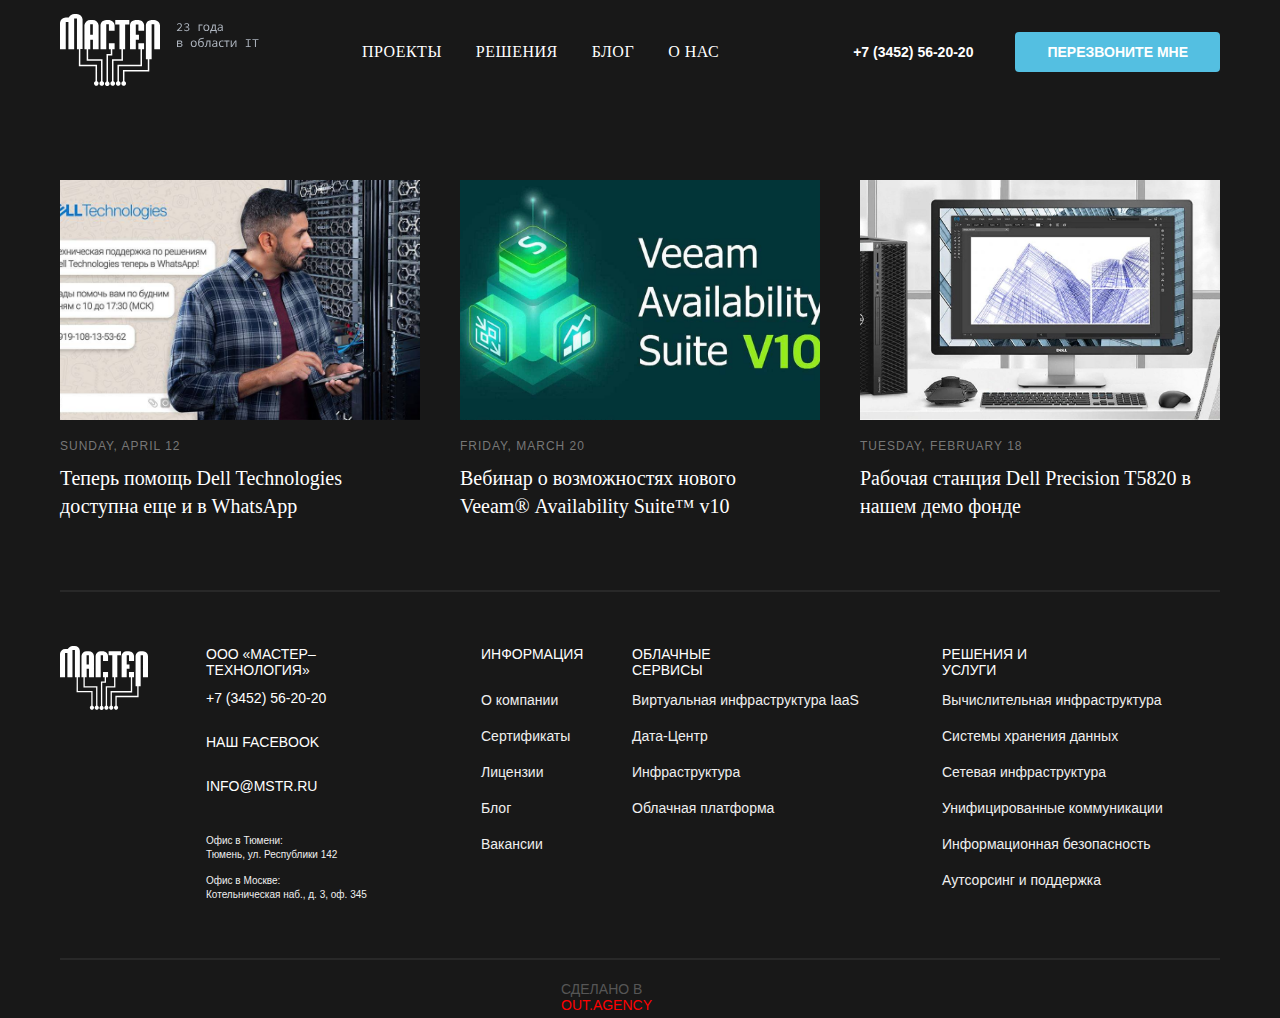
<file: page11971293.html>
<!DOCTYPE html><html> <head><meta charset="utf-8" /><meta http-equiv="Content-Type" content="text/html; charset=utf-8" /><meta name="viewport" content="width=device-width, initial-scale=1.0" /> <!--metatextblock--><title>Блог Мастера</title><meta name="description" content="Обзоры, новинки и события IT-индустрии" /><meta property="og:url" content="blog" /><meta property="og:title" content="Блог Мастера" /><meta property="og:description" content="Обзоры, новинки и события IT-индустрии" /><meta property="og:type" content="website" /><meta property="og:image" content="images/tild6330-6633-4463-b363-346536376462__badge-blog.png" /> <link rel="canonical" href="blog"><!--/metatextblock--><meta property="fb:app_id" content="257953674358265" /><meta name="format-detection" content="telephone=no" /><meta http-equiv="x-dns-prefetch-control" content="on"><link rel="shortcut icon" href="images/tild3739-3365-4962-b431-653963613937__favicon_2.ico" type="image/x-icon" /><link rel="apple-touch-icon" href="images/tild3938-6236-4536-a262-656361353032__fav2.png"><link rel="apple-touch-icon" sizes="76x76" href="images/tild3938-6236-4536-a262-656361353032__fav2.png"><link rel="apple-touch-icon" sizes="152x152" href="images/tild3938-6236-4536-a262-656361353032__fav2.png"><link rel="apple-touch-startup-image" href="images/tild3938-6236-4536-a262-656361353032__fav2.png"><meta name="msapplication-TileColor" content="#000000"><meta name="msapplication-TileImage" content="images/tild3666-6135-4531-a362-333636366236__fav3.png"><!-- Assets --><link rel="stylesheet" href="css/tilda-grid-3.0.min.css" type="text/css" media="all" /><link rel="stylesheet" href="css/tilda-blocks-2.12.css?t=1592252385" type="text/css" media="all" /><link rel="stylesheet" href="css/tilda-animation-1.0.min.css" type="text/css" media="all" /><link rel="stylesheet" href="css/tilda-menusub-1.0.min.css" type="text/css" media="all" /><link rel="stylesheet" href="css/tilda-slds-1.4.min.css" type="text/css" media="all" /><link rel="stylesheet" href="css/tilda-zoom-2.0.min.css" type="text/css" media="all" /><script src="js/jquery-1.10.2.min.js"></script><script src="js/tilda-scripts-2.8.min.js"></script><script src="js/tilda-blocks-2.7.js?t=1592252385"></script><script src="js/lazyload-1.3.min.js" charset="utf-8"></script><script src="js/tilda-animation-1.0.min.js" charset="utf-8"></script><script src="js/tilda-menusub-1.0.min.js" charset="utf-8"></script><script src="js/tilda-slds-1.4.min.js" charset="utf-8"></script><script src="js/hammer.min.js" charset="utf-8"></script><script src="js/tilda-zoom-2.0.min.js" charset="utf-8"></script><script type="text/javascript">window.dataLayer = window.dataLayer || [];</script><script type="text/javascript">if((/bot|google|yandex|baidu|bing|msn|duckduckbot|teoma|slurp|crawler|spider|robot|crawling|facebook/i.test(navigator.userAgent))===false && typeof(sessionStorage)!='undefined' && sessionStorage.getItem('visited')!=='y'){	var style=document.createElement('style');	style.type='text/css';	style.innerHTML='@media screen and (min-width: 980px) {.t-records {opacity: 0;}.t-records_animated {-webkit-transition: opacity ease-in-out .2s;-moz-transition: opacity ease-in-out .2s;-o-transition: opacity ease-in-out .2s;transition: opacity ease-in-out .2s;}.t-records.t-records_visible {opacity: 1;}}';	document.getElementsByTagName('head')[0].appendChild(style);	$(document).ready(function() { $('.t-records').addClass('t-records_animated'); setTimeout(function(){ $('.t-records').addClass('t-records_visible'); sessionStorage.setItem('visited','y'); },400);	});
}</script></head><body class="t-body" style="margin:0;"><!--allrecords--><div id="allrecords" data-tilda-export="yes" class="t-records" data-hook="blocks-collection-content-node" data-tilda-project-id="2496947" data-tilda-page-id="11971293" data-tilda-page-alias="blog" data-tilda-formskey="816e41af28c33764b49d89c97c8933c4" ><div id="rec202697976" class="r t-rec t-screenmin-1200px" style=" " data-animationappear="off" data-record-type="257" data-screen-min="1200px" ><!-- T228 --><div id="nav202697976marker"></div> <div class="t228__mobile"> <div class="t228__mobile_container"> <div class="t228__mobile_text t-name t-name_md" field="text">&nbsp;</div> <div class="t228__burger"> <span></span> <span></span> <span></span> <span></span> </div> </div> </div><div id="nav202697976" class="t228 t228__hidden t228__positionabsolute " style="background-color: rgba(24,24,24,0.0); height:104px; " data-bgcolor-hex="#181818" data-bgcolor-rgba="rgba(24,24,24,0.0)" data-navmarker="nav202697976marker" data-appearoffset="" data-bgopacity-two="" data-menushadow="" data-bgopacity="0.0" data-menu-items-align="center" data-menu="yes"> <div class="t228__maincontainer t228__c12collumns" style="height:104px;"> <div class="t228__padding40px"></div> <div class="t228__leftside"> <div class="t228__leftcontainer"> <a href="https://mstr.ru/" style="color:#b0b7c1;font-size:12px;font-weight:400;font-family:&apos;Source Code Pro&apos;;"><img src="images/tild6364-3337-4635-b337-326564323233__logo-full.svg" class="t228__imglogo t228__imglogomobile" imgfield="img" style="max-width: 210px;width: 210px; height: auto; display: block;" alt="23 года в области IT"></a> </div> </div> <div class="t228__centerside "> <div class="t228__centercontainer"> <ul class="t228__list t228__list_hidden"> <li class="t228__list_item"><a class="t-menu__link-item" href="https://mstr.ru/projects" data-menu-submenu-hook="" target="_blank" style="color:#ffffff;font-size:16px;font-weight:400;letter-spacing:0.5px;font-family:&apos;NeoSansPro&apos;;text-transform:uppercase;" data-menu-item-number="1">Проекты</a> </li> <li class="t228__list_item"><a class="t-menu__link-item" href="https://mstr.ru/solutions" data-menu-submenu-hook="" target="_blank" style="color:#ffffff;font-size:16px;font-weight:400;letter-spacing:0.5px;font-family:&apos;NeoSansPro&apos;;text-transform:uppercase;" data-menu-item-number="2">Решения</a> </li> <li class="t228__list_item"><a class="t-menu__link-item" href="https://mstr.ru/blog" data-menu-submenu-hook="" target="_blank" style="color:#ffffff;font-size:16px;font-weight:400;letter-spacing:0.5px;font-family:&apos;NeoSansPro&apos;;text-transform:uppercase;" data-menu-item-number="3">Блог</a> </li> <li class="t228__list_item"><a class="t-menu__link-item" href="https://mstr.ru/about" data-menu-submenu-hook="" target="_blank" style="color:#ffffff;font-size:16px;font-weight:400;letter-spacing:0.5px;font-family:&apos;NeoSansPro&apos;;text-transform:uppercase;" data-menu-item-number="4">О нас</a> </li> </ul> </div> </div> <div class="t228__rightside"> <div class="t228__rightcontainer"> <div class="t228__right_buttons"> <div class="t228__right_buttons_wrap"> <div class="t228__right_buttons_but"><a href="tel:73452562020" target="_blank" class="t-btn " style="color:#ffffff;border-radius:4px; -moz-border-radius:4px; -webkit-border-radius:4px;"><table style="width:100%; height:100%;"><tr><td>+7 (3452) 56-20-20</td></tr></table></a></div> <div class="t228__right_buttons_but"><a href="#form" target="" class="t-btn " style="color:#ffffff;background-color:#54bfe1;border-radius:4px; -moz-border-radius:4px; -webkit-border-radius:4px;"><table style="width:100%; height:100%;"><tr><td>ПЕРЕЗВОНИТЕ МНЕ </td></tr></table></a></div> </div> </div> </div> </div> <div class="t228__padding40px"></div> </div></div><style>@media screen and (max-width: 980px) { #rec202697976 .t228__leftcontainer{ padding: 20px; }
}
@media screen and (max-width: 980px) { #rec202697976 .t228__imglogo{ padding: 20px 0; }
}</style><script type="text/javascript"> $(document).ready(function() { t228_highlight(); }); $(window).resize(function() { t228_setWidth('202697976'); }); $(window).load(function() { if(typeof t228_setWidth !== "undefined") { t228_setWidth('202697976'); } }); $(document).ready(function() { t228_setWidth('202697976'); });
$(window).resize(function() { t228_setBg('202697976');
});
$(document).ready(function() { t228_setBg('202697976');
}); </script><script type="text/javascript"> $(document).ready(function() { t228_createMobileMenu('202697976'); }); </script><style>#rec202697976 .t-menu__link-item{ -webkit-transition: color 0.3s ease-in-out, opacity 0.3s ease-in-out; transition: color 0.3s ease-in-out, opacity 0.3s ease-in-out;	}
#rec202697976 .t-menu__link-item.t-active{ color:#54bfe1 !important; }
#rec202697976 .t-menu__link-item:not(.t-active):not(.tooltipstered):hover{ color: #54bfe1 !important; }
@supports (overflow:-webkit-marquee) and (justify-content:inherit)
{ #rec202697976 .t-menu__link-item, #rec202697976 .t-menu__link-item.t-active { opacity: 1 !important; }
}</style><script type="text/javascript"> $(document).ready(function() { setTimeout(function(){ t_menusub_init('202697976'); }, 500); });</script><style>@media screen and (max-width: 980px) { #rec202697976 .t-menusub__menu .t-menusub__link-item { color:#ffffff !important; } #rec202697976 .t-menusub__menu .t-menusub__link-item.t-active { color:#ffffff !important; }
}</style><!--[if IE 8]><style>#rec202697976 .t228 { filter: progid:DXImageTransform.Microsoft.gradient(startColorStr='#D9181818', endColorstr='#D9181818');
}</style><![endif]--></div><div id="rec202698004" class="r t-rec t-rec_pt_0 t-rec_pb_0 t-screenmax-1200px" style="padding-top:0px;padding-bottom:0px; " data-animationappear="off" data-record-type="309" data-screen-max="1200px" ><!-- T280 --><div id="nav202698004marker"></div><div id="nav202698004" class="t280 " data-menu="yes" data-appearoffset=""> <div class="t280__container t280__positionabsolute" style=""> <div class="t280__container__bg" style="background-color: rgba(24,24,24,0.0); " data-bgcolor-hex="#181818" data-bgcolor-rgba="rgba(24,24,24,0.0)" data-navmarker="nav202698004marker" data-appearoffset="" data-bgopacity="0.0" data-bgcolor-rgba-afterscroll="rgba(24,24,24,0.80)" data-bgopacity2="0.80" data-menu-shadow="0px 1px 3px rgba(0,0,0,0.)"></div> <div class="t280__menu__content "> <div class="t280__logo__container" style="height:100px;"> <div class="t280__logo__content"><a class="t280__logo" href="https://mstr.ru/" style="font-size:18px;font-weight:500;letter-spacing:2px;text-transform:uppercase;"><img src="images/tild3439-6563-4435-b031-656265303339__logo-full.svg" style="height: 60px;" class="t280__logo__img" imgfield="img" alt="Sitename"></a></div> <div class="t280__burger"> <span style="background-color:#ffffff;"></span> <span style="background-color:#ffffff;"></span> <span style="background-color:#ffffff;"></span> <span style="background-color:#ffffff;"></span> </div> </div> </div> </div> <div class="t280__menu__wrapper "> <div class="t280__menu__bg" style="background-color:#181818; opacity:1;"></div> <div class="t280__menu__container"> <div class="t280__menu t-width t-width_100"> <a class="t280__menu__item t-title t-title_xl t-menu__link-item" href="https://mstr.ru/projects" data-menu-submenu-hook="" target="_blank" style="color:#ffffff;font-size:16px;font-weight:400;letter-spacing:0.5px;font-family:&apos;NeoSansPro&apos;;text-transform:uppercase;">Проекты</a> <a class="t280__menu__item t-title t-title_xl t-menu__link-item" href="https://mstr.ru/solutions" data-menu-submenu-hook="" style="color:#ffffff;font-size:16px;font-weight:400;letter-spacing:0.5px;font-family:&apos;NeoSansPro&apos;;text-transform:uppercase;">Решения</a> <a class="t280__menu__item t-title t-title_xl t-menu__link-item" href="https://mstr.ru/blog" data-menu-submenu-hook="" style="color:#ffffff;font-size:16px;font-weight:400;letter-spacing:0.5px;font-family:&apos;NeoSansPro&apos;;text-transform:uppercase;">Блог</a> <a class="t280__menu__item t-title t-title_xl t-menu__link-item" href="https://mstr.ru/about" data-menu-submenu-hook="" style="color:#ffffff;font-size:16px;font-weight:400;letter-spacing:0.5px;font-family:&apos;NeoSansPro&apos;;text-transform:uppercase;">О нас</a> <a class="t280__menu__item t-title t-title_xl t-menu__link-item" href="tel:+73452562020" data-menu-submenu-hook="" style="color:#ffffff;font-size:16px;font-weight:400;letter-spacing:0.5px;font-family:&apos;NeoSansPro&apos;;text-transform:uppercase;">+7 (3452) 56-20-20</a> <a class="t280__menu__item t-title t-title_xl t-menu__link-item" href="#form" data-menu-submenu-hook="" style="color:#ffffff;font-size:16px;font-weight:400;letter-spacing:0.5px;font-family:&apos;NeoSansPro&apos;;text-transform:uppercase;">Перезвоните мне</a> </div> </div> </div></div><script type="text/javascript"> $(document).ready(function() { t280_showMenu('202698004'); t280_changeSize('202698004');	t280_highlight(); }); $(window).resize(function() { t280_changeSize('202698004'); }); </script> <style>#rec202698004 .t-menu__link-item{ -webkit-transition: color 0.3s ease-in-out, opacity 0.3s ease-in-out; transition: color 0.3s ease-in-out, opacity 0.3s ease-in-out;	}
#rec202698004 .t-menu__link-item:not(.t-active):not(.tooltipstered):hover{ color: #54bfe1 !important; opacity: 0.9 !important;}
@supports (overflow:-webkit-marquee) and (justify-content:inherit)
{ #rec202698004 .t-menu__link-item, #rec202698004 .t-menu__link-item.t-active { opacity: 1 !important; }
}</style><script type="text/javascript"> $(document).ready(function() { setTimeout(function(){ t_menusub_init('202698004'); }, 500); });</script><style>@media screen and (max-width: 980px) { #rec202698004 .t-menusub__menu .t-menusub__link-item { color:#ffffff !important; } #rec202698004 .t-menusub__menu .t-menusub__link-item.t-active { color:#ffffff !important; }
}</style><!--[if IE 8]><style>#rec202698004 .t280__container__bg { filter: progid:DXImageTransform.Microsoft.gradient(startColorStr='#D9181818', endColorstr='#D9181818');
}</style><![endif]--> </div><div id="rec202698037" class="r t-rec" style=" " data-animationappear="off" data-record-type="131" ><!-- T123 --><div class="t123" ><div class="t-container_100 "><div class="t-width t-width_100 ">
<style>
    /* кнопка в десктопе */
   #nav202660893 > div > div.t228__rightside > div > div > div > div:nth-child(2) > a {
        box-shadow: 0px 0px 10px rgba(84, 191, 225, 0.6) !important;
        font-weight: normal !important;
        letter-spacing: 0.05em;
        font-size: 16px;
    }
    
    #nav202660893 > div > div.t228__rightside > div > div > div > div:nth-child(2) > a:hover {
        color: #ffffff;
        background-color: #31b0d8 !important;
        transition: color 0.3s ease-in-out, opacity 0.3s ease-in-out;
    }
    #nav202660893 > div > div.t228__rightside > div > div > div > div:nth-child(1) > a:hover {
        color: #54BFE1 !important;
        transition: color 0.3s ease-in-out, opacity 0.3s ease-in-out;
    }
    
    #nav202660893 .t-btn td {
        text-align: center;
    }
    
    
    /* телефон в десктопе */
    #nav202660893 .t-btn td {
         font-weight: normal;
         font-size: 16px;
    }
    
    .t280__menu__item {
        padding-top: 10px;
        padding-bottom: 10px;
    }
    
    /* кнопка в моб.версии */
    #nav202660909 > div.t280__menu__wrapper > div.t280__menu__container > div.t280__menu.t-width.t-width_100 > a:nth-child(6) {
        width: 180px;
        box-sizing: border-box;
        background: #54BFE1;
        box-shadow: 0px 0px 10px rgba(84, 191, 225, 0.6);
        border-radius: 4px;
        vertical-align: middle;
        padding-top: 15px;
        padding-bottom: 13px;
    }
    
    #nav202660909 > div.t280__menu__wrapper > div.t280__menu__container > div > a:nth-child(5):hover {
         color: #54BFE1;
         transition: color 0.3s ease-in-out, opacity 0.3s ease-in-out;
    }
    
        #nav202660909 > div.t280__menu__wrapper > div.t280__menu__container > div.t280__menu.t-width.t-width_100 > a:nth-child(6):hover {
        color: #ffffff !important;
        transition: color 0.3s ease-in-out, opacity 0.3s ease-in-out;
    }
    
</style>
 
</div> </div></div></div><div id="rec200751079" class="r t-rec" style=" " data-animationappear="off" data-record-type="396" ><!-- T396 --><style>#rec200751079 .t396__artboard{height: 180px;background-color: #181818;}#rec200751079 .t396__filter{height: 180px;}#rec200751079 .t396__carrier{height: 180px;background-position: center center;background-attachment: scroll;background-size:cover;background-repeat:no-repeat;}@media screen and (max-width: 1199px){#rec200751079 .t396__artboard{}#rec200751079 .t396__filter{}#rec200751079 .t396__carrier{background-attachment:scroll;}}@media screen and (max-width: 959px){}@media screen and (max-width: 639px){}@media screen and (max-width: 479px){}</style> <div class='t396'><div class="t396__artboard" data-artboard-recid="200751079"	data-artboard-height="180"	data-artboard-height_vh=""	data-artboard-valign="center"	data-artboard-ovrflw=""	> <div class="t396__carrier" data-artboard-recid="200751079"></div> <div class="t396__filter" data-artboard-recid="200751079"></div> </div> </div> <script>$( document ).ready(function() { t396_init('200751079');
});</script><!-- /T396 --></div><div id="rec200751100" class="r t-rec t-rec_pt_0 t-rec_pb_0" style="padding-top:0px;padding-bottom:0px; " data-animationappear="off" data-record-type="404" ><!-- T404 --><div class="t404" data-show-count="30"> <div class="t-container"> <div class="t404__col t-col t-col_4 t-align_left "> <a class="t404__link" href="/dell-technologies-help" target="_blank"> <div class="t404__imgbox" style="height: 240px;"> <div class="t404__img t-bgimg" data-original="images/tild3965-3062-4264-b833-313034363765__img-blog-big-1-min.jpg" style="background-image: url('images/tild3965-3062-4264-b833-313034363765__-__resizeb__20x__img-blog-big-1-min.jpg');"></div> </div> <div class="t404__textwrapper " > <div class="t404__uptitle t-uptitle" style="text-transform:uppercase;"> <span style="text-transform:uppercase;" class="t404__date">Sunday, April 12</span> </div> <div class="t404__title t-heading t-heading_xs" style="color:#ffffff;font-size:20px;line-height:1.4;font-weight:400;font-family:&apos;NeoSansPro&apos;;">Теперь помощь Dell Technologies доступна еще и в WhatsApp</div> </div> </a> </div> <div class="t404__col t-col t-col_4 t-align_left "> <a class="t404__link" href="/vebinar-veeam-availability-suite-v10" target="_blank"> <div class="t404__imgbox" style="height: 240px;"> <div class="t404__img t-bgimg" data-original="images/tild3238-3530-4537-b534-313166636365__img-blog-big-2-min.jpg" style="background-image: url('images/tild3238-3530-4537-b534-313166636365__-__resizeb__20x__img-blog-big-2-min.jpg');"></div> </div> <div class="t404__textwrapper " > <div class="t404__uptitle t-uptitle" style="text-transform:uppercase;"> <span style="text-transform:uppercase;" class="t404__date">Friday, March 20</span> </div> <div class="t404__title t-heading t-heading_xs" style="color:#ffffff;font-size:20px;line-height:1.4;font-weight:400;font-family:&apos;NeoSansPro&apos;;">Вебинар о возможностях нового Veeam® Availability Suite™ v10</div> </div> </a> </div> <div class="t404__col t-col t-col_4 t-align_left "> <a class="t404__link" href="/new-station-dell-precision-t5820" target="_blank"> <div class="t404__imgbox" style="height: 240px;"> <div class="t404__img t-bgimg" data-original="images/tild6365-3564-4863-b061-636662623864__img-blog-big-32-min.jpg" style="background-image: url('images/tild6365-3564-4863-b061-636662623864__-__resizeb__20x__img-blog-big-32-min.jpg');"></div> </div> <div class="t404__textwrapper " > <div class="t404__uptitle t-uptitle" style="text-transform:uppercase;"> <span style="text-transform:uppercase;" class="t404__date">Tuesday, February 18</span> </div> <div class="t404__title t-heading t-heading_xs" style="color:#ffffff;font-size:20px;line-height:1.4;font-weight:400;font-family:&apos;NeoSansPro&apos;;">Рабочая станция Dell Precision T5820 в нашем демо фонде</div> </div> </a> </div> </div><div class="t-container"> </div> </div><script>$(document).ready(function(){ t404_unifyHeights('200751100'); $('.t404').bind('displayChanged',function(){ t404_unifyHeights('200751100'); }); $(window).bind('resize', t_throttle(function(){ t404_unifyHeights('200751100'); }, 200)); $(window).load(function(){ t404_unifyHeights('200751100'); });
});</script><script>$(document).ready(function(){ t404_showMore('200751100');
});</script></div><div id="rec202698202" class="r t-rec t-screenmin-640px" style=" " data-animationappear="off" data-record-type="396" data-screen-min="640px" ><!-- T396 --><style>#rec202698202 .t396__artboard{height: 430px;background-color: #181818;}#rec202698202 .t396__filter{height: 430px;}#rec202698202 .t396__carrier{height: 430px;background-position: center center;background-attachment: scroll;background-size:cover;background-repeat:no-repeat;}@media screen and (max-width: 1199px){#rec202698202 .t396__artboard{}#rec202698202 .t396__filter{}#rec202698202 .t396__carrier{background-attachment:scroll;}}@media screen and (max-width: 959px){#rec202698202 .t396__artboard{height: 720px;}#rec202698202 .t396__filter{height: 720px;}#rec202698202 .t396__carrier{height: 720px;}}@media screen and (max-width: 639px){#rec202698202 .t396__artboard{height: 820px;}#rec202698202 .t396__filter{height: 820px;}#rec202698202 .t396__carrier{height: 820px;}}@media screen and (max-width: 479px){#rec202698202 .t396__artboard{height: 1320px;}#rec202698202 .t396__filter{height: 1320px;}#rec202698202 .t396__carrier{height: 1320px;}}#rec202698202 .tn-elem[data-elem-id="1591705548369"]{z-index:1;top: 2px;left: calc(50% - 600px + 20px);width:1160px;height:2px;}#rec202698202 .tn-elem[data-elem-id="1591705548369"] .tn-atom{background-color:#282828;background-position:center center;border-color:transparent;border-style:solid;}@media screen and (max-width: 1199px){#rec202698202 .tn-elem[data-elem-id="1591705548369"]{top: 2px;left: calc(50% - 480px + 10px);width:940px;}}@media screen and (max-width: 959px){#rec202698202 .tn-elem[data-elem-id="1591705548369"]{top: 2px;left: calc(50% - 320px + 10px);width:620px;}}@media screen and (max-width: 639px){#rec202698202 .tn-elem[data-elem-id="1591705548369"]{top: 2px;left: calc(50% - 240px + 10px);width:460px;}}@media screen and (max-width: 479px){#rec202698202 .tn-elem[data-elem-id="1591705548369"]{top: 2px;left: calc(50% - 160px + 10px);width:300px;}}#rec202698202 .tn-elem[data-elem-id="1591705659818"]{z-index:2;top: 58px;left: calc(50% - 600px + 20px);width:88px;}#rec202698202 .tn-elem[data-elem-id="1591705659818"] .tn-atom{background-position:center center;border-color:transparent;border-style:solid;}@media screen and (max-width: 1199px){#rec202698202 .tn-elem[data-elem-id="1591705659818"]{top: 58px;left: calc(50% - 480px + 13px);}}@media screen and (max-width: 959px){}@media screen and (max-width: 639px){#rec202698202 .tn-elem[data-elem-id="1591705659818"]{top: 58px;left: calc(50% - 240px + 196px);}}@media screen and (max-width: 479px){#rec202698202 .tn-elem[data-elem-id="1591705659818"]{top: 58px;left: calc(50% - 160px + 116px);}}#rec202698202 .tn-elem[data-elem-id="1591705764545"]{color:#ffffff;z-index:3;top: 58px;left: calc(50% - 600px + 166px);width:198px;}#rec202698202 .tn-elem[data-elem-id="1591705764545"] .tn-atom{color:#ffffff;font-size:14px;font-family:'NeoSansPro',Arial,sans-serif;line-height:1.15;font-weight:400;background-position:center center;border-color:transparent;border-style:solid;}@media screen and (max-width: 1199px){#rec202698202 .tn-elem[data-elem-id="1591705764545"]{top: 58px;left: calc(50% - 480px + 128px);}}@media screen and (max-width: 959px){#rec202698202 .tn-elem[data-elem-id="1591705764545"]{top: 358px;left: calc(50% - 320px + 412px);}}@media screen and (max-width: 639px){#rec202698202 .tn-elem[data-elem-id="1591705764545"]{top: 158px;left: calc(50% - 240px + 11px);}}@media screen and (max-width: 479px){}#rec202698202 .tn-elem[data-elem-id="1591705914426"]{color:#ffffff;z-index:4;top: 102px;left: calc(50% - 600px + 166px);width:198px;}#rec202698202 .tn-elem[data-elem-id="1591705914426"] .tn-atom{color:#ffffff;font-size:14px;font-family:'NeoSansPro',Arial,sans-serif;line-height:1.15;font-weight:400;background-position:center center;border-color:transparent;border-style:solid;}@media screen and (max-width: 1199px){#rec202698202 .tn-elem[data-elem-id="1591705914426"]{top: 102px;left: calc(50% - 480px + 128px);}}@media screen and (max-width: 959px){#rec202698202 .tn-elem[data-elem-id="1591705914426"]{top: 402px;left: calc(50% - 320px + 412px);}}@media screen and (max-width: 639px){#rec202698202 .tn-elem[data-elem-id="1591705914426"]{top: 202px;left: calc(50% - 240px + 11px);}}@media screen and (max-width: 479px){}#rec202698202 .tn-elem[data-elem-id="1591705919662"]{color:#ffffff;z-index:5;top: 146px;left: calc(50% - 600px + 166px);width:198px;}#rec202698202 .tn-elem[data-elem-id="1591705919662"] .tn-atom{color:#ffffff;font-size:14px;font-family:'NeoSansPro',Arial,sans-serif;line-height:1.15;font-weight:400;background-position:center center;border-color:transparent;border-style:solid;}@media screen and (max-width: 1199px){#rec202698202 .tn-elem[data-elem-id="1591705919662"]{top: 146px;left: calc(50% - 480px + 128px);}}@media screen and (max-width: 959px){#rec202698202 .tn-elem[data-elem-id="1591705919662"]{top: 446px;left: calc(50% - 320px + 412px);}}@media screen and (max-width: 639px){#rec202698202 .tn-elem[data-elem-id="1591705919662"]{top: 246px;left: calc(50% - 240px + 11px);}}@media screen and (max-width: 479px){}#rec202698202 .tn-elem[data-elem-id="1591705992177"]{color:#ffffff;z-index:6;top: 190px;left: calc(50% - 600px + 166px);width:198px;}#rec202698202 .tn-elem[data-elem-id="1591705992177"] .tn-atom{color:#ffffff;font-size:14px;font-family:'NeoSansPro',Arial,sans-serif;line-height:1.15;font-weight:400;background-position:center center;border-color:transparent;border-style:solid;}@media screen and (max-width: 1199px){#rec202698202 .tn-elem[data-elem-id="1591705992177"]{top: 190px;left: calc(50% - 480px + 128px);}}@media screen and (max-width: 959px){#rec202698202 .tn-elem[data-elem-id="1591705992177"]{top: 490px;left: calc(50% - 320px + 412px);}}@media screen and (max-width: 639px){#rec202698202 .tn-elem[data-elem-id="1591705992177"]{top: 290px;left: calc(50% - 240px + 11px);}}@media screen and (max-width: 479px){}#rec202698202 .tn-elem[data-elem-id="1591706130416"]{color:#ffffff;z-index:7;top: 58px;left: calc(50% - 600px + 441px);width:98px;}#rec202698202 .tn-elem[data-elem-id="1591706130416"] .tn-atom{color:#ffffff;font-size:14px;font-family:'NeoSansPro',Arial,sans-serif;line-height:1.15;font-weight:400;background-position:center center;border-color:transparent;border-style:solid;}@media screen and (max-width: 1199px){#rec202698202 .tn-elem[data-elem-id="1591706130416"]{top: 58px;left: calc(50% - 480px + 370px);}}@media screen and (max-width: 959px){#rec202698202 .tn-elem[data-elem-id="1591706130416"]{top: 58px;left: calc(50% - 320px + 413px);}}@media screen and (max-width: 639px){#rec202698202 .tn-elem[data-elem-id="1591706130416"]{top: 159px;left: calc(50% - 240px + 292px);}}@media screen and (max-width: 479px){#rec202698202 .tn-elem[data-elem-id="1591706130416"]{top: 455px;left: calc(50% - 160px + 12px);}}#rec202698202 .tn-elem[data-elem-id="1591706147097"]{color:#ffffff;z-index:8;top: 58px;left: calc(50% - 600px + 592px);width:148px;}#rec202698202 .tn-elem[data-elem-id="1591706147097"] .tn-atom{color:#ffffff;font-size:14px;font-family:'NeoSansPro',Arial,sans-serif;line-height:1.15;font-weight:400;background-position:center center;border-color:transparent;border-style:solid;}@media screen and (max-width: 1199px){#rec202698202 .tn-elem[data-elem-id="1591706147097"]{top: 58px;left: calc(50% - 480px + 512px);}}@media screen and (max-width: 959px){#rec202698202 .tn-elem[data-elem-id="1591706147097"]{top: 58px;left: calc(50% - 320px + 132px);}}@media screen and (max-width: 639px){#rec202698202 .tn-elem[data-elem-id="1591706147097"]{top: 456px;left: calc(50% - 240px + 292px);}}@media screen and (max-width: 479px){#rec202698202 .tn-elem[data-elem-id="1591706147097"]{top: 706px;left: calc(50% - 160px + 12px);}}#rec202698202 .tn-elem[data-elem-id="1591706171600"]{color:#ffffff;z-index:9;top: 58px;left: calc(50% - 600px + 902px);width:138px;}#rec202698202 .tn-elem[data-elem-id="1591706171600"] .tn-atom{color:#ffffff;font-size:14px;font-family:'NeoSansPro',Arial,sans-serif;line-height:1.15;font-weight:400;background-position:center center;border-color:transparent;border-style:solid;}@media screen and (max-width: 1199px){#rec202698202 .tn-elem[data-elem-id="1591706171600"]{top: 58px;left: calc(50% - 480px + 705px);}}@media screen and (max-width: 959px){#rec202698202 .tn-elem[data-elem-id="1591706171600"]{top: 355px;left: calc(50% - 320px + 134px);}}@media screen and (max-width: 639px){#rec202698202 .tn-elem[data-elem-id="1591706171600"]{top: 456px;left: calc(50% - 240px + 11px);}}@media screen and (max-width: 479px){#rec202698202 .tn-elem[data-elem-id="1591706171600"]{top: 954px;left: calc(50% - 160px + 11px);}}#rec202698202 .tn-elem[data-elem-id="1591706213046"]{color:#efefef;z-index:10;top: 246px;left: calc(50% - 600px + 166px);width:158px;}#rec202698202 .tn-elem[data-elem-id="1591706213046"] .tn-atom{color:#efefef;font-size:10px;font-family:'Source Code Pro',Arial,sans-serif;line-height:1.4;font-weight:400;background-position:center center;border-color:transparent;border-style:solid;}@media screen and (max-width: 1199px){#rec202698202 .tn-elem[data-elem-id="1591706213046"]{top: 246px;left: calc(50% - 480px + 128px);}}@media screen and (max-width: 959px){#rec202698202 .tn-elem[data-elem-id="1591706213046"]{top: 546px;left: calc(50% - 320px + 412px);}}@media screen and (max-width: 639px){#rec202698202 .tn-elem[data-elem-id="1591706213046"]{top: 346px;left: calc(50% - 240px + 11px);}}@media screen and (max-width: 479px){}#rec202698202 .tn-elem[data-elem-id="1591706240393"]{color:#efefef;z-index:11;top: 286px;left: calc(50% - 600px + 166px);width:208px;}#rec202698202 .tn-elem[data-elem-id="1591706240393"] .tn-atom{color:#efefef;font-size:10px;font-family:'Source Code Pro',Arial,sans-serif;line-height:1.4;font-weight:400;background-position:center center;border-color:transparent;border-style:solid;}@media screen and (max-width: 1199px){#rec202698202 .tn-elem[data-elem-id="1591706240393"]{top: 286px;left: calc(50% - 480px + 128px);}}@media screen and (max-width: 959px){#rec202698202 .tn-elem[data-elem-id="1591706240393"]{top: 586px;left: calc(50% - 320px + 412px);}}@media screen and (max-width: 639px){#rec202698202 .tn-elem[data-elem-id="1591706240393"]{top: 386px;left: calc(50% - 240px + 11px);}}@media screen and (max-width: 479px){}#rec202698202 .tn-elem[data-elem-id="1591706378261"]{color:#efefef;z-index:12;top: 102px;left: calc(50% - 600px + 441px);width:98px;}#rec202698202 .tn-elem[data-elem-id="1591706378261"] .tn-atom{color:#efefef;font-size:14px;font-family:'Source Code Pro',Arial,sans-serif;line-height:1.5;font-weight:400;background-position:center center;border-color:transparent;border-style:solid;}@media screen and (max-width: 1199px){#rec202698202 .tn-elem[data-elem-id="1591706378261"]{top: 102px;left: calc(50% - 480px + 370px);}}@media screen and (max-width: 959px){#rec202698202 .tn-elem[data-elem-id="1591706378261"]{top: 102px;left: calc(50% - 320px + 413px);}}@media screen and (max-width: 639px){#rec202698202 .tn-elem[data-elem-id="1591706378261"]{top: 203px;left: calc(50% - 240px + 292px);}}@media screen and (max-width: 479px){#rec202698202 .tn-elem[data-elem-id="1591706378261"]{top: 499px;left: calc(50% - 160px + 12px);}}#rec202698202 .tn-elem[data-elem-id="1591706482297"]{color:#efefef;z-index:14;top: 138px;left: calc(50% - 600px + 441px);width:98px;}#rec202698202 .tn-elem[data-elem-id="1591706482297"] .tn-atom{color:#efefef;font-size:14px;font-family:'Source Code Pro',Arial,sans-serif;line-height:1.5;font-weight:400;background-position:center center;border-color:transparent;border-style:solid;}@media screen and (max-width: 1199px){#rec202698202 .tn-elem[data-elem-id="1591706482297"]{top: 138px;left: calc(50% - 480px + 370px);}}@media screen and (max-width: 959px){#rec202698202 .tn-elem[data-elem-id="1591706482297"]{top: 138px;left: calc(50% - 320px + 413px);}}@media screen and (max-width: 639px){#rec202698202 .tn-elem[data-elem-id="1591706482297"]{top: 239px;left: calc(50% - 240px + 292px);}}@media screen and (max-width: 479px){#rec202698202 .tn-elem[data-elem-id="1591706482297"]{top: 535px;left: calc(50% - 160px + 12px);}}#rec202698202 .tn-elem[data-elem-id="1591706499829"]{color:#efefef;z-index:15;top: 174px;left: calc(50% - 600px + 441px);width:98px;}#rec202698202 .tn-elem[data-elem-id="1591706499829"] .tn-atom{color:#efefef;font-size:14px;font-family:'Source Code Pro',Arial,sans-serif;line-height:1.5;font-weight:400;background-position:center center;border-color:transparent;border-style:solid;}@media screen and (max-width: 1199px){#rec202698202 .tn-elem[data-elem-id="1591706499829"]{top: 174px;left: calc(50% - 480px + 370px);}}@media screen and (max-width: 959px){#rec202698202 .tn-elem[data-elem-id="1591706499829"]{top: 174px;left: calc(50% - 320px + 413px);}}@media screen and (max-width: 639px){#rec202698202 .tn-elem[data-elem-id="1591706499829"]{top: 275px;left: calc(50% - 240px + 292px);}}@media screen and (max-width: 479px){#rec202698202 .tn-elem[data-elem-id="1591706499829"]{top: 571px;left: calc(50% - 160px + 12px);}}#rec202698202 .tn-elem[data-elem-id="1591706502536"]{color:#efefef;z-index:16;top: 210px;left: calc(50% - 600px + 441px);width:98px;}#rec202698202 .tn-elem[data-elem-id="1591706502536"] .tn-atom{color:#efefef;font-size:14px;font-family:'Source Code Pro',Arial,sans-serif;line-height:1.5;font-weight:400;background-position:center center;border-color:transparent;border-style:solid;}@media screen and (max-width: 1199px){#rec202698202 .tn-elem[data-elem-id="1591706502536"]{top: 210px;left: calc(50% - 480px + 370px);}}@media screen and (max-width: 959px){#rec202698202 .tn-elem[data-elem-id="1591706502536"]{top: 210px;left: calc(50% - 320px + 413px);}}@media screen and (max-width: 639px){#rec202698202 .tn-elem[data-elem-id="1591706502536"]{top: 311px;left: calc(50% - 240px + 292px);}}@media screen and (max-width: 479px){#rec202698202 .tn-elem[data-elem-id="1591706502536"]{top: 607px;left: calc(50% - 160px + 12px);}}#rec202698202 .tn-elem[data-elem-id="1591706519796"]{color:#efefef;z-index:17;top: 246px;left: calc(50% - 600px + 441px);width:98px;}#rec202698202 .tn-elem[data-elem-id="1591706519796"] .tn-atom{color:#efefef;font-size:14px;font-family:'Source Code Pro',Arial,sans-serif;line-height:1.5;font-weight:400;background-position:center center;border-color:transparent;border-style:solid;}@media screen and (max-width: 1199px){#rec202698202 .tn-elem[data-elem-id="1591706519796"]{top: 246px;left: calc(50% - 480px + 370px);}}@media screen and (max-width: 959px){#rec202698202 .tn-elem[data-elem-id="1591706519796"]{top: 246px;left: calc(50% - 320px + 413px);}}@media screen and (max-width: 639px){#rec202698202 .tn-elem[data-elem-id="1591706519796"]{top: 347px;left: calc(50% - 240px + 292px);}}@media screen and (max-width: 479px){#rec202698202 .tn-elem[data-elem-id="1591706519796"]{top: 643px;left: calc(50% - 160px + 12px);}}#rec202698202 .tn-elem[data-elem-id="1591706582604"]{color:#efefef;z-index:18;top: 102px;left: calc(50% - 600px + 592px);width:268px;}#rec202698202 .tn-elem[data-elem-id="1591706582604"] .tn-atom{color:#efefef;font-size:14px;font-family:'Source Code Pro',Arial,sans-serif;line-height:1.5;font-weight:400;background-position:center center;border-color:transparent;border-style:solid;}@media screen and (max-width: 1199px){#rec202698202 .tn-elem[data-elem-id="1591706582604"]{top: 102px;left: calc(50% - 480px + 514px);width:188px;}}@media screen and (max-width: 959px){#rec202698202 .tn-elem[data-elem-id="1591706582604"]{top: 102px;left: calc(50% - 320px + 134px);width:228px;}}@media screen and (max-width: 639px){#rec202698202 .tn-elem[data-elem-id="1591706582604"]{top: 500px;left: calc(50% - 240px + 292px);width:168px;}}@media screen and (max-width: 479px){#rec202698202 .tn-elem[data-elem-id="1591706582604"]{top: 750px;left: calc(50% - 160px + 12px);width:278px;}}#rec202698202 .tn-elem[data-elem-id="1591706582617"]{color:#efefef;z-index:19;top: 138px;left: calc(50% - 600px + 592px);width:98px;}#rec202698202 .tn-elem[data-elem-id="1591706582617"] .tn-atom{color:#efefef;font-size:14px;font-family:'Source Code Pro',Arial,sans-serif;line-height:1.5;font-weight:400;background-position:center center;border-color:transparent;border-style:solid;}@media screen and (max-width: 1199px){#rec202698202 .tn-elem[data-elem-id="1591706582617"]{top: 159px;left: calc(50% - 480px + 514px);}}@media screen and (max-width: 959px){#rec202698202 .tn-elem[data-elem-id="1591706582617"]{top: 159px;left: calc(50% - 320px + 134px);}}@media screen and (max-width: 639px){#rec202698202 .tn-elem[data-elem-id="1591706582617"]{top: 557px;left: calc(50% - 240px + 292px);}}@media screen and (max-width: 479px){#rec202698202 .tn-elem[data-elem-id="1591706582617"]{top: 786px;left: calc(50% - 160px + 12px);}}#rec202698202 .tn-elem[data-elem-id="1591706582629"]{color:#efefef;z-index:20;top: 174px;left: calc(50% - 600px + 592px);width:98px;}#rec202698202 .tn-elem[data-elem-id="1591706582629"] .tn-atom{color:#efefef;font-size:14px;font-family:'Source Code Pro',Arial,sans-serif;line-height:1.5;font-weight:400;background-position:center center;border-color:transparent;border-style:solid;}@media screen and (max-width: 1199px){#rec202698202 .tn-elem[data-elem-id="1591706582629"]{top: 195px;left: calc(50% - 480px + 514px);}}@media screen and (max-width: 959px){#rec202698202 .tn-elem[data-elem-id="1591706582629"]{top: 195px;left: calc(50% - 320px + 134px);}}@media screen and (max-width: 639px){#rec202698202 .tn-elem[data-elem-id="1591706582629"]{top: 593px;left: calc(50% - 240px + 292px);}}@media screen and (max-width: 479px){#rec202698202 .tn-elem[data-elem-id="1591706582629"]{top: 822px;left: calc(50% - 160px + 12px);}}#rec202698202 .tn-elem[data-elem-id="1591706582637"]{color:#efefef;z-index:21;top: 210px;left: calc(50% - 600px + 592px);width:158px;}#rec202698202 .tn-elem[data-elem-id="1591706582637"] .tn-atom{color:#efefef;font-size:14px;font-family:'Source Code Pro',Arial,sans-serif;line-height:1.5;font-weight:400;background-position:center center;border-color:transparent;border-style:solid;}@media screen and (max-width: 1199px){#rec202698202 .tn-elem[data-elem-id="1591706582637"]{top: 231px;left: calc(50% - 480px + 514px);}}@media screen and (max-width: 959px){#rec202698202 .tn-elem[data-elem-id="1591706582637"]{top: 231px;left: calc(50% - 320px + 134px);}}@media screen and (max-width: 639px){#rec202698202 .tn-elem[data-elem-id="1591706582637"]{top: 629px;left: calc(50% - 240px + 292px);}}@media screen and (max-width: 479px){#rec202698202 .tn-elem[data-elem-id="1591706582637"]{top: 858px;left: calc(50% - 160px + 12px);}}#rec202698202 .tn-elem[data-elem-id="1591706709132"]{color:#efefef;z-index:23;top: 102px;left: calc(50% - 600px + 902px);width:268px;}#rec202698202 .tn-elem[data-elem-id="1591706709132"] .tn-atom{color:#efefef;font-size:14px;font-family:'Source Code Pro',Arial,sans-serif;line-height:1.5;font-weight:400;background-position:center center;border-color:transparent;border-style:solid;}@media screen and (max-width: 1199px){#rec202698202 .tn-elem[data-elem-id="1591706709132"]{top: 102px;left: calc(50% - 480px + 705px);width:248px;}}@media screen and (max-width: 959px){#rec202698202 .tn-elem[data-elem-id="1591706709132"]{top: 399px;left: calc(50% - 320px + 134px);}}@media screen and (max-width: 639px){#rec202698202 .tn-elem[data-elem-id="1591706709132"]{top: 500px;left: calc(50% - 240px + 11px);}}@media screen and (max-width: 479px){#rec202698202 .tn-elem[data-elem-id="1591706709132"]{top: 998px;left: calc(50% - 160px + 11px);}}#rec202698202 .tn-elem[data-elem-id="1591706709150"]{color:#efefef;z-index:24;top: 138px;left: calc(50% - 600px + 902px);width:278px;}#rec202698202 .tn-elem[data-elem-id="1591706709150"] .tn-atom{color:#efefef;font-size:14px;font-family:'Source Code Pro',Arial,sans-serif;line-height:1.5;font-weight:400;background-position:center center;border-color:transparent;border-style:solid;}@media screen and (max-width: 1199px){#rec202698202 .tn-elem[data-elem-id="1591706709150"]{top: 138px;left: calc(50% - 480px + 705px);width:248px;}}@media screen and (max-width: 959px){#rec202698202 .tn-elem[data-elem-id="1591706709150"]{top: 435px;left: calc(50% - 320px + 134px);}}@media screen and (max-width: 639px){#rec202698202 .tn-elem[data-elem-id="1591706709150"]{top: 536px;left: calc(50% - 240px + 11px);}}@media screen and (max-width: 479px){#rec202698202 .tn-elem[data-elem-id="1591706709150"]{top: 1034px;left: calc(50% - 160px + 11px);}}#rec202698202 .tn-elem[data-elem-id="1591706709160"]{color:#efefef;z-index:25;top: 174px;left: calc(50% - 600px + 902px);width:278px;}#rec202698202 .tn-elem[data-elem-id="1591706709160"] .tn-atom{color:#efefef;font-size:14px;font-family:'Source Code Pro',Arial,sans-serif;line-height:1.5;font-weight:400;background-position:center center;border-color:transparent;border-style:solid;}@media screen and (max-width: 1199px){#rec202698202 .tn-elem[data-elem-id="1591706709160"]{top: 174px;left: calc(50% - 480px + 705px);width:248px;}}@media screen and (max-width: 959px){#rec202698202 .tn-elem[data-elem-id="1591706709160"]{top: 471px;left: calc(50% - 320px + 134px);}}@media screen and (max-width: 639px){#rec202698202 .tn-elem[data-elem-id="1591706709160"]{top: 572px;left: calc(50% - 240px + 11px);}}@media screen and (max-width: 479px){#rec202698202 .tn-elem[data-elem-id="1591706709160"]{top: 1070px;left: calc(50% - 160px + 11px);}}#rec202698202 .tn-elem[data-elem-id="1591706709169"]{color:#efefef;z-index:26;top: 210px;left: calc(50% - 600px + 902px);width:278px;}#rec202698202 .tn-elem[data-elem-id="1591706709169"] .tn-atom{color:#efefef;font-size:14px;font-family:'Source Code Pro',Arial,sans-serif;line-height:1.5;font-weight:400;background-position:center center;border-color:transparent;border-style:solid;}@media screen and (max-width: 1199px){#rec202698202 .tn-elem[data-elem-id="1591706709169"]{top: 210px;left: calc(50% - 480px + 705px);width:248px;}}@media screen and (max-width: 959px){#rec202698202 .tn-elem[data-elem-id="1591706709169"]{top: 507px;left: calc(50% - 320px + 134px);}}@media screen and (max-width: 639px){#rec202698202 .tn-elem[data-elem-id="1591706709169"]{top: 608px;left: calc(50% - 240px + 11px);}}@media screen and (max-width: 479px){#rec202698202 .tn-elem[data-elem-id="1591706709169"]{top: 1106px;left: calc(50% - 160px + 11px);}}#rec202698202 .tn-elem[data-elem-id="1591706709176"]{color:#efefef;z-index:27;top: 246px;left: calc(50% - 600px + 902px);width:278px;}#rec202698202 .tn-elem[data-elem-id="1591706709176"] .tn-atom{color:#efefef;font-size:14px;font-family:'Source Code Pro',Arial,sans-serif;line-height:1.5;font-weight:400;background-position:center center;border-color:transparent;border-style:solid;}@media screen and (max-width: 1199px){#rec202698202 .tn-elem[data-elem-id="1591706709176"]{top: 246px;left: calc(50% - 480px + 705px);width:248px;}}@media screen and (max-width: 959px){#rec202698202 .tn-elem[data-elem-id="1591706709176"]{top: 543px;left: calc(50% - 320px + 134px);}}@media screen and (max-width: 639px){#rec202698202 .tn-elem[data-elem-id="1591706709176"]{top: 644px;left: calc(50% - 240px + 11px);}}@media screen and (max-width: 479px){#rec202698202 .tn-elem[data-elem-id="1591706709176"]{top: 1142px;left: calc(50% - 160px + 11px);}}#rec202698202 .tn-elem[data-elem-id="1591706800921"]{color:#efefef;z-index:28;top: 282px;left: calc(50% - 600px + 902px);width:278px;}#rec202698202 .tn-elem[data-elem-id="1591706800921"] .tn-atom{color:#efefef;font-size:14px;font-family:'Source Code Pro',Arial,sans-serif;line-height:1.5;font-weight:400;background-position:center center;border-color:transparent;border-style:solid;}@media screen and (max-width: 1199px){#rec202698202 .tn-elem[data-elem-id="1591706800921"]{top: 282px;left: calc(50% - 480px + 705px);width:248px;}}@media screen and (max-width: 959px){#rec202698202 .tn-elem[data-elem-id="1591706800921"]{top: 579px;left: calc(50% - 320px + 134px);}}@media screen and (max-width: 639px){#rec202698202 .tn-elem[data-elem-id="1591706800921"]{top: 680px;left: calc(50% - 240px + 11px);}}@media screen and (max-width: 479px){#rec202698202 .tn-elem[data-elem-id="1591706800921"]{top: 1178px;left: calc(50% - 160px + 11px);}}#rec202698202 .tn-elem[data-elem-id="1591706895946"]{z-index:29;top: 370px;left: calc(50% - 600px + 20px);width:1160px;height:2px;}#rec202698202 .tn-elem[data-elem-id="1591706895946"] .tn-atom{background-color:#282828;background-position:center center;border-color:transparent;border-style:solid;}@media screen and (max-width: 1199px){#rec202698202 .tn-elem[data-elem-id="1591706895946"]{top: 370px;left: calc(50% - 480px + -18px);width:940px;}}@media screen and (max-width: 959px){#rec202698202 .tn-elem[data-elem-id="1591706895946"]{top: 660px;left: calc(50% - 320px + 10px);width:620px;}}@media screen and (max-width: 639px){#rec202698202 .tn-elem[data-elem-id="1591706895946"]{top: 757px;left: calc(50% - 240px + 10px);width:460px;}}@media screen and (max-width: 479px){#rec202698202 .tn-elem[data-elem-id="1591706895946"]{top: 1255px;left: calc(50% - 160px + 10px);width:300px;}}#rec202698202 .tn-elem[data-elem-id="1591706917793"]{color:#ffffff;z-index:30;top: 393px;left: calc(50% - 600px + 521px);width:158px;}#rec202698202 .tn-elem[data-elem-id="1591706917793"] .tn-atom{color:#ffffff;font-size:14px;font-family:'NeoSansPro',Arial,sans-serif;line-height:1.15;font-weight:400;background-position:center center;border-color:transparent;border-style:solid;}@media screen and (max-width: 1199px){#rec202698202 .tn-elem[data-elem-id="1591706917793"]{top: 393px;left: calc(50% - 480px + 401px);}}@media screen and (max-width: 959px){#rec202698202 .tn-elem[data-elem-id="1591706917793"]{top: 683px;left: calc(50% - 320px + 241px);}}@media screen and (max-width: 639px){#rec202698202 .tn-elem[data-elem-id="1591706917793"]{top: 779px;left: calc(50% - 240px + 161px);}}@media screen and (max-width: 479px){#rec202698202 .tn-elem[data-elem-id="1591706917793"]{top: 1280px;left: calc(50% - 160px + 81px);}}</style> <div class='t396'><div class="t396__artboard" data-artboard-recid="202698202"	data-artboard-height="430"	data-artboard-height-res-640="720"	data-artboard-height-res-480="820"	data-artboard-height-res-320="1320"	data-artboard-height_vh=""	data-artboard-valign="center"	data-artboard-ovrflw=""	> <div class="t396__carrier" data-artboard-recid="202698202"></div> <div class="t396__filter" data-artboard-recid="202698202"></div> <div class='t396__elem tn-elem tn-elem__2026982021591705548369' data-elem-id='1591705548369' data-elem-type='shape'	data-field-top-value="2"	data-field-top-res-960-value="2"	data-field-top-res-640-value="2"	data-field-top-res-480-value="2"	data-field-top-res-320-value="2"	data-field-left-value="20"	data-field-left-res-960-value="10"	data-field-left-res-640-value="10"	data-field-left-res-480-value="10"	data-field-left-res-320-value="10"	data-field-height-value="2"	data-field-width-value="1160"	data-field-width-res-960-value="940"	data-field-width-res-640-value="620"	data-field-width-res-480-value="460"	data-field-width-res-320-value="300"	data-field-axisy-value="top"	data-field-axisx-value="left"	data-field-container-value="grid"	data-field-topunits-value=""	data-field-leftunits-value=""	data-field-heightunits-value=""	data-field-widthunits-value="" > <div class='tn-atom' > </div> </div> <div class='t396__elem tn-elem tn-elem__2026982021591705659818' data-elem-id='1591705659818' data-elem-type='image'	data-field-top-value="58"	data-field-top-res-960-value="58"	data-field-top-res-480-value="58"	data-field-top-res-320-value="58"	data-field-left-value="20"	data-field-left-res-960-value="13"	data-field-left-res-480-value="196"	data-field-left-res-320-value="116"	data-field-width-value="88"	data-field-axisy-value="top"	data-field-axisx-value="left"	data-field-container-value="grid"	data-field-topunits-value=""	data-field-leftunits-value=""	data-field-heightunits-value=""	data-field-widthunits-value="" > <a class='tn-atom' href="https://mstr.ru/" > <img class='tn-atom__img t-img' data-original='images/tild3865-3339-4135-a662-663633653262__logo-footer.svg' imgfield='tn_img_1591705659818'> </a> </div> <div class='t396__elem tn-elem tn-elem__2026982021591705764545' data-elem-id='1591705764545' data-elem-type='text'	data-field-top-value="58"	data-field-top-res-960-value="58"	data-field-top-res-640-value="358"	data-field-top-res-480-value="158"	data-field-left-value="166"	data-field-left-res-960-value="128"	data-field-left-res-640-value="412"	data-field-left-res-480-value="11"	data-field-width-value="198"	data-field-axisy-value="top"	data-field-axisx-value="left"	data-field-container-value="grid"	data-field-topunits-value=""	data-field-leftunits-value=""	data-field-heightunits-value=""	data-field-widthunits-value="" > <div class='tn-atom' field='tn_text_1591705764545' >ООО «МАСТЕР–ТЕХНОЛОГИЯ»</div> </div> <div class='t396__elem tn-elem tn-elem__2026982021591705914426' data-elem-id='1591705914426' data-elem-type='text'	data-field-top-value="102"	data-field-top-res-960-value="102"	data-field-top-res-640-value="402"	data-field-top-res-480-value="202"	data-field-left-value="166"	data-field-left-res-960-value="128"	data-field-left-res-640-value="412"	data-field-left-res-480-value="11"	data-field-width-value="198"	data-field-axisy-value="top"	data-field-axisx-value="left"	data-field-container-value="grid"	data-field-topunits-value=""	data-field-leftunits-value=""	data-field-heightunits-value=""	data-field-widthunits-value="" > <a class='tn-atom' href="tel:73452562020" target="_blank">+7 (3452) 56-20-20</a> </div> <div class='t396__elem tn-elem tn-elem__2026982021591705919662' data-elem-id='1591705919662' data-elem-type='text'	data-field-top-value="146"	data-field-top-res-960-value="146"	data-field-top-res-640-value="446"	data-field-top-res-480-value="246"	data-field-left-value="166"	data-field-left-res-960-value="128"	data-field-left-res-640-value="412"	data-field-left-res-480-value="11"	data-field-width-value="198"	data-field-axisy-value="top"	data-field-axisx-value="left"	data-field-container-value="grid"	data-field-topunits-value=""	data-field-leftunits-value=""	data-field-heightunits-value=""	data-field-widthunits-value="" > <a class='tn-atom' href="https://www.facebook.com/mstr.ru/" target="_blank">НАШ FACEBOOK</a> </div> <div class='t396__elem tn-elem tn-elem__2026982021591705992177' data-elem-id='1591705992177' data-elem-type='text'	data-field-top-value="190"	data-field-top-res-960-value="190"	data-field-top-res-640-value="490"	data-field-top-res-480-value="290"	data-field-left-value="166"	data-field-left-res-960-value="128"	data-field-left-res-640-value="412"	data-field-left-res-480-value="11"	data-field-width-value="198"	data-field-axisy-value="top"	data-field-axisx-value="left"	data-field-container-value="grid"	data-field-topunits-value=""	data-field-leftunits-value=""	data-field-heightunits-value=""	data-field-widthunits-value="" > <a class='tn-atom' href="mailto:info@mstr.ru" target="_blank">INFO@MSTR.RU</a> </div> <div class='t396__elem tn-elem tn-elem__2026982021591706130416' data-elem-id='1591706130416' data-elem-type='text'	data-field-top-value="58"	data-field-top-res-960-value="58"	data-field-top-res-640-value="58"	data-field-top-res-480-value="159"	data-field-top-res-320-value="455"	data-field-left-value="441"	data-field-left-res-960-value="370"	data-field-left-res-640-value="413"	data-field-left-res-480-value="292"	data-field-left-res-320-value="12"	data-field-width-value="98"	data-field-axisy-value="top"	data-field-axisx-value="left"	data-field-container-value="grid"	data-field-topunits-value=""	data-field-leftunits-value=""	data-field-heightunits-value=""	data-field-widthunits-value="" > <div class='tn-atom' field='tn_text_1591706130416' >ИНФОРМАЦИЯ</div> </div> <div class='t396__elem tn-elem tn-elem__2026982021591706147097' data-elem-id='1591706147097' data-elem-type='text'	data-field-top-value="58"	data-field-top-res-960-value="58"	data-field-top-res-640-value="58"	data-field-top-res-480-value="456"	data-field-top-res-320-value="706"	data-field-left-value="592"	data-field-left-res-960-value="512"	data-field-left-res-640-value="132"	data-field-left-res-480-value="292"	data-field-left-res-320-value="12"	data-field-width-value="148"	data-field-axisy-value="top"	data-field-axisx-value="left"	data-field-container-value="grid"	data-field-topunits-value=""	data-field-leftunits-value=""	data-field-heightunits-value=""	data-field-widthunits-value="" > <div class='tn-atom' field='tn_text_1591706147097' >ОБЛАЧНЫЕ СЕРВИСЫ</div> </div> <div class='t396__elem tn-elem tn-elem__2026982021591706171600' data-elem-id='1591706171600' data-elem-type='text'	data-field-top-value="58"	data-field-top-res-960-value="58"	data-field-top-res-640-value="355"	data-field-top-res-480-value="456"	data-field-top-res-320-value="954"	data-field-left-value="902"	data-field-left-res-960-value="705"	data-field-left-res-640-value="134"	data-field-left-res-480-value="11"	data-field-left-res-320-value="11"	data-field-width-value="138"	data-field-axisy-value="top"	data-field-axisx-value="left"	data-field-container-value="grid"	data-field-topunits-value=""	data-field-leftunits-value=""	data-field-heightunits-value=""	data-field-widthunits-value="" > <div class='tn-atom' field='tn_text_1591706171600' >РЕШЕНИЯ И УСЛУГИ</div> </div> <div class='t396__elem tn-elem tn-elem__2026982021591706213046' data-elem-id='1591706213046' data-elem-type='text'	data-field-top-value="246"	data-field-top-res-960-value="246"	data-field-top-res-640-value="546"	data-field-top-res-480-value="346"	data-field-left-value="166"	data-field-left-res-960-value="128"	data-field-left-res-640-value="412"	data-field-left-res-480-value="11"	data-field-width-value="158"	data-field-axisy-value="top"	data-field-axisx-value="left"	data-field-container-value="grid"	data-field-topunits-value=""	data-field-leftunits-value=""	data-field-heightunits-value=""	data-field-widthunits-value="" > <div class='tn-atom' field='tn_text_1591706213046' >Офис в Тюмени: <br>Тюмень, ул. Республики 142<br></div> </div> <div class='t396__elem tn-elem tn-elem__2026982021591706240393' data-elem-id='1591706240393' data-elem-type='text'	data-field-top-value="286"	data-field-top-res-960-value="286"	data-field-top-res-640-value="586"	data-field-top-res-480-value="386"	data-field-left-value="166"	data-field-left-res-960-value="128"	data-field-left-res-640-value="412"	data-field-left-res-480-value="11"	data-field-width-value="208"	data-field-axisy-value="top"	data-field-axisx-value="left"	data-field-container-value="grid"	data-field-topunits-value=""	data-field-leftunits-value=""	data-field-heightunits-value=""	data-field-widthunits-value="" > <div class='tn-atom' field='tn_text_1591706240393' >Офис в Москве: <br>Котельническая наб., д. 3, оф. 345<br></div> </div> <div class='t396__elem tn-elem tn-elem__2026982021591706378261' data-elem-id='1591706378261' data-elem-type='text'	data-field-top-value="102"	data-field-top-res-960-value="102"	data-field-top-res-640-value="102"	data-field-top-res-480-value="203"	data-field-top-res-320-value="499"	data-field-left-value="441"	data-field-left-res-960-value="370"	data-field-left-res-640-value="413"	data-field-left-res-480-value="292"	data-field-left-res-320-value="12"	data-field-width-value="98"	data-field-axisy-value="top"	data-field-axisx-value="left"	data-field-container-value="grid"	data-field-topunits-value=""	data-field-leftunits-value=""	data-field-heightunits-value=""	data-field-widthunits-value="" > <a class='tn-atom' href="https://mstr.ru/about" target="_blank">О компании</a> </div> <div class='t396__elem tn-elem tn-elem__2026982021591706482297' data-elem-id='1591706482297' data-elem-type='text'	data-field-top-value="138"	data-field-top-res-960-value="138"	data-field-top-res-640-value="138"	data-field-top-res-480-value="239"	data-field-top-res-320-value="535"	data-field-left-value="441"	data-field-left-res-960-value="370"	data-field-left-res-640-value="413"	data-field-left-res-480-value="292"	data-field-left-res-320-value="12"	data-field-width-value="98"	data-field-axisy-value="top"	data-field-axisx-value="left"	data-field-container-value="grid"	data-field-topunits-value=""	data-field-leftunits-value=""	data-field-heightunits-value=""	data-field-widthunits-value="" > <a class='tn-atom' href="https://mstr.ru/about" target="_blank">Сертификаты</a> </div> <div class='t396__elem tn-elem tn-elem__2026982021591706499829' data-elem-id='1591706499829' data-elem-type='text'	data-field-top-value="174"	data-field-top-res-960-value="174"	data-field-top-res-640-value="174"	data-field-top-res-480-value="275"	data-field-top-res-320-value="571"	data-field-left-value="441"	data-field-left-res-960-value="370"	data-field-left-res-640-value="413"	data-field-left-res-480-value="292"	data-field-left-res-320-value="12"	data-field-width-value="98"	data-field-axisy-value="top"	data-field-axisx-value="left"	data-field-container-value="grid"	data-field-topunits-value=""	data-field-leftunits-value=""	data-field-heightunits-value=""	data-field-widthunits-value="" > <a class='tn-atom' href="https://mstr.ru/about" target="_blank">Лицензии</a> </div> <div class='t396__elem tn-elem tn-elem__2026982021591706502536' data-elem-id='1591706502536' data-elem-type='text'	data-field-top-value="210"	data-field-top-res-960-value="210"	data-field-top-res-640-value="210"	data-field-top-res-480-value="311"	data-field-top-res-320-value="607"	data-field-left-value="441"	data-field-left-res-960-value="370"	data-field-left-res-640-value="413"	data-field-left-res-480-value="292"	data-field-left-res-320-value="12"	data-field-width-value="98"	data-field-axisy-value="top"	data-field-axisx-value="left"	data-field-container-value="grid"	data-field-topunits-value=""	data-field-leftunits-value=""	data-field-heightunits-value=""	data-field-widthunits-value="" > <a class='tn-atom' href="https://mstr.ru/blog" >Блог</a> </div> <div class='t396__elem tn-elem tn-elem__2026982021591706519796' data-elem-id='1591706519796' data-elem-type='text'	data-field-top-value="246"	data-field-top-res-960-value="246"	data-field-top-res-640-value="246"	data-field-top-res-480-value="347"	data-field-top-res-320-value="643"	data-field-left-value="441"	data-field-left-res-960-value="370"	data-field-left-res-640-value="413"	data-field-left-res-480-value="292"	data-field-left-res-320-value="12"	data-field-width-value="98"	data-field-axisy-value="top"	data-field-axisx-value="left"	data-field-container-value="grid"	data-field-topunits-value=""	data-field-leftunits-value=""	data-field-heightunits-value=""	data-field-widthunits-value="" > <a class='tn-atom' href="https://mstr.ru/job" >Вакансии</a> </div> <div class='t396__elem tn-elem tn-elem__2026982021591706582604' data-elem-id='1591706582604' data-elem-type='text'	data-field-top-value="102"	data-field-top-res-960-value="102"	data-field-top-res-640-value="102"	data-field-top-res-480-value="500"	data-field-top-res-320-value="750"	data-field-left-value="592"	data-field-left-res-960-value="514"	data-field-left-res-640-value="134"	data-field-left-res-480-value="292"	data-field-left-res-320-value="12"	data-field-width-value="268"	data-field-width-res-960-value="188"	data-field-width-res-640-value="228"	data-field-width-res-480-value="168"	data-field-width-res-320-value="278"	data-field-axisy-value="top"	data-field-axisx-value="left"	data-field-container-value="grid"	data-field-topunits-value=""	data-field-leftunits-value=""	data-field-heightunits-value=""	data-field-widthunits-value="" > <a class='tn-atom' href="https://mstr.ru/cloud" target="_blank">Виртуальная инфраструктура IaaS</a> </div> <div class='t396__elem tn-elem tn-elem__2026982021591706582617' data-elem-id='1591706582617' data-elem-type='text'	data-field-top-value="138"	data-field-top-res-960-value="159"	data-field-top-res-640-value="159"	data-field-top-res-480-value="557"	data-field-top-res-320-value="786"	data-field-left-value="592"	data-field-left-res-960-value="514"	data-field-left-res-640-value="134"	data-field-left-res-480-value="292"	data-field-left-res-320-value="12"	data-field-width-value="98"	data-field-axisy-value="top"	data-field-axisx-value="left"	data-field-container-value="grid"	data-field-topunits-value=""	data-field-leftunits-value=""	data-field-heightunits-value=""	data-field-widthunits-value="" > <a class='tn-atom' href="https://mstr.ru/cloud/dc" target="_blank">Дата-Центр</a> </div> <div class='t396__elem tn-elem tn-elem__2026982021591706582629' data-elem-id='1591706582629' data-elem-type='text'	data-field-top-value="174"	data-field-top-res-960-value="195"	data-field-top-res-640-value="195"	data-field-top-res-480-value="593"	data-field-top-res-320-value="822"	data-field-left-value="592"	data-field-left-res-960-value="514"	data-field-left-res-640-value="134"	data-field-left-res-480-value="292"	data-field-left-res-320-value="12"	data-field-width-value="98"	data-field-axisy-value="top"	data-field-axisx-value="left"	data-field-container-value="grid"	data-field-topunits-value=""	data-field-leftunits-value=""	data-field-heightunits-value=""	data-field-widthunits-value="" > <a class='tn-atom' href="https://mstr.ru/cloud/hardware" target="_blank">Инфраструктура</a> </div> <div class='t396__elem tn-elem tn-elem__2026982021591706582637' data-elem-id='1591706582637' data-elem-type='text'	data-field-top-value="210"	data-field-top-res-960-value="231"	data-field-top-res-640-value="231"	data-field-top-res-480-value="629"	data-field-top-res-320-value="858"	data-field-left-value="592"	data-field-left-res-960-value="514"	data-field-left-res-640-value="134"	data-field-left-res-480-value="292"	data-field-left-res-320-value="12"	data-field-width-value="158"	data-field-axisy-value="top"	data-field-axisx-value="left"	data-field-container-value="grid"	data-field-topunits-value=""	data-field-leftunits-value=""	data-field-heightunits-value=""	data-field-widthunits-value="" > <a class='tn-atom' href="https://mstr.ru/cloud/cloud_platform" target="_blank">Облачная платформа</a> </div> <div class='t396__elem tn-elem tn-elem__2026982021591706709132' data-elem-id='1591706709132' data-elem-type='text'	data-field-top-value="102"	data-field-top-res-960-value="102"	data-field-top-res-640-value="399"	data-field-top-res-480-value="500"	data-field-top-res-320-value="998"	data-field-left-value="902"	data-field-left-res-960-value="705"	data-field-left-res-640-value="134"	data-field-left-res-480-value="11"	data-field-left-res-320-value="11"	data-field-width-value="268"	data-field-width-res-960-value="248"	data-field-axisy-value="top"	data-field-axisx-value="left"	data-field-container-value="grid"	data-field-topunits-value=""	data-field-leftunits-value=""	data-field-heightunits-value=""	data-field-widthunits-value="" > <a class='tn-atom' href="https://mstr.ru/solutions" target="_blank">Вычислительная инфраструктура</a> </div> <div class='t396__elem tn-elem tn-elem__2026982021591706709150' data-elem-id='1591706709150' data-elem-type='text'	data-field-top-value="138"	data-field-top-res-960-value="138"	data-field-top-res-640-value="435"	data-field-top-res-480-value="536"	data-field-top-res-320-value="1034"	data-field-left-value="902"	data-field-left-res-960-value="705"	data-field-left-res-640-value="134"	data-field-left-res-480-value="11"	data-field-left-res-320-value="11"	data-field-width-value="278"	data-field-width-res-960-value="248"	data-field-axisy-value="top"	data-field-axisx-value="left"	data-field-container-value="grid"	data-field-topunits-value=""	data-field-leftunits-value=""	data-field-heightunits-value=""	data-field-widthunits-value="" > <a class='tn-atom' href="https://mstr.ru/solutions" target="_blank">Системы хранения данных</a> </div> <div class='t396__elem tn-elem tn-elem__2026982021591706709160' data-elem-id='1591706709160' data-elem-type='text'	data-field-top-value="174"	data-field-top-res-960-value="174"	data-field-top-res-640-value="471"	data-field-top-res-480-value="572"	data-field-top-res-320-value="1070"	data-field-left-value="902"	data-field-left-res-960-value="705"	data-field-left-res-640-value="134"	data-field-left-res-480-value="11"	data-field-left-res-320-value="11"	data-field-width-value="278"	data-field-width-res-960-value="248"	data-field-axisy-value="top"	data-field-axisx-value="left"	data-field-container-value="grid"	data-field-topunits-value=""	data-field-leftunits-value=""	data-field-heightunits-value=""	data-field-widthunits-value="" > <a class='tn-atom' href="https://mstr.ru/solutions" target="_blank">Сетевая инфраструктура</a> </div> <div class='t396__elem tn-elem tn-elem__2026982021591706709169' data-elem-id='1591706709169' data-elem-type='text'	data-field-top-value="210"	data-field-top-res-960-value="210"	data-field-top-res-640-value="507"	data-field-top-res-480-value="608"	data-field-top-res-320-value="1106"	data-field-left-value="902"	data-field-left-res-960-value="705"	data-field-left-res-640-value="134"	data-field-left-res-480-value="11"	data-field-left-res-320-value="11"	data-field-width-value="278"	data-field-width-res-960-value="248"	data-field-axisy-value="top"	data-field-axisx-value="left"	data-field-container-value="grid"	data-field-topunits-value=""	data-field-leftunits-value=""	data-field-heightunits-value=""	data-field-widthunits-value="" > <a class='tn-atom' href="https://mstr.ru/solutions" target="_blank">Унифицированные коммуникации</a> </div> <div class='t396__elem tn-elem tn-elem__2026982021591706709176' data-elem-id='1591706709176' data-elem-type='text'	data-field-top-value="246"	data-field-top-res-960-value="246"	data-field-top-res-640-value="543"	data-field-top-res-480-value="644"	data-field-top-res-320-value="1142"	data-field-left-value="902"	data-field-left-res-960-value="705"	data-field-left-res-640-value="134"	data-field-left-res-480-value="11"	data-field-left-res-320-value="11"	data-field-width-value="278"	data-field-width-res-960-value="248"	data-field-axisy-value="top"	data-field-axisx-value="left"	data-field-container-value="grid"	data-field-topunits-value=""	data-field-leftunits-value=""	data-field-heightunits-value=""	data-field-widthunits-value="" > <a class='tn-atom' href="https://mstr.ru/solutions" target="_blank">Информационная безопасность</a> </div> <div class='t396__elem tn-elem tn-elem__2026982021591706800921' data-elem-id='1591706800921' data-elem-type='text'	data-field-top-value="282"	data-field-top-res-960-value="282"	data-field-top-res-640-value="579"	data-field-top-res-480-value="680"	data-field-top-res-320-value="1178"	data-field-left-value="902"	data-field-left-res-960-value="705"	data-field-left-res-640-value="134"	data-field-left-res-480-value="11"	data-field-left-res-320-value="11"	data-field-width-value="278"	data-field-width-res-960-value="248"	data-field-axisy-value="top"	data-field-axisx-value="left"	data-field-container-value="grid"	data-field-topunits-value=""	data-field-leftunits-value=""	data-field-heightunits-value=""	data-field-widthunits-value="" > <a class='tn-atom' href="https://mstr.ru/solutions" target="_blank">Аутсорсинг и поддержка</a> </div> <div class='t396__elem tn-elem tn-elem__2026982021591706895946' data-elem-id='1591706895946' data-elem-type='shape'	data-field-top-value="370"	data-field-top-res-960-value="370"	data-field-top-res-640-value="660"	data-field-top-res-480-value="757"	data-field-top-res-320-value="1255"	data-field-left-value="20"	data-field-left-res-960-value="-18"	data-field-left-res-640-value="10"	data-field-left-res-480-value="10"	data-field-left-res-320-value="10"	data-field-height-value="2"	data-field-width-value="1160"	data-field-width-res-960-value="940"	data-field-width-res-640-value="620"	data-field-width-res-480-value="460"	data-field-width-res-320-value="300"	data-field-axisy-value="top"	data-field-axisx-value="left"	data-field-container-value="grid"	data-field-topunits-value=""	data-field-leftunits-value=""	data-field-heightunits-value=""	data-field-widthunits-value="" > <div class='tn-atom' > </div> </div> <div class='t396__elem tn-elem tn-elem__2026982021591706917793' data-elem-id='1591706917793' data-elem-type='text'	data-field-top-value="393"	data-field-top-res-960-value="393"	data-field-top-res-640-value="683"	data-field-top-res-480-value="779"	data-field-top-res-320-value="1280"	data-field-left-value="521"	data-field-left-res-960-value="401"	data-field-left-res-640-value="241"	data-field-left-res-480-value="161"	data-field-left-res-320-value="81"	data-field-width-value="158"	data-field-axisy-value="top"	data-field-axisx-value="left"	data-field-container-value="grid"	data-field-topunits-value=""	data-field-leftunits-value=""	data-field-heightunits-value=""	data-field-widthunits-value="" > <a class='tn-atom' href="https://out.agency/?utm_source=footers&amp;utm_content=master" ><span style="color: rgb(86, 86, 86);">СДЕЛАНО В</span> <span style="color: rgb(255, 0, 0);">OUT.AGENCY</span></a> </div> </div> </div> <script>$( document ).ready(function() { t396_init('202698202');
});</script><!-- /T396 --></div><div id="rec202698254" class="r t-rec t-screenmax-640px" style=" " data-animationappear="off" data-record-type="396" data-screen-max="640px" ><!-- T396 --><style>#rec202698254 .t396__artboard{height: 430px;background-color: #181818;}#rec202698254 .t396__filter{height: 430px;}#rec202698254 .t396__carrier{height: 430px;background-position: center center;background-attachment: scroll;background-size:cover;background-repeat:no-repeat;}@media screen and (max-width: 1199px){#rec202698254 .t396__artboard{}#rec202698254 .t396__filter{}#rec202698254 .t396__carrier{background-attachment:scroll;}}@media screen and (max-width: 959px){#rec202698254 .t396__artboard{height: 440px;}#rec202698254 .t396__filter{height: 440px;}#rec202698254 .t396__carrier{height: 440px;}}@media screen and (max-width: 639px){#rec202698254 .t396__artboard{height: 440px;}#rec202698254 .t396__filter{height: 440px;}#rec202698254 .t396__carrier{height: 440px;}}@media screen and (max-width: 479px){#rec202698254 .t396__artboard{height: 440px;}#rec202698254 .t396__filter{height: 440px;}#rec202698254 .t396__carrier{height: 440px;}}#rec202698254 .tn-elem[data-elem-id="1591705548369"]{z-index:1;top: 2px;left: calc(50% - 600px + 20px);width:1160px;height:2px;}#rec202698254 .tn-elem[data-elem-id="1591705548369"] .tn-atom{background-color:#282828;background-position:center center;border-color:transparent;border-style:solid;}@media screen and (max-width: 1199px){#rec202698254 .tn-elem[data-elem-id="1591705548369"]{top: 2px;left: calc(50% - 480px + 10px);width:940px;}}@media screen and (max-width: 959px){#rec202698254 .tn-elem[data-elem-id="1591705548369"]{top: 2px;left: calc(50% - 320px + 10px);width:620px;}}@media screen and (max-width: 639px){#rec202698254 .tn-elem[data-elem-id="1591705548369"]{top: 2px;left: calc(50% - 240px + 10px);width:460px;}}@media screen and (max-width: 479px){#rec202698254 .tn-elem[data-elem-id="1591705548369"]{top: 2px;left: calc(50% - 160px + 10px);width:300px;}}#rec202698254 .tn-elem[data-elem-id="1591705659818"]{z-index:2;top: 58px;left: calc(50% - 600px + 20px);width:88px;}#rec202698254 .tn-elem[data-elem-id="1591705659818"] .tn-atom{background-position:center center;border-color:transparent;border-style:solid;}@media screen and (max-width: 1199px){#rec202698254 .tn-elem[data-elem-id="1591705659818"]{top: 58px;left: calc(50% - 480px + 13px);}}@media screen and (max-width: 959px){#rec202698254 .tn-elem[data-elem-id="1591705659818"]{top: 58px;left: calc(50% - 320px + 33px);}}@media screen and (max-width: 639px){#rec202698254 .tn-elem[data-elem-id="1591705659818"]{top: 58px;left: calc(50% - 240px + 31px);}}@media screen and (max-width: 479px){#rec202698254 .tn-elem[data-elem-id="1591705659818"]{top: 60px;left: calc(50% - 160px + 31px);}}#rec202698254 .tn-elem[data-elem-id="1591705764545"]{color:#ffffff;z-index:3;top: 58px;left: calc(50% - 600px + 166px);width:198px;}#rec202698254 .tn-elem[data-elem-id="1591705764545"] .tn-atom{color:#ffffff;font-size:14px;font-family:'NeoSansPro',Arial,sans-serif;line-height:1.15;font-weight:400;background-position:center center;border-color:transparent;border-style:solid;}@media screen and (max-width: 1199px){#rec202698254 .tn-elem[data-elem-id="1591705764545"]{top: 58px;left: calc(50% - 480px + 128px);}}@media screen and (max-width: 959px){#rec202698254 .tn-elem[data-elem-id="1591705764545"]{top: 158px;left: calc(50% - 320px + 32px);}}@media screen and (max-width: 639px){#rec202698254 .tn-elem[data-elem-id="1591705764545"]{top: 158px;left: calc(50% - 240px + 31px);}}@media screen and (max-width: 479px){#rec202698254 .tn-elem[data-elem-id="1591705764545"]{top: 158px;left: calc(50% - 160px + 31px);}}#rec202698254 .tn-elem[data-elem-id="1591705914426"]{color:#ffffff;z-index:4;top: 102px;left: calc(50% - 600px + 166px);width:198px;}#rec202698254 .tn-elem[data-elem-id="1591705914426"] .tn-atom{color:#ffffff;font-size:14px;font-family:'NeoSansPro',Arial,sans-serif;line-height:1.15;font-weight:400;background-position:center center;border-color:transparent;border-style:solid;}@media screen and (max-width: 1199px){#rec202698254 .tn-elem[data-elem-id="1591705914426"]{top: 102px;left: calc(50% - 480px + 128px);}}@media screen and (max-width: 959px){#rec202698254 .tn-elem[data-elem-id="1591705914426"]{top: 202px;left: calc(50% - 320px + 32px);}}@media screen and (max-width: 639px){#rec202698254 .tn-elem[data-elem-id="1591705914426"]{top: 202px;left: calc(50% - 240px + 31px);}}@media screen and (max-width: 479px){#rec202698254 .tn-elem[data-elem-id="1591705914426"]{top: 202px;left: calc(50% - 160px + 31px);}}#rec202698254 .tn-elem[data-elem-id="1591705919662"]{color:#ffffff;z-index:5;top: 146px;left: calc(50% - 600px + 166px);width:198px;}#rec202698254 .tn-elem[data-elem-id="1591705919662"] .tn-atom{color:#ffffff;font-size:14px;font-family:'NeoSansPro',Arial,sans-serif;line-height:1.15;font-weight:400;background-position:center center;border-color:transparent;border-style:solid;}@media screen and (max-width: 1199px){#rec202698254 .tn-elem[data-elem-id="1591705919662"]{top: 146px;left: calc(50% - 480px + 128px);}}@media screen and (max-width: 959px){#rec202698254 .tn-elem[data-elem-id="1591705919662"]{top: 246px;left: calc(50% - 320px + 32px);}}@media screen and (max-width: 639px){#rec202698254 .tn-elem[data-elem-id="1591705919662"]{top: 246px;left: calc(50% - 240px + 31px);}}@media screen and (max-width: 479px){#rec202698254 .tn-elem[data-elem-id="1591705919662"]{top: 246px;left: calc(50% - 160px + 31px);}}#rec202698254 .tn-elem[data-elem-id="1591705992177"]{color:#ffffff;z-index:6;top: 190px;left: calc(50% - 600px + 166px);width:198px;}#rec202698254 .tn-elem[data-elem-id="1591705992177"] .tn-atom{color:#ffffff;font-size:14px;font-family:'NeoSansPro',Arial,sans-serif;line-height:1.15;font-weight:400;background-position:center center;border-color:transparent;border-style:solid;}@media screen and (max-width: 1199px){#rec202698254 .tn-elem[data-elem-id="1591705992177"]{top: 190px;left: calc(50% - 480px + 128px);}}@media screen and (max-width: 959px){#rec202698254 .tn-elem[data-elem-id="1591705992177"]{top: 290px;left: calc(50% - 320px + 32px);}}@media screen and (max-width: 639px){#rec202698254 .tn-elem[data-elem-id="1591705992177"]{top: 290px;left: calc(50% - 240px + 31px);}}@media screen and (max-width: 479px){#rec202698254 .tn-elem[data-elem-id="1591705992177"]{top: 290px;left: calc(50% - 160px + 31px);}}#rec202698254 .tn-elem[data-elem-id="1591706213046"]{color:#efefef;z-index:10;top: 246px;left: calc(50% - 600px + 166px);width:158px;}#rec202698254 .tn-elem[data-elem-id="1591706213046"] .tn-atom{color:#efefef;font-size:10px;font-family:'Source Code Pro',Arial,sans-serif;line-height:1.4;font-weight:400;background-position:center center;border-color:transparent;border-style:solid;}@media screen and (max-width: 1199px){#rec202698254 .tn-elem[data-elem-id="1591706213046"]{top: 246px;left: calc(50% - 480px + 128px);}}@media screen and (max-width: 959px){#rec202698254 .tn-elem[data-elem-id="1591706213046"]{top: 346px;left: calc(50% - 320px + 32px);}}@media screen and (max-width: 639px){#rec202698254 .tn-elem[data-elem-id="1591706213046"]{top: 346px;left: calc(50% - 240px + 31px);}}@media screen and (max-width: 479px){#rec202698254 .tn-elem[data-elem-id="1591706213046"]{top: 346px;left: calc(50% - 160px + 31px);}}#rec202698254 .tn-elem[data-elem-id="1591706240393"]{color:#efefef;z-index:11;top: 286px;left: calc(50% - 600px + 166px);width:208px;}#rec202698254 .tn-elem[data-elem-id="1591706240393"] .tn-atom{color:#efefef;font-size:10px;font-family:'Source Code Pro',Arial,sans-serif;line-height:1.4;font-weight:400;background-position:center center;border-color:transparent;border-style:solid;}@media screen and (max-width: 1199px){#rec202698254 .tn-elem[data-elem-id="1591706240393"]{top: 286px;left: calc(50% - 480px + 128px);}}@media screen and (max-width: 959px){#rec202698254 .tn-elem[data-elem-id="1591706240393"]{top: 386px;left: calc(50% - 320px + 32px);}}@media screen and (max-width: 639px){#rec202698254 .tn-elem[data-elem-id="1591706240393"]{top: 386px;left: calc(50% - 240px + 31px);}}@media screen and (max-width: 479px){#rec202698254 .tn-elem[data-elem-id="1591706240393"]{top: 386px;left: calc(50% - 160px + 31px);}}</style> <div class='t396'><div class="t396__artboard" data-artboard-recid="202698254"	data-artboard-height="430"	data-artboard-height-res-640="440"	data-artboard-height-res-480="440"	data-artboard-height-res-320="440"	data-artboard-height_vh=""	data-artboard-valign="center"	data-artboard-ovrflw=""	> <div class="t396__carrier" data-artboard-recid="202698254"></div> <div class="t396__filter" data-artboard-recid="202698254"></div> <div class='t396__elem tn-elem tn-elem__2026982541591705548369' data-elem-id='1591705548369' data-elem-type='shape'	data-field-top-value="2"	data-field-top-res-960-value="2"	data-field-top-res-640-value="2"	data-field-top-res-480-value="2"	data-field-top-res-320-value="2"	data-field-left-value="20"	data-field-left-res-960-value="10"	data-field-left-res-640-value="10"	data-field-left-res-480-value="10"	data-field-left-res-320-value="10"	data-field-height-value="2"	data-field-width-value="1160"	data-field-width-res-960-value="940"	data-field-width-res-640-value="620"	data-field-width-res-480-value="460"	data-field-width-res-320-value="300"	data-field-axisy-value="top"	data-field-axisx-value="left"	data-field-container-value="grid"	data-field-topunits-value=""	data-field-leftunits-value=""	data-field-heightunits-value=""	data-field-widthunits-value="" > <div class='tn-atom' > </div> </div> <div class='t396__elem tn-elem tn-elem__2026982541591705659818' data-elem-id='1591705659818' data-elem-type='image'	data-field-top-value="58"	data-field-top-res-960-value="58"	data-field-top-res-640-value="58"	data-field-top-res-480-value="58"	data-field-top-res-320-value="60"	data-field-left-value="20"	data-field-left-res-960-value="13"	data-field-left-res-640-value="33"	data-field-left-res-480-value="31"	data-field-left-res-320-value="31"	data-field-width-value="88"	data-field-axisy-value="top"	data-field-axisx-value="left"	data-field-container-value="grid"	data-field-topunits-value=""	data-field-leftunits-value=""	data-field-heightunits-value=""	data-field-widthunits-value="" > <a class='tn-atom' href="https://mstr.ru/" > <img class='tn-atom__img t-img' data-original='images/tild3865-3339-4135-a662-663633653262__logo-footer.svg' imgfield='tn_img_1591705659818'> </a> </div> <div class='t396__elem tn-elem tn-elem__2026982541591705764545' data-elem-id='1591705764545' data-elem-type='text'	data-field-top-value="58"	data-field-top-res-960-value="58"	data-field-top-res-640-value="158"	data-field-top-res-480-value="158"	data-field-top-res-320-value="158"	data-field-left-value="166"	data-field-left-res-960-value="128"	data-field-left-res-640-value="32"	data-field-left-res-480-value="31"	data-field-left-res-320-value="31"	data-field-width-value="198"	data-field-axisy-value="top"	data-field-axisx-value="left"	data-field-container-value="grid"	data-field-topunits-value=""	data-field-leftunits-value=""	data-field-heightunits-value=""	data-field-widthunits-value="" > <div class='tn-atom' field='tn_text_1591705764545' >ООО «МАСТЕР–ТЕХНОЛОГИЯ»</div> </div> <div class='t396__elem tn-elem tn-elem__2026982541591705914426' data-elem-id='1591705914426' data-elem-type='text'	data-field-top-value="102"	data-field-top-res-960-value="102"	data-field-top-res-640-value="202"	data-field-top-res-480-value="202"	data-field-top-res-320-value="202"	data-field-left-value="166"	data-field-left-res-960-value="128"	data-field-left-res-640-value="32"	data-field-left-res-480-value="31"	data-field-left-res-320-value="31"	data-field-width-value="198"	data-field-axisy-value="top"	data-field-axisx-value="left"	data-field-container-value="grid"	data-field-topunits-value=""	data-field-leftunits-value=""	data-field-heightunits-value=""	data-field-widthunits-value="" > <a class='tn-atom' href="tel:73452562020" target="_blank">+7 (3452) 56-20-20</a> </div> <div class='t396__elem tn-elem tn-elem__2026982541591705919662' data-elem-id='1591705919662' data-elem-type='text'	data-field-top-value="146"	data-field-top-res-960-value="146"	data-field-top-res-640-value="246"	data-field-top-res-480-value="246"	data-field-top-res-320-value="246"	data-field-left-value="166"	data-field-left-res-960-value="128"	data-field-left-res-640-value="32"	data-field-left-res-480-value="31"	data-field-left-res-320-value="31"	data-field-width-value="198"	data-field-axisy-value="top"	data-field-axisx-value="left"	data-field-container-value="grid"	data-field-topunits-value=""	data-field-leftunits-value=""	data-field-heightunits-value=""	data-field-widthunits-value="" > <a class='tn-atom' href="https://www.facebook.com/mstr.ru/" target="_blank">НАШ FACEBOOK</a> </div> <div class='t396__elem tn-elem tn-elem__2026982541591705992177' data-elem-id='1591705992177' data-elem-type='text'	data-field-top-value="190"	data-field-top-res-960-value="190"	data-field-top-res-640-value="290"	data-field-top-res-480-value="290"	data-field-top-res-320-value="290"	data-field-left-value="166"	data-field-left-res-960-value="128"	data-field-left-res-640-value="32"	data-field-left-res-480-value="31"	data-field-left-res-320-value="31"	data-field-width-value="198"	data-field-axisy-value="top"	data-field-axisx-value="left"	data-field-container-value="grid"	data-field-topunits-value=""	data-field-leftunits-value=""	data-field-heightunits-value=""	data-field-widthunits-value="" > <a class='tn-atom' href="mailto:info@mstr.ru" target="_blank">INFO@MSTR.RU</a> </div> <div class='t396__elem tn-elem tn-elem__2026982541591706213046' data-elem-id='1591706213046' data-elem-type='text'	data-field-top-value="246"	data-field-top-res-960-value="246"	data-field-top-res-640-value="346"	data-field-top-res-480-value="346"	data-field-top-res-320-value="346"	data-field-left-value="166"	data-field-left-res-960-value="128"	data-field-left-res-640-value="32"	data-field-left-res-480-value="31"	data-field-left-res-320-value="31"	data-field-width-value="158"	data-field-axisy-value="top"	data-field-axisx-value="left"	data-field-container-value="grid"	data-field-topunits-value=""	data-field-leftunits-value=""	data-field-heightunits-value=""	data-field-widthunits-value="" > <div class='tn-atom' field='tn_text_1591706213046' >Офис в Тюмени: <br>Тюмень, ул. Республики 142<br></div> </div> <div class='t396__elem tn-elem tn-elem__2026982541591706240393' data-elem-id='1591706240393' data-elem-type='text'	data-field-top-value="286"	data-field-top-res-960-value="286"	data-field-top-res-640-value="386"	data-field-top-res-480-value="386"	data-field-top-res-320-value="386"	data-field-left-value="166"	data-field-left-res-960-value="128"	data-field-left-res-640-value="32"	data-field-left-res-480-value="31"	data-field-left-res-320-value="31"	data-field-width-value="208"	data-field-axisy-value="top"	data-field-axisx-value="left"	data-field-container-value="grid"	data-field-topunits-value=""	data-field-leftunits-value=""	data-field-heightunits-value=""	data-field-widthunits-value="" > <div class='tn-atom' field='tn_text_1591706240393' >Офис в Москве: <br>Котельническая наб., д. 3, оф. 345<br></div> </div> </div> </div> <script>$( document ).ready(function() { t396_init('202698254');
});</script><!-- /T396 --></div><div id="rec202698386" class="r t-rec t-rec_pt_0 t-rec_pb_45 t-screenmax-640px" style="padding-top:0px;padding-bottom:45px;background-color:#181818; " data-animationappear="off" data-record-type="668" data-screen-max="640px" data-bg-color="#181818"><!-- T668--><div class="t668"> <div class="t-container"> <div class="t668__col t-col t-col_12 " > <div class="t668__accordion"> <div class="t668__wrapper" style="background-color: #181818;"> <div class="t668__header" style="padding-top: 12px; padding-bottom: 12px;"> <div class="t668__title t-name t-name_xl" field="li_title__1591801579983" style="color:#ffffff;font-size:14px;line-height:1;font-weight:400;font-family:&apos;NeoSansPro&apos;;text-transform:uppercase;color: #efefef;">Информация</div> <div class="t668__icon" > <div class="t668__lines"> <svg width="24px" height="24px" viewBox="0 0 24 24" xmlns="http://www.w3.org/2000/svg" xmlns:xlink="http://www.w3.org/1999/xlink"> <g stroke="none" stroke-width="2" fill="none" fill-rule="evenodd" stroke-linecap="square"> <g transform="translate(1.000000, 1.000000)" stroke="#54bfe1"> <path d="M0,11 L22,11"></path> <path d="M11,0 L11,22"></path> </g> </g> </svg> </div> <div class="t668__circle" style="background-color: transparent;"></div> </div> <div class="t668__icon t668__icon-hover" > <div class="t668__lines"> <svg width="24px" height="24px" viewBox="0 0 24 24" xmlns="http://www.w3.org/2000/svg" xmlns:xlink="http://www.w3.org/1999/xlink"> <g stroke="none" stroke-width="2" fill="none" fill-rule="evenodd" stroke-linecap="square"> <g transform="translate(1.000000, 1.000000)" stroke="#54bfe1"> <path d="M0,11 L22,11"></path> <path d="M11,0 L11,22"></path> </g> </g> </svg> </div> <div class="t668__circle" style="background-color: #282828"></div> </div> </div> <div class="t668__content" style="padding-bottom: 12px;"> <div class="t668__textwrapper"> <div class="t668__text t-descr t-descr_xs" field="li_descr__1591801579983" style="color:#efefef;font-size:14px;line-height:1.5;font-weight:400;font-family:&apos;Source Code Pro&apos;;color: #efefef;"><div style="line-height:34px;" data-customstyle="yes"><a href="https://mstr.ru/about" target="_blank" style="color:rgb(239, 239, 239) !important;text-decoration: none;border-bottom: 0px solid;box-shadow: inset 0px -0px 0px 0px;-webkit-box-shadow: inset 0px -0px 0px 0px;-moz-box-shadow: inset 0px -0px 0px 0px;">О компании</a><br /><a href="https://mstr.ru/about" target="_blank" style="color:rgb(239, 239, 239) !important;text-decoration: none;border-bottom: 0px solid;box-shadow: inset 0px -0px 0px 0px;-webkit-box-shadow: inset 0px -0px 0px 0px;-moz-box-shadow: inset 0px -0px 0px 0px;">Сертификаты</a><br /><a href="https://mstr.ru/about" target="_blank" style="color:rgb(239, 239, 239) !important;text-decoration: none;border-bottom: 0px solid;box-shadow: inset 0px -0px 0px 0px;-webkit-box-shadow: inset 0px -0px 0px 0px;-moz-box-shadow: inset 0px -0px 0px 0px;">Лицензии</a><br /><a href="https://mstr.ru/blog" target="_blank" style="color:rgb(239, 239, 239) !important;text-decoration: none;border-bottom: 0px solid;box-shadow: inset 0px -0px 0px 0px;-webkit-box-shadow: inset 0px -0px 0px 0px;-moz-box-shadow: inset 0px -0px 0px 0px;">Блог</a><br /><a href="https://mstr.ru/job" target="_blank" style="color:rgb(239, 239, 239) !important;text-decoration: none;border-bottom: 0px solid;box-shadow: inset 0px -0px 0px 0px;-webkit-box-shadow: inset 0px -0px 0px 0px;-moz-box-shadow: inset 0px -0px 0px 0px;">Вакансии</a><br /></div></div> </div> </div> </div> </div> </div> <div class="t668__col t-col t-col_12 " > <div class="t668__accordion"> <div class="t668__wrapper" style="background-color: #181818;"> <div class="t668__header" style="padding-top: 12px; padding-bottom: 12px;"> <div class="t668__title t-name t-name_xl" field="li_title__1591801620447" style="color:#ffffff;font-size:14px;line-height:1;font-weight:400;font-family:&apos;NeoSansPro&apos;;text-transform:uppercase;color: #efefef;">Облачные сервисы</div> <div class="t668__icon" > <div class="t668__lines"> <svg width="24px" height="24px" viewBox="0 0 24 24" xmlns="http://www.w3.org/2000/svg" xmlns:xlink="http://www.w3.org/1999/xlink"> <g stroke="none" stroke-width="2" fill="none" fill-rule="evenodd" stroke-linecap="square"> <g transform="translate(1.000000, 1.000000)" stroke="#54bfe1"> <path d="M0,11 L22,11"></path> <path d="M11,0 L11,22"></path> </g> </g> </svg> </div> <div class="t668__circle" style="background-color: transparent;"></div> </div> <div class="t668__icon t668__icon-hover" > <div class="t668__lines"> <svg width="24px" height="24px" viewBox="0 0 24 24" xmlns="http://www.w3.org/2000/svg" xmlns:xlink="http://www.w3.org/1999/xlink"> <g stroke="none" stroke-width="2" fill="none" fill-rule="evenodd" stroke-linecap="square"> <g transform="translate(1.000000, 1.000000)" stroke="#54bfe1"> <path d="M0,11 L22,11"></path> <path d="M11,0 L11,22"></path> </g> </g> </svg> </div> <div class="t668__circle" style="background-color: #282828"></div> </div> </div> <div class="t668__content" style="padding-bottom: 12px;"> <div class="t668__textwrapper"> <div class="t668__text t-descr t-descr_xs" field="li_descr__1591801620447" style="color:#efefef;font-size:14px;line-height:1.5;font-weight:400;font-family:&apos;Source Code Pro&apos;;color: #efefef;"><div style="line-height:34px;" data-customstyle="yes"><a href="https://mstr.ru/cloud" target="_blank" style="color:rgb(239, 239, 239) !important;text-decoration: none;border-bottom: 0px solid;box-shadow: inset 0px -0px 0px 0px;-webkit-box-shadow: inset 0px -0px 0px 0px;-moz-box-shadow: inset 0px -0px 0px 0px;">Виртуальная инфраструктура IaaS</a><br /><a href="https://mstr.ru/cloud/dc" target="_blank" style="color:rgb(239, 239, 239) !important;text-decoration: none;border-bottom: 0px solid;box-shadow: inset 0px -0px 0px 0px;-webkit-box-shadow: inset 0px -0px 0px 0px;-moz-box-shadow: inset 0px -0px 0px 0px;">Дата-Центр</a><br /><a href="https://mstr.ru/cloud/hardware" target="_blank" style="color:#efefef !important;text-decoration: none;border-bottom: 0px solid;box-shadow: inset 0px -0px 0px 0px;-webkit-box-shadow: inset 0px -0px 0px 0px;-moz-box-shadow: inset 0px -0px 0px 0px;">Инфраструктура</a><br /><a href="https://mstr.ru/cloud/cloud_platform" target="_blank" style="color:rgb(239, 239, 239) !important;text-decoration: none;border-bottom: 0px solid;box-shadow: inset 0px -0px 0px 0px;-webkit-box-shadow: inset 0px -0px 0px 0px;-moz-box-shadow: inset 0px -0px 0px 0px;">Облачная платформа</a><br /></div></div> </div> </div> </div> </div> </div> <div class="t668__col t-col t-col_12 " > <div class="t668__accordion"> <div class="t668__wrapper" style="background-color: #181818;"> <div class="t668__header" style="padding-top: 12px; padding-bottom: 12px;"> <div class="t668__title t-name t-name_xl" field="li_title__1591801590062" style="color:#ffffff;font-size:14px;line-height:1;font-weight:400;font-family:&apos;NeoSansPro&apos;;text-transform:uppercase;color: #efefef;">Решения и услуги</div> <div class="t668__icon" > <div class="t668__lines"> <svg width="24px" height="24px" viewBox="0 0 24 24" xmlns="http://www.w3.org/2000/svg" xmlns:xlink="http://www.w3.org/1999/xlink"> <g stroke="none" stroke-width="2" fill="none" fill-rule="evenodd" stroke-linecap="square"> <g transform="translate(1.000000, 1.000000)" stroke="#54bfe1"> <path d="M0,11 L22,11"></path> <path d="M11,0 L11,22"></path> </g> </g> </svg> </div> <div class="t668__circle" style="background-color: transparent;"></div> </div> <div class="t668__icon t668__icon-hover" > <div class="t668__lines"> <svg width="24px" height="24px" viewBox="0 0 24 24" xmlns="http://www.w3.org/2000/svg" xmlns:xlink="http://www.w3.org/1999/xlink"> <g stroke="none" stroke-width="2" fill="none" fill-rule="evenodd" stroke-linecap="square"> <g transform="translate(1.000000, 1.000000)" stroke="#54bfe1"> <path d="M0,11 L22,11"></path> <path d="M11,0 L11,22"></path> </g> </g> </svg> </div> <div class="t668__circle" style="background-color: #282828"></div> </div> </div> <div class="t668__content" style="padding-bottom: 12px;"> <div class="t668__textwrapper"> <div class="t668__text t-descr t-descr_xs" field="li_descr__1591801590062" style="color:#efefef;font-size:14px;line-height:1.5;font-weight:400;font-family:&apos;Source Code Pro&apos;;color: #efefef;"><div style="line-height:34px;" data-customstyle="yes"><a href="https://mstr.ru/solutions" target="_blank" style="color:rgb(239, 239, 239) !important;text-decoration: none;border-bottom: 0px solid;box-shadow: inset 0px -0px 0px 0px;-webkit-box-shadow: inset 0px -0px 0px 0px;-moz-box-shadow: inset 0px -0px 0px 0px;">Вычислительная инфраструктура</a><br /><a href="https://mstr.ru/solutions" target="_blank" style="color:rgb(239, 239, 239) !important;text-decoration: none;border-bottom: 0px solid;box-shadow: inset 0px -0px 0px 0px;-webkit-box-shadow: inset 0px -0px 0px 0px;-moz-box-shadow: inset 0px -0px 0px 0px;">Системы хранения данных</a><br /><a href="https://mstr.ru/solutions" target="_blank" style="color:rgb(239, 239, 239) !important;text-decoration: none;border-bottom: 0px solid;box-shadow: inset 0px -0px 0px 0px;-webkit-box-shadow: inset 0px -0px 0px 0px;-moz-box-shadow: inset 0px -0px 0px 0px;">Сетевая инфраструктура</a><br /><a href="https://mstr.ru/solutions" target="_blank" style="color:rgb(239, 239, 239) !important;text-decoration: none;border-bottom: 0px solid;box-shadow: inset 0px -0px 0px 0px;-webkit-box-shadow: inset 0px -0px 0px 0px;-moz-box-shadow: inset 0px -0px 0px 0px;">Унифицированные коммуникации</a><br /><a href="https://mstr.ru/solutions" target="_blank" style="color:rgb(239, 239, 239) !important;text-decoration: none;border-bottom: 0px solid;box-shadow: inset 0px -0px 0px 0px;-webkit-box-shadow: inset 0px -0px 0px 0px;-moz-box-shadow: inset 0px -0px 0px 0px;">Информационная безопасность</a><br /><a href="https://mstr.ru/solutions" target="_blank" style="color:rgb(239, 239, 239) !important;text-decoration: none;border-bottom: 0px solid;box-shadow: inset 0px -0px 0px 0px;-webkit-box-shadow: inset 0px -0px 0px 0px;-moz-box-shadow: inset 0px -0px 0px 0px;">Аутсорсинг и поддержка</a><br /></div></div> </div> </div> </div> </div> </div> </div></div><script type="text/javascript"> $(document).ready(function(){ t668_init('202698386'); });</script></div><div id="rec202698574" class="r t-rec t-screenmax-640px" style=" " data-animationappear="off" data-record-type="396" data-screen-max="640px" ><!-- T396 --><style>#rec202698574 .t396__artboard{height: 60px;background-color: #181818;}#rec202698574 .t396__filter{height: 60px;}#rec202698574 .t396__carrier{height: 60px;background-position: center center;background-attachment: scroll;background-size:cover;background-repeat:no-repeat;}@media screen and (max-width: 1199px){#rec202698574 .t396__artboard{}#rec202698574 .t396__filter{}#rec202698574 .t396__carrier{background-attachment:scroll;}}@media screen and (max-width: 959px){#rec202698574 .t396__artboard{height: 60px;}#rec202698574 .t396__filter{height: 60px;}#rec202698574 .t396__carrier{height: 60px;}}@media screen and (max-width: 639px){#rec202698574 .t396__artboard{height: 60px;}#rec202698574 .t396__filter{height: 60px;}#rec202698574 .t396__carrier{height: 60px;}}@media screen and (max-width: 479px){#rec202698574 .t396__artboard{height: 60px;}#rec202698574 .t396__filter{height: 60px;}#rec202698574 .t396__carrier{height: 60px;}}#rec202698574 .tn-elem[data-elem-id="1591705548369"]{z-index:1;top: 2px;left: calc(50% - 600px + 20px);width:1160px;height:2px;}#rec202698574 .tn-elem[data-elem-id="1591705548369"] .tn-atom{background-color:#282828;background-position:center center;border-color:transparent;border-style:solid;}@media screen and (max-width: 1199px){#rec202698574 .tn-elem[data-elem-id="1591705548369"]{top: 2px;left: calc(50% - 480px + 10px);width:940px;}}@media screen and (max-width: 959px){#rec202698574 .tn-elem[data-elem-id="1591705548369"]{top: 2px;left: calc(50% - 320px + 10px);width:620px;}}@media screen and (max-width: 639px){#rec202698574 .tn-elem[data-elem-id="1591705548369"]{top: 2px;left: calc(50% - 240px + 10px);width:460px;}}@media screen and (max-width: 479px){#rec202698574 .tn-elem[data-elem-id="1591705548369"]{top: 2px;left: calc(50% - 160px + 10px);width:300px;}}#rec202698574 .tn-elem[data-elem-id="1591706895946"]{z-index:29;top: 2px;left: calc(50% - 600px + 20px);width:1160px;height:2px;}#rec202698574 .tn-elem[data-elem-id="1591706895946"] .tn-atom{background-color:#282828;background-position:center center;border-color:transparent;border-style:solid;}@media screen and (max-width: 1199px){#rec202698574 .tn-elem[data-elem-id="1591706895946"]{top: 2px;left: calc(50% - 480px + -18px);width:940px;}}@media screen and (max-width: 959px){#rec202698574 .tn-elem[data-elem-id="1591706895946"]{top: 3px;left: calc(50% - 320px + 10px);width:620px;}}@media screen and (max-width: 639px){#rec202698574 .tn-elem[data-elem-id="1591706895946"]{top: 2px;left: calc(50% - 240px + 10px);width:460px;}}@media screen and (max-width: 479px){#rec202698574 .tn-elem[data-elem-id="1591706895946"]{top: 3px;left: calc(50% - 160px + 10px);width:300px;}}#rec202698574 .tn-elem[data-elem-id="1591706917793"]{color:#ffffff;z-index:30;top: 22px;left: calc(50% - 600px + 521px);width:158px;}#rec202698574 .tn-elem[data-elem-id="1591706917793"] .tn-atom{color:#ffffff;font-size:14px;font-family:'NeoSansPro',Arial,sans-serif;line-height:1.15;font-weight:400;background-position:center center;border-color:transparent;border-style:solid;}@media screen and (max-width: 1199px){#rec202698574 .tn-elem[data-elem-id="1591706917793"]{top: 22px;left: calc(50% - 480px + 401px);}}@media screen and (max-width: 959px){#rec202698574 .tn-elem[data-elem-id="1591706917793"]{top: 22px;left: calc(50% - 320px + 241px);}}@media screen and (max-width: 639px){#rec202698574 .tn-elem[data-elem-id="1591706917793"]{top: 22px;left: calc(50% - 240px + 161px);}}@media screen and (max-width: 479px){#rec202698574 .tn-elem[data-elem-id="1591706917793"]{top: 22px;left: calc(50% - 160px + 81px);}}</style> <div class='t396'><div class="t396__artboard" data-artboard-recid="202698574"	data-artboard-height="60"	data-artboard-height-res-640="60"	data-artboard-height-res-480="60"	data-artboard-height-res-320="60"	data-artboard-height_vh=""	data-artboard-valign="center"	data-artboard-ovrflw=""	> <div class="t396__carrier" data-artboard-recid="202698574"></div> <div class="t396__filter" data-artboard-recid="202698574"></div> <div class='t396__elem tn-elem tn-elem__2026985741591705548369' data-elem-id='1591705548369' data-elem-type='shape'	data-field-top-value="2"	data-field-top-res-960-value="2"	data-field-top-res-640-value="2"	data-field-top-res-480-value="2"	data-field-top-res-320-value="2"	data-field-left-value="20"	data-field-left-res-960-value="10"	data-field-left-res-640-value="10"	data-field-left-res-480-value="10"	data-field-left-res-320-value="10"	data-field-height-value="2"	data-field-width-value="1160"	data-field-width-res-960-value="940"	data-field-width-res-640-value="620"	data-field-width-res-480-value="460"	data-field-width-res-320-value="300"	data-field-axisy-value="top"	data-field-axisx-value="left"	data-field-container-value="grid"	data-field-topunits-value=""	data-field-leftunits-value=""	data-field-heightunits-value=""	data-field-widthunits-value="" > <div class='tn-atom' > </div> </div> <div class='t396__elem tn-elem tn-elem__2026985741591706895946' data-elem-id='1591706895946' data-elem-type='shape'	data-field-top-value="2"	data-field-top-res-960-value="2"	data-field-top-res-640-value="3"	data-field-top-res-480-value="2"	data-field-top-res-320-value="3"	data-field-left-value="20"	data-field-left-res-960-value="-18"	data-field-left-res-640-value="10"	data-field-left-res-480-value="10"	data-field-left-res-320-value="10"	data-field-height-value="2"	data-field-width-value="1160"	data-field-width-res-960-value="940"	data-field-width-res-640-value="620"	data-field-width-res-480-value="460"	data-field-width-res-320-value="300"	data-field-axisy-value="top"	data-field-axisx-value="left"	data-field-container-value="grid"	data-field-topunits-value=""	data-field-leftunits-value=""	data-field-heightunits-value=""	data-field-widthunits-value="" > <div class='tn-atom' > </div> </div> <div class='t396__elem tn-elem tn-elem__2026985741591706917793' data-elem-id='1591706917793' data-elem-type='text'	data-field-top-value="22"	data-field-top-res-960-value="22"	data-field-top-res-640-value="22"	data-field-top-res-480-value="22"	data-field-top-res-320-value="22"	data-field-left-value="521"	data-field-left-res-960-value="401"	data-field-left-res-640-value="241"	data-field-left-res-480-value="161"	data-field-left-res-320-value="81"	data-field-width-value="158"	data-field-axisy-value="top"	data-field-axisx-value="left"	data-field-container-value="grid"	data-field-topunits-value=""	data-field-leftunits-value=""	data-field-heightunits-value=""	data-field-widthunits-value="" > <a class='tn-atom' href="https://out.agency/?utm_source=footers&amp;utm_content=master" ><span style="color: rgb(86, 86, 86);">СДЕЛАНО В</span> <span style="color: rgb(255, 0, 0);">OUT.AGENCY</span></a> </div> </div> </div> <script>$( document ).ready(function() { t396_init('202698574');
});</script><!-- /T396 --></div><div id="rec202698655" class="r t-rec" style=" " data-animationappear="off" data-record-type="131" ><!-- T123 --><div class="t123" ><div class="t-container_100 "><div class="t-width t-width_100 ">
<style>
  
    .t668__content {
    padding: 0 10px 10px!important;
    }
    
     .t668__header {
         padding-left: 10px !important;
         padding-right: 10px !important;
     }
     
    .t668__text a:hover {
        color: #54BFE1;
    }
    
     
 
   
    

    #rec202663996 .t396__artboard a.tn-atom:hover,
    #rec202664033 .t396__artboard a.tn-atom:hover {
        color: #54BFE1;
    }
    
/* выравнивание стандартного блока */
    @media (max-width: 479px) {
        #rec202664139 .t-container {
        max-width: 320px;
        box-sizing: border-box;
        padding-left: 10px;
        padding-right: 10px;
        margin-left: auto;
        margin-right: auto
    }
}
    @media (min-width: 480px) and (max-width: 639px) {
        #rec202664139 .t-container {
            max-width: 480px;
            box-sizing: border-box;
            padding-left: 10px;
            padding-right: 10px;
            margin-left: auto;
            margin-right: auto
        }
    }
    
    @media (min-width: 640px) and (max-width: 959px) {
        #rec202664139 .t-container {
            max-width: 640px;
            box-sizing: border-box;
            padding-left: 10px;
            padding-right: 10px;
            margin-left: auto;
            margin-right: auto
        }
    }
    
    @media (min-width: 960px) and (max-width: 1199px) {
        #rec202664139 .t-container {
            max-width: 960px;
            box-sizing: border-box;
            padding-left: 10px;
            padding-right: 10px;
            margin-left: auto;
            margin-right: auto
        }
        
       
}
.t668__col.t-col {
        padding-left: 10px !important;
        padding-right: 10px !important;
    }
    
    
</style>
 
</div> </div></div></div></div><!--/allrecords--><!-- Stat --> <script type="text/javascript">if (! window.mainTracker) { window.mainTracker = 'tilda'; }	(function (d, w, k, o, g) { var n=d.getElementsByTagName(o)[0],s=d.createElement(o),f=function(){n.parentNode.insertBefore(s,n);}; s.type = "text/javascript"; s.async = true; s.key = k; s.id = "tildastatscript"; s.src=g; if (w.opera=="[object Opera]") {d.addEventListener("DOMContentLoaded", f, false);} else { f(); } })(document, window, '4813f46e3dc63bcb095e5de0e545310d','script','https://stat.tildacdn.com/js/tildastat-0.2.min.js');</script> </body></html>
</file>
<file: css/tilda-blocks-2.12.css>
@import url(https://static.tildacdn.com/fonts/source-code-pro/source-code-pro4.css);.t-body{margin:0}#allrecords{-webkit-font-smoothing:antialiased;background-color:#181818}#allrecords a{color:#ff8562;text-decoration:none}#allrecords a[href^=tel]{color:inherit;text-decoration:none}#allrecords ol{padding-left:22px}#allrecords ul{padding-left:20px}#allrecords b,#allrecords strong{font-weight:700}@media print{body,html{min-width:1200px;max-width:1200px;padding:0;margin:0 auto;border:none}}.t-text{font-family:'Source Code Pro',Arial,sans-serif;font-weight:400;color:#efefef}.t-text_xs{font-size:13px;line-height:1.55}.t-text_sm{font-size:16px;line-height:1.55}.t-text_md{font-size:18px;line-height:1.55}.t-text_lg{font-size:20px;line-height:1.55}.t-text_weight_plus{font-weight:500}.t-text-impact{font-family:'Source Code Pro',Arial,sans-serif;font-weight:400;color:#efefef}.t-text-impact_xs{font-size:26px;line-height:1.5}.t-text-impact_sm{font-size:32px;line-height:1.35}.t-text-impact_md{font-size:38px;line-height:1.35}.t-text-impact_lg{font-size:42px;line-height:1.23}.t-name{font-family:'NeoSansPro',Arial,sans-serif;font-weight:600;color:#fff}.t-name_xs{font-size:14px;line-height:1.35}.t-name_sm{font-size:16px;line-height:1.35}.t-name_md{font-size:18px;line-height:1.35}.t-name_lg{font-size:20px;line-height:1.35}.t-name_xl{font-size:22px;line-height:1.35}.t-heading{font-family:'NeoSansPro',Arial,sans-serif;font-weight:600;color:#fff}.t-heading_xs{font-size:24px;line-height:1.23}.t-heading_sm{font-size:26px;line-height:1.17}.t-heading_md{font-size:28px;line-height:1.17}.t-heading_lg{font-size:30px;line-height:1.17}.t-title{font-family:'NeoSansPro',Arial,sans-serif;font-weight:600;color:#fff}.t-title_xxs{font-size:36px;line-height:1.23}.t-title_xs{font-size:42px;line-height:1.23}.t-title_sm{font-size:48px;line-height:1.23}.t-title_md{font-size:52px;line-height:1.23}.t-title_lg{font-size:64px;line-height:1.23}.t-title_xl{font-size:72px;line-height:1.17}.t-title_xxl{font-size:82px;line-height:1.17}.t-descr{font-family:'NeoSansPro',Arial,sans-serif;font-weight:400;color:#efefef}.t-descr_xxs{font-size:12px;line-height:1.55}.t-descr_xs{font-size:14px;line-height:1.55}.t-descr_sm{font-size:16px;line-height:1.55}.t-descr_md{font-size:18px;line-height:1.55}.t-descr_lg{font-size:20px;line-height:1.55}.t-descr_xl{font-size:22px;line-height:1.5}.t-descr_xxl{font-size:24px;line-height:1.45}.t-descr_xxxl{font-size:28px;line-height:1.45;letter-spacing:.45}.t-uptitle{font-family:'NeoSansPro',Arial,sans-serif;font-weight:600;color:#efefef;letter-spacing:2.5px}.t-uptitle_xs{font-size:10px}.t-uptitle_sm{font-size:12px}.t-uptitle_md{font-size:14px}.t-uptitle_lg{font-size:16px}.t-uptitle_xl{font-size:18px;letter-spacing:2px}.t-uptitle_xxl{font-size:20px;letter-spacing:2px}.t-uptitle_xxxl{font-size:22px;letter-spacing:2px}@media screen and (max-width:1200px){.t-text_xs{font-size:12px}.t-text_sm{font-size:14px}.t-text_md{font-size:16px}.t-text_lg{font-size:18px}.t-text-impact_md{font-size:30px}.t-descr_xxs{font-size:10px}.t-descr_xs{font-size:12px}.t-descr_sm{font-size:14px}.t-descr_md{font-size:16px}.t-descr_lg{font-size:18px}.t-descr_xl{font-size:20px}.t-descr_xxl{font-size:20px}.t-descr_xxxl{font-size:24px}.t-uptitle_md{font-size:12px}.t-uptitle_lg{font-size:14px}.t-uptitle_xl{font-size:16px}.t-uptitle_xxl{font-size:18px}.t-uptitle_xxxl{font-size:20px}.t-title_xxs{font-size:32px}.t-title_xs{font-size:38px}.t-title_sm{font-size:44px}.t-title_md{font-size:48px}.t-title_lg{font-size:60px}.t-title_xl{font-size:68px}.t-title_xxl{font-size:78px}.t-name_xs{font-size:12px}.t-name_sm{font-size:14px}.t-name_md{font-size:16px}.t-name_lg{font-size:18px}.t-name_xl{font-size:20px}.t-heading_xs{font-size:22px}.t-heading_sm{font-size:24px}.t-heading_md{font-size:26px}.t-heading_lg{font-size:28px}}@media screen and (max-width:640px){.t-text_xs{font-size:10px;line-height:1.45}.t-text_sm{font-size:12px;line-height:1.45}.t-text_md{font-size:14px;line-height:1.45}.t-text_lg{font-size:16px;line-height:1.45}.t-text-impact_sm{font-size:22px}.t-text-impact_md{font-size:26px}.t-text-impact_lg{font-size:28px}.t-descr_xs{font-size:10px;line-height:1.45}.t-descr_sm{font-size:12px;line-height:1.45}.t-descr_md{font-size:14px;line-height:1.45}.t-descr_lg{font-size:16px;line-height:1.45}.t-descr_xl{font-size:18px;line-height:1.4}.t-descr_xxl{font-size:18px}.t-descr_xxxl{font-size:20px}.t-uptitle_xs{font-size:8px}.t-uptitle_sm{font-size:8px}.t-uptitle_md{font-size:10px}.t-uptitle_lg{font-size:12px}.t-uptitle_xl{font-size:14px}.t-uptitle_xxl{font-size:16px}.t-uptitle_xxxl{font-size:18px}.t-title_xxs{font-size:28px}.t-title_xs{font-size:30px}.t-title_sm{font-size:30px}.t-title_md{font-size:30px}.t-title_lg{font-size:30px}.t-title_xl{font-size:32px}.t-title_xxl{font-size:36px}.t-name_xs{font-size:10px}.t-name_sm{font-size:12px}.t-name_md{font-size:14px}.t-name_lg{font-size:16px}.t-name_xl{font-size:18px}.t-heading_xs{font-size:20px}.t-heading_sm{font-size:22px}.t-heading_md{font-size:22px}.t-heading_lg{font-size:24px}}@media screen and (max-width:480px){.t-title_xl{font-size:30px}.t-title_xxl{font-size:30px}}.t-records{-webkit-font_smoothing:antialiased;background-color:#181818}.t-records a{color:#ff8562;text-decoration:none}.t-records a[href^=tel]{color:inherit;text-decoration:none}.t-records ol{padding-left:22px;margin-top:0;margin-bottom:10px}.t-records ul{padding-left:20px;margin-top:0;margin-bottom:10px}.t-cover{height:700px;width:100%;-webkit-background-size:cover;-moz-background-size:cover;-o-background-size:cover;background-size:cover;background-color:#000;background-repeat:no-repeat;background-position:center center;text-align:center;vertical-align:middle;position:relative;background-attachment:fixed;overflow:hidden}.t-cover__carrier{height:700px;width:100%;background-size:cover;-webkit-background-size:cover;-moz-background-size:cover;-o-background-size:cover;background-repeat:no-repeat;background-position:center center;text-align:center;vertical-align:middle;position:relative;background-attachment:fixed;transform:translate3d(0,0,0);-webkit-transform:translate3d(0,0,0);-moz-transform:unset}@supports (-ms-ime-align:auto){.t-cover__carrier{transform:unset}}.t-cover__carrier.loading{opacity:0}.t-cover__carrier[data-content-cover-bg=""].loading{opacity:1!important}.t-cover__carrier.loaded{opacity:1;transition:opacity 700ms}@media screen and (max-device-width:1024px){.t-cover{background-attachment:scroll}.t-cover__carrier{background-attachment:scroll}}@media print{.t-cover{background-attachment:scroll}.t-cover__carrier{background-attachment:scroll}}.t-cover__filter{height:700px;width:100%;position:absolute;top:0;left:0}.t-cover .t-container,.t-cover .t-container_100,.t-cover .t-container_10,.t-cover .t-container_8{position:absolute;top:0;left:0;bottom:0;right:0}.t-cover__wrapper{height:700px;display:table-cell;width:1200px}.t-cover__wrapper span.space{display:inline-block;height:100%;width:1px}@media screen and (max-width:640px){.t-cover{height:400px;background-attachment:fixed}.t-cover__carrier{background-attachment:scroll!important;background-size:cover;background-position:center center}.t-cover__filter{height:400px}.t-cover__wrapper{height:400px}}@-webkit-keyframes t-arrow-bottom{0%{-moz-transform:translateY(0);-ms-transform:translateY(0);-webkit-transform:translateY(0);-o-transform:translateY(0);transform:translateY(0)}50%{-moz-transform:translateY(-7px);-ms-transform:translateY(-7px);-webkit-transform:translateY(-7px);-o-transform:translateY(-7px);transform:translateY(-7px)}55%{-moz-transform:translateY(-7px);-ms-transform:translateY(-7px);-webkit-transform:translateY(-7px);-o-transform:translateY(-7px);transform:translateY(-7px)}100%{-moz-transform:translateY(0);-ms-transform:translateY(0);-webkit-transform:translateY(0);-o-transform:translateY(0);transform:translateY(0)}}@keyframes t-arrow-bottom{0%{-moz-transform:translateY(0);-ms-transform:translateY(0);-webkit-transform:translateY(0);-o-transform:translateY(0);transform:translateY(0)}50%{-moz-transform:translateY(-7px);-ms-transform:translateY(-7px);-webkit-transform:translateY(-7px);-o-transform:translateY(-7px);transform:translateY(-7px)}55%{-moz-transform:translateY(-7px);-ms-transform:translateY(-7px);-webkit-transform:translateY(-7px);-o-transform:translateY(-7px);transform:translateY(-7px)}100%{-moz-transform:translateY(0);-ms-transform:translateY(0);-webkit-transform:translateY(0);-o-transform:translateY(0);transform:translateY(0)}}.t-cover__arrow-wrapper_animated{animation:t-arrow-bottom 1.7s infinite ease}.t-cover__arrow{position:absolute;z-index:9;bottom:40px;right:0;left:0;text-align:center}.t-cover__arrow-wrapper{display:inline-block;-webkit-transition:all ease-in-out 0.2s;-moz-transition:all ease-in-out 0.2s;-o-transition:all ease-in-out 0.2s;transition:all ease-in-out 0.2s;cursor:pointer}.t-cover__arrow-wrapper:hover{opacity:.7}.t-cover__arrow-svg{fill:#fff}@media screen and (max-width:640px){.t-cover__arrow_mobile{-moz-transform:scale(.7);-ms-transform:scale(.7);-webkit-transform:scale(.7);-o-transform:scale(.7);transform:scale(.7)}.t-cover__arrow{bottom:14px}}.t-btn{display:inline-block;font-family:'NeoSansPro',Arial,sans-serif;height:60px;border:0 none;font-size:16px;padding-left:60px;padding-right:60px;text-align:center;white-space:nowrap;vertical-align:middle;font-weight:700;background-image:none;cursor:pointer;-webkit-appearance:none;-webkit-user-select:none;-moz-user-select:none;-ms-user-select:none;-o-user-select:none;user-select:none;-webkit-box-sizing:border-box;-moz-box-sizing:border-box;box-sizing:border-box}.t-btn td{vertical-align:middle}.t-btn_sending{opacity:.5}@media screen and (max-width:640px){.t-btn{white-space:normal;padding-left:30px;padding-right:30px}}.t-btn_xs{height:35px;font-size:13px;padding-left:15px;padding-right:15px}.t-btn_sm{height:45px;font-size:14px;padding-left:30px;padding-right:30px}.t-btn_lg{height:60px;font-size:22px;padding-left:70px;padding-right:70px}.t-btn_xl{height:80px;font-size:26px;padding-left:80px;padding-right:80px}.t-btn_xxl{height:100px;font-size:30px;padding-left:90px;padding-right:90px}@media screen and (max-width:640px){.t-btn_sm{padding-left:20px;padding-right:20px}.t-btn_lg{font-size:18px;padding-left:40px;padding-right:40px}.t-btn_xl{font-size:22px;padding-left:50px;padding-right:50px}.t-btn_xxl{font-size:26px;padding-left:60px;padding-right:60px}}.t-submit{font-family:'NeoSansPro',Arial,sans-serif;text-align:center;height:60px;border:0 none;font-size:16px;padding-left:60px;padding-right:60px;-webkit-appearance:none;font-weight:700;white-space:nowrap;background-image:none;cursor:pointer;margin:0;-webkit-box-sizing:border-box;-moz-box-sizing:border-box;box-sizing:border-box;outline:none;background:transparent}.t-submit_sending{opacity:.5}@media screen and (max-width:640px){.t-submit{white-space:normal;padding-left:30px;padding-right:30px}}.t-input{margin:0;font-family:'NeoSansPro',Arial,sans-serif;font-size:100%;height:60px;padding:0 20px;font-size:16px;line-height:1.33;width:100%;border:0 none;-webkit-box-sizing:border-box;-moz-box-sizing:border-box;box-sizing:border-box;outline:none;-webkit-appearance:none;border-radius:0}.t-input::-moz-focus-inner{padding:0;border:0}.t-input_bbonly{outline:none;padding-left:0!important;padding-right:0!important;border-top:0!important;border-right:0!important;border-left:0!important;background-color:transparent!important;border-radius:0!important;border-bottom:1px solid}.t-input_pvis{padding:26px 20px 10px 20px}.t-input__vis-ph{font-size:16px;font-family:'NeoSansPro',Arial,sans-serif;line-height:1;opacity:.5;position:absolute;left:20px;top:22px;height:16px;-webkit-transform:translateZ(0);transform:translateZ(0);-webkit-transition:transform 0.2s linear;transition:transform 0.2s linear;-webkit-transform-origin:left;transform-origin:left;pointer-events:none;white-space:nowrap}.t-input:focus~.t-input__vis-ph,.t-input_has-content+.t-input__vis-ph{-webkit-transform:translateY(-12px) scale(.7);transform:translateY(-12px) scale(.7)}.t-input:invalid{box-shadow:none}.t-input-group_cb div[data-customstyle=yes]{display:inline;vertical-align:middle}.t-form_bbonly .t-input__vis-ph{left:0px!important}.t-form_bbonly .js-error-control-box .t-input__vis-ph{left:10px!important}.t-select{width:100%;box-sizing:border-box;cursor:pointer;height:60px;padding:0 45px 0 20px;font-family:'NeoSansPro',Arial,sans-serif;font-size:16px;line-height:1.33;outline:0;border:0;border-radius:0;background:transparent;-webkit-appearance:none;appearance:none;-moz-appearance:none}.t-select_bbonly{outline:none;padding-left:0!important;padding-right:0!important;border-top:0!important;border-right:0!important;border-left:0!important;background-color:transparent!important;border-radius:0!important}.t-select_bbonly option{color:#000;background-color:#fff}.t-select__wrapper{position:relative}.t-select__wrapper:after{content:' ';width:0;height:0;border-style:solid;border-width:6px 5px 0 5px;border-color:#000 transparent transparent transparent;position:absolute;right:20px;top:0;bottom:0;margin:auto;pointer-events:none}.t-select::-ms-expand{width:0;height:0;opacity:0}.t-select__wrapper_bbonly::after{right:0px!important}.t-checkbox__control{display:block;position:relative;cursor:pointer}.t-checkbox__control .t-checkbox{position:absolute;z-index:-1;opacity:0}.t-checkbox__indicator{position:relative;display:inline-block;vertical-align:middle;height:20px;width:20px;border:2px solid #000;box-sizing:border-box;margin-right:10px;-webkit-transition:all 0.2s;transition:all 0.2s;opacity:.6}.t-checkbox__indicator:after{content:'';position:absolute;display:none;left:6px;top:2px;width:3px;height:8px;border:solid #000;border-width:0 2px 2px 0;transform:rotate(45deg)}.t-checkbox__control .t-checkbox:checked~.t-checkbox__indicator{opacity:1}.t-checkbox__control .t-checkbox:checked~.t-checkbox__indicator:after{display:block}.t-checkbox__labeltext,.t-checkbox__labeltext div{display:inline}.t-checkboxes__wrapper .t-checkbox__control{margin:10px 0}.t-radio{position:absolute;z-index:-1;opacity:0}.t-radio__control{display:table;position:relative;cursor:pointer;margin:0 0 10px 0}.t-radio__control:first-child{margin:3px 0 10px 0}.t-radio__control:last-child{margin:0 0 0 0}.t-radio__indicator{position:relative;display:inline-block;vertical-align:middle;height:20px;width:20px;border-color:#000;border-style:solid;border-width:2px;box-sizing:border-box;border-radius:50%;margin-right:10px;-webkit-transition:all 0.2s;transition:all 0.2s;opacity:.6}.t-radio__indicator:after{content:'';width:10px;height:10px;background:#000;border-radius:50%;position:absolute;top:0;bottom:0;left:0;right:0;margin:auto;opacity:0;-webkit-transition:all 0.2s;transition:all 0.2s}.t-radio__control .t-radio:checked~.t-radio__indicator:after{opacity:1}.t-radio__control .t-radio:checked~.t-radio__indicator{opacity:1}.t-inputquantity{width:70px;text-align:center;margin-left:.5rem;margin-right:.5rem}.t-inputquantity__btn{font-size:26px;cursor:pointer;margin-left:.5rem;margin-right:.5rem;-webkit-user-select:none;-moz-user-select:none;-khtml-user-select:none;-ms-user-select:none}.t-form .uploadcare-widget-button{background:#333;font-family:'NeoSansPro',Arial,sans-serif;line-height:1.4;font-size:14px}.t-form .uploadcare-widget-button:hover{background:#444}.t-input-title{display:block;vertical-align:middle;height:100%;padding-right:10px}.t-input-subtitle{display:block;vertical-align:middle;height:100%;padding-right:10px}.t-form__bottom-text{margin-top:30px;text-align:center}.t-input-error{display:none;color:red;font-family:'Source Code Pro',Arial,sans-serif;font-size:13px;margin-top:5px}.t-form .js-error-control-box .t-input-error{display:block}.t-form .js-error-control-box .t-input,.t-form .js-error-control-box .t-checkbox__control,.t-form .js-error-control-box .t-checkboxes__wrapper,.t-form .js-error-control-box .t-select__wrapper,.t-form .js-error-control-box .t-radio__wrapper,.t-form .js-error-control-box .uploadcare-widget{border:1px solid red!important}.t-form .js-error-control-box .t-checkboxes__wrapper,.t-form .js-error-control-box .t-radio__wrapper,.t-form .js-error-control-box .t-checkbox__control{padding:10px}.t-form .js-error-control-box .t-checkboxes__wrapper .t-checkbox__control{border:none!important;padding:0}.t-form .js-error-control-box .t-input.t-input_bbonly{padding-left:10px!important}.t-form__errorbox-bottom{display:none}.t-form__errorbox-wrapper{background:#F95D51;padding:10px;text-align:center;margin-bottom:20px;font-family:'Source Code Pro',Arial,sans-serif}.t-form__errorbox-text{color:#fff;box-sizing:border-box;padding:0 10px 10px 10px;font-family:'Source Code Pro',Arial,sans-serif}.t-form__errorbox-item{padding-top:10px;display:none;font-family:'Source Code Pro',Arial,sans-serif}.t-form__successbox{text-align:center;background:#62C584;color:#fff;padding:20px;margin-bottom:20px;font-family:'Source Code Pro',Arial,sans-serif}@keyframes t-submit-spinner{to{transform:rotate(360deg)}}.t-form .t-submit{position:relative}.t-form .t-submit.t-btn_sending,.t-btn.t-btn_sending{color:transparent!important}.t-form .t-btn_sending:before,.t-btn.t-btn_sending:before{content:'';box-sizing:border-box;position:absolute;top:50%;left:50%;width:30px;height:30px;margin-top:-15px;margin-left:-15px;border-radius:50%;border:2px solid #ccc;border-top-color:#333;animation:t-submit-spinner .6s linear infinite}.t-btntext{font-family:'NeoSansPro',Arial,sans-serif;color:#fff;font-size:18px;line-height:1.55;font-weight:700;text-decoration:none;cursor:pointer;display:inline-block}.t-btntext_sm{font-size:16px}.t-btntext_lg{font-size:24px}.t-uppercase.t-btntext{font-size:16px}.t-uppercase.t-btntext_sm{font-size:14px}.t-uppercase.t-btntext_lg{font-size:20px}.t-btntext:after{content:"\00a0→";font-family:Arial,Helvetica,sans-serif}@media screen and (max-width:640px){.t-btntext_lg{font-size:20px}}@media screen and (max-width:1200px){.t-screenmin-1200px{display:none}}@media screen and (max-width:980px){.t-screenmin-980px{display:none}}@media screen and (max-width:640px){.t-screenmin-640px{display:none}}@media screen and (max-width:480px){.t-screenmin-480px{display:none}}@media screen and (max-width:320px){.t-screenmin-320px{display:none}}@media screen and (min-width:321px){.t-screenmax-320px{display:none}}@media screen and (min-width:481px){.t-screenmax-480px{display:none}}@media screen and (min-width:641px){.t-screenmax-640px{display:none}}@media screen and (min-width:981px){.t-screenmax-980px{display:none}}@media screen and (min-width:1201px){.t-screenmax-1200px{display:none}}.t-hidden{display:none}.t-opacity_50{filter:alpha(opacity=50);KHTMLOpacity:.5;MozOpacity:.5;opacity:.5}.t-opacity_70{filter:alpha(opacity=70);KHTMLOpacity:.7;MozOpacity:.7;opacity:.7}.t-uppercase{text-transform:uppercase}.t-align_center{text-align:center}.t-align_left{text-align:left}.t-align_right{text-align:right}.t-margin_auto{margin-left:auto;margin-right:auto}.t-valign_middle{vertical-align:middle}.t-valign_top{vertical-align:top}.t-valign_bottom{vertical-align:bottom}.t-margin_left_auto{margin-right:0;margin-left:auto}.yashare-style .b-share-btn__facebook,.yashare-style .b-share-btn__twitter,.yashare-style .b-share-btn__vkontakte{background-color:transparent!important}.yashare-style .b-share__link{-webkit-border-radius:0px!important;border-radius:0px!important}.yashare-style-black-white .b-share-btn__wrap{background-color:#000!important;padding:5px!important}.yashare-style-transp-white .b-share-btn__wrap{padding:5px!important}.yashare-style-transp-white .b-share-counter{color:#fff;font-weight:700}.yashare-style-white-black .b-share-btn__wrap{background-color:#fff!important;padding:5px!important}.yashare-style-white-black .b-share-icon{background-image:url(//static.tildacdn.com/img/b-share_counter_large_white.png)!important}.yashare-style-transp-black .b-share-btn__wrap{padding:5px!important}.yashare-style-transp-black .b-share-icon{background-image:url(//static.tildacdn.com/img/b-share_counter_large_white.png)!important}.yashare-style-transp-black .b-share-counter{color:#000;font-weight:700}.ya-share2 ul{padding-left:0px!important}.carousel{position:relative}.carousel ol{padding-left:0px!important}.carousel-inner{position:relative;width:100%;overflow:hidden}.carousel-inner>.item{position:relative;display:none;-webkit-transition:0.6s ease-in-out left;transition:0.6s ease-in-out left}.carousel-inner>.item>img,.carousel-inner>.item>a>img{display:block;height:auto;line-height:1}.carousel-inner .widthauto{width:auto;max-width:100%;vertical-align:middle}.carousel-inner>.active,.carousel-inner>.next,.carousel-inner>.prev{display:block}.carousel-inner>.active{left:0}.carousel-inner>.next,.carousel-inner>.prev{position:absolute;top:0;width:100%}.carousel-inner>.next{left:100%}.carousel-inner>.prev{left:-100%}.carousel-inner>.next.left,.carousel-inner>.prev.right{left:0}.carousel-inner>.active.left{left:-100%}.carousel-inner>.active.right{left:100%}.carousel-control{position:absolute;top:0;bottom:0;left:0;width:15%;opacity:.2;filter:alpha(opacity=20)}.carousel-control.right{right:0;left:auto}.carousel-control .carousel-control-left{position:absolute;top:48%;z-index:5;display:inline-block;left:20%;height:34px;width:21px;background:url(//static.tildacdn.com/img/aboutSliderControls.png) no-repeat}.carousel-control .carousel-control-left-white{position:absolute;top:48%;z-index:5;display:inline-block;left:20%;height:34px;width:21px;background:url(//static.tildacdn.com/img/aboutSliderControls_white.png) no-repeat}.carousel-control .carousel-control-right{position:absolute;top:48%;z-index:5;display:inline-block;right:20%;height:34px;width:21px;background:url(//static.tildacdn.com/img/aboutSliderControls.png) no-repeat;background-position:left bottom}.carousel-control .carousel-control-right-white{position:absolute;top:48%;z-index:5;display:inline-block;right:20%;height:34px;width:21px;background:url(//static.tildacdn.com/img/aboutSliderControls_white.png) no-repeat;background-position:left bottom}.carousel-indicators{position:absolute;bottom:10px;left:50%;z-index:15;width:60%;padding-left:0;margin-left:-30%;text-align:center;list-style:none}.carousel-indicators.dotsbottom{bottom:-60px}.carousel-indicators li{display:inline-block;width:10px;height:10px;margin:1px;margin-left:5px;margin-right:5px;text-indent:-999px;cursor:pointer;background-color:#000;border:none;border-radius:10px}.carousel-indicators .active{width:10px;height:10px;margin:0;margin-left:4px;margin-right:4px;border:1px solid #000;border-radius:10px;background-color:transparent}.carousel-indicators li.white{background-color:#fff}.carousel-indicators li.white.active{border:1px solid #fff;border-radius:10px;background-color:transparent}.carousel-caption-imgs h6{font-family:'Source Code Pro',Arial,sans-serif;color:#efefef;font-weight:400;font-size:14px;line-height:28px;padding-top:28px;padding-bottom:0;text-align:center}.carousel-caption-imgs p{font-family:'Source Code Pro',Arial,sans-serif;color:#efefef;font-size:14px;line-height:28px;padding-top:14px;padding-bottom:14px;text-align:center}.carousel-title{font-family:'NeoSansPro',Arial,sans-serif;color:#fff;font-size:18px;line-height:28px;padding-top:36px;padding-bottom:14px;text-align:center}.carousel-descr{font-family:'Source Code Pro',Arial,sans-serif;color:#efefef;font-size:14px;line-height:28px;padding-top:14px;padding-bottom:14px;text-align:center}@media screen and (min-width:768px){.carousel-indicators{bottom:20px}}.clearfix:before,.clearfix:after{display:table;content:" "}.clearfix:after{clear:both}.center-block{display:block;margin-right:auto;margin-left:auto}@media screen and (max-width:960px){.carousel-control .carousel-control-left{left:10%}.carousel-control .carousel-control-left-white{left:10%}.carousel-control .carousel-control-right{right:10%}.carousel-control .carousel-control-right-white{right:10%}}.t-tildalabel{background-color:#000;color:#fff;width:100%;height:70px;font-family:Arial;font-size:14px}.t-tildalabel:hover .t-tildalabel__wrapper{opacity:1}.t-tildalabel_white{background-color:#fff;color:#000}.t-tildalabel_gray{background-color:#eee;color:#000}.t-tildalabel__wrapper{display:table;height:30px;width:270px;margin:0 auto;padding-top:20px;opacity:.4}.t-tildalabel__txtleft{display:table-cell;width:120px;height:30px;vertical-align:middle;text-align:right;padding-right:12px;font-weight:300;font-size:12px}.t-tildalabel__wrapimg{display:table-cell;width:30px;height:30px;vertical-align:middle}.t-tildalabel__img{width:30px;height:30px;vertical-align:middle}.t-tildalabel__txtright{display:table-cell;width:120px;height:30px;vertical-align:middle;padding-left:12px;font-weight:500;letter-spacing:2px}.t-tildalabel__link{color:#fff;text-decoration:none;vertical-align:middle}.t-tildalabel_white .t-tildalabel__link,.t-tildalabel_gray .t-tildalabel__link{color:#000}.t-tildalabel-free{padding:35px 0 45px;height:auto;text-align:center}.t-tildalabel-free__main{max-width:340px;display:block;margin:0 auto;line-height:1.4;letter-spacing:.2px;color:inherit;opacity:.4}.t-tildalabel-free__links-wr{display:table;margin:30px auto 0}.t-tildalabel-free__txt-link{display:table-cell;padding:0 15px;font-size:13px;text-decoration:none;color:inherit;opacity:.25}.t-tildalabel-free__txt-link:hover,.t-tildalabel-free__main:hover{opacity:1}@media screen and (max-width:640px){.t-tildalabel-free__txt-link{display:block;padding:5px 30px}.t-tildalabel-free__main{opacity:.7}.t-tildalabel-free__txt-link{opacity:.4}}.t-carousel{position:relative}.t-carousel__inner{position:relative;overflow:hidden;margin:0 auto}.t-carousel__slides{position:relative}.t-carousel__inner>.t-carousel__item{position:relative;display:none;-webkit-transition:0 ease-in-out left;-moz-transition:0 ease-in-out left;-o-transition:0 ease-in-out left;transition:0 ease-in-out left}.t-carousel__inner>.t-carousel__item.t-carousel__animation_fast{-webkit-transition:.3s ease-in-out left;-moz-transition:.3s ease-in-out left;-o-transition:.3s ease-in-out left;transition:.3s ease-in-out left}.t-carousel__inner>.t-carousel__item.t-carousel__animation_slow{-webkit-transition:.6s ease-in-out left;-moz-transition:.6s ease-in-out left;-o-transition:.6s ease-in-out left;transition:.6s ease-in-out left}.t-carousel__item__wrapper{position:relative;margin:0 auto}.t-carousel__item__img{background-size:contain;background-repeat:no-repeat;background-position:center;position:absolute;top:0;right:0;bottom:0;left:0}.t-carousel_cover .t-carousel__item__img{background-size:cover}.t-carousel__inner>.active,.t-carousel__inner>.next,.t-carousel__inner>.prev{display:block}.t-carousel__inner>.active{left:0}.t-carousel__inner>.next,.t-carousel__inner>.prev{position:absolute;top:0;width:100%}.t-carousel__inner>.next{left:100%}.t-carousel__inner>.prev{left:-100%}.t-carousel__inner>.next.left,.t-carousel__inner>.prev.right{left:0}.t-carousel__inner>.active.left{left:-100%}.t-carousel__inner>.active.right{left:100%}.t-carousel__arrows__container{position:absolute;top:0;left:0;right:0;bottom:0;margin:0 auto;pointer-events:none;filter:progid:DXImageTransform.Microsoft.AlphaImageLoader(src='[data-uri]',sizingMethod='scale');background:none!important}.t-carousel__arrow_outsidesmall .t-carousel__arrow__wrapper_left{left:16px}.t-carousel__arrow_outsidesmall .t-carousel__arrow__wrapper_right{right:16px}.t-carousel__arrow_outsidemiddle .t-carousel__arrow__wrapper_left{left:20px}.t-carousel__arrow_outsidemiddle .t-carousel__arrow__wrapper_right{right:20px}.t-carousel__control{position:absolute;top:0;bottom:0;left:0;width:15%;-webkit-transition:all ease-in-out 0.3s;-moz-transition:all ease-in-out 0.3s;-o-transition:all ease-in-out 0.3s;transition:all ease-in-out 0.3s;pointer-events:auto}.t-carousel__control:hover{opacity:.6}.t-carousel__arrow{width:34px;height:34px;background:transparent;-moz-transform:rotate(45deg);-ms-transform:rotate(45deg);-webkit-transform:rotate(45deg);-o-transform:rotate(45deg);transform:rotate(45deg)}.t-carousel__arrow.t-carousel__arrow_small{width:20px;height:20px}.t-carousel__arrow.t-carousel__arrow_large{width:54px;height:54px}.t-carousel__arrow__wrapper{-moz-transform:translateY(-50%);-ms-transform:translateY(-50%);-webkit-transform:translateY(-50%);-o-transform:translateY(-50%);transform:translateY(-50%);position:absolute;top:50%}.t-carousel__arrow__wrapper_left{left:30px}.t-carousel__arrow__wrapper_right{right:30px}.t-carousel__arrow_right{border-top:3px solid;border-right:3px solid}.t-carousel__arrow_right.t-carousel__arrow_light{border-top:1px solid;border-right:1px solid}.t-carousel__arrow_right.t-carousel__arrow_bold{border-top:6px solid;border-right:6px solid}.t-carousel__arrow_left{border-left:3px solid;border-bottom:3px solid}.t-carousel__arrow_left.t-carousel__arrow_light{border-left:1px solid;border-bottom:1px solid}.t-carousel__arrow_left.t-carousel__arrow_bold{border-left:6px solid;border-bottom:6px solid}.t-carousel__control.right{right:0;left:auto}@media screen and (max-width:768px){.t-carousel__control .t-carousel__arrow{width:12px;height:12px}.t-carousel-control{width:10%}.t-carousel__arrow__left{left:15px}.t-carousel__arrow__right{right:15px}}.t-carousel__indicators.carousel-indicators{z-index:15;text-align:center;list-style:none;position:relative;padding-left:0!important;margin:0 auto;padding:20px 0;bottom:auto;left:auto}.t-carousel__indicators.t-carousel__indicators_light{padding:15px 0 18px}.t-carousel__indicators.t-carousel__indicators_bold{padding:24px 0 21px}.t-carousel__indicators .t-carousel__indicator{display:inline-block;width:8px;height:8px;margin:0 6px;text-indent:-999px;cursor:pointer;background-color:#222;border:none;border-radius:10px;opacity:.4;-webkit-transition:.2s ease-in-out opacity;-moz-transition:.2s ease-in-out opacity;-o-transition:.2s ease-in-out opacity;transition:.2s ease-in-out opacity}@media screen and (max-width:640px){.t-carousel__indicators.carousel-indicators,.t-carousel__indicators.t-carousel__indicators_light,.t-carousel__indicators.t-carousel__indicators_bold{padding:15px 0}}.t-carousel__indicators.t-carousel__indicators_light .t-carousel__indicator{width:4px;height:4px;margin:0 5px}.t-carousel__indicators.t-carousel__indicators_bold .t-carousel__indicator{width:10px;height:10px;margin:0 6px}.t-carousel__indicators .t-carousel__indicator:hover{opacity:.8}.t-carousel__indicators .t-carousel__indicator.active{opacity:1}.t-carousel__indicators.t-carousel__indicators_inside{position:absolute;bottom:0;left:0;right:0}.t-carousel__caption-inside{display:none}.t-carousel__caption_wrapper{border-top:1px solid #eee;padding:14px 0}.t-carousel__descr{margin-top:5px;color:#777}.t-mbfix{opacity:.01;-webkit-transform:translateX(0);-ms-transform:translateX(0);transform:translateX(0);position:fixed;width:100%;height:500px;background-color:white;top:0;left:0;z-index:10000;-webkit-transition:all 0.1s ease;transition:all 0.1s ease}.t-mbfix_hide{-webkit-transform:translateX(3000px);-ms-transform:translateX(3000px);transform:translateX(3000px)}.r_anim{-webkit-transition:opacity 0.5s;transition:opacity 0.5s}.r_hidden{opacity:0}.r_showed{opacity:1}img:not([src]){visibility:hidden}.t-rec_pt_0{padding-top:0}.t-rec_pt_15{padding-top:15px}.t-rec_pt_30{padding-top:30px}.t-rec_pt_45{padding-top:45px}.t-rec_pt_60{padding-top:60px}.t-rec_pt_75{padding-top:75px}.t-rec_pt_90{padding-top:90px}.t-rec_pt_105{padding-top:105px}.t-rec_pt_120{padding-top:120px}.t-rec_pt_135{padding-top:135px}.t-rec_pt_150{padding-top:150px}.t-rec_pt_165{padding-top:165px}.t-rec_pt_180{padding-top:180px}.t-rec_pt_195{padding-top:195px}.t-rec_pt_210{padding-top:210px}.t-rec_pb_0{padding-bottom:0}.t-rec_pb_15{padding-bottom:15px}.t-rec_pb_30{padding-bottom:30px}.t-rec_pb_45{padding-bottom:45px}.t-rec_pb_60{padding-bottom:60px}.t-rec_pb_75{padding-bottom:75px}.t-rec_pb_90{padding-bottom:90px}.t-rec_pb_105{padding-bottom:105px}.t-rec_pb_120{padding-bottom:120px}.t-rec_pb_135{padding-bottom:135px}.t-rec_pb_150{padding-bottom:150px}.t-rec_pb_165{padding-bottom:165px}.t-rec_pb_180{padding-bottom:180px}.t-rec_pb_195{padding-bottom:195px}.t-rec_pb_210{padding-bottom:210px}@media screen and (max-width:480px){.t-rec_pt_0{padding-top:0}.t-rec_pt_15{padding-top:15px}.t-rec_pt_30{padding-top:30px}.t-rec_pt_45{padding-top:45px}.t-rec_pt_60{padding-top:60px}.t-rec_pt_75{padding-top:75px}.t-rec_pt_90{padding-top:90px}.t-rec_pt_105{padding-top:90px}.t-rec_pt_120{padding-top:90px!important}.t-rec_pt_135{padding-top:90px!important}.t-rec_pt_150{padding-top:90px!important}.t-rec_pt_165{padding-top:90px!important}.t-rec_pt_180{padding-top:120px!important}.t-rec_pt_195{padding-top:120px!important}.t-rec_pt_210{padding-top:120px!important}.t-rec_pb_0{padding-bottom:0}.t-rec_pb_15{padding-bottom:15px}.t-rec_pb_30{padding-bottom:30px}.t-rec_pb_45{padding-bottom:45px}.t-rec_pb_60{padding-bottom:60px}.t-rec_pb_75{padding-bottom:75px}.t-rec_pb_90{padding-bottom:90px}.t-rec_pb_105{padding-bottom:90px}.t-rec_pb_120{padding-bottom:90px!important}.t-rec_pb_135{padding-bottom:90px!important}.t-rec_pb_150{padding-bottom:90px!important}.t-rec_pb_165{padding-bottom:90px!important}.t-rec_pb_180{padding-bottom:120px!important}.t-rec_pb_195{padding-bottom:120px!important}.t-rec_pb_210{padding-bottom:120px!important}}@media screen and (max-width:480px){.t-rec_pt-res-480_0{padding-top:0!important}.t-rec_pt-res-480_15{padding-top:15px!important}.t-rec_pt-res-480_30{padding-top:30px!important}.t-rec_pt-res-480_45{padding-top:45px!important}.t-rec_pt-res-480_60{padding-top:60px!important}.t-rec_pt-res-480_75{padding-top:75px!important}.t-rec_pt-res-480_90{padding-top:90px!important}.t-rec_pt-res-480_105{padding-top:105px!important}.t-rec_pt-res-480_120{padding-top:120px!important}.t-rec_pt-res-480_135{padding-top:135px!important}.t-rec_pt-res-480_150{padding-top:150px!important}.t-rec_pt-res-480_165{padding-top:165px!important}.t-rec_pt-res-480_180{padding-top:180px!important}.t-rec_pt-res-480_195{padding-top:195px!important}.t-rec_pt-res-480_210{padding-top:210px!important}.t-rec_pb-res-480_0{padding-bottom:0!important}.t-rec_pb-res-480_15{padding-bottom:15px!important}.t-rec_pb-res-480_30{padding-bottom:30px!important}.t-rec_pb-res-480_45{padding-bottom:45px!important}.t-rec_pb-res-480_60{padding-bottom:60px!important}.t-rec_pb-res-480_75{padding-bottom:75px!important}.t-rec_pb-res-480_90{padding-bottom:90px!important}.t-rec_pb-res-480_105{padding-bottom:105px!important}.t-rec_pb-res-480_120{padding-bottom:120px!important}.t-rec_pb-res-480_135{padding-bottom:135px!important}.t-rec_pb-res-480_150{padding-bottom:150px!important}.t-rec_pb-res-480_165{padding-bottom:165px!important}.t-rec_pb-res-480_180{padding-bottom:180px!important}.t-rec_pb-res-480_195{padding-bottom:195px!important}.t-rec_pb-res-480_210{padding-bottom:210px!important}}.t-body_scroll-locked{position:fixed;left:0;width:100%;height:100%;overflow:hidden}@font-face{font-family:'NeoSansPro';src:url('https://static.tildacdn.com/tild3735-6630-4166-b136-356334373164/NeoSansPro-Light.woff') format('woff');font-weight:100;font-style:thin}@font-face{font-family:'NeoSansPro';src:url('https://static.tildacdn.com/tild3365-6137-4638-b533-623266353032/NeoSansPro-Light.woff') format('woff');font-weight:300;font-style:light}@font-face{font-family:'NeoSansPro';src:url('https://static.tildacdn.com/tild3861-3837-4934-b036-353432306664/NeoSansPro-Regular.woff') format('woff');font-weight:400;font-style:normal}@font-face{font-family:'NeoSansPro';src:url('https://static.tildacdn.com/tild6262-3136-4965-b465-336230383265/NeoSansPro-Medium.woff') format('woff');font-weight:500;font-style:medium}@font-face{font-family:'NeoSansPro';src:url('https://static.tildacdn.com/tild3666-3562-4233-b865-336630613437/NeoSansPro-Bold.woff') format('woff');font-weight:700;font-style:bold}.t001__wrapper{padding-top:42px;padding-bottom:42px}.t001__uptitle{color:#fff;padding-bottom:60px;padding-top:30px}.t001__title{color:#fff;padding:24px 0 38px 0;letter-spacing:.5px}.t001__descr{color:#fff;padding:0 0 30px 0}.t001__descr_center{max-width:700px;margin:0 auto}.t001__descr_center a{color:#fff!important;font-weight:600}@media screen and (max-width:640px){.t001__title{padding-left:10px;padding-right:10px}.t001__uptitle{padding-left:10px;padding-right:10px}.t001__descr{padding-left:10px;padding-right:10px;font-size:14px;line-height:20px}}.t004{padding-top:8px;padding-bottom:6px}.t004__text-column-count_2{column-count:2;column-gap:40px;-moz-column-count:2;-moz-column-gap:40px;-webkit-column-count:2;-webkit-column-gap:40px}.t004__text-column-count_3{column-count:3;column-gap:40px;-moz-column-count:3;-moz-column-gap:40px;-webkit-column-count:3;-webkit-column-gap:40px}.t004__text-column-count_4{column-count:4;column-gap:40px;-moz-column-count:4;-moz-column-gap:40px;-webkit-column-count:4;-webkit-column-gap:40px}.t004__initial-letter:first-child::first-letter{font-size:100px;float:left;margin:-30px 20px -30px 0}.t004 table{border-collapse:collapse;font-size:1em;width:100%}.t004 table td,.t004 table th{padding:5px;border:1px solid #ddd;vertical-align:top}.t004 table thead td,.t004 table th{font-weight:700;border-bottom-color:#888}@media screen and (max-width:1200px){.t004__text-column-count_2,.t004__text-column-count_3,.t004__text-column-count_4{column-gap:20px;-moz-column-gap:20px;-webkit-column-gap:20px}}@media screen and (max-width:960px){.t004__text-column-count_2,.t004__text-column-count_3,.t004__text-column-count_4{column-count:1;column-gap:0;-moz-column-count:1;-moz-column-gap:0;-webkit-column-count:1;-webkit-column-gap:0}}@media screen and (max-width:640px){.t004 h1{font-size:28px;line-height:35px}}.t123__centeredContainer{text-align:center}.t228{width:100%;height:80px;z-index:990;position:fixed;top:0;box-shadow:0 1px 3px rgba(0,0,0,0);-webkit-transition:background-color 300ms linear;-moz-transition:background-color 300ms linear;-o-transition:background-color 300ms linear;-ms-transition:background-color 300ms linear;transition:background-color 300ms linear}.t228__beforeready{visibility:hidden}.t228 ul{margin:0}.t228__maincontainer{width:100%;height:80px;display:table}.t228__maincontainer.t228__c12collumns{max-width:1200px;margin:0 auto}.t228__leftside{display:table-cell;vertical-align:middle}.t228__centerside{display:table-cell;vertical-align:middle;text-align:center;width:100%}.t228__centerside.t228__menualign_left{text-align:left}.t228__centerside.t228__menualign_right{text-align:right}.t228__rightside{display:table-cell;vertical-align:middle;text-align:right}.t228 .lastside{display:table-cell;vertical-align:middle}.t228__padding40px{width:40px}.t228__maincontainer.t228__c12collumns .t228__padding40px{width:20px}.t228__logo{display:inline-block;font-size:24px;font-weight:400;white-space:nowrap;padding-right:30px}.t228__imglogo{margin-right:30px}.t228__list{list-style-type:none;margin:0;padding:0!important;-webkit-transition:opacity ease-in-out .2s;-moz-transition:opacity ease-in-out .2s;-o-transition:opacity ease-in-out .2s;transition:opacity ease-in-out .2s}.t228__list_item{clear:both;font-family:'NeoSansPro',Arial,sans-serif;font-size:16px;display:inline-block;padding-left:15px;padding-right:15px;margin:0;color:#efefef;white-space:nowrap}.t228__list_item .t-active{opacity:.7}.t228__list_item:first-child{padding-left:0}.t228__list_item:last-child{padding-right:0}.t228__leftcontainer{display:inline-block}.t228__rightcontainer{display:table;text-align:right;width:auto;position:relative;float:right}.t228__right_descr{padding-left:30px;display:table-cell;vertical-align:middle;white-space:nowrap;font-family:'NeoSansPro',Arial,sans-serif;font-size:13px;color:#efefef}.t228__right_buttons{padding-left:30px;display:table-cell;vertical-align:middle}.t228__right_buttons_wrap{display:table;width:auto;float:right}.t228__right_buttons_but{display:table-cell;vertical-align:middle}.t228__right_share_buttons{display:table-cell;vertical-align:middle;min-width:220px}.t228 .b-share{display:table!important;float:right}.t228 .b-share-btn__wrap{display:table-cell!important;float:none!important;padding-left:5px!important}.t228__right_langs{padding-left:30px;display:table-cell;vertical-align:middle}.t228__right_langs_wrap{display:table;width:auto;float:right}.t228__right_langs_lang{display:table-cell;vertical-align:middle;padding:0 10px;font-family:'NeoSansPro',Arial,sans-serif;font-size:16px;color:#efefef;word-break:keep-all}.t228__right_social_links{padding-left:30px;display:table-cell;vertical-align:middle;line-height:0}.t228__right_social_links_wrap{display:table;width:auto}.t228__right_social_links a{display:block;vertical-align:middle}.t228__right_social_links_item{display:table-cell;vertical-align:middle;padding:0 5px}.t228__mobile{display:none}.t228 a,#allrecords .t228 a{text-decoration:none;color:#efefef}.t228 .t-btn{height:40px;font-size:14px;padding-left:30px;padding-right:30px;margin-left:10px}.t228.t228__positionabsolute{position:absolute}.t228.t228__positionfixed{position:fixed}.t228.t228__positionstatic{position:static}.t228__right_langs_lang a,.t228__right_langs_lang .t794__tm-link{white-space:nowrap}@media screen and (max-width:1200px){.t228__padding40px{width:20px}.t228__maincontainer.t228__c12collumns .t228__padding40px{width:20px}.t228__imglogo{margin-right:15px}.t228__logo{padding-right:15px}.t228__right_descr{padding-left:15px}.t228__right_buttons{padding-left:15px}.t228__right_share_buttons{padding-left:15px}.t228__right_langs{padding-left:15px}.t228__right_social_links{padding-left:15px}}@media screen and (max-width:980px){.t228__list_hidden{opacity:1}.t228{position:static;text-align:center;display:block;margin:0;padding:0;height:auto!important}.t228__maincontainer{height:auto!important;display:block}.t228.t228__positionabsolute,.t228.t228__positionfixed,.t228.t228__positionstatic{position:static}.t228__leftside,.t228__rightside,.t228__centerside{display:block;text-align:center;float:none}.t228__leftcontainer,.t228__centercontainer,.t228__rightcontainer{padding:20px 0}.t228__imglogo{width:auto!important;box-sizing:border-box;padding:20px;margin:0 auto}.t228__imglogomobile.t228__imglogo{width:100%!important}.t228__padding40px{display:none}.t228__padding10px{display:none}.t228__rightcontainer{display:table;position:static;float:none;text-align:center;margin:0 auto}.t228__right_share_buttons{display:table;position:static;padding:15px 0;margin:0 auto;text-align:center;float:none;min-width:inherit}.t228__right_buttons{display:table;padding:15px 0;margin:0 auto;text-align:center}.t228__right_descr,.t228__right_langs,.t228__right_social_links{display:table;padding:10px 0;margin:0 auto;text-align:center}.t228__logo{text-align:center;margin:20px}.t228 img{float:inherit}.t228 .t228__list_item{display:block;text-align:center;padding:10px!important;white-space:normal}.t228__list_item a{display:inline-block}.t228 .t-btn{margin-left:5px;margin-left:5px}.t228__logo{white-space:normal;padding:0}.t228.t228__hidden{display:none;height:100%}.t228__mobile{background-color:#111;display:block}.t228__mobile_text{color:#fff}.t228__mobile_container{padding:20px;position:relative}.t228__burger{position:absolute;top:50%;margin-top:-10px;right:20px;width:28px;height:20px;-webkit-transform:rotate(0deg);-moz-transform:rotate(0deg);-o-transform:rotate(0deg);transform:rotate(0deg);-webkit-transition:.5s ease-in-out;-moz-transition:.5s ease-in-out;-o-transition:.5s ease-in-out;transition:.5s ease-in-out;cursor:pointer;z-index:9999}.t228__burger span{display:block;position:absolute;width:100%;opacity:1;left:0;-webkit-transform:rotate(0deg);-moz-transform:rotate(0deg);-o-transform:rotate(0deg);transform:rotate(0deg);-webkit-transition:.25s ease-in-out;-moz-transition:.25s ease-in-out;-o-transition:.25s ease-in-out;transition:.25s ease-in-out;height:3px;background-color:#fff}.t228__burger span:nth-child(1){top:0}.t228__burger span:nth-child(2),.t228__burger span:nth-child(3){top:8px}.t228__burger span:nth-child(4){top:16px}.t228_opened .t228__burger span:nth-child(1){top:8px;width:0%;left:50%}.t228_opened .t228__burger span:nth-child(2){-webkit-transform:rotate(45deg);-moz-transform:rotate(45deg);-o-transform:rotate(45deg);transform:rotate(45deg)}.t228_opened .t228__burger span:nth-child(3){-webkit-transform:rotate(-45deg);-moz-transform:rotate(-45deg);-o-transform:rotate(-45deg);transform:rotate(-45deg)}.t228_opened .t228__burger span:nth-child(4){top:8px;width:0%;left:50%}}@media screen and (max-width:640px){.t228__right_buttons_but{display:table;padding:0 0;margin:0 auto 10px}}.t228 .ya-share2__container_size_m .ya-share2__icon{width:28px;height:28px}.t228 .ya-share2__list{margin-bottom:0}.t228 .ya-share2__container_size_m .ya-share2__counter{line-height:28px}.t228__black-white .ya-share2__badge{background-color:#111!important}.t228__transp-white .ya-share2__badge{background-color:transparent!important}.t228__transp-white .ya-share2__container_size_m .ya-share2__counter:before{display:none}.t228__transp-white .ya-share2__container_size_m .ya-share2__counter{padding-left:0!important;margin-top:2px}.t228__white-black .ya-share2__badge{background-color:#fff!important}.t228__white-black .ya-share2__container_size_m .ya-share2__item_service_facebook .ya-share2__icon{background-image:url([data-uri])}.t228__white-black .ya-share2__container_size_m .ya-share2__counter{color:#222}.t228__white-black .ya-share2__counter:before{background-color:#222}.t228__white-black .ya-share2__container_size_m .ya-share2__item_service_vkontakte .ya-share2__icon{background-image:url([data-uri])}.t228__white-black .ya-share2__container_size_m .ya-share2__item_service_twitter .ya-share2__icon{background-image:url([data-uri])}.t228__white-black .ya-share2__container_size_m .ya-share2__item_service_odnoklassniki .ya-share2__icon{background-image:url([data-uri]);background-size:28px 28px}.t228__transp-black .ya-share2__badge{background-color:transparent!important}.t228__transp-black .ya-share2__container_size_m .ya-share2__item_service_facebook .ya-share2__icon{background-image:url([data-uri])}.t228__transp-black .ya-share2__container_size_m .ya-share2__counter{color:#222;padding-left:0!important;margin-top:2px}.t228__transp-black .ya-share2__counter:before{display:none}.t228__transp-black .ya-share2__container_size_m .ya-share2__item_service_vkontakte .ya-share2__icon{background-image:url([data-uri])}.t228__transp-black .ya-share2__container_size_m .ya-share2__item_service_twitter .ya-share2__icon{background-image:url([data-uri])}.t228__transp-black .ya-share2__container_size_m .ya-share2__item_service_odnoklassniki .ya-share2__icon{background-image:url([data-uri]);background-size:28px 28px}.t270__error-msg{text-align:center;display:none}.t270__error-msg-text{display:inline-block;margin:0 20px 35px 20px;padding:15px;color:red;border:1px solid red;font-size:14px;font-family:tfutura,Arial}.t280{transition:visibility 0.2s,opacity 0.2s}.t280__container{width:100%;z-index:99999;position:fixed;top:0;right:0;left:0}.t280__beforeready{visibility:hidden}.t280_opened .t280__container:not(.t280__positionstatic){position:fixed!important;top:0!important;right:0!important;left:0!important}.t280__container.t280__positionfixed{position:fixed;top:0;right:0;left:0}.t280__container.t280__positionstatic{position:relative;top:auto;right:auto;left:auto}.t280__container.t280__positionabsolute{position:absolute}.t280__col-12{max-width:1160px}.t280__container__bg{position:absolute;top:0;right:0;bottom:0;left:0;-webkit-transition:all ease-in-out .3s;-moz-transition:all ease-in-out .3s;-o-transition:all ease-in-out .3s;transition:all ease-in-out .3s}.t280__menu__content{position:relative;margin:0 auto;padding:0 40px}.t280_opened .t280__container__bg{opacity:0!important}.t280__logo__container{display:table;height:100px}.t280__logo__content{display:table-cell;vertical-align:middle}.t280__logo{position:relative;z-index:1;display:block;-webkit-transition:all ease-in-out .2s;-moz-transition:all ease-in-out .2s;-o-transition:all ease-in-out .2s;transition:all ease-in-out .2s}.t280__logo:hover{opacity:.8}.t280__logo__img{display:block;height:100%}.t280__burger{position:absolute;width:28px;height:20px;top:50%;margin-top:-10px;right:40px;-webkit-transform:rotate(0deg);-moz-transform:rotate(0deg);-o-transform:rotate(0deg);transform:rotate(0deg);-webkit-transition:.5s ease-in-out;-moz-transition:.5s ease-in-out;-o-transition:.5s ease-in-out;transition:.5s ease-in-out;cursor:pointer;z-index:999}.t280__big .t280__burger{width:42px;height:32px;margin-top:-16px}.t280__small .t280__burger{width:22px;height:14px;margin-top:-7px}.t280__burger span{display:block;position:absolute;width:100%;opacity:1;left:0;-webkit-transform:rotate(0deg);-moz-transform:rotate(0deg);-o-transform:rotate(0deg);transform:rotate(0deg);-webkit-transition:.25s ease-in-out;-moz-transition:.25s ease-in-out;-o-transition:.25s ease-in-out;transition:.25s ease-in-out;height:3px;background-color:#000}.t280__big .t280__burger span{height:5px}.t280__small .t280__burger span{height:2px}.t280__burger span:nth-child(1){top:0}.t280__burger span:nth-child(2),.t280__burger span:nth-child(3){top:8px}.t280__big .t280__burger span:nth-child(2),.t280__big .t280__burger span:nth-child(3){top:13px}.t280__small .t280__burger span:nth-child(2),.t280__small .t280__burger span:nth-child(3){top:6px}.t280__burger span:nth-child(4){top:16px}.t280__big .t280__burger span:nth-child(4){top:26px}.t280__small .t280__burger span:nth-child(4){top:12px}.t280_opened .t280__burger span:nth-child(1){top:8px;width:0%;left:50%}.t280_opened .t280__small .t280__burger span:nth-child(1){top:6px}.t280_opened .t280__big .t280__burger span:nth-child(1){top:6px}.t280_opened .t280__burger span:nth-child(2){-webkit-transform:rotate(45deg);-moz-transform:rotate(45deg);-o-transform:rotate(45deg);transform:rotate(45deg)}.t280_opened .t280__burger span:nth-child(3){-webkit-transform:rotate(-45deg);-moz-transform:rotate(-45deg);-o-transform:rotate(-45deg);transform:rotate(-45deg)}.t280_opened .t280__burger span:nth-child(4){top:8px;width:0%;left:50%}.t280_opened .t280__big .t280__burger span:nth-child(4){top:18px}.t280_opened .t280__small .t280__burger span:nth-child(4){top:6px}.t280__menu__wrapper{position:fixed;top:0;right:0;left:0;bottom:0;z-index:-100;opacity:0;-webkit-transition:.3s ease-in-out;-moz-transition:.3s ease-in-out;-o-transition:.3s ease-in-out;transition:.3s ease-in-out;overflow-y:auto;padding:0 20px;display:none}.t280_opened .t280__menu__wrapper{z-index:9999;opacity:1;display:block}.t280__menu__bg{position:fixed;top:0;right:0;left:0;bottom:0}.t280__menu{z-index:1;text-align:center;position:absolute;top:45%;-moz-transform:translateY(-30%) scale(.9);-ms-transform:translateY(-30%) scale(.9);-webkit-transform:translateY(-30%) scale(.9);-o-transform:translateY(-30%) scale(.9);transform:translateY(-30%) scale(.9);-webkit-transition:.2s ease-in-out;-moz-transition:.2s ease-in-out;-o-transition:.2s ease-in-out;transition:.2s ease-in-out;right:0;left:0;opacity:0;margin:0 auto}.t280__menu__wrapper_2 .t280__menu{top:47%}.t280_opened .t280__menu{-moz-transform:translateY(-50%);-ms-transform:translateY(-50%);-webkit-transform:translateY(-50%);-o-transform:translateY(-50%);transform:translateY(-50%);opacity:1}.t280__menu_static .t280__menu{-moz-transform:translateY(20%);-ms-transform:translateY(20%);-webkit-transform:translateY(20%);-o-transform:translateY(20%);transform:translateY(20%);position:relative;right:auto;left:auto;top:auto;padding:140px 0 0}.t280_opened .t280__menu_static .t280__menu{-moz-transform:translateY(0);-ms-transform:translateY(0);-webkit-transform:translateY(0);-o-transform:translateY(0);transform:translateY(0)}.t280__menu__item{display:block;margin:20px auto}.t280__menu__item:first-child{margin-top:0!important}.t280__menu__item:last-child{margin-bottom:0!important}.t280__menu__item.t-active{opacity:.7}.t280_opened{height:100vh;min-height:100vh;overflow:hidden}.t280__bottom{position:absolute;bottom:40px;right:0;left:0;text-align:center;margin:0 auto;-moz-transform:translateY(30%) scale(.9);-ms-transform:translateY(30%) scale(.9);-webkit-transform:translateY(30%) scale(.9);-o-transform:translateY(30%) scale(.9);transform:translateY(30%) scale(.9);-webkit-transition:.2s ease-in-out;-moz-transition:.2s ease-in-out;-o-transition:.2s ease-in-out;transition:.2s ease-in-out;opacity:0}.t280_opened .t280__bottom{-moz-transform:translateY(0);-ms-transform:translateY(0);-webkit-transform:translateY(0);-o-transform:translateY(0);transform:translateY(0);opacity:1}.t280 .t-sociallinks__item,.t280__social__item{display:inline-block;margin:0 3px}.t280__bottom__item,.t280 .t-sociallinks{margin-top:20px;display:block}.t280__menu_static .t280__bottom{position:relative;bottom:auto;display:block;padding:40px 0 20px;left:auto;right:auto}.t280__menu_static .t280__menu__container{position:relative;display:block;z-index:9999;height:auto}.t280__menu__container{position:relative;height:100%;margin:0 auto}@media screen and (max-width:1200px){.t280__menu__content{padding:0 20px}.t280__burger{right:20px}}@media screen and (max-width:980px){.t280__menu__wrapper .t-menusub__content{padding-top:3px}}@media screen and (max-width:660px){.t280__menu__content{padding:0 20px}}.t280 .ya-share2__container_size_m .ya-share2__icon{width:28px;height:28px}.t280 .ya-share2__container_size_m .ya-share2__counter{line-height:28px}.t280__black-white .ya-share2__badge{background-color:#111!important}.t280__transp-white .ya-share2__badge{background-color:transparent!important}.t280__transp-white .ya-share2__container_size_m .ya-share2__counter:before{display:none}.t280__transp-white .ya-share2__container_size_m .ya-share2__counter{padding-left:0!important;margin-top:2px}.t280__white-black .ya-share2__badge{background-color:#fff!important}.t280__white-black .ya-share2__container_size_m .ya-share2__item_service_facebook .ya-share2__icon{background-image:url([data-uri])}.t280__white-black .ya-share2__container_size_m .ya-share2__counter{color:#222}.t280__white-black .ya-share2__counter:before{background-color:#222}.t280__white-black .ya-share2__container_size_m .ya-share2__item_service_vkontakte .ya-share2__icon{background-image:url([data-uri])}.t280__white-black .ya-share2__container_size_m .ya-share2__item_service_twitter .ya-share2__icon{background-image:url([data-uri])}.t280__white-black .ya-share2__container_size_m .ya-share2__item_service_odnoklassniki .ya-share2__icon{background-image:url([data-uri]);background-size:28px 28px}.t280__transp-black .ya-share2__badge{background-color:transparent!important}.t280__transp-black .ya-share2__container_size_m .ya-share2__item_service_facebook .ya-share2__icon{background-image:url([data-uri])}.t280__transp-black .ya-share2__container_size_m .ya-share2__counter{color:#222;padding-left:0!important;margin-top:2px}.t280__transp-black .ya-share2__counter:before{display:none}.t280__transp-black .ya-share2__container_size_m .ya-share2__item_service_vkontakte .ya-share2__icon{background-image:url([data-uri])}.t280__transp-black .ya-share2__container_size_m .ya-share2__item_service_twitter .ya-share2__icon{background-image:url([data-uri])}.t280__transp-black .ya-share2__container_size_m .ya-share2__item_service_odnoklassniki .ya-share2__icon{background-image:url([data-uri]);background-size:28px 28px}.t396__iframe{z-index:10000;background-color:#fff;width:100vw;height:100vh;position:fixed;top:0;left:0;border:0}.t396__body_overflow_hidden{overflow:hidden}.t396__display_none{display:none}.t396__artboard{position:relative;width:100%;height:100vh;overflow:hidden}.t396__artboard.rendering .tn-elem{visibility:hidden}.t396__artboard.rendered .tn-elem{visibility:visible}.t396__carrier{position:absolute;left:0;top:0;z-index:0;width:100%;height:100vh;-moz-transform:unset}.t396__filter{position:absolute;left:0;top:0;z-index:0;width:100%;height:100vh}.t396__elem{position:absolute;box-sizing:border-box;display:table}.t396 .tn-atom{display:table-cell;vertical-align:middle;width:100%;-webkit-text-size-adjust:100%;-moz-text-size-adjust:100%;-ms-text-size-adjust:100%}.t396 a.tn-atom{text-decoration:none}.t396 .tn-atom__img{width:100%;display:block}.t396 .tn-atom__html{vertical-align:top}.t396 .tn-atom__pin{border-radius:1000px;border-style:solid}.t396 .tn-atom__pin_onclick{cursor:pointer}.t396 .tn-atom__tip{position:absolute;box-sizing:border-box;width:300px;max-width:90vw;padding:15px;display:none}.t396 .tn-atom__pin:hover .tn-atom__tip{display:none}.t396 .tn-atom__tip-img{width:100%;display:block;margin-bottom:10px}.t396 .tn-atom__tip[data-tip-pos=top]{bottom:100%;margin-bottom:15px;left:50%;transform:translateX(-50%)}.t396 .tn-atom__tip[data-tip-pos=bottom]{top:100%;margin-top:15px;left:50%;transform:translateX(-50%)}.t396 .tn-atom__tip[data-tip-pos=left]{right:100%;margin-right:15px;top:50%;transform:translateY(-50%)}.t396 .tn-atom__tip[data-tip-pos=right]{left:100%;margin-left:15px;top:50%;transform:translateY(-50%)}.t396__ui{position:absolute;top:16px;left:196px;background-color:#fa876b;color:#000!important;height:30px;line-height:30px;width:100px;z-index:1000;text-align:center;border-radius:3px;display:none;font-size:14px}.t404 .t-col_4{margin-bottom:40px}.t404 a{text-decoration:none;color:#fff}.t404__textwrapper{margin-bottom:28px;margin-top:16px}.t404__paddingsmall{padding:20px 30px 25px;background:#fff;margin-top:0;margin-bottom:0}.t404__paddingbig{padding:30px 40px 35px;background:#fff;margin-top:0;margin-bottom:0}.t404__paddingsmall .t404__uptitle{margin-top:0}.t404__uptitle{margin-top:12px;margin-bottom:10px}.t404__tag{font-size:11px;font-weight:400;line-height:16px;letter-spacing:1px;color:#777}.t404__date{font-size:12px;font-weight:400;line-height:16px;letter-spacing:1px;color:#777}.t404__title{margin-bottom:12px}.t404__descr{color:#777}.t404__imgbox{position:relative}.t404__img{-webkit-background-size:cover;-moz-background-size:cover;-o-background-size:cover;background-size:cover;background-repeat:no-repeat;background-position:center center;position:absolute;top:0;left:0;right:0;bottom:0}.t404__separator{padding-top:65%}.t404__buttonwrapper{padding:0 20px;text-align:center}.t404__col{margin-bottom:40px}@media screen and (max-width:1200px){.t404__col{margin-bottom:20px}}@media screen and (max-width:960px){.t404__imgbox{width:50%;display:inline;float:left;margin-right:20px}.t404__withbg .t404__imgbox{display:table-cell;float:none;vertical-align:top;margin-right:0}.t404 .t-col_3,.t404 .t-col_4,.t404 .t-col_6{max-width:100%;margin-bottom:50px}.t404__link:before,.t404__link:after{content:"";display:table;clear:both}.t404__textwrapper{display:table;margin-top:0}.t404__withbg .t404__textwrapper{display:table-cell;float:none;vertical-align:top;margin-right:0}.t404 .t404__withbg{margin-bottom:30px}.t404__uptitle{margin-top:0}.t404__link{display:table;width:100%}}@media screen and (max-width:640px){.t404__imgbox,.t404__withbg .t404__imgbox,.t404__withbg .t404__textwrapper{width:100%;display:block;float:none}.t404__imgbox{margin-right:0}.t404__textwrapper{margin-top:16px;width:100%}.t404__withbg .t404__textwrapper{margin-top:0;box-sizing:border-box}}.t651{position:relative;z-index:1000}.t651__btn{bottom:50px;right:100px;cursor:pointer;position:fixed}.t651__btn_wrapper{position:relative;background:#199c68;height:60px;width:60px;border-radius:50%;box-shadow:0 0 10px 0 rgba(0,0,0,.3);-webkit-transition:all 0.2s linear;transition:all 0.2s linear}.t651__btn-text{position:absolute;right:80px;white-space:nowrap;background:#fff;padding:9px 13px;font-size:15px;border-radius:3px;-webkit-transform:translateX(0%) translateY(-50%);transform:translateX(0%) translateY(-50%);top:50%;background:#292929;color:#fff;opacity:.85;-webkit-transition:all 0.1s linear;transition:all 0.1s linear}.t651__btn-text::after{content:'';position:absolute;width:0;height:0;border:solid transparent;border-width:10px;top:50%;right:-20px;transform:translateY(-50%);border-left-color:#292929}.t651__btn:not(.t651__btn_active):hover .t651__btn_wrapper{-webkit-animation:none!important;animation:none!important}.t651__btn:not(.t651__btn_active):hover .t651__animated-circle{-webkit-animation:none!important;animation:none!important}.t651__btn_active .t651__btn_wrapper{background:#fff!important}.t651__btn_active .t651__btn-text{visibility:hidden;opacity:0}.t651__btn_animate{animation:t651__btn-animate 2s ease-out;animation-iteration-count:infinite;-webkit-animation:t651__btn-animate 2s ease-out;-webkit-animation-iteration-count:infinite}@-webkit-keyframes t651__btn-animate{0%{-webkit-transform:rotate(0deg) scale(1);transform:rotate(0deg) scale(1)}25%{-webkit-transform:rotate(10deg) scale(1.1);transform:rotate(10deg) scale(1.1)}50%{-webkit-transform:rotate(0deg) scale(1);transform:rotate(0deg) scale(1)}70%{-webkit-transform:rotate(-10deg) scale(1.1);transform:rotate(-10deg) scale(1.1)}100%{-webkit-transform:rotate(0deg) scale(1);transform:rotate(0deg) scale(1)}}@keyframes t651__btn-animate{0%{-webkit-transform:rotate(0deg) scale(1);transform:rotate(0deg) scale(1)}25%{-webkit-transform:rotate(10deg) scale(1.1);transform:rotate(10deg) scale(1.1)}50%{-webkit-transform:rotate(0deg) scale(1);transform:rotate(0deg) scale(1)}70%{-webkit-transform:rotate(-10deg) scale(1.1);transform:rotate(-10deg) scale(1.1)}100%{-webkit-transform:rotate(0deg) scale(1);transform:rotate(0deg) scale(1)}}.t651__icon,.t651__icon-close{fill:white;position:absolute;top:0;bottom:0;right:0;left:0;margin:auto;-webkit-transition:all 0.2s linear;transition:all 0.2s linear}.t651__icon-close,.t651__btn_active .t651__icon{opacity:0;visibility:hidden;-webkit-transform:scale(.1);transform:scale(.1)}.t651__btn_active .t651__icon-close{opacity:1;visibility:visible;-webkit-transform:rotate(0deg) scale(1);transform:rotate(0deg) scale(1)}@media screen and (max-width:960px){.t651__btn{bottom:10px!important;right:10px!important}.t651__btn-text{font-size:12px}.t651__btn-text::after{border-width:8px;right:-16px}}.t651__popup{display:none;opacity:0;-webkit-transition:opacity ease-in-out .2s;transition:opacity ease-in-out .2s}.t651__popup_show{opacity:1}.t651__popup-container{margin:0;top:initial;left:initial;bottom:125px;right:100px;border-radius:5px;box-shadow:0 0 20px 0 rgba(0,0,0,.4);background:#fff;position:fixed;z-index:1;cursor:default;text-align:center;max-width:360px}.t651__wrapper{padding:30px 35px 40px;border-radius:5px;overflow-y:auto;max-height:65vh}.t651__title{margin-bottom:25px}.t651__descr{margin-bottom:25px}.t651__text{margin-top:10px;margin-bottom:4px}.t651__bottom-text{margin-top:20px}.t651__additional-info{margin-top:30px}.t651__input-container{margin:0 auto}.t651__blockinput{vertical-align:middle;width:100%;padding-bottom:10px;position:relative}.t651__input{outline:none;height:50px}.t651 .t-input__vis-ph{top:17px}.t651 .t-input_pvis{padding:22px 20px 10px 20px}.t651__blockbutton{vertical-align:middle;width:100%}.t651__submit{height:50px;padding:0;width:100%;-webkit-transition:all ease-in-out 0.2s;-moz-transition:all ease-in-out 0.2s;-o-transition:all ease-in-out 0.2s;transition:all ease-in-out 0.2s;background-color:#fa8669;color:#fff;border-width:0}.t651__blockinput-errors{background:rgb(255,102,102) none repeat scroll 0 0}.js-error-control-box .t651__input{border:1px solid red!important}.t651__blockinput-errors-text{color:#fff;box-sizing:border-box;padding:0 10px 10px 10px;font-family:'Source Code Pro',Arial,sans-serif}.t651__blockinput-errors-item{padding-top:10px;display:none;font-family:'Source Code Pro',Arial,sans-serif}.t651__blockinput-errorbox{background:#F95D51;color:#fff;padding:10px;text-align:center;margin-bottom:20px;font-family:'Source Code Pro',Arial,sans-serif}.t651__blockinput-success{text-align:center;padding:20px;font-family:'Source Code Pro',Arial,sans-serif}.t651 .js-send-form-success .t651__input-wrapper{display:none}.t651__input-wrapper{-webkit-transition:all ease-in-out 0.2s;-moz-transition:all ease-in-out 0.2s;-o-transition:all ease-in-out 0.2s;transition:all ease-in-out 0.2s}.t668__col{margin-bottom:1px}.t668__col:last-child{margin-bottom:0!important}.t668__wrapper{background-color:#fff}.t668__header{position:relative;cursor:pointer;padding:25px 30px}.t668__icon{position:absolute;right:18px;top:50%;-moz-transform:translateY(-50%);-ms-transform:translateY(-50%);-webkit-transform:translateY(-50%);-o-transform:translateY(-50%);transform:translateY(-50%);width:24px;height:24px;padding:8px;-webkit-transition:opacity ease-in-out .2s;-moz-transition:opacity ease-in-out .2s;-o-transition:opacity ease-in-out .2s;transition:opacity ease-in-out .2s}.t668__icon-hover{opacity:0}.t668__header:hover .t668__icon{opacity:0}.t668__header:hover .t668__icon-hover{opacity:1}.t668__circle{position:absolute;width:40px;height:40px;top:0;left:0;border-radius:100px}.t668__lines{position:relative;display:block;width:100%;height:100%;-webkit-transition:all ease-in-out .3s;-moz-transition:all ease-in-out .3s;-o-transition:all ease-in-out .3s;transition:all ease-in-out .3s;-moz-transform:rotate(0);-ms-transform:rotate(0);-webkit-transform:rotate(0);-o-transform:rotate(0);transform:rotate(0);z-index:1}.t668__opened .t668__lines{-moz-transform:rotate(-45deg);-ms-transform:rotate(-45deg);-webkit-transform:rotate(-45deg);-o-transform:rotate(-45deg);transform:rotate(-45deg);z-index:1;-webkit-transition:all ease-in-out .3s;-moz-transition:all ease-in-out .3s;-o-transition:all ease-in-out .3s;transition:all ease-in-out .3s}.t668__content{display:none;-webkit-transition:max-height ease-in-out .3s,opacity ease-in-out .3s;-moz-transition:max-height ease-in-out .3s,opacity ease-in-out .3s;-o-transition:max-height ease-in-out .3s,opacity ease-in-out .3s;transition:max-height ease-in-out .3s,opacity ease-in-out .3s;padding:0 30px 30px}.t668__title{padding-right:30px}.t668__text{margin-top:-5px}.t668__img{display:block;width:100%;margin-bottom:14px}.t668__border{width:100%;height:1px;background-color:#eee}@media screen and (max-width:650px){.t668__header{padding:20px!important}.t668__content{padding:0 20px 20px!important}.t668__icon{right:8px!important}}
</file>
<file: css/tilda-grid-3.0.min.css>
.t-clear,.t-container:after,.t-container_100:after,.t-container_10:after,.t-container_8:after{clear:both}*,:after,:before{-webkit-box-sizing:content-box;-moz-box-sizing:content-box;box-sizing:content-box}a,b,blockquote,center,code,div,h1,h2,h3,h4,h5,h6,i,img,p,pre,span,table,td,th,tr,u,video{margin:0;padding:0;border:0}.t-row{margin:0}.t-container,.t-container_10,.t-container_8{margin-left:auto;margin-right:auto;padding:0;width:100%}.t-container{max-width:1200px}.t-container.flexx,.t-container_flex{display:-webkit-box;display:-moz-box;display:-ms-flexbox;display:-webkit-flex;display:flex}.t-container_100{width:100%;padding:0}.t-container_10{max-width:1000px}.t-container_8{max-width:800px}.t-container:after,.t-container:before,.t-container_100:after,.t-container_100:before,.t-container_10:after,.t-container_10:before,.t-container_8:after,.t-container_8:before{display:table;content:" "}.t-col{display:inline;float:left;margin-left:20px;margin-right:20px;width:100%}.t-col.flexx,.t-col_flex{align-items:stretch;height:inherit;margin-top:auto;margin-bottom:auto}.t-col_1{max-width:60px}.t-col_2{max-width:160px}.t-col_3{max-width:260px}.t-col_4{max-width:360px}.t-col_5{max-width:460px}.t-col_6{max-width:560px}.t-col_7{max-width:660px}.t-col_8{max-width:760px}.t-col_9{max-width:860px}.t-col_10{max-width:960px}.t-col_11{max-width:1060px}.t-col_12{max-width:1160px}.t-col_100{max-width:100vw}.t-prefix_1{padding-left:100px}.t-prefix_2{padding-left:200px}.t-prefix_3{padding-left:300px}.t-prefix_4{padding-left:400px}.t-prefix_5{padding-left:500px}.t-prefix_6{padding-left:600px}.t-prefix_7{padding-left:700px}.t-prefix_8{padding-left:800px}.t-prefix_9{padding-left:900px}.t-prefix_10{padding-left:1000px}.t-prefix_11{padding-left:1100px}.t-prefix_12{padding-left:1200px}.t-width{width:100%}.t-width_1{max-width:60px}.t-width_2{max-width:160px}.t-width_3{max-width:260px}.t-width_4{max-width:360px}.t-width_5{max-width:460px}.t-width_6{max-width:560px}.t-width_7{max-width:660px}.t-width_8{max-width:760px}.t-width_9{max-width:860px}.t-width_10{max-width:960px}.t-width_11{max-width:1060px}.t-width_12{max-width:1160px}.t-width_100{max-width:100%}.t-cell{display:table-cell;vertical-align:middle;height:100%;margin-left:0;margin-right:0}.t-cell_25{width:25vw}.t-cell_33{width:33.3333333vw}.t-cell_50{width:50vw}.t-cell_100{width:100vw}@media screen and (max-width:1200px){.t-container{max-width:960px;padding:0}.t-container_10{max-width:780px}.t-container_8{max-width:640px}.t-col{display:inline;float:left;margin-left:10px;margin-right:10px;width:100%}.t-col_1{max-width:60px}.t-col_2{max-width:140px}.t-col_3{max-width:220px}.t-col_4{max-width:300px}.t-col_5{max-width:380px}.t-col_6{max-width:460px}.t-col_7{max-width:540px}.t-col_8{max-width:620px}.t-col_9{max-width:700px}.t-col_10{max-width:780px}.t-col_11{max-width:860px}.t-col_12{max-width:940px}.t-prefix_1{padding-left:80px}.t-prefix_2{padding-left:160px}.t-prefix_3{padding-left:240px}.t-prefix_4{padding-left:320px}.t-prefix_5{padding-left:400px}.t-prefix_6{padding-left:480px}.t-prefix_7{padding-left:560px}.t-prefix_8{padding-left:640px}.t-prefix_9{padding-left:720px}.t-prefix_10{padding-left:800px}.t-prefix_11{padding-left:880px}.t-prefix_12{padding-left:960px}.t-width_1{max-width:60px}.t-width_2{max-width:140px}.t-width_3{max-width:220px}.t-width_4{max-width:300px}.t-width_5{max-width:380px}.t-width_6{max-width:460px}.t-width_7{max-width:540px}.t-width_8{max-width:620px}.t-width_9{max-width:700px}.t-width_10{max-width:780px}.t-width_11{max-width:860px}.t-width_12{max-width:940px}.t-width_100{max-width:100%}}@media screen and (max-width:960px){.t-col,.t-container.flexx,.t-container_flex{display:block}.t-container{max-width:640px}.t-col,.t-col_1,.t-col_10,.t-col_11,.t-col_12,.t-col_2,.t-col_3,.t-col_4,.t-col_5,.t-col_6,.t-col_7,.t-col_8,.t-col_9{width:100%;max-width:100%}.t-col{float:none;padding-left:20px;padding-right:20px;margin:0;box-sizing:border-box}.t-prefix_1,.t-prefix_10,.t-prefix_11,.t-prefix_12,.t-prefix_2,.t-prefix_3,.t-prefix_4,.t-prefix_5,.t-prefix_6,.t-prefix_7,.t-prefix_8,.t-prefix_9{padding-left:none}}
</file>
<file: css/tilda-animation-1.0.min.css>
@media screen and (min-width:980px){div:not(.t396) .t-animate[data-animate-style="fadein"],div:not(.t396) .t-animate[data-animate-style="fadeinup"],div:not(.t396) .t-animate[data-animate-style="fadeindown"],div:not(.t396) .t-animate[data-animate-style="fadeinleft"],div:not(.t396) .t-animate[data-animate-style="fadeinright"],div:not(.t396) .t-animate[data-animate-style="zoomin"],div:not(.t396) .t-animate[data-animate-style="zoomout"]{opacity:0;-webkit-transition-property:opacity,transform;transition-property:opacity,transform;-webkit-transition-duration:1s;transition-duration:1s;-webkit-transition-timing-function:cubic-bezier(.19,1,.22,1);transition-timing-function:cubic-bezier(.19,1,.22,1);-webkit-backface-visibility:hidden}div:not(.t396) .t-title.t-animate{-webkit-transition-duration:1.2s;transition-duration:1.2s}div:not(.t396) .t-descr.t-animate,div:not(.t396) .t-uptitle.t-animate,div:not(.t396) .t-subtitle.t-animate,div:not(.t396) .t-text.t-animate{-webkit-transition-duration:0.7s;transition-duration:0.7s}div:not(.t396) .t-item.t-animate{-webkit-transition-duration:0.5s;transition-duration:0.5s}div:not(.t396) .t-animate_started[data-animate-style="fadein"]{opacity:1}div:not(.t396) .t-animate[data-animate-style="fadeinup"]{-webkit-transform:translate(0,100px);transform:translate(0,100px)}div:not(.t396) .t-animate_started[data-animate-style="fadeinup"]{opacity:1;-webkit-transform:none;transform:none}div:not(.t396) .t-animate[data-animate-style="fadeindown"]{-webkit-transform:translate(0,-100px);transform:translate(0,-100px)}div:not(.t396) .t-animate_started[data-animate-style="fadeindown"]{opacity:1;-webkit-transform:none;transform:none}div:not(.t396) .t-animate[data-animate-style="fadeinleft"]{-webkit-transform:translate(100px,0);transform:translate(100px,0)}div:not(.t396) .t-animate_started[data-animate-style="fadeinleft"]{opacity:1;-webkit-transform:none;transform:none}div:not(.t396) .t-animate[data-animate-style="fadeinright"]{-webkit-transform:translate(-100px,0);transform:translate(-100px,0)}div:not(.t396) .t-animate_started[data-animate-style="fadeinright"]{opacity:1;-webkit-transform:none;transform:none}div:not(.t396) .t-animate[data-animate-style="zoomin"]{-webkit-transform:scale(.9);transform:scale(.9)}div:not(.t396) .t-animate_started[data-animate-style="zoomin"]{opacity:1;-webkit-transform:scale(1);transform:scale(1)}div:not(.t396) .t-animate[data-animate-style="zoomout"]{-webkit-transform:scale(1.2);transform:scale(1.2)}div:not(.t396) .t-animate_started[data-animate-style="zoomout"]{opacity:1;-webkit-transform:scale(1);transform:scale(1)}div:not(.t396) .t-animate_started[data-animate-distance],.t-animate_started[data-animate-scale]{-webkit-transform:none!important;transform:none!important}}.t396 .t-animate[data-animate-style='fadein'],.t396 .t-animate[data-animate-style='fadeinup'],.t396 .t-animate[data-animate-style='fadeindown'],.t396 .t-animate[data-animate-style='fadeinleft'],.t396 .t-animate[data-animate-style='fadeinright'],.t396 .t-animate[data-animate-style='zoomin'],.t396 .t-animate[data-animate-style='zoomout'],.t396 .t-animate[data-animate-style-res-960='fadein'],.t396 .t-animate[data-animate-style-res-960='fadeinup'],.t396 .t-animate[data-animate-style-res-960='fadeindown'],.t396 .t-animate[data-animate-style-res-960='fadeinleft'],.t396 .t-animate[data-animate-style-res-960='fadeinright'],.t396 .t-animate[data-animate-style-res-960='zoomin'],.t396 .t-animate[data-animate-style-res-960='zoomout'],.t396 .t-animate[data-animate-style-res-640='fadein'],.t396 .t-animate[data-animate-style-res-640='fadeinup'],.t396 .t-animate[data-animate-style-res-640='fadeindown'],.t396 .t-animate[data-animate-style-res-640='fadeinleft'],.t396 .t-animate[data-animate-style-res-640='fadeinright'],.t396 .t-animate[data-animate-style-res-640='zoomin'],.t396 .t-animate[data-animate-style-res-640='zoomout'],.t396 .t-animate[data-animate-style-res-480='fadein'],.t396 .t-animate[data-animate-style-res-480='fadeinup'],.t396 .t-animate[data-animate-style-res-480='fadeindown'],.t396 .t-animate[data-animate-style-res-480='fadeinleft'],.t396 .t-animate[data-animate-style-res-480='fadeinright'],.t396 .t-animate[data-animate-style-res-480='zoomin'],.t396 .t-animate[data-animate-style-res-480='zoomout'],.t396 .t-animate[data-animate-style-res-320='fadein'],.t396 .t-animate[data-animate-style-res-320='fadeinup'],.t396 .t-animate[data-animate-style-res-320='fadeindown'],.t396 .t-animate[data-animate-style-res-320='fadeinleft'],.t396 .t-animate[data-animate-style-res-320='fadeinright'],.t396 .t-animate[data-animate-style-res-320='zoomin'],.t396 .t-animate[data-animate-style-res-320='zoomout']{opacity:0;-webkit-transition-property:opacity,transform;transition-property:opacity,transform;-webkit-transition-duration:1s;transition-duration:1s;-webkit-transition-timing-function:cubic-bezier(.19,1,.22,1);transition-timing-function:cubic-bezier(.19,1,.22,1);-webkit-backface-visibility:hidden}.t396 .t-title.t-animate{-webkit-transition-duration:1.2s;transition-duration:1.2s}.t396 .t-descr.t-animate,.t396 .t-uptitle.t-animate,.t396 .t-subtitle.t-animate,.t396 .t-text.t-animate{-webkit-transition-duration:0.7s;transition-duration:0.7s}.t396 .t-item.t-animate{-webkit-transition-duration:0.5s;transition-duration:0.5s}.t396 .t-animate_started[data-animate-style='fadein'],.t396 .t-animate_started[data-animate-style-res-960='fadein'],.t396 .t-animate_started[data-animate-style-res-640='fadein'],.t396 .t-animate_started[data-animate-style-res-480='fadein'],.t396 .t-animate_started[data-animate-style-res-320='fadein']{opacity:1}.t396 .t-animate[data-animate-style='fadeinup'],.t396 .t-animate[data-animate-style-res-960='fadeinup'],.t396 .t-animate[data-animate-style-res-640='fadeinup'],.t396 .t-animate[data-animate-style-res-480='fadeinup'],.t396 .t-animate[data-animate-style-res-320='fadeinup']{-webkit-transform:translate(0,100px);transform:translate(0,100px)}.t396 .t-animate_started[data-animate-style='fadeinup'],.t396 .t-animate_started[data-animate-style-res-960='fadeinup'],.t396 .t-animate_started[data-animate-style-res-640='fadeinup'],.t396 .t-animate_started[data-animate-style-res-480='fadeinup'],.t396 .t-animate_started[data-animate-style-res-320='fadeinup']{opacity:1;-webkit-transform:none;transform:none}.t396 .t-animate[data-animate-style='fadeindown'],.t396 .t-animate[data-animate-style-res-960='fadeindown'],.t396 .t-animate[data-animate-style-res-640='fadeindown'],.t396 .t-animate[data-animate-style-res-480='fadeindown'],.t396 .t-animate[data-animate-style-res-320='fadeindown']{-webkit-transform:translate(0,-100px);transform:translate(0,-100px)}.t396 .t-animate_started[data-animate-style='fadeindown'],.t396 .t-animate_started[data-animate-style-res-960='fadeindown'],.t396 .t-animate_started[data-animate-style-res-640='fadeindown'],.t396 .t-animate_started[data-animate-style-res-480='fadeindown'],.t396 .t-animate_started[data-animate-style-res-320='fadeindown']{opacity:1;-webkit-transform:none;transform:none}.t396 .t-animate[data-animate-style='fadeinleft'],.t396 .t-animate[data-animate-style-res-960='fadeinleft'],.t396 .t-animate[data-animate-style-res-640='fadeinleft'],.t396 .t-animate[data-animate-style-res-480='fadeinleft'],.t396 .t-animate[data-animate-style-res-320='fadeinleft']{-webkit-transform:translate(100px,0);transform:translate(100px,0)}.t396 .t-animate_started[data-animate-style='fadeinleft'],.t396 .t-animate_started[data-animate-style-res-960='fadeinleft'],.t396 .t-animate_started[data-animate-style-res-640='fadeinleft'],.t396 .t-animate_started[data-animate-style-res-480='fadeinleft'],.t396 .t-animate_started[data-animate-style-res-320='fadeinleft']{opacity:1;-webkit-transform:none;transform:none}.t396 .t-animate[data-animate-style='fadeinright'],.t396 .t-animate[data-animate-style-res-960='fadeinright'],.t396 .t-animate[data-animate-style-res-640='fadeinright'],.t396 .t-animate[data-animate-style-res-480='fadeinright'],.t396 .t-animate[data-animate-style-res-320='fadeinright']{-webkit-transform:translate(-100px,0);transform:translate(-100px,0)}.t396 .t-animate_started[data-animate-style='fadeinright'],.t396 .t-animate_started[data-animate-style-res-960='fadeinright'],.t396 .t-animate_started[data-animate-style-res-640='fadeinright'],.t396 .t-animate_started[data-animate-style-res-480='fadeinright'],.t396 .t-animate_started[data-animate-style-res-320='fadeinright']{opacity:1;-webkit-transform:none;transform:none}.t396 .t-animate[data-animate-style='zoomin'],.t396 .t-animate[data-animate-style-res-960='zoomin'],.t396 .t-animate[data-animate-style-res-640='zoomin'],.t396 .t-animate[data-animate-style-res-480='zoomin'],.t396 .t-animate[data-animate-style-res-320='zoomin']{-webkit-transform:scale(.9);transform:scale(.9)}.t396 .t-animate_started[data-animate-style='zoomin'],.t396 .t-animate_started[data-animate-style-res-960='zoomin'],.t396 .t-animate_started[data-animate-style-res-640='zoomin'],.t396 .t-animate_started[data-animate-style-res-480='zoomin'],.t396 .t-animate_started[data-animate-style-res-320='zoomin']{opacity:1;-webkit-transform:scale(1);transform:scale(1)}.t396 .t-animate[data-animate-style='zoomout'],.t396 .t-animate[data-animate-style-res-960='zoomout'],.t396 .t-animate[data-animate-style-res-640='zoomout'],.t396 .t-animate[data-animate-style-res-480='zoomout'],.t396 .t-animate[data-animate-style-res-320='zoomout']{-webkit-transform:scale(1.2);transform:scale(1.2)}.t396 .t-animate_started[data-animate-style='zoomout'],.t396 .t-animate_started[data-animate-style-res-960='zoomout'],.t396 .t-animate_started[data-animate-style-res-640='zoomout'],.t396 .t-animate_started[data-animate-style-res-480='zoomout'],.t396 .t-animate_started[data-animate-style-res-320='zoomout']{opacity:1;-webkit-transform:scale(1);transform:scale(1)}.t396 .t-animate_started[data-animate-distance],.t396 .t-animate_started[data-animate-distance-res-960],.t396 .t-animate_started[data-animate-distance-res-640],.t396 .t-animate_started[data-animate-distance-res-480],.t396 .t-animate_started[data-animate-distance-res-320],.t396 .t-animate_started[data-animate-scale],.t396 .t-animate_started[data-animate-scale-res-960],.t396 .t-animate_started[data-animate-scale-res-640],.t396 .t-animate_started[data-animate-scale-res-480],.t396 .t-animate_started[data-animate-scale-res-320]{-webkit-transform:none!important;transform:none!important}
</file>
<file: css/tilda-menusub-1.0.min.css>
.t-menusub__menu{position:absolute;display:none;opacity:0;z-index:6000000;width:100%;max-width:100px;background-color:#fff;text-align:center;border-radius:3px;-webkit-box-shadow:0 0 7px 0 rgba(0,0,0,.2);box-shadow:0 0 7px 0 rgba(0,0,0,.2);border-radius:0;-webkit-font-smoothing:antialiased;-o-transition:opacity 0.2s cubic-bezier(.895,.03,.685,.22);transition:opacity 0.2s cubic-bezier(.895,.03,.685,.22);-webkit-transition:opacity 0.2s cubic-bezier(.895,.03,.685,.22)}.t-menusub__menu_show{opacity:1}.t-menusub__menu:after{content:"";position:absolute;width:0;height:0;border:solid transparent;border-width:10px;right:50%;-webkit-transform:translateX(50%);-ms-transform:translateX(50%);transform:translateX(50%)}.t-menusub__menu_bottom{margin-bottom:30px}.t-menusub__menu_bottom:after{top:-20px;border-bottom-color:#fff}.t-menusub__menu_top:after{bottom:-20px;border-top-color:#fff}.t-menusub__content{padding:18px 20px}.t-menusub__list{padding-left:0!important;list-style-type:none;margin-bottom:0!important}.t-menusub__list-item{margin-bottom:12px}.t-menusub__list-item:last-child{margin-bottom:0}.t-menusub__link-item{display:block;width:100%;font-size:14px;text-decoration:none;white-space:normal;color:#222}#allrecords .t-menusub__link-item{color:#222}.t-menusub__arrow{display:inline-block;vertical-align:middle;margin-left:6px;position:relative;width:6px;border-color:inherit}.t-menusub__arrow:after{content:"";width:0;height:0;border-style:solid;border-width:4px 3px 0 3px;position:absolute;top:45%;left:0;-ms-transform:translateY(-50%);-webkit-transform:translateY(-50%);transform:translateY(-50%);border-color:transparent transparent transparent transparent;border-top-color:inherit}@media screen and (max-width:980px){.t-menusub__menu{position:relative;top:0!important;left:0!important;width:100%;max-width:100%;margin:0 auto;text-align:center;background-color:transparent;border-radius:0;border:none;border-bottom:1px solid rgba(0,0,0,.15);-webkit-box-shadow:none;box-shadow:none}.t-menusub__menu:after{display:none}.t-menusub__list-item{margin-bottom:16px}}
</file>
<file: css/tilda-slds-1.4.min.css>
.t-slds{position:relative;overflow:hidden}.t-slds__bgimg{background-size:cover;background-repeat:no-repeat;background-position:50%}.t-slds__bgimg-contain{background-size:contain}.t-slds__iframe{position:relative}.t-slds__iframe__body{position:absolute;top:0;right:0;bottom:0;left:0}.t-slds__img{display:block;width:100%}.t-slds__container,.t-slds__items-wrapper{overflow:hidden;position:relative}.t-slds__items-wrapper{-webkit-transition:height .3s ease-in-out;-moz-transition:height ease-in-out .3s;-o-transition:height ease-in-out .3s;transition:height .3s ease-in-out}.t-store__relevants-grid-cont.t-store__valign-buttons .t-slds__items-wrapper{display:-webkit-box;display:-ms-flexbox;display:flex}.t-slds__nocycle .t-slds__item:first-child,.t-slds__nocycle .t-slds__item:last-child{opacity:0!important}.t-slds__nocycle .t-slds__arrow_wrapper-left{display:none}.t-slds__items-wrapper:after,.t-slds__items-wrapper:before{content:"";display:table;clear:both}.t-slds_animated-none{-webkit-transform:none!important;-moz-transform:none!important;-o-transform:none!important;transform:none!important}.t-slds_animated.t-slds_animated-none{-webkit-transition:height .3s ease-in-out;-moz-transition:height ease-in-out .3s;-o-transition:height ease-in-out .3s;transition:height .3s ease-in-out}.t-slds_animated.t-slds_animated-none .t-slds__item{-webkit-transition:opacity .3s ease-in-out;-moz-transition:opacity ease-in-out .3s;-o-transition:opacity ease-in-out .3s;transition:opacity .3s ease-in-out}.t-slds_animated.t-slds_animated-fast{-webkit-transition:height .3s ease-in-out,transform .3s ease-in-out;-moz-transition:height ease-in-out .3s,transform ease-in-out .3s;-o-transition:height ease-in-out .3s,transform ease-in-out .3s;transition:height .3s ease-in-out,transform .3s ease-in-out}.t-slds_animated.t-slds_animated-slow{-webkit-transition:height .5s ease-in-out,transform .5s ease-in-out;-moz-transition:height ease-in-out .5s,transform ease-in-out .5s;-o-transition:height ease-in-out .5s,transform ease-in-out .5s;transition:height .5s ease-in-out,transform .5s ease-in-out}.t-slds__item{float:left}.t-slds_animated-none .t-slds__item{opacity:0;position:absolute;top:0;left:0;display:none;float:none}.t-slds_animated-none .t-slds__item.t-slds__item-loaded{display:block}.t-slds_animated-none .t-slds__item.t-slds__item_active{opacity:1;z-index:1}.t-slds_ie .t-slds__item{display:none!important}.t-slds_ie .t-slds__item_active{display:block!important}.t-slds__arrow_container-outside{position:absolute;margin:0 auto;top:0;left:0;right:0;width:100%}.t-slds__arrow_wrapper{position:absolute;top:0;bottom:0;width:1%;cursor:pointer;z-index:15;-webkit-transition:height .3s ease-in-out;-moz-transition:height ease-in-out .3s;-o-transition:height ease-in-out .3s;transition:height .3s ease-in-out}.t-slds__arrow_wrapper-left{left:0}.t-slds__arrow_wrapper-right{right:0}.t-slds__arrow{-moz-transform:translateY(-50%);-ms-transform:translateY(-50%);-webkit-transform:translateY(-50%);-o-transform:translateY(-50%);transform:translateY(-50%);position:absolute;top:50%;display:inline-block}@media screen and (max-width:640px){.t-store__relevants__container .t-slds__arrow{padding:20px}.t-store__relevants__container .t-slds__arrow-left{transform:translateY(-50%) translateX(-20px)}.t-store__relevants__container .t-slds__arrow-right{transform:translateY(-50%) translateX(20px)}.t-store__relevants__container .t-slds__arrow.t-slds__arrow-withbg{padding:0}.t-slds__arrow_wrapper{width:45px}}.t-slds__arrow-left{left:30px}.t-slds__arrow-right{right:30px}@media screen and (min-width:960px){.t-slds__arrow-nearpic .t-slds__arrow-left{right:40px;-moz-transform:translate(50%,-50%);-ms-transform:translate(50%,-50%);-webkit-transform:translate(50%,-50%);-o-transform:translate(50%,-50%);transform:translate(50%,-50%);left:auto}.t-slds__arrow-nearpic .t-slds__arrow-right{left:40px;-moz-transform:translate(-50%,-50%);-ms-transform:translate(-50%,-50%);-webkit-transform:translate(-50%,-50%);-o-transform:translate(-50%,-50%);transform:translate(-50%,-50%);right:auto}.t-slds__arrow-inpic .t-slds__arrow-left{right:-40px;-moz-transform:translate(50%,-50%);-ms-transform:translate(50%,-50%);-webkit-transform:translate(50%,-50%);-o-transform:translate(50%,-50%);transform:translate(50%,-50%);left:auto}.t-slds__arrow-inpic .t-slds__arrow-right{left:-40px;-moz-transform:translate(-50%,-50%);-ms-transform:translate(-50%,-50%);-webkit-transform:translate(-50%,-50%);-o-transform:translate(-50%,-50%);transform:translate(-50%,-50%);right:auto}}@media screen and (min-width:1200px){.t-slds__arrow-nearpic .t-slds__arrow-left{right:50px}.t-slds__arrow-nearpic .t-slds__arrow-right{left:50px}.t-slds__arrow-inpic .t-slds__arrow-left{right:-50px}.t-slds__arrow-inpic .t-slds__arrow-right{left:-50px}}.t-slds__arrow-withbg{border-radius:100px;background-color:#eee;-webkit-transition:background-color .2s ease-in-out,border-color .2s ease-in-out;-moz-transition:background-color ease-in-out .2s,border-color ease-in-out .2s;-o-transition:background-color ease-in-out .2s,border-color ease-in-out .2s;transition:background-color .2s ease-in-out,border-color .2s ease-in-out}.t-slds__arrow-withbg .t-slds__arrow_body{position:absolute;top:50%;left:50%}.t-slds__arrow-withbg .t-slds__arrow_body-left{-webkit-transform:translate(-55%,-50%) rotate(180deg);-moz-transform:translate(-55%,-50%) rotate(180deg);-o-transform:translate(-55%,-50%) rotate(180deg);transform:translate(-55%,-50%) rotate(180deg)}.t-slds__arrow-withbg .t-slds__arrow_body-right{-webkit-transform:translate(-45%,-50%);-moz-transform:translate(-45%,-50%);-o-transform:translate(-45%,-50%);transform:translate(-45%,-50%)}.t-slds__arrow_body-left{-webkit-transform:rotate(180deg);-moz-transform:rotate(180deg);-o-transform:rotate(180deg);transform:rotate(180deg)}.t-slds__bullet_wrapper{text-align:center;position:relative;z-index:15;padding:16px 0 0;width:100%;font-size:0}.t-slds__container .t-slds__bullet_wrapper{position:absolute;bottom:0;left:0;right:0;padding-bottom:16px}.t-slds__bullet{display:inline-block;padding:10px;cursor:pointer}.t-slds__bullet_body{background-color:#eee;width:8px;height:8px;border-radius:100px;-webkit-transition:all .2s ease-in-out;-moz-transition:all ease-in-out .2s;-o-transition:all ease-in-out .2s;transition:all .2s ease-in-out;box-sizing:border-box}.t-slds__caption__container{position:relative;margin-top:16px}.t-slds__caption_wrapper{border-top:1px solid #eee;padding:14px 0}.t-slds__caption{position:absolute;top:0;left:0;right:0;opacity:0;-webkit-transition:opacity .3s ease-in-out;-moz-transition:opacity ease-in-out .3s;-o-transition:opacity ease-in-out .3s;transition:opacity .3s ease-in-out}.t-slds__caption-active{position:relative;top:auto;left:auto;right:auto;opacity:1}.t-slds__descr{margin-top:5px;color:#777}@media screen and (max-width:960px){.t-width .t-slds__wrapper{padding:0 20px}.t-col_12 .t-slds__witharrows .t-slds__wrapper{padding:0}.t-width_12 .t-slds__witharrows .t-slds__wrapper{padding:0 20px}.t-slds__arrow-left{left:20px}.t-slds__arrow-right{right:20px}}@media screen and (max-width:640px){.t-slds__arrow-left{left:10px}.t-slds__arrow-right{right:10px}.t-store__relevants__container .t-slds__arrow-withbg{width:40px!important;height:40px!important}.t-slds__arrow-withbg{width:24px!important;height:24px!important}.t-slds__arrow_body{width:10px!important}.t-slds__arrow-withbg .t-slds__arrow_body{width:6px!important}.t-col .t-slds__witharrows .t-slds__wrapper{padding:0 15px}.t-width .t-slds__witharrows .t-slds__wrapper{padding:0 35px}.t-col_12 .t-slds__witharrows .t-slds__wrapper{padding:0 15px}.t-width_12 .t-slds__witharrows .t-slds__wrapper{padding:0 35px}}.t-slds__play{position:absolute;top:0;right:0;bottom:0;left:0;cursor:pointer;z-index:2}.t-slds__play_icon{position:absolute;left:0;right:0;top:50%;-moz-transform:translateY(-50%);-ms-transform:translateY(-50%);-webkit-transform:translateY(-50%);-o-transform:translateY(-50%);transform:translateY(-50%);width:80px;height:80px;margin:0 auto;-webkit-transition:all .2s ease-in-out;-moz-transition:all ease-in-out .2s;-o-transition:all ease-in-out .2s;transition:all .2s ease-in-out}.t-slds__play:hover .t-slds__play_icon{-moz-transform:translateY(-50%) scale(1.15);-ms-transform:translateY(-50%) scale(1.15);-webkit-transform:translateY(-50%) scale(1.15);-o-transform:translateY(-50%) scale(1.15);transform:translateY(-50%) scale(1.15)}.t-slds__frame{z-index:1;position:absolute;top:0;right:0;bottom:0;left:0}.t-slds__thumbsbullet-wrapper{font-size:0}.t-slds__thumbsbullets-with-gallery .t-slds__thumbs_gallery:after,.t-slds__thumbsbullets-with-gallery .t-slds__thumbs_gallery:before{opacity:1;-webkit-transition:.2s;-o-transition:.2s;transition:.2s;position:absolute;top:0;bottom:0;left:0;right:0}.t-slds__thumbsbullets-with-gallery .t-slds__thumbs_gallery:before{background:rgba(0,0,0,.1);content:""}.t-slds__thumbsbullets-with-gallery .t-slds__thumbs_gallery:after{content:"+ " attr(data-gallery-length);letter-spacing:-4px;font-weight:700;font-size:36px;line-height:30px;height:30px;color:#fff;text-align:center;margin:auto;font-family:Roboto,Arial,sans-serif}.t-slds__thumbsbullets-with-gallery.t-slds{display:-webkit-box;display:-ms-flexbox;display:flex;-webkit-box-orient:horizontal;-webkit-box-direction:normal;-ms-flex-direction:row;flex-direction:row;-webkit-box-pack:justify;-ms-flex-pack:justify}.t-slds__thumbsbullets-with-gallery .t-slds__main{width:calc(100% - 70px);-webkit-box-ordinal-group:3;-ms-flex-order:2;order:2}.t-slds__thumbsbullets-with-gallery .t-slds__thumbsbullet.t-slds__bullet{width:100%;margin:0 0 10px}.t-slds__thumbsbullets-with-gallery .t-slds__thumbsbullet.t-slds__bullet:last-child{margin-bottom:0}.t-slds__thumbsbullets-with-gallery .t-slds__thumbsbullet-wrapper{display:-webkit-box;display:-ms-flexbox;display:flex;-webkit-box-orient:vertical;-webkit-box-direction:normal;-ms-flex-direction:column;flex-direction:column;width:60px;margin-right:10px;-webkit-box-pack:justify;-ms-flex-pack:justify;justify-content:flex-start;-webkit-box-ordinal-group:2;-ms-flex-order:1;order:1}@media screen and (max-width:640px){.t-slds__thumbsbullets-with-gallery .t-slds__main{width:100%}.t-slds__thumbsbullets-with-gallery .t-slds__thumbsbullet-wrapper{width:100%;-webkit-box-orient:horizontal;-webkit-box-direction:normal;-ms-flex-direction:row;flex-direction:row;-webkit-box-ordinal-group:3;-ms-flex-order:2;order:2;margin-right:0;margin-top:10px}.t-slds__thumbsbullets-with-gallery .t-slds__thumbsbullet.t-slds__bullet{width:60px;margin-bottom:0;margin-right:10px}.t-slds__thumbsbullets-with-gallery.t-slds{-webkit-box-orient:vertical;-webkit-box-direction:normal;-ms-flex-direction:column;flex-direction:column}.t-slds__thumbsbullets-with-gallery .t-slds__thumbs_gallery:after{font-size:32px}}.t-slds__thumbsbullet.t-slds__bullet{padding:0;width:60px;position:relative;-webkit-transition:opacity .3s ease-in-out;-moz-transition:opacity ease-in-out .3s;-o-transition:opacity ease-in-out .3s;transition:opacity .3s ease-in-out;margin-right:5px;margin-top:4px}.t-slds__thumbsbullet.t-slds__bullet:not(.t-slds__bullet_active):hover{opacity:.7}.t-slds__thumbsbullet-border{position:absolute;top:0;right:0;left:0;bottom:0;border:2px solid transparent;-webkit-transition:border-color .3s ease-in-out;-moz-transition:border-color ease-in-out .3s;-o-transition:border-color ease-in-out .3s;transition:border-color .3s ease-in-out}.t-slds__thumbsbullet.t-slds__bullet_active .t-slds__thumbsbullet-border{border-color:rgba(0,0,0,.15)}@media screen and (max-width:640px){.t-slds__thumbsbullet.t-slds__bullet{width:40px;margin-right:4px;margin-top:3px}}
</file>
<file: css/tilda-zoom-2.0.min.css>
.t-zoomer__show_fixed{max-height:100%;max-width:100%;overflow:hidden}.t-zoomer__wrapper{position:fixed;top:0;left:0;right:0;bottom:0;z-index:-1;opacity:0;-webkit-transition:all .2s ease-in-out;-moz-transition:all ease-in-out .2s;-o-transition:all ease-in-out .2s;transition:all .2s ease-in-out;-webkit-transform:translateZ(0);transform:translateZ(0)}.t-zoomer__show .t-zoomer__wrapper{z-index:9999999;opacity:1}.t-zoomer__container{text-align:center}.t-zoomer__bg,.t-zoomer__container{position:absolute;top:0;right:0;left:0;bottom:0}.t-zoomer__bg{background:#fff;cursor:-webkit-zoom-out;cursor:zoom-out}.t-zoomer__comments{position:absolute;right:0;bottom:0;left:0;display:block;height:auto;padding:14px 0 0;text-align:center;max-width:700px;box-sizing:border-box;margin:0 auto}.t-zoomer__descr{z-index:3}.t-zoomable{cursor:-webkit-zoom-in;cursor:zoom-in}.t-zoomer__show .t-carousel__zoomer__inner,.t-zoomer__show .t-zoomable{cursor:-webkit-zoom-out;cursor:zoom-out}.t-zoomer__container{z-index:99999999}.t-carousel__zoomed,.t-carousel__zoomer__inner,.t-carousel__zoomer__item,.t-carousel__zoomer__slides,.t-carousel__zoomer__wrapper{position:absolute;top:0;right:0;bottom:0;left:0}.t-carousel__zoomer__inner{top:15px;right:15px;bottom:15px;left:15px}.t-carousel__zoomer__img{position:absolute;top:0;bottom:0;left:0;right:0;max-width:100%;max-height:100%;margin:auto;overflow:auto}.t-carousel__zoomer__item{height:100%;display:none}.t-zoomer__close{position:fixed;right:10px;top:10px;padding:10px;width:auto;height:auto;cursor:pointer;-webkit-transition:opacity .3s ease-in-out;-moz-transition:opacity ease-in-out .3s;-o-transition:opacity ease-in-out .3s;transition:opacity .3s ease-in-out;z-index:999999999999;display:-webkit-box;display:-ms-flexbox;display:flex}.t-zoomer__close:hover{opacity:.7}.t-zoomer__close-line{position:absolute;left:15px;height:26px;width:2px;background-color:#222}.t-zoomer__close-line-first{-moz-transform:rotate(45deg);-ms-transform:rotate(45deg);-webkit-transform:rotate(45deg);-o-transform:rotate(45deg);transform:rotate(45deg)}.t-zoomer__close-line-second{-moz-transform:rotate(-45deg);-ms-transform:rotate(-45deg);-webkit-transform:rotate(-45deg);-o-transform:rotate(-45deg);transform:rotate(-45deg)}.t-carousel__zoomer__control{position:absolute;top:0;bottom:0;left:0;width:15%;-webkit-transition:opacity .3s ease-in-out;-moz-transition:opacity ease-in-out .3s;-o-transition:opacity ease-in-out .3s;transition:opacity .3s ease-in-out;cursor:pointer;z-index:99}.t-carousel__zoomer__control_right{left:auto;right:0}.t-carousel__zoomer__control:hover{opacity:.6}.t-carousel__zoomer__arrow{width:20px;height:20px;background:transparent;-moz-transform:rotate(45deg);-ms-transform:rotate(45deg);-webkit-transform:rotate(45deg);-o-transform:rotate(45deg);transform:rotate(45deg)}.t-carousel__zoomer__arrow__wrapper{-moz-transform:translateY(-50%);-ms-transform:translateY(-50%);-webkit-transform:translateY(-50%);-o-transform:translateY(-50%);transform:translateY(-50%);position:absolute;top:50%}.t-carousel__zoomer__arrow__wrapper_left{left:18px}.t-carousel__zoomer__arrow__wrapper_right{right:18px}.t-carousel__zoomer__arrow_right{border-top:2px solid;border-right:2px solid}.t-carousel__zoomer__arrow_left{border-left:2px solid;border-bottom:2px solid}body img.t-carousel__zoomer__img.ui-draggable.ui-draggable-handle{cursor:grab}.t-zoomer__scale.showed{right:50px;top:12px}body .t-zoomer__close{width:auto;height:auto;right:10px;top:10px;padding:10px;display:-webkit-box;display:-ms-flexbox;display:flex}body .t-zoomer__scale.showed{right:65px;top:10px;padding:10px}body .scale-active .t-zoomer__close,body .scale-active .t-zoomer__scale.showed{background:hsla(0,0%,100%,.3);border-radius:50%}body .scale-active .t-carousel__zoomer__img{max-height:inherit;max-width:inherit;top:unset;right:unset;bottom:unset;left:unset;cursor:zoom-out}body .scale-active .t-carousel__zoomer__inner{top:0;right:0;bottom:0;left:0}body .scale-active .t-carousel__zoomer__control{height:15%;margin:auto}.t-zoomer__scale.showed{position:fixed;right:65px;top:10px;padding:10px;cursor:pointer;-webkit-transition:opacity .3s ease-in-out;-moz-transition:opacity ease-in-out .3s;-o-transition:opacity ease-in-out .3s;transition:opacity .3s ease-in-out;z-index:999999999;display:none}.t-zoomer__scale.showed .icon-increase{display:block}.scale-active .t-zoomer__scale.showed .icon-increase,.t-zoomer__scale.showed .icon-decrease{display:none}.scale-active .t-zoomer__scale.showed .icon-decrease{display:block}.scale-active .t-zoomer__close,.scale-active .t-zoomer__scale.showed{background:hsla(0,0%,100%,.3);border-radius:50%}body .t-carousel__zoomer__arrow__wrapper_right{right:30px}body .t-carousel__zoomer__arrow__wrapper_left{left:30px}.scale-active .t-carousel__zoomer__arrow__wrapper:before{content:"";width:32px;height:32px;position:absolute;background:hsla(0,0%,100%,.3);border-radius:50%;padding:10px;top:calc(50% - 26px);left:calc(50% - 22px)}.scale-active .t-carousel__zoomer__arrow__wrapper.t-carousel__zoomer__arrow__wrapper_left:before{left:calc(50% - 30px)}.t-zoomer__scale:hover{opacity:.7}@media screen and (max-width:768px){.t-carousel__zoomer__control .t-carousel__zoomer__arrow{width:12px;height:12px}.t-carousel__zoomer-control{width:10%}.t-carousel__zoomer__arrow__left{left:15px}.t-carousel__zoomer__arrow__right{right:15px}}@supports (-webkit-overflow-scrolling:touch){.t-carousel__zoomer__img{height:100%;object-fit:contain}}
</file>
